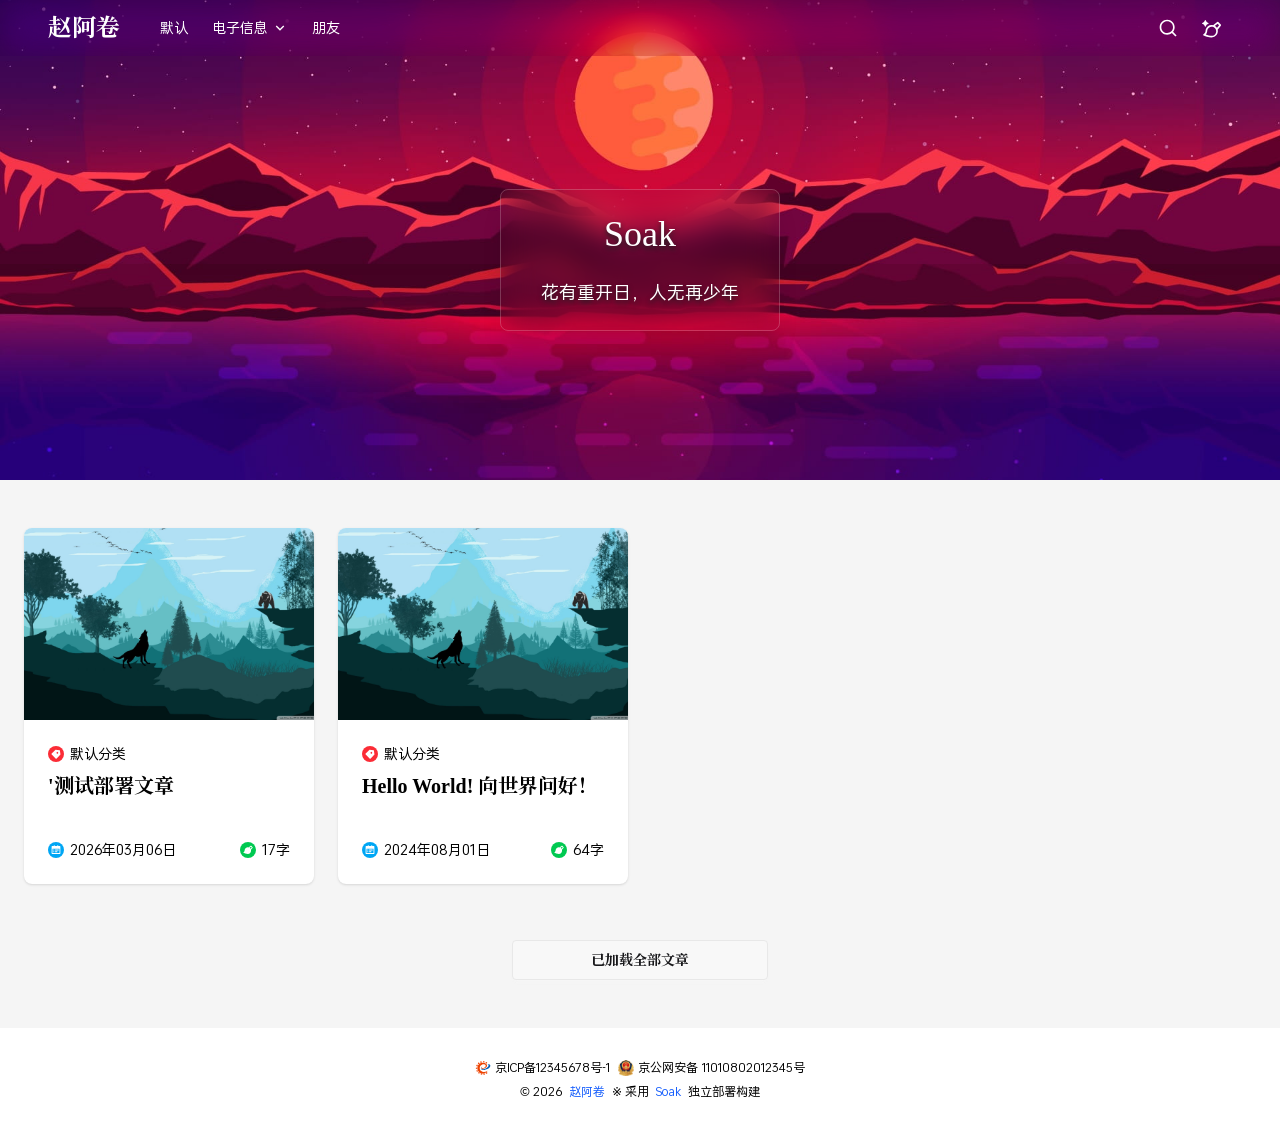
<file: index.html>
<!DOCTYPE html><html lang="zh-CN" class="overflow-y-scroll"> <head><meta charset="UTF-8"><title>赵阿卷 - 多年沉淀带来的惊喜</title><meta name="description" content="花有重开日，人无再少年"><meta name="author" content="赵阿卷"><meta name="viewport" content="width=device-width, initial-scale=1, maximum-scale=1, user-scalable=no, shrink-to-fit=no"><meta name="generator" content="Astro v5.14.1"><script>
            const theme = localStorage.getItem("theme");
            document.documentElement.setAttribute(
                "data-theme",
                theme || "light",
            );
        </script><link rel="icon" type="image/png" href="/favicon.ico"><link rel="apple-touch-icon-precomposed" href="/favicon.ico"><link href="/fonts/SourceHanSerifCN-Bold/font.css" rel="stylesheet"><link href="/fonts/OPlusSans3-Regular/font.css" rel="stylesheet"><link rel="stylesheet" href="/_astro/_page_.CnDXjUBP.css"></head> <body> <div class="bg-base-300/60"> <header data-have-img="true" id="navbar" data-hide-navbar-on-scroll="1" class="navbar justify-between bg-base-100 h-14 min-h-14 px-4 sm:px-6 lg:px-12 z-30 py-0 top-0 left-0 right-0 fixed" data-astro-transition-persist="astro-y6nrcfoz-1"> <div class="navbar-start w-auto"> <div class="drawer lg:hidden me-4 w-auto"> <input id="my-drawer" type="checkbox" class="drawer-toggle"> <div class="drawer-content"> <label for="my-drawer" class="btn btn-ghost btn-square drawer-button"> <svg width="1em" height="1em" class="size-5" data-icon="menu-line">   <symbol id="ai:local:menu-line" viewBox="0 0 24 24"><path fill="currentColor" d="M3 4h18v2H3zm0 7h18v2H3zm0 7h18v2H3z"/></symbol><use href="#ai:local:menu-line"></use>  </svg> </label> </div> <div class="drawer-side"> <label for="my-drawer" aria-label="close sidebar" class="drawer-overlay"></label> <div class="menu bg-base-100 text-base-content min-h-full w-4/5 p-4"> <div class="mb-4 rounded-box overflow-hidden bg-cover bg-center object-cover" style="height:10rem;background-image:url(/images/bg.jpg)"></div> <div class="mb-4 p-4 rounded-box flex items-center"> <img src="/images/avatar.svg" alt="头像" class="size-12"> <div class="ms-4"> <h1 class="text-lg font-bold font-serif">赵阿卷</h1> <p class="mt-1 line-clamp-2">热爱代码与生活</p> </div> </div> <ul> <li> <a href="/category/default">默认分类</a> </li><li>  <details open> <summary>电子信息</summary> <ul> <li> <a href="/category/computer">计算机</a> </li> </ul> </details>  </li><li> <a href="/friends">朋友圈</a> </li> </ul> </div> </div> </div> <a class="block" href="/"> <span class="logo-text font-serif text-2xl font-bold whitespace-nowrap inline-flex"> 赵阿卷 </span> </a> <div class="navbar-center ms-10 hidden lg:flex"> <nav class="hidden md:block h-14"> <div class="flex items-center gap-6 text-sm leading-14"> <a href="/category/default" class="hover:text-blue-500"> 默认 </a><div class="group/one"> <div class="relative"> <button class="flex items-center gap-x-1"> <span>电子信息</span> <svg width="1em" height="1em" class="size-4 flex-none transition-all group-hover/one:rotate-180" data-icon="arrow-down-s-line">   <symbol id="ai:local:arrow-down-s-line" viewBox="0 0 24 24"><path fill="currentColor" d="m12 13.171 4.95-4.95 1.414 1.415L12 16 5.636 9.636 7.05 8.222z"/></symbol><use href="#ai:local:arrow-down-s-line"></use>  </svg> </button> <div class="pt-1 absolute -left-2 opacity-0 invisible scale-90 transition duration-200 origin-top-left group-hover/one:opacity-100 group-hover/one:visible group-hover/one:scale-100"> <div data-nav-item class="bg-base-100 border-base-300 border min-w-40 shadow-lg rounded-box leading-normal"> <a href="/category/computer" class="group/text transition hover:bg-base-content/10 flex items-center gap-2 w-full px-4 py-2.5 text-left first-of-type:rounded-t-box last-of-type:rounded-b-box"> <span class="transition group-hover/text:translate-x-2"> 📊计算机 </span> </a> </div> </div> </div> </div><a href="/friends" class="hover:text-blue-500"> 朋友 </a> </div> </nav> </div> </div> <div class="navbar-end gap-x-1 leading-14 w-auto"> <style>astro-island,astro-slot,astro-static-slot{display:contents}</style><script>(()=>{var l=(n,t)=>{let i=async()=>{await(await n())()},e=typeof t.value=="object"?t.value:void 0,s={timeout:e==null?void 0:e.timeout};"requestIdleCallback"in window?window.requestIdleCallback(i,s):setTimeout(i,s.timeout||200)};(self.Astro||(self.Astro={})).idle=l;window.dispatchEvent(new Event("astro:idle"));})();</script><script>(()=>{var A=Object.defineProperty;var g=(i,o,a)=>o in i?A(i,o,{enumerable:!0,configurable:!0,writable:!0,value:a}):i[o]=a;var d=(i,o,a)=>g(i,typeof o!="symbol"?o+"":o,a);{let i={0:t=>m(t),1:t=>a(t),2:t=>new RegExp(t),3:t=>new Date(t),4:t=>new Map(a(t)),5:t=>new Set(a(t)),6:t=>BigInt(t),7:t=>new URL(t),8:t=>new Uint8Array(t),9:t=>new Uint16Array(t),10:t=>new Uint32Array(t),11:t=>1/0*t},o=t=>{let[l,e]=t;return l in i?i[l](e):void 0},a=t=>t.map(o),m=t=>typeof t!="object"||t===null?t:Object.fromEntries(Object.entries(t).map(([l,e])=>[l,o(e)]));class y extends HTMLElement{constructor(){super(...arguments);d(this,"Component");d(this,"hydrator");d(this,"hydrate",async()=>{var b;if(!this.hydrator||!this.isConnected)return;let e=(b=this.parentElement)==null?void 0:b.closest("astro-island[ssr]");if(e){e.addEventListener("astro:hydrate",this.hydrate,{once:!0});return}let c=this.querySelectorAll("astro-slot"),n={},h=this.querySelectorAll("template[data-astro-template]");for(let r of h){let s=r.closest(this.tagName);s!=null&&s.isSameNode(this)&&(n[r.getAttribute("data-astro-template")||"default"]=r.innerHTML,r.remove())}for(let r of c){let s=r.closest(this.tagName);s!=null&&s.isSameNode(this)&&(n[r.getAttribute("name")||"default"]=r.innerHTML)}let p;try{p=this.hasAttribute("props")?m(JSON.parse(this.getAttribute("props"))):{}}catch(r){let s=this.getAttribute("component-url")||"<unknown>",v=this.getAttribute("component-export");throw v&&(s+=` (export ${v})`),console.error(`[hydrate] Error parsing props for component ${s}`,this.getAttribute("props"),r),r}let u;await this.hydrator(this)(this.Component,p,n,{client:this.getAttribute("client")}),this.removeAttribute("ssr"),this.dispatchEvent(new CustomEvent("astro:hydrate"))});d(this,"unmount",()=>{this.isConnected||this.dispatchEvent(new CustomEvent("astro:unmount"))})}disconnectedCallback(){document.removeEventListener("astro:after-swap",this.unmount),document.addEventListener("astro:after-swap",this.unmount,{once:!0})}connectedCallback(){if(!this.hasAttribute("await-children")||document.readyState==="interactive"||document.readyState==="complete")this.childrenConnectedCallback();else{let e=()=>{document.removeEventListener("DOMContentLoaded",e),c.disconnect(),this.childrenConnectedCallback()},c=new MutationObserver(()=>{var n;((n=this.lastChild)==null?void 0:n.nodeType)===Node.COMMENT_NODE&&this.lastChild.nodeValue==="astro:end"&&(this.lastChild.remove(),e())});c.observe(this,{childList:!0}),document.addEventListener("DOMContentLoaded",e)}}async childrenConnectedCallback(){let e=this.getAttribute("before-hydration-url");e&&await import(e),this.start()}async start(){let e=JSON.parse(this.getAttribute("opts")),c=this.getAttribute("client");if(Astro[c]===void 0){window.addEventListener(`astro:${c}`,()=>this.start(),{once:!0});return}try{await Astro[c](async()=>{let n=this.getAttribute("renderer-url"),[h,{default:p}]=await Promise.all([import(this.getAttribute("component-url")),n?import(n):()=>()=>{}]),u=this.getAttribute("component-export")||"default";if(!u.includes("."))this.Component=h[u];else{this.Component=h;for(let f of u.split("."))this.Component=this.Component[f]}return this.hydrator=p,this.hydrate},e,this)}catch(n){console.error(`[astro-island] Error hydrating ${this.getAttribute("component-url")}`,n)}}attributeChangedCallback(){this.hydrate()}}d(y,"observedAttributes",["props"]),customElements.get("astro-island")||customElements.define("astro-island",y)}})();</script><script>window._$HY||(e=>{let t=e=>e&&e.hasAttribute&&(e.hasAttribute("data-hk")?e:t(e.host&&e.host.nodeType?e.host:e.parentNode));["click", "input"].forEach((o=>document.addEventListener(o,(o=>{if(!e.events)return;let s=t(o.composedPath&&o.composedPath()[0]||o.target);s&&!e.completed.has(s)&&e.events.push([s,o])}))))})(_$HY={events:[],completed:new WeakSet,r:{},fe(){}});</script><!--xs--><astro-island uid="1K8SXx" data-solid-render-id="s2" component-url="/_astro/Search.ycN7S65y.js" component-export="default" renderer-url="/_astro/client.BfP1zeiY.js" props="{}" ssr client="idle" opts="{&quot;name&quot;:&quot;Search&quot;,&quot;value&quot;:true}" await-children><button data-hk=s20000 class="btn btn-square btn-ghost"><svg class="size-5" xmlns="http://www.w3.org/2000/svg" viewBox="0 0 24 24" fill="currentColor"><path d="M18.031 16.6168L22.3137 20.8995L20.8995 22.3137L16.6168 18.031C15.0769 19.263 13.124 20 11 20C6.032 20 2 15.968 2 11C2 6.032 6.032 2 11 2C15.968 2 20 6.032 20 11C20 13.124 19.263 15.0769 18.031 16.6168ZM16.0247 15.8748C17.2475 14.6146 18 12.8956 18 11C18 7.1325 14.8675 4 11 4C7.1325 4 4 7.1325 4 11C4 14.8675 7.1325 18 11 18C12.8956 18 14.6146 17.2475 15.8748 16.0247L16.0247 15.8748Z"></path></svg></button><!--astro:end--></astro-island> <div class="dropdown dropdown-end"> <div tabindex="0" role="button" class="btn btn-ghost btn-square"> <svg width="1em" height="1em" class="size-5" data-icon="brush-ai-line">   <symbol id="ai:local:brush-ai-line" viewBox="0 0 24 24"><path fill="currentColor" d="m4.713 7.128-.246.566a.506.506 0 0 1-.934 0l-.246-.566a4.36 4.36 0 0 0-2.22-2.25l-.759-.339a.53.53 0 0 1 0-.963l.717-.319A4.37 4.37 0 0 0 3.276.931L3.53.32a.506.506 0 0 1 .942 0l.253.61a4.37 4.37 0 0 0 2.25 2.327l.718.32a.53.53 0 0 1 0 .962l-.76.338a4.36 4.36 0 0 0-2.219 2.251m10.601 2.405.143.142a5.5 5.5 0 0 1 1.356 5.245 5.505 5.505 0 0 1-5.311 4.078c-2.036 0-4.714-.625-6.973-1.514 1.205-1.414 1.645-2.809 1.8-4.679.037-.451.06-.63.103-.79.793-2.962 3.585-4.61 6.492-3.831.93.25 1.742.724 2.39 1.349m2.914-7.162-4.94 3.842c-3.946-.974-7.73 1.333-8.788 5.284-.102.38-.134.765-.167 1.169-.115 1.394-.247 3.005-3.333 5.33 2.5 1.5 7 3.002 10.502 3.002a7.505 7.505 0 0 0 7.283-9.291l3.84-4.938a1 1 0 0 0-.082-1.321L19.55 2.454a1 1 0 0 0-1.321-.083m-1.333 5.914a8 8 0 0 0-.194-.194l-1.124-1.124 3.182-2.475 1.746 1.746L18.03 9.42z"/></symbol><use href="#ai:local:brush-ai-line"></use>  </svg> </div> <ul tabindex="0" class="dropdown-content menu bg-base-100 rounded-box z-1 p-2 shadow-sm space-y-2"> <li> <button class="btn flex items-center gap-x-1" data-set-theme="light"> <div data-theme="light" class="bg-base-100 grid shrink-0 grid-cols-2 gap-0.5 rounded-box p-1 shadow-sm"> <div class="bg-base-content size-1.5 rounded-full"></div> <div class="bg-primary size-1.5 rounded-full"></div> <div class="bg-secondary size-1.5 rounded-full"></div> <div class="bg-accent size-1.5 rounded-full"></div> </div> <div class="w-30 truncate">浅色模式</div> </button> </li><li> <button class="btn flex items-center gap-x-1" data-set-theme="dark"> <div data-theme="dark" class="bg-base-100 grid shrink-0 grid-cols-2 gap-0.5 rounded-box p-1 shadow-sm"> <div class="bg-base-content size-1.5 rounded-full"></div> <div class="bg-primary size-1.5 rounded-full"></div> <div class="bg-secondary size-1.5 rounded-full"></div> <div class="bg-accent size-1.5 rounded-full"></div> </div> <div class="w-30 truncate">暗黑模式</div> </button> </li> </ul> </div> </div> </header> <script>
    (function () {
        let lastScrollY = window.scrollY;
        let isTop = true;
        let hidden = true;

        function updateHeaderState() {
            const header = document.getElementById("navbar");
            const heroBox = document.querySelector("[data-hero-box]");
            if (!header) return;

            const currentScrollY = window.scrollY;

            // 处理导航栏显隐
            if (header.dataset.hideNavbarOnScroll === "1") {
                hidden = currentScrollY <= lastScrollY;

                // 显式设置属性值
                if (hidden) {
                    header.setAttribute("data-pinned", "true");
                    header.removeAttribute("data-unpinned");
                } else {
                    header.setAttribute("data-unpinned", "true");
                    header.removeAttribute("data-pinned");
                }
            }

            // 处理顶部状态
            if (heroBox && heroBox.clientHeight) {
                isTop =
                    currentScrollY <=
                    heroBox.clientHeight - header.clientHeight;
            } else {
                isTop = currentScrollY <= header.clientHeight;
            }
            if (isTop) {
                header.setAttribute("data-is-top", "true");
            } else {
                header.setAttribute("data-is-top", "false");
            }

            lastScrollY = currentScrollY;
        }

        // 初始化逻辑保持不变
        document.addEventListener("DOMContentLoaded", () => {
            window.addEventListener("scroll", updateHeaderState);
            updateHeaderState();
        });
    })();
</script> <div data-hero-box style="height:30rem;background-image:url(/images/covers/img-1.jpg)" class="hero bg-gray-300 mb-4 flex bg-center relative text-2xl leading-8 flex-col justify-center items-center object-cover bg-cover"> <div data-hero-box-content class="max-w-screen-md z-10 text-center mt-10 px-10 py-6 backdrop-blur-lg rounded-lg text-white border border-base-100/20 shadow-xl"> <div class="font-serif sm:text-4xl text-2xl">Soak</div> <div class="mt-3 text-sm sm:mt-6 sm:text-lg"> <span>花有重开日，人无再少年</span> </div> </div> </div> <main id="pjax-container" class="pb-12 sm:pt-8 pt-4">  <div class="flex w-full gap-4 justify-center px-2 sm:px-6">  <div class="w-full flex-col flex items-center gap-8"> <div data-article-list class="mb-6 grid gap-6 grid-cols-1 sm:grid-cols-2 lg:grid-cols-3 xl:grid-cols-4"><a href="/posts/test" class="card bg-base-100 w-full shadow-sm group hover:shadow-lg transition duration-300"> <figure class="h-48 overflow-hidden"> <img class="object-cover bg-center bg-cover w-full h-full dark:brightness-90" src="/images/covers/img-6.jpg" alt="'测试部署文章"> </figure> <div class="card-body"> <div class="flex items-center sm:text-sm text-xs"> <div class="size-4 flex items-center justify-center me-1.5 rounded-full bg-red-500 text-white"> <div class="transform scale-75"> <svg width="1em" height="1em" data-icon="tag">   <symbol id="ai:local:tag" viewBox="0 0 24 24"><path fill="currentColor" d="m10.904 2.1 9.9 1.414 1.414 9.9-9.192 9.192a1 1 0 0 1-1.415 0l-9.9-9.9a1 1 0 0 1 0-1.413zm2.829 8.486a2 2 0 1 0 2.828-2.829 2 2 0 0 0-2.828 2.829"/></symbol><use href="#ai:local:tag"></use>  </svg> </div> </div> <span>默认分类</span> </div> <h2 class="max-h-15 h-15 card-title text-xl font-serif line-clamp-2"> &#39;测试部署文章 </h2> <div class="flex justify-between items-center"> <div class="flex items-center sm:text-sm text-xs"> <div class="size-4 flex items-center justify-center me-1.5 rounded-full bg-sky-500 text-white"> <div class="transform scale-75"> <svg width="1em" height="1em" data-icon="time">   <symbol id="ai:local:time" viewBox="0 0 24 24"><path fill="currentColor" d="M17 3h4a1 1 0 0 1 1 1v16a1 1 0 0 1-1 1H3a1 1 0 0 1-1-1V4a1 1 0 0 1 1-1h4V1h2v2h6V1h2zM4 9v10h16V9zm2 2h2v2H6zm0 4h2v2H6zm4-4h8v2h-8zm0 4h5v2h-5z"/></symbol><use href="#ai:local:time"></use>  </svg> </div> </div> <span>2026年03月06日</span> </div> <div class="flex items-center sm:text-sm text-xs"> <div class="size-4 flex items-center justify-center me-1.5 rounded-full bg-green-500 text-white"> <div class="transform scale-75"> <svg width="1em" height="1em" data-icon="textCount">   <symbol id="ai:local:textCount" viewBox="0 0 24 24"><path fill="currentColor" d="m13.289 6.213 4.939-3.842a1 1 0 0 1 1.32.083l2.995 2.994a1 1 0 0 1 .082 1.32l-3.84 4.939a7.505 7.505 0 0 1-7.283 9.292C8 20.999 3.5 19.497 1 17.997c3.98-3 3.047-4.81 3.5-6.5 1.058-3.95 4.842-6.258 8.789-5.284M16.7 8.092q.098.095.194.193L18.03 9.42l2.475-3.182-1.746-1.746-3.182 2.475z"/></symbol><use href="#ai:local:textCount"></use>  </svg> </div> </div> <span>17字</span> </div> </div> </div> </a><a href="/posts/hello-world" class="card bg-base-100 w-full shadow-sm group hover:shadow-lg transition duration-300"> <figure class="h-48 overflow-hidden"> <img class="object-cover bg-center bg-cover w-full h-full dark:brightness-90" src="/images/covers/img-6.jpg" alt="Hello World! 向世界问好！"> </figure> <div class="card-body"> <div class="flex items-center sm:text-sm text-xs"> <div class="size-4 flex items-center justify-center me-1.5 rounded-full bg-red-500 text-white"> <div class="transform scale-75"> <svg width="1em" height="1em" viewBox="0 0 24 24" data-icon="tag">   <use href="#ai:local:tag"></use>  </svg> </div> </div> <span>默认分类</span> </div> <h2 class="max-h-15 h-15 card-title text-xl font-serif line-clamp-2"> Hello World! 向世界问好！ </h2> <div class="flex justify-between items-center"> <div class="flex items-center sm:text-sm text-xs"> <div class="size-4 flex items-center justify-center me-1.5 rounded-full bg-sky-500 text-white"> <div class="transform scale-75"> <svg width="1em" height="1em" viewBox="0 0 24 24" data-icon="time">   <use href="#ai:local:time"></use>  </svg> </div> </div> <span>2024年08月01日</span> </div> <div class="flex items-center sm:text-sm text-xs"> <div class="size-4 flex items-center justify-center me-1.5 rounded-full bg-green-500 text-white"> <div class="transform scale-75"> <svg width="1em" height="1em" viewBox="0 0 24 24" data-icon="textCount">   <use href="#ai:local:textCount"></use>  </svg> </div> </div> <span>64字</span> </div> </div> </div> </a></div> <astro-island uid="ZXfp32" data-solid-render-id="s0" component-url="/_astro/LoadMore.CLVKMSZe.js" component-export="default" renderer-url="/_astro/client.BfP1zeiY.js" props="{&quot;total&quot;:[0,2],&quot;size&quot;:[0,8],&quot;currentPage&quot;:[0,1],&quot;prev&quot;:[0],&quot;next&quot;:[0]}" ssr client="idle" opts="{&quot;name&quot;:&quot;LoadMoreBtn&quot;,&quot;value&quot;:true}" await-children><button data-hk=s000000 class="btn btn-wide font-serif">已加载全部文章</button><!--astro:end--></astro-island> </div>  </div>  </main> <footer id="footer" class="py-8 text-center space-y-2 bg-base-100"> <div class="flex items-center justify-center gap-2 flex-wrap"> <div class="flex items-center justify-center"> <svg width="1em" height="1em" data-icon="ICP">   <symbol id="ai:local:ICP" viewBox="0 0 1024 1024"><path fill="#ED4201" d="M90.293 381.12c7.574 4.48 13.974 10.773 21.12 16.107 10.134 7.573 20.374 14.933 30.294 22.293 15.253-33.6 29.76-65.707 45.013-99.093-23.573-4.16-47.68-8.747-72-12.267-3.2-.427-8.747 3.947-10.56 7.467-7.36 14.186-13.653 28.8-20.267 43.306-4.16 9.174-3.306 16.427 6.4 22.187m124.587-104c28.16-24.32 55.147-47.573 83.093-71.787-20.053-13.866-40.32-28.266-61.226-41.813-2.774-1.813-10.027-.533-13.014 1.92-13.973 11.413-27.52 23.573-40.64 36.053-2.24 2.134-3.413 7.787-2.133 10.454 10.88 21.76 22.4 43.2 33.92 65.173m133.013-95.893c30.827-8.96 61.654-18.027 92.587-26.774 7.893-2.24 6.827-5.866 3.627-11.306-10.667-18.24-20.587-36.907-32-54.614-2.347-3.733-10.134-7.04-14.4-6.08-16.64 3.734-32.96 8.96-49.174 14.294-2.986.96-6.72 5.44-6.826 8.32-.534 24.96-.32 50.026-.32 75.093 5.013.853 5.866 1.28 6.506 1.067M131.04 473.067c-3.093-.64-4.373-1.28-5.44-.96-20.8 5.333-41.6 10.56-62.187 16.746-3.093.96-6.506 7.04-6.613 10.774-.32 18.453 0 36.906 1.28 55.253.32 3.84 5.013 9.6 8.64 10.56 21.013 5.547 42.453 9.92 64.213 14.827v-107.2zm479.893-320.96c-1.066-14.72-1.386-29.547-3.84-43.947-5.333-32 2.667-27.2-30.826-32.853-3.947-.64-7.894-1.387-11.84-2.027-28.16-4.267-28.374-4.267-39.894 21.333-7.786 17.28-14.613 34.88-21.76 51.947 36.587 5.227 71.68 10.133 108.267 15.36-.107-2.987.107-6.507-.107-9.813M777.227 172.8c.853-2.56-2.027-7.787-4.694-9.707-14.293-10.453-28.8-20.586-43.733-29.866-3.2-1.92-10.24-1.92-12.907.32-19.2 16.426-37.653 33.6-56.106 50.24 31.146 21.226 60.693 41.493 91.306 62.4 8.854-24.214 17.92-48.64 26.134-73.387M523.68 886.187c8.64 18.56 17.28 37.866 26.88 56.533 1.6 3.093 8 5.973 11.627 5.44 19.093-3.093 38.186-6.72 56.96-11.52 3.84-.96 8.32-7.467 8.853-11.947 1.707-13.44 1.813-27.093 2.347-40.746.213-6.934 0-13.867 0-20.48-36.48 7.786-70.72 15.04-106.667 22.72m261.653-68.16c-5.973-14.4-11.946-28.8-17.813-42.987-30.507 23.36-59.413 45.547-89.067 68.267C695.947 857.92 712.16 872 729.227 885.12c2.773 2.133 10.24 1.387 13.76-.853 11.733-7.254 22.826-15.574 33.813-23.894 19.307-14.4 19.2-14.506 10.24-36.586-.747-1.707-.96-3.84-1.707-5.76m-222.08-53.014c-60.693-1.92-117.226-19.093-165.226-56.533-76.48-59.733-104.427-141.44-90.774-235.2 11.84-81.813 60.8-141.12 133.974-176.96 58.666-28.8 121.813-34.347 184.213-10.56 48.64 18.56 75.2 56.64 55.893 113.6-12.266 36.053-37.973 61.333-69.013 81.493-36.48 23.787-75.52 40-120.213 36.907-43.52-3.093-63.36-35.307-46.72-75.733 3.2-7.787 7.893-14.934 11.946-22.294-22.506 20.8-40.853 44.8-46.933 76.054-5.013 26.346 9.92 53.333 34.347 62.613 23.36 8.96 47.573 12.267 72.32 9.28 80.213-9.707 149.546-42.667 207.573-98.987 64.107-62.186 62.827-162.346-4.48-218.346-58.667-48.747-126.72-76.374-203.52-78.294-86.827-2.24-166.613 19.734-235.413 74.88C212.96 301.867 169.76 372.587 154.72 458.987c-10.56 60.586-4.907 120.32 16.96 178.453 27.733 73.707 72.533 133.333 139.627 175.253 93.013 58.134 192.746 69.227 296.746 38.72 92.8-27.2 157.12-89.92 203.627-172.906 1.493-2.667 1.92-5.974 2.88-8.96-14.08 9.706-25.493 21.226-38.293 30.72-63.254 46.72-134.827 67.2-213.014 64.746m-100.48 118.08c-15.466-1.813-30.933-4.266-46.08-7.68-16.213-3.626-32.106-8.746-50.453-13.76 0 22.827-.213 43.84.32 64.854.107 2.773 3.733 7.253 6.613 8 19.307 5.12 38.72 9.706 58.24 13.546 3.2.64 9.067-1.706 10.667-4.48 9.6-16.106 18.24-32.64 27.2-49.066 3.84-7.147 2.347-10.347-6.507-11.414m-263.36-53.653c-1.173 2.667.747 8.427 3.094 10.453 15.253 13.014 31.04 25.6 46.933 37.867 2.453 1.92 7.787 3.2 9.707 1.813 18.453-13.226 36.373-26.986 54.4-40.533-29.334-23.787-56.96-46.187-86.614-70.187-9.28 20.16-18.773 40.214-27.52 60.587M93.173 675.52c-2.24 2.027-2.986 8.533-1.6 11.52 8.107 17.173 16.854 34.133 26.134 50.773 1.706 3.094 7.04 6.72 10.026 6.187 22.08-3.947 44.054-8.853 65.174-13.227l-49.174-98.026c-16.96 14.186-34.026 28.16-50.56 42.773"/><path fill="#035DB6" d="M975.947 338.347c-15.467-35.947-46.614-52.054-80.427-62.614-21.227-6.613-43.307-9.493-65.6-10.133a428 428 0 0 0-33.067.32c-9.813.427-19.84 1.493-29.76 3.947 5.334 1.28 42.987 11.733 59.414 20.266 1.173.64 2.24 1.174 3.413 1.814 21.653 12.266 34.987 30.826 35.84 57.28 1.067 33.92-13.973 61.76-33.813 87.466-.64.854-1.387 1.707-2.027 2.454-19.733 24.96-43.2 45.973-68.907 64.746-49.386 35.947-103.68 61.76-162.346 77.227-44.48 11.733-89.814 15.147-135.574 5.333-48.32-10.346-81.6-52.693-61.973-104.533 3.307-8.747 6.613-17.6 9.92-26.347-16.32 20.907-28.587 42.88-31.573 69.867-3.84 35.733 11.093 62.507 38.186 82.453 33.814 24.96 74.347 31.147 114.88 32.534 26.24.853 52.8-3.627 79.04-6.294 45.654-4.693 89.067-18.133 131.2-35.306 30.08-12.267 59.414-26.134 87.147-42.667 17.707-10.56 34.667-22.187 50.88-35.307 36.267-29.546 70.72-61.013 89.707-105.173 10.773-24.96 17.066-50.347 5.44-77.333"/></symbol><use href="#ai:local:ICP"></use>  </svg> <span class="text-xs ms-1"> <a class="no-underline hover:text-blue-600" href="https://beian.miit.gov.cn/" target="_blank"> 京ICP备12345678号-1 </a> </span> </div> <div class="flex items-center justify-center"> <img src="/images/Police.png" class="size-[1em]"> <span class="text-xs  ms-1"> <a class="no-underline hover:text-blue-600" href="https://beian.mps.gov.cn/#/query/webSearch" target="_blank"> 京公网安备 11010802012345号 </a> </span> </div></div> <p class="text-xs"> <span>©&nbsp;2026&nbsp;</span> <a class="no-underline text-blue-600" href="https://abc.com">赵阿卷</a> <span>&nbsp;※&nbsp;采用&nbsp;</span> <a class="no-underline text-blue-600" href="https://zwy.life/soak-theme" target="_blank">Soak</a> <span> &nbsp;独立部署构建</span> </p> </footer> </div> <div id="back-to-top" class="fixed right-6 bottom-6 w-10 h-10 btn btn-square opacity-100 invisible transition-all"> <div role="button" class="flex justify-center items-center w-full h-full"> <button onclick="window.scrollTo({ top: 0, behavior: 'smooth' });" class="cursor-pointer"> <svg width="1em" height="1em" class="size-6" data-icon="circle-arrow-up-s-line">   <symbol id="ai:local:circle-arrow-up-s-line" viewBox="0 0 1024 1024"><path fill="currentColor" d="M515.887 938.659a422.796 422.796 0 1 1 422.795-422.772 423.24 423.24 0 0 1-422.795 422.772m0-775.75a352.977 352.977 0 1 0 352.977 352.978 353.373 353.373 0 0 0-352.977-352.978"/><path fill="currentColor" d="M671.046 550.796a34.9 34.9 0 0 1-24.693-10.24L515.887 410.089l-130.49 130.467a34.91 34.91 0 0 1-49.362-49.362l155.16-155.16a34.91 34.91 0 0 1 49.36 0l155.16 155.16a34.91 34.91 0 0 1-24.67 59.602"/><path fill="currentColor" d="M515.887 705.932a34.91 34.91 0 0 1-34.91-34.91V360.728a34.91 34.91 0 0 1 69.819 0v310.296a34.91 34.91 0 0 1-34.91 34.909"/></symbol><use href="#ai:local:circle-arrow-up-s-line"></use>  </svg> </button> </div> </div> <script>(function(){const scriptUrl = "/pagefind/pagefind.js";

    (async function findInit() {
        const pageFind = await import(scriptUrl);
        await pageFind.options({
            excerptLength: 20,
        });
        pageFind.init();
        window.pagefind = pageFind;
        pageFind.search(""); // speed up the first search
    })();
})();</script> <script>(()=>{var a=(s,i,o)=>{let r=async()=>{await(await s())()},t=typeof i.value=="object"?i.value:void 0,c={rootMargin:t==null?void 0:t.rootMargin},n=new IntersectionObserver(e=>{for(let l of e)if(l.isIntersecting){n.disconnect(),r();break}},c);for(let e of o.children)n.observe(e)};(self.Astro||(self.Astro={})).visible=a;window.dispatchEvent(new Event("astro:visible"));})();</script><astro-island uid="ZPV3p3" data-solid-render-id="s1" component-url="/_astro/_astro-entry_solid-toast.DBLPXVwE.js" component-export="Toaster" renderer-url="/_astro/client.BfP1zeiY.js" props="{&quot;position&quot;:[0,&quot;top-center&quot;]}" ssr client="visible" opts="{&quot;name&quot;:&quot;Toaster&quot;,&quot;value&quot;:true}" await-children><div data-hk=s10000 style="position:fixed;z-index:9999;top:16px;bottom:16px;left:16px;right:16px;pointer-events:none"><style>.sldt-active{z-index:9999;}.sldt-active>*{pointer-events:auto;}</style><!--$--><!--/--></div><!--astro:end--></astro-island> <script type="module" src="/_astro/InitApp.astro_astro_type_script_index_0_lang.BXDJFepT.js"></script>  </body></html>
</file>
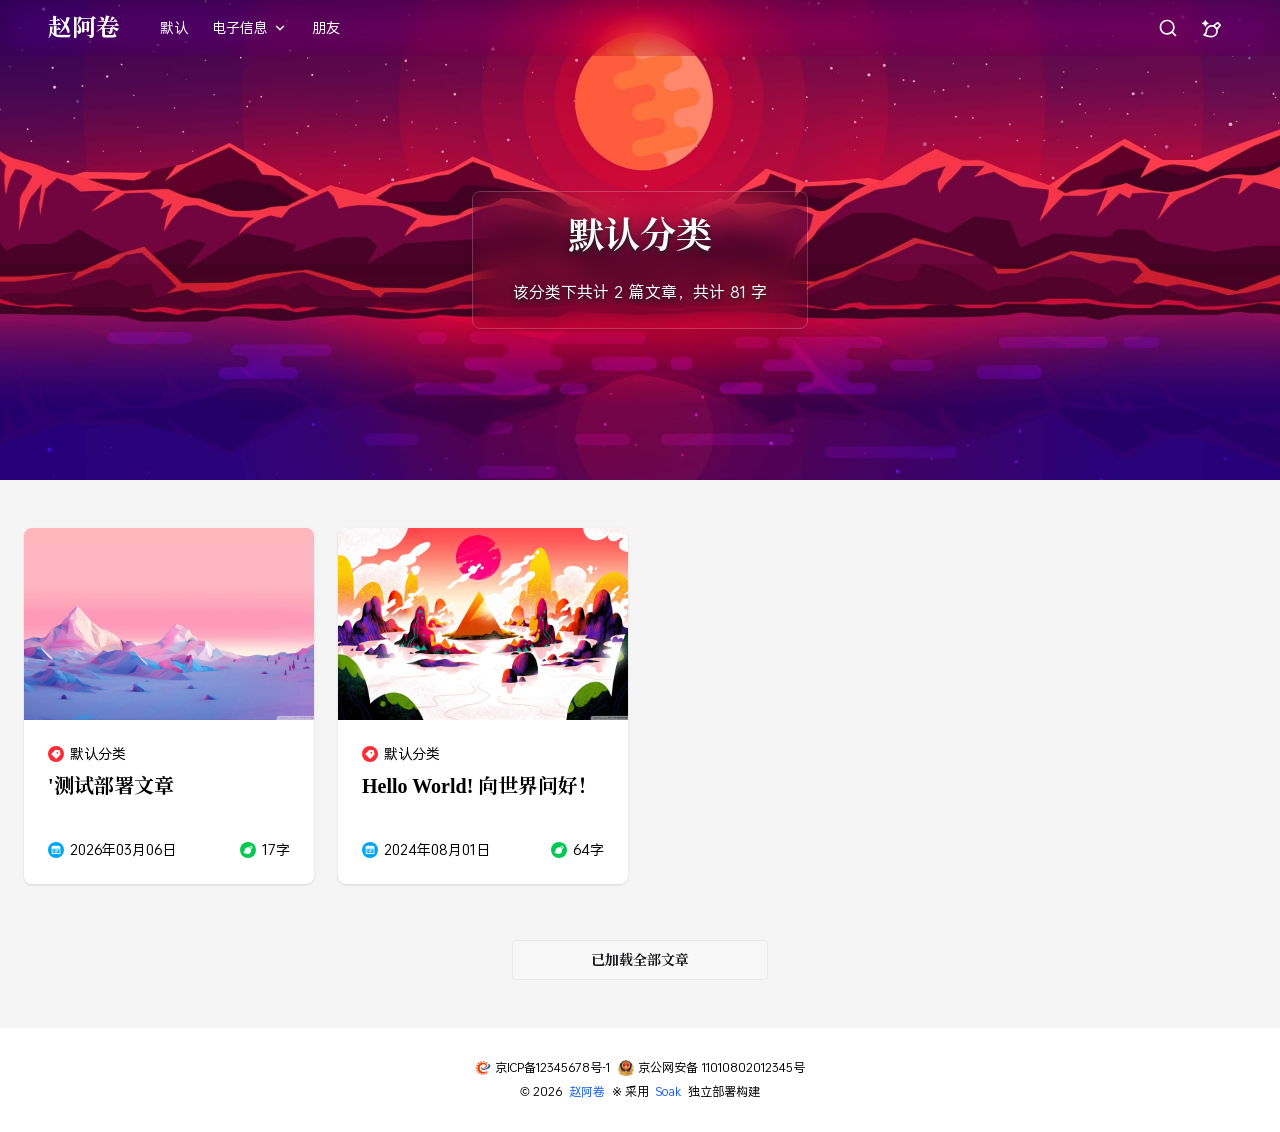
<file: category/default/index.html>
<!DOCTYPE html><html lang="zh-CN" class="overflow-y-scroll"> <head><meta charset="UTF-8"><title>默认分类 - 赵阿卷</title><meta name="description" content="分类 &#34;默认分类&#34; 下的文章"><meta name="author" content="赵阿卷"><meta name="viewport" content="width=device-width, initial-scale=1, maximum-scale=1, user-scalable=no, shrink-to-fit=no"><meta name="generator" content="Astro v5.14.1"><script>
            const theme = localStorage.getItem("theme");
            document.documentElement.setAttribute(
                "data-theme",
                theme || "light",
            );
        </script><link rel="icon" type="image/png" href="/favicon.ico"><link rel="apple-touch-icon-precomposed" href="/favicon.ico"><link href="/fonts/SourceHanSerifCN-Bold/font.css" rel="stylesheet"><link href="/fonts/OPlusSans3-Regular/font.css" rel="stylesheet"><link rel="stylesheet" href="/_astro/_page_.CnDXjUBP.css"></head> <body> <div class="bg-base-300/60"> <header data-have-img="true" id="navbar" data-hide-navbar-on-scroll="1" class="navbar justify-between bg-base-100 h-14 min-h-14 px-4 sm:px-6 lg:px-12 z-30 py-0 top-0 left-0 right-0 fixed" data-astro-transition-persist="astro-y6nrcfoz-1"> <div class="navbar-start w-auto"> <div class="drawer lg:hidden me-4 w-auto"> <input id="my-drawer" type="checkbox" class="drawer-toggle"> <div class="drawer-content"> <label for="my-drawer" class="btn btn-ghost btn-square drawer-button"> <svg width="1em" height="1em" class="size-5" data-icon="menu-line">   <symbol id="ai:local:menu-line" viewBox="0 0 24 24"><path fill="currentColor" d="M3 4h18v2H3zm0 7h18v2H3zm0 7h18v2H3z"/></symbol><use href="#ai:local:menu-line"></use>  </svg> </label> </div> <div class="drawer-side"> <label for="my-drawer" aria-label="close sidebar" class="drawer-overlay"></label> <div class="menu bg-base-100 text-base-content min-h-full w-4/5 p-4"> <div class="mb-4 rounded-box overflow-hidden bg-cover bg-center object-cover" style="height:10rem;background-image:url(/images/bg.jpg)"></div> <div class="mb-4 p-4 rounded-box flex items-center"> <img src="/images/avatar.svg" alt="头像" class="size-12"> <div class="ms-4"> <h1 class="text-lg font-bold font-serif">赵阿卷</h1> <p class="mt-1 line-clamp-2">热爱代码与生活</p> </div> </div> <ul> <li> <a href="/category/default">默认分类</a> </li><li>  <details open> <summary>电子信息</summary> <ul> <li> <a href="/category/computer">计算机</a> </li> </ul> </details>  </li><li> <a href="/friends">朋友圈</a> </li> </ul> </div> </div> </div> <a class="block" href="/"> <span class="logo-text font-serif text-2xl font-bold whitespace-nowrap inline-flex"> 赵阿卷 </span> </a> <div class="navbar-center ms-10 hidden lg:flex"> <nav class="hidden md:block h-14"> <div class="flex items-center gap-6 text-sm leading-14"> <a href="/category/default" class="hover:text-blue-500"> 默认 </a><div class="group/one"> <div class="relative"> <button class="flex items-center gap-x-1"> <span>电子信息</span> <svg width="1em" height="1em" class="size-4 flex-none transition-all group-hover/one:rotate-180" data-icon="arrow-down-s-line">   <symbol id="ai:local:arrow-down-s-line" viewBox="0 0 24 24"><path fill="currentColor" d="m12 13.171 4.95-4.95 1.414 1.415L12 16 5.636 9.636 7.05 8.222z"/></symbol><use href="#ai:local:arrow-down-s-line"></use>  </svg> </button> <div class="pt-1 absolute -left-2 opacity-0 invisible scale-90 transition duration-200 origin-top-left group-hover/one:opacity-100 group-hover/one:visible group-hover/one:scale-100"> <div data-nav-item class="bg-base-100 border-base-300 border min-w-40 shadow-lg rounded-box leading-normal"> <a href="/category/computer" class="group/text transition hover:bg-base-content/10 flex items-center gap-2 w-full px-4 py-2.5 text-left first-of-type:rounded-t-box last-of-type:rounded-b-box"> <span class="transition group-hover/text:translate-x-2"> 📊计算机 </span> </a> </div> </div> </div> </div><a href="/friends" class="hover:text-blue-500"> 朋友 </a> </div> </nav> </div> </div> <div class="navbar-end gap-x-1 leading-14 w-auto"> <style>astro-island,astro-slot,astro-static-slot{display:contents}</style><script>(()=>{var l=(n,t)=>{let i=async()=>{await(await n())()},e=typeof t.value=="object"?t.value:void 0,s={timeout:e==null?void 0:e.timeout};"requestIdleCallback"in window?window.requestIdleCallback(i,s):setTimeout(i,s.timeout||200)};(self.Astro||(self.Astro={})).idle=l;window.dispatchEvent(new Event("astro:idle"));})();</script><script>(()=>{var A=Object.defineProperty;var g=(i,o,a)=>o in i?A(i,o,{enumerable:!0,configurable:!0,writable:!0,value:a}):i[o]=a;var d=(i,o,a)=>g(i,typeof o!="symbol"?o+"":o,a);{let i={0:t=>m(t),1:t=>a(t),2:t=>new RegExp(t),3:t=>new Date(t),4:t=>new Map(a(t)),5:t=>new Set(a(t)),6:t=>BigInt(t),7:t=>new URL(t),8:t=>new Uint8Array(t),9:t=>new Uint16Array(t),10:t=>new Uint32Array(t),11:t=>1/0*t},o=t=>{let[l,e]=t;return l in i?i[l](e):void 0},a=t=>t.map(o),m=t=>typeof t!="object"||t===null?t:Object.fromEntries(Object.entries(t).map(([l,e])=>[l,o(e)]));class y extends HTMLElement{constructor(){super(...arguments);d(this,"Component");d(this,"hydrator");d(this,"hydrate",async()=>{var b;if(!this.hydrator||!this.isConnected)return;let e=(b=this.parentElement)==null?void 0:b.closest("astro-island[ssr]");if(e){e.addEventListener("astro:hydrate",this.hydrate,{once:!0});return}let c=this.querySelectorAll("astro-slot"),n={},h=this.querySelectorAll("template[data-astro-template]");for(let r of h){let s=r.closest(this.tagName);s!=null&&s.isSameNode(this)&&(n[r.getAttribute("data-astro-template")||"default"]=r.innerHTML,r.remove())}for(let r of c){let s=r.closest(this.tagName);s!=null&&s.isSameNode(this)&&(n[r.getAttribute("name")||"default"]=r.innerHTML)}let p;try{p=this.hasAttribute("props")?m(JSON.parse(this.getAttribute("props"))):{}}catch(r){let s=this.getAttribute("component-url")||"<unknown>",v=this.getAttribute("component-export");throw v&&(s+=` (export ${v})`),console.error(`[hydrate] Error parsing props for component ${s}`,this.getAttribute("props"),r),r}let u;await this.hydrator(this)(this.Component,p,n,{client:this.getAttribute("client")}),this.removeAttribute("ssr"),this.dispatchEvent(new CustomEvent("astro:hydrate"))});d(this,"unmount",()=>{this.isConnected||this.dispatchEvent(new CustomEvent("astro:unmount"))})}disconnectedCallback(){document.removeEventListener("astro:after-swap",this.unmount),document.addEventListener("astro:after-swap",this.unmount,{once:!0})}connectedCallback(){if(!this.hasAttribute("await-children")||document.readyState==="interactive"||document.readyState==="complete")this.childrenConnectedCallback();else{let e=()=>{document.removeEventListener("DOMContentLoaded",e),c.disconnect(),this.childrenConnectedCallback()},c=new MutationObserver(()=>{var n;((n=this.lastChild)==null?void 0:n.nodeType)===Node.COMMENT_NODE&&this.lastChild.nodeValue==="astro:end"&&(this.lastChild.remove(),e())});c.observe(this,{childList:!0}),document.addEventListener("DOMContentLoaded",e)}}async childrenConnectedCallback(){let e=this.getAttribute("before-hydration-url");e&&await import(e),this.start()}async start(){let e=JSON.parse(this.getAttribute("opts")),c=this.getAttribute("client");if(Astro[c]===void 0){window.addEventListener(`astro:${c}`,()=>this.start(),{once:!0});return}try{await Astro[c](async()=>{let n=this.getAttribute("renderer-url"),[h,{default:p}]=await Promise.all([import(this.getAttribute("component-url")),n?import(n):()=>()=>{}]),u=this.getAttribute("component-export")||"default";if(!u.includes("."))this.Component=h[u];else{this.Component=h;for(let f of u.split("."))this.Component=this.Component[f]}return this.hydrator=p,this.hydrate},e,this)}catch(n){console.error(`[astro-island] Error hydrating ${this.getAttribute("component-url")}`,n)}}attributeChangedCallback(){this.hydrate()}}d(y,"observedAttributes",["props"]),customElements.get("astro-island")||customElements.define("astro-island",y)}})();</script><script>window._$HY||(e=>{let t=e=>e&&e.hasAttribute&&(e.hasAttribute("data-hk")?e:t(e.host&&e.host.nodeType?e.host:e.parentNode));["click", "input"].forEach((o=>document.addEventListener(o,(o=>{if(!e.events)return;let s=t(o.composedPath&&o.composedPath()[0]||o.target);s&&!e.completed.has(s)&&e.events.push([s,o])}))))})(_$HY={events:[],completed:new WeakSet,r:{},fe(){}});</script><!--xs--><astro-island uid="1K8SXx" data-solid-render-id="s2" component-url="/_astro/Search.ycN7S65y.js" component-export="default" renderer-url="/_astro/client.BfP1zeiY.js" props="{}" ssr client="idle" opts="{&quot;name&quot;:&quot;Search&quot;,&quot;value&quot;:true}" await-children><button data-hk=s20000 class="btn btn-square btn-ghost"><svg class="size-5" xmlns="http://www.w3.org/2000/svg" viewBox="0 0 24 24" fill="currentColor"><path d="M18.031 16.6168L22.3137 20.8995L20.8995 22.3137L16.6168 18.031C15.0769 19.263 13.124 20 11 20C6.032 20 2 15.968 2 11C2 6.032 6.032 2 11 2C15.968 2 20 6.032 20 11C20 13.124 19.263 15.0769 18.031 16.6168ZM16.0247 15.8748C17.2475 14.6146 18 12.8956 18 11C18 7.1325 14.8675 4 11 4C7.1325 4 4 7.1325 4 11C4 14.8675 7.1325 18 11 18C12.8956 18 14.6146 17.2475 15.8748 16.0247L16.0247 15.8748Z"></path></svg></button><!--astro:end--></astro-island> <div class="dropdown dropdown-end"> <div tabindex="0" role="button" class="btn btn-ghost btn-square"> <svg width="1em" height="1em" class="size-5" data-icon="brush-ai-line">   <symbol id="ai:local:brush-ai-line" viewBox="0 0 24 24"><path fill="currentColor" d="m4.713 7.128-.246.566a.506.506 0 0 1-.934 0l-.246-.566a4.36 4.36 0 0 0-2.22-2.25l-.759-.339a.53.53 0 0 1 0-.963l.717-.319A4.37 4.37 0 0 0 3.276.931L3.53.32a.506.506 0 0 1 .942 0l.253.61a4.37 4.37 0 0 0 2.25 2.327l.718.32a.53.53 0 0 1 0 .962l-.76.338a4.36 4.36 0 0 0-2.219 2.251m10.601 2.405.143.142a5.5 5.5 0 0 1 1.356 5.245 5.505 5.505 0 0 1-5.311 4.078c-2.036 0-4.714-.625-6.973-1.514 1.205-1.414 1.645-2.809 1.8-4.679.037-.451.06-.63.103-.79.793-2.962 3.585-4.61 6.492-3.831.93.25 1.742.724 2.39 1.349m2.914-7.162-4.94 3.842c-3.946-.974-7.73 1.333-8.788 5.284-.102.38-.134.765-.167 1.169-.115 1.394-.247 3.005-3.333 5.33 2.5 1.5 7 3.002 10.502 3.002a7.505 7.505 0 0 0 7.283-9.291l3.84-4.938a1 1 0 0 0-.082-1.321L19.55 2.454a1 1 0 0 0-1.321-.083m-1.333 5.914a8 8 0 0 0-.194-.194l-1.124-1.124 3.182-2.475 1.746 1.746L18.03 9.42z"/></symbol><use href="#ai:local:brush-ai-line"></use>  </svg> </div> <ul tabindex="0" class="dropdown-content menu bg-base-100 rounded-box z-1 p-2 shadow-sm space-y-2"> <li> <button class="btn flex items-center gap-x-1" data-set-theme="light"> <div data-theme="light" class="bg-base-100 grid shrink-0 grid-cols-2 gap-0.5 rounded-box p-1 shadow-sm"> <div class="bg-base-content size-1.5 rounded-full"></div> <div class="bg-primary size-1.5 rounded-full"></div> <div class="bg-secondary size-1.5 rounded-full"></div> <div class="bg-accent size-1.5 rounded-full"></div> </div> <div class="w-30 truncate">浅色模式</div> </button> </li><li> <button class="btn flex items-center gap-x-1" data-set-theme="dark"> <div data-theme="dark" class="bg-base-100 grid shrink-0 grid-cols-2 gap-0.5 rounded-box p-1 shadow-sm"> <div class="bg-base-content size-1.5 rounded-full"></div> <div class="bg-primary size-1.5 rounded-full"></div> <div class="bg-secondary size-1.5 rounded-full"></div> <div class="bg-accent size-1.5 rounded-full"></div> </div> <div class="w-30 truncate">暗黑模式</div> </button> </li> </ul> </div> </div> </header> <script>
    (function () {
        let lastScrollY = window.scrollY;
        let isTop = true;
        let hidden = true;

        function updateHeaderState() {
            const header = document.getElementById("navbar");
            const heroBox = document.querySelector("[data-hero-box]");
            if (!header) return;

            const currentScrollY = window.scrollY;

            // 处理导航栏显隐
            if (header.dataset.hideNavbarOnScroll === "1") {
                hidden = currentScrollY <= lastScrollY;

                // 显式设置属性值
                if (hidden) {
                    header.setAttribute("data-pinned", "true");
                    header.removeAttribute("data-unpinned");
                } else {
                    header.setAttribute("data-unpinned", "true");
                    header.removeAttribute("data-pinned");
                }
            }

            // 处理顶部状态
            if (heroBox && heroBox.clientHeight) {
                isTop =
                    currentScrollY <=
                    heroBox.clientHeight - header.clientHeight;
            } else {
                isTop = currentScrollY <= header.clientHeight;
            }
            if (isTop) {
                header.setAttribute("data-is-top", "true");
            } else {
                header.setAttribute("data-is-top", "false");
            }

            lastScrollY = currentScrollY;
        }

        // 初始化逻辑保持不变
        document.addEventListener("DOMContentLoaded", () => {
            window.addEventListener("scroll", updateHeaderState);
            updateHeaderState();
        });
    })();
</script> <div data-hero-box style="height:30rem;background-image:url(/images/covers/img-1.jpg)" class="hero bg-gray-300 mb-4 flex bg-center relative text-2xl leading-8 flex-col justify-center items-center object-cover bg-cover"> <div data-hero-box-content class="max-w-screen-md z-10 text-center mt-10 px-10 py-6 backdrop-blur-lg rounded-lg text-white border border-base-100/20 shadow-xl"> <div class="font-serif sm:text-4xl text-2xl"> 默认分类 </div> <div class="mt-3 text-sm sm:mt-6 sm:text-base"> <span>  
该分类下共计 2 篇文章，共计  81 字
</span> </div> </div> </div> <main id="pjax-container" class="pb-12 sm:pt-8 pt-4">  <div class="flex w-full gap-4 justify-center px-2 sm:px-6">  <div class="flex-col w-full flex items-center gap-4 sm:gap-8">  <div data-article-list class="mb-6 grid gap-6 grid-cols-1 sm:grid-cols-2 lg:grid-cols-3 xl:grid-cols-4"><a href="/posts/test" class="card bg-base-100 w-full shadow-sm group hover:shadow-lg transition duration-300"> <figure class="h-48 overflow-hidden"> <img class="object-cover bg-center bg-cover w-full h-full dark:brightness-90" src="/images/covers/img-4.jpg" alt="'测试部署文章"> </figure> <div class="card-body"> <div class="flex items-center sm:text-sm text-xs"> <div class="size-4 flex items-center justify-center me-1.5 rounded-full bg-red-500 text-white"> <div class="transform scale-75"> <svg width="1em" height="1em" data-icon="tag">   <symbol id="ai:local:tag" viewBox="0 0 24 24"><path fill="currentColor" d="m10.904 2.1 9.9 1.414 1.414 9.9-9.192 9.192a1 1 0 0 1-1.415 0l-9.9-9.9a1 1 0 0 1 0-1.413zm2.829 8.486a2 2 0 1 0 2.828-2.829 2 2 0 0 0-2.828 2.829"/></symbol><use href="#ai:local:tag"></use>  </svg> </div> </div> <span>默认分类</span> </div> <h2 class="max-h-15 h-15 card-title text-xl font-serif line-clamp-2"> &#39;测试部署文章 </h2> <div class="flex justify-between items-center"> <div class="flex items-center sm:text-sm text-xs"> <div class="size-4 flex items-center justify-center me-1.5 rounded-full bg-sky-500 text-white"> <div class="transform scale-75"> <svg width="1em" height="1em" data-icon="time">   <symbol id="ai:local:time" viewBox="0 0 24 24"><path fill="currentColor" d="M17 3h4a1 1 0 0 1 1 1v16a1 1 0 0 1-1 1H3a1 1 0 0 1-1-1V4a1 1 0 0 1 1-1h4V1h2v2h6V1h2zM4 9v10h16V9zm2 2h2v2H6zm0 4h2v2H6zm4-4h8v2h-8zm0 4h5v2h-5z"/></symbol><use href="#ai:local:time"></use>  </svg> </div> </div> <span>2026年03月06日</span> </div> <div class="flex items-center sm:text-sm text-xs"> <div class="size-4 flex items-center justify-center me-1.5 rounded-full bg-green-500 text-white"> <div class="transform scale-75"> <svg width="1em" height="1em" data-icon="textCount">   <symbol id="ai:local:textCount" viewBox="0 0 24 24"><path fill="currentColor" d="m13.289 6.213 4.939-3.842a1 1 0 0 1 1.32.083l2.995 2.994a1 1 0 0 1 .082 1.32l-3.84 4.939a7.505 7.505 0 0 1-7.283 9.292C8 20.999 3.5 19.497 1 17.997c3.98-3 3.047-4.81 3.5-6.5 1.058-3.95 4.842-6.258 8.789-5.284M16.7 8.092q.098.095.194.193L18.03 9.42l2.475-3.182-1.746-1.746-3.182 2.475z"/></symbol><use href="#ai:local:textCount"></use>  </svg> </div> </div> <span>17字</span> </div> </div> </div> </a><a href="/posts/hello-world" class="card bg-base-100 w-full shadow-sm group hover:shadow-lg transition duration-300"> <figure class="h-48 overflow-hidden"> <img class="object-cover bg-center bg-cover w-full h-full dark:brightness-90" src="/images/covers/img-5.jpg" alt="Hello World! 向世界问好！"> </figure> <div class="card-body"> <div class="flex items-center sm:text-sm text-xs"> <div class="size-4 flex items-center justify-center me-1.5 rounded-full bg-red-500 text-white"> <div class="transform scale-75"> <svg width="1em" height="1em" viewBox="0 0 24 24" data-icon="tag">   <use href="#ai:local:tag"></use>  </svg> </div> </div> <span>默认分类</span> </div> <h2 class="max-h-15 h-15 card-title text-xl font-serif line-clamp-2"> Hello World! 向世界问好！ </h2> <div class="flex justify-between items-center"> <div class="flex items-center sm:text-sm text-xs"> <div class="size-4 flex items-center justify-center me-1.5 rounded-full bg-sky-500 text-white"> <div class="transform scale-75"> <svg width="1em" height="1em" viewBox="0 0 24 24" data-icon="time">   <use href="#ai:local:time"></use>  </svg> </div> </div> <span>2024年08月01日</span> </div> <div class="flex items-center sm:text-sm text-xs"> <div class="size-4 flex items-center justify-center me-1.5 rounded-full bg-green-500 text-white"> <div class="transform scale-75"> <svg width="1em" height="1em" viewBox="0 0 24 24" data-icon="textCount">   <use href="#ai:local:textCount"></use>  </svg> </div> </div> <span>64字</span> </div> </div> </div> </a></div> <astro-island uid="ZXfp32" data-solid-render-id="s0" component-url="/_astro/LoadMore.CLVKMSZe.js" component-export="default" renderer-url="/_astro/client.BfP1zeiY.js" props="{&quot;total&quot;:[0,2],&quot;size&quot;:[0,8],&quot;currentPage&quot;:[0,1],&quot;prev&quot;:[0],&quot;next&quot;:[0]}" ssr client="idle" opts="{&quot;name&quot;:&quot;LoadMoreBtn&quot;,&quot;value&quot;:true}" await-children><button data-hk=s000000 class="btn btn-wide font-serif">已加载全部文章</button><!--astro:end--></astro-island> </div>  </div>  </main> <footer id="footer" class="py-8 text-center space-y-2 bg-base-100"> <div class="flex items-center justify-center gap-2 flex-wrap"> <div class="flex items-center justify-center"> <svg width="1em" height="1em" data-icon="ICP">   <symbol id="ai:local:ICP" viewBox="0 0 1024 1024"><path fill="#ED4201" d="M90.293 381.12c7.574 4.48 13.974 10.773 21.12 16.107 10.134 7.573 20.374 14.933 30.294 22.293 15.253-33.6 29.76-65.707 45.013-99.093-23.573-4.16-47.68-8.747-72-12.267-3.2-.427-8.747 3.947-10.56 7.467-7.36 14.186-13.653 28.8-20.267 43.306-4.16 9.174-3.306 16.427 6.4 22.187m124.587-104c28.16-24.32 55.147-47.573 83.093-71.787-20.053-13.866-40.32-28.266-61.226-41.813-2.774-1.813-10.027-.533-13.014 1.92-13.973 11.413-27.52 23.573-40.64 36.053-2.24 2.134-3.413 7.787-2.133 10.454 10.88 21.76 22.4 43.2 33.92 65.173m133.013-95.893c30.827-8.96 61.654-18.027 92.587-26.774 7.893-2.24 6.827-5.866 3.627-11.306-10.667-18.24-20.587-36.907-32-54.614-2.347-3.733-10.134-7.04-14.4-6.08-16.64 3.734-32.96 8.96-49.174 14.294-2.986.96-6.72 5.44-6.826 8.32-.534 24.96-.32 50.026-.32 75.093 5.013.853 5.866 1.28 6.506 1.067M131.04 473.067c-3.093-.64-4.373-1.28-5.44-.96-20.8 5.333-41.6 10.56-62.187 16.746-3.093.96-6.506 7.04-6.613 10.774-.32 18.453 0 36.906 1.28 55.253.32 3.84 5.013 9.6 8.64 10.56 21.013 5.547 42.453 9.92 64.213 14.827v-107.2zm479.893-320.96c-1.066-14.72-1.386-29.547-3.84-43.947-5.333-32 2.667-27.2-30.826-32.853-3.947-.64-7.894-1.387-11.84-2.027-28.16-4.267-28.374-4.267-39.894 21.333-7.786 17.28-14.613 34.88-21.76 51.947 36.587 5.227 71.68 10.133 108.267 15.36-.107-2.987.107-6.507-.107-9.813M777.227 172.8c.853-2.56-2.027-7.787-4.694-9.707-14.293-10.453-28.8-20.586-43.733-29.866-3.2-1.92-10.24-1.92-12.907.32-19.2 16.426-37.653 33.6-56.106 50.24 31.146 21.226 60.693 41.493 91.306 62.4 8.854-24.214 17.92-48.64 26.134-73.387M523.68 886.187c8.64 18.56 17.28 37.866 26.88 56.533 1.6 3.093 8 5.973 11.627 5.44 19.093-3.093 38.186-6.72 56.96-11.52 3.84-.96 8.32-7.467 8.853-11.947 1.707-13.44 1.813-27.093 2.347-40.746.213-6.934 0-13.867 0-20.48-36.48 7.786-70.72 15.04-106.667 22.72m261.653-68.16c-5.973-14.4-11.946-28.8-17.813-42.987-30.507 23.36-59.413 45.547-89.067 68.267C695.947 857.92 712.16 872 729.227 885.12c2.773 2.133 10.24 1.387 13.76-.853 11.733-7.254 22.826-15.574 33.813-23.894 19.307-14.4 19.2-14.506 10.24-36.586-.747-1.707-.96-3.84-1.707-5.76m-222.08-53.014c-60.693-1.92-117.226-19.093-165.226-56.533-76.48-59.733-104.427-141.44-90.774-235.2 11.84-81.813 60.8-141.12 133.974-176.96 58.666-28.8 121.813-34.347 184.213-10.56 48.64 18.56 75.2 56.64 55.893 113.6-12.266 36.053-37.973 61.333-69.013 81.493-36.48 23.787-75.52 40-120.213 36.907-43.52-3.093-63.36-35.307-46.72-75.733 3.2-7.787 7.893-14.934 11.946-22.294-22.506 20.8-40.853 44.8-46.933 76.054-5.013 26.346 9.92 53.333 34.347 62.613 23.36 8.96 47.573 12.267 72.32 9.28 80.213-9.707 149.546-42.667 207.573-98.987 64.107-62.186 62.827-162.346-4.48-218.346-58.667-48.747-126.72-76.374-203.52-78.294-86.827-2.24-166.613 19.734-235.413 74.88C212.96 301.867 169.76 372.587 154.72 458.987c-10.56 60.586-4.907 120.32 16.96 178.453 27.733 73.707 72.533 133.333 139.627 175.253 93.013 58.134 192.746 69.227 296.746 38.72 92.8-27.2 157.12-89.92 203.627-172.906 1.493-2.667 1.92-5.974 2.88-8.96-14.08 9.706-25.493 21.226-38.293 30.72-63.254 46.72-134.827 67.2-213.014 64.746m-100.48 118.08c-15.466-1.813-30.933-4.266-46.08-7.68-16.213-3.626-32.106-8.746-50.453-13.76 0 22.827-.213 43.84.32 64.854.107 2.773 3.733 7.253 6.613 8 19.307 5.12 38.72 9.706 58.24 13.546 3.2.64 9.067-1.706 10.667-4.48 9.6-16.106 18.24-32.64 27.2-49.066 3.84-7.147 2.347-10.347-6.507-11.414m-263.36-53.653c-1.173 2.667.747 8.427 3.094 10.453 15.253 13.014 31.04 25.6 46.933 37.867 2.453 1.92 7.787 3.2 9.707 1.813 18.453-13.226 36.373-26.986 54.4-40.533-29.334-23.787-56.96-46.187-86.614-70.187-9.28 20.16-18.773 40.214-27.52 60.587M93.173 675.52c-2.24 2.027-2.986 8.533-1.6 11.52 8.107 17.173 16.854 34.133 26.134 50.773 1.706 3.094 7.04 6.72 10.026 6.187 22.08-3.947 44.054-8.853 65.174-13.227l-49.174-98.026c-16.96 14.186-34.026 28.16-50.56 42.773"/><path fill="#035DB6" d="M975.947 338.347c-15.467-35.947-46.614-52.054-80.427-62.614-21.227-6.613-43.307-9.493-65.6-10.133a428 428 0 0 0-33.067.32c-9.813.427-19.84 1.493-29.76 3.947 5.334 1.28 42.987 11.733 59.414 20.266 1.173.64 2.24 1.174 3.413 1.814 21.653 12.266 34.987 30.826 35.84 57.28 1.067 33.92-13.973 61.76-33.813 87.466-.64.854-1.387 1.707-2.027 2.454-19.733 24.96-43.2 45.973-68.907 64.746-49.386 35.947-103.68 61.76-162.346 77.227-44.48 11.733-89.814 15.147-135.574 5.333-48.32-10.346-81.6-52.693-61.973-104.533 3.307-8.747 6.613-17.6 9.92-26.347-16.32 20.907-28.587 42.88-31.573 69.867-3.84 35.733 11.093 62.507 38.186 82.453 33.814 24.96 74.347 31.147 114.88 32.534 26.24.853 52.8-3.627 79.04-6.294 45.654-4.693 89.067-18.133 131.2-35.306 30.08-12.267 59.414-26.134 87.147-42.667 17.707-10.56 34.667-22.187 50.88-35.307 36.267-29.546 70.72-61.013 89.707-105.173 10.773-24.96 17.066-50.347 5.44-77.333"/></symbol><use href="#ai:local:ICP"></use>  </svg> <span class="text-xs ms-1"> <a class="no-underline hover:text-blue-600" href="https://beian.miit.gov.cn/" target="_blank"> 京ICP备12345678号-1 </a> </span> </div> <div class="flex items-center justify-center"> <img src="/images/Police.png" class="size-[1em]"> <span class="text-xs  ms-1"> <a class="no-underline hover:text-blue-600" href="https://beian.mps.gov.cn/#/query/webSearch" target="_blank"> 京公网安备 11010802012345号 </a> </span> </div></div> <p class="text-xs"> <span>©&nbsp;2026&nbsp;</span> <a class="no-underline text-blue-600" href="https://abc.com">赵阿卷</a> <span>&nbsp;※&nbsp;采用&nbsp;</span> <a class="no-underline text-blue-600" href="https://zwy.life/soak-theme" target="_blank">Soak</a> <span> &nbsp;独立部署构建</span> </p> </footer> </div> <div id="back-to-top" class="fixed right-6 bottom-6 w-10 h-10 btn btn-square opacity-100 invisible transition-all"> <div role="button" class="flex justify-center items-center w-full h-full"> <button onclick="window.scrollTo({ top: 0, behavior: 'smooth' });" class="cursor-pointer"> <svg width="1em" height="1em" class="size-6" data-icon="circle-arrow-up-s-line">   <symbol id="ai:local:circle-arrow-up-s-line" viewBox="0 0 1024 1024"><path fill="currentColor" d="M515.887 938.659a422.796 422.796 0 1 1 422.795-422.772 423.24 423.24 0 0 1-422.795 422.772m0-775.75a352.977 352.977 0 1 0 352.977 352.978 353.373 353.373 0 0 0-352.977-352.978"/><path fill="currentColor" d="M671.046 550.796a34.9 34.9 0 0 1-24.693-10.24L515.887 410.089l-130.49 130.467a34.91 34.91 0 0 1-49.362-49.362l155.16-155.16a34.91 34.91 0 0 1 49.36 0l155.16 155.16a34.91 34.91 0 0 1-24.67 59.602"/><path fill="currentColor" d="M515.887 705.932a34.91 34.91 0 0 1-34.91-34.91V360.728a34.91 34.91 0 0 1 69.819 0v310.296a34.91 34.91 0 0 1-34.91 34.909"/></symbol><use href="#ai:local:circle-arrow-up-s-line"></use>  </svg> </button> </div> </div> <script>(function(){const scriptUrl = "/pagefind/pagefind.js";

    (async function findInit() {
        const pageFind = await import(scriptUrl);
        await pageFind.options({
            excerptLength: 20,
        });
        pageFind.init();
        window.pagefind = pageFind;
        pageFind.search(""); // speed up the first search
    })();
})();</script> <script>(()=>{var a=(s,i,o)=>{let r=async()=>{await(await s())()},t=typeof i.value=="object"?i.value:void 0,c={rootMargin:t==null?void 0:t.rootMargin},n=new IntersectionObserver(e=>{for(let l of e)if(l.isIntersecting){n.disconnect(),r();break}},c);for(let e of o.children)n.observe(e)};(self.Astro||(self.Astro={})).visible=a;window.dispatchEvent(new Event("astro:visible"));})();</script><astro-island uid="ZPV3p3" data-solid-render-id="s1" component-url="/_astro/_astro-entry_solid-toast.DBLPXVwE.js" component-export="Toaster" renderer-url="/_astro/client.BfP1zeiY.js" props="{&quot;position&quot;:[0,&quot;top-center&quot;]}" ssr client="visible" opts="{&quot;name&quot;:&quot;Toaster&quot;,&quot;value&quot;:true}" await-children><div data-hk=s10000 style="position:fixed;z-index:9999;top:16px;bottom:16px;left:16px;right:16px;pointer-events:none"><style>.sldt-active{z-index:9999;}.sldt-active>*{pointer-events:auto;}</style><!--$--><!--/--></div><!--astro:end--></astro-island> <script type="module" src="/_astro/InitApp.astro_astro_type_script_index_0_lang.BXDJFepT.js"></script>  </body></html>
</file>
<file: fonts/SourceHanSerifCN-Bold/font.css>
@font-face {
  font-family: SourceHanSerifCN-Bold;
  src: url("./SourceHanSerifCN-Bold.1.woff2") format("woff2");
  font-weight: normal;
  font-style: normal;
  font-display: swap;
  unicode-range: U+1f21a,U+1f232,U+1f234-1f237,U+1f250,U+1f251;
}
@font-face {
  font-family: SourceHanSerifCN-Bold;
  src: url("./SourceHanSerifCN-Bold.2.woff2") format("woff2");
  font-weight: normal;
  font-style: normal;
  font-display: swap;
  unicode-range: U+ff03,U+ff04,U+ff07,U+ff0a,U+ff17-ff19,U+ff1c,U+ff1d,U+ff20-ff3a,U+ff3c,U+ff3e-ff5b,U+ff5d,U+ff61-ff65,U+ff67-ff6a,U+ff6c,U+ff6f-ff78,U+ff7a-ff7d,U+ff80-ff84,U+ff86,U+ff89-ff8e,U+ff92,U+ff97-ff9b,U+ff9d-ff9f,U+ffe0-ffe4,U+ffe6,U+ffe9,U+ffeb,U+ffed,U+1f170,U+1f171,U+1f192-1f195,U+1f198-1f19a;
}
@font-face {
  font-family: SourceHanSerifCN-Bold;
  src: url("./SourceHanSerifCN-Bold.3.woff2") format("woff2");
  font-weight: normal;
  font-style: normal;
  font-display: swap;
  unicode-range: U+f901,U+f90a,U+f92c,U+f92d,U+f934,U+f937,U+f965,U+f967,U+f974,U+f979,U+f97e,U+f98a,U+f98e,U+f99c,U+f9b5,U+f9ba,U+f9be,U+f9d0,U+f9dd,U+f9e0,U+f9e1,U+f9e4,U+fa08,U+fa0a,U+fa11,U+fb01,U+fb02,U+fe30,U+fe31,U+fe33-fe44,U+fe49-fe52,U+fe54-fe57,U+fe59-fe66,U+fe68-fe6b;
}
@font-face {
  font-family: SourceHanSerifCN-Bold;
  src: url("./SourceHanSerifCN-Bold.4.woff2") format("woff2");
  font-weight: normal;
  font-style: normal;
  font-display: swap;
  unicode-range: U+9f3d,U+9f3e,U+9f41,U+9f4a,U+9f4b,U+9f51,U+9f52,U+9f61-9f63,U+9f66,U+9f67,U+9f80,U+9f81,U+9f83,U+9f85-9f8d,U+9f90,U+9f91,U+9f94-9f96,U+9f98,U+9f9b,U+9f9c,U+9f9e,U+9fa0,U+9fa2;
}
@font-face {
  font-family: SourceHanSerifCN-Bold;
  src: url("./SourceHanSerifCN-Bold.5.woff2") format("woff2");
  font-weight: normal;
  font-style: normal;
  font-display: swap;
  unicode-range: U+9dfa,U+9e0a,U+9e11,U+9e1a,U+9e1e,U+9e20,U+9e22,U+9e28-9e2c,U+9e2e-9e33,U+9e35-9e3b,U+9e3e,U+9e40-9e44,U+9e46-9e4e,U+9e51,U+9e53,U+9e55-9e58,U+9e5a-9e5c,U+9e5e-9e63,U+9e66-9e6e,U+9e71,U+9e73,U+9e75,U+9e78,U+9e79,U+9e7c-9e7e,U+9e82,U+9e86-9e88,U+9e8b,U+9e8c,U+9e90,U+9e91,U+9e93,U+9e95,U+9e97,U+9e9d,U+9ea4,U+9ea5,U+9ea9,U+9eaa,U+9eb4,U+9eb5,U+9eb8-9eba,U+9ebc-9ebf,U+9ec3,U+9ec9,U+9ecd,U+9ed0,U+9ed2,U+9ed3,U+9ed5,U+9ed6,U+9ed9,U+9edc,U+9edd,U+9edf,U+9ee0,U+9ee2,U+9ee5,U+9ee7-9eea,U+9eef,U+9ef1,U+9ef3,U+9ef4,U+9ef6,U+9ef9,U+9efb,U+9efc,U+9efe,U+9f0b,U+9f0d,U+9f10,U+9f14,U+9f17,U+9f19,U+9f22,U+9f29,U+9f2c,U+9f2f,U+9f31,U+9f37,U+9f39;
}
@font-face {
  font-family: SourceHanSerifCN-Bold;
  src: url("./SourceHanSerifCN-Bold.6.woff2") format("woff2");
  font-weight: normal;
  font-style: normal;
  font-display: swap;
  unicode-range: U+9c3b,U+9c40,U+9c47-9c49,U+9c53,U+9c57,U+9c64,U+9c72,U+9c77,U+9c78,U+9c7b,U+9c7f,U+9c80,U+9c82,U+9c83,U+9c85-9c8c,U+9c8e-9c92,U+9c94-9c9b,U+9c9e-9ca3,U+9ca5-9ca7,U+9ca9,U+9cab,U+9cad,U+9cae,U+9cb1-9cb7,U+9cb9-9cbd,U+9cbf,U+9cc0,U+9cc3,U+9cc5-9cc7,U+9cc9-9cd1,U+9cd3-9cda,U+9cdc,U+9cdd,U+9cdf,U+9ce1-9ce3,U+9ce5,U+9ce9,U+9cee,U+9cef,U+9cf3,U+9cf4,U+9cf6,U+9cfc,U+9cfd,U+9d02,U+9d08,U+9d09,U+9d12,U+9d1b,U+9d1e,U+9d26,U+9d28,U+9d37,U+9d3b,U+9d3f,U+9d51,U+9d59,U+9d5c,U+9d5d,U+9d5f-9d61,U+9d6c,U+9d70,U+9d72,U+9d7a,U+9d7e,U+9d84,U+9d89,U+9d8f,U+9d92,U+9daf,U+9db4,U+9db8,U+9dbc,U+9dc4,U+9dc7,U+9dc9,U+9dd7,U+9ddf,U+9df2,U+9df9;
}
@font-face {
  font-family: SourceHanSerifCN-Bold;
  src: url("./SourceHanSerifCN-Bold.7.woff2") format("woff2");
  font-weight: normal;
  font-style: normal;
  font-display: swap;
  unicode-range: U+9a5f,U+9a62,U+9a65,U+9a69,U+9a6b,U+9a6e,U+9a75,U+9a77-9a7a,U+9a7d,U+9a80,U+9a83,U+9a85,U+9a87-9a8a,U+9a8d,U+9a8e,U+9a90,U+9a92,U+9a93,U+9a95,U+9a96,U+9a98,U+9a99,U+9a9b-9aa2,U+9aa5,U+9aa7,U+9aaf-9ab1,U+9ab5,U+9ab6,U+9ab9,U+9aba,U+9abc,U+9ac0-9ac4,U+9ac8,U+9acb,U+9acc,U+9ace,U+9acf,U+9ad1,U+9ad2,U+9ad9,U+9adf,U+9ae1,U+9ae3,U+9aea,U+9aeb,U+9aed-9aef,U+9af4,U+9af9,U+9afb,U+9b03,U+9b04,U+9b06,U+9b08,U+9b0d,U+9b0f,U+9b10,U+9b13,U+9b18,U+9b1a,U+9b1f,U+9b22,U+9b23,U+9b25,U+9b27,U+9b28,U+9b2a,U+9b2f,U+9b31,U+9b32,U+9b3b,U+9b43,U+9b46-9b49,U+9b4d,U+9b4e,U+9b51,U+9b56,U+9b58,U+9b5a,U+9b5c,U+9b5f,U+9b61,U+9b62,U+9b6f,U+9b77,U+9b80,U+9b88,U+9b8b,U+9b8e,U+9b91,U+9b9f,U+9ba0,U+9ba8,U+9baa,U+9bab,U+9bad,U+9bae,U+9bb0,U+9bb1,U+9bb8,U+9bc9,U+9bca,U+9bd3,U+9bd6,U+9bdb,U+9be8,U+9bf0,U+9bf1,U+9c02,U+9c10,U+9c15,U+9c24,U+9c2d,U+9c32,U+9c39;
}
@font-face {
  font-family: SourceHanSerifCN-Bold;
  src: url("./SourceHanSerifCN-Bold.8.woff2") format("woff2");
  font-weight: normal;
  font-style: normal;
  font-display: swap;
  unicode-range: U+98c8,U+98cf-98d6,U+98da,U+98db,U+98dd,U+98e1,U+98e2,U+98e7-98ea,U+98ec,U+98ee,U+98ef,U+98f2,U+98f4,U+98fc-98fe,U+9903,U+9905,U+9908,U+990a,U+990c,U+990d,U+9913,U+9914,U+9918,U+991a,U+991b,U+991e,U+9921,U+9928,U+992c,U+992e,U+9935,U+9938,U+9939,U+993d,U+993e,U+9945,U+994b,U+994c,U+9951,U+9952,U+9954,U+9955,U+9957,U+995e,U+9963,U+9966-9969,U+996b,U+996c,U+996f,U+9974,U+9975,U+9977-9979,U+997d,U+997e,U+9980,U+9981,U+9983,U+9984,U+9987,U+998a,U+998b,U+998d-9991,U+9993-9995,U+9997,U+9998,U+99a5,U+99ab-99ae,U+99b1,U+99b3,U+99b4,U+99bc,U+99bf,U+99c1,U+99c3-99c6,U+99cc,U+99d0,U+99d2,U+99d5,U+99db,U+99dd,U+99e1,U+99ed,U+99f1,U+99ff,U+9a01,U+9a03,U+9a04,U+9a0e,U+9a0f,U+9a11-9a13,U+9a19,U+9a1b,U+9a28,U+9a2b,U+9a30,U+9a32,U+9a37,U+9a40,U+9a45,U+9a4a,U+9a4d,U+9a4e,U+9a52,U+9a55,U+9a57,U+9a5a,U+9a5b;
}
@font-face {
  font-family: SourceHanSerifCN-Bold;
  src: url("./SourceHanSerifCN-Bold.9.woff2") format("woff2");
  font-weight: normal;
  font-style: normal;
  font-display: swap;
  unicode-range: U+972a,U+972d,U+9730,U+973d,U+9742,U+9744,U+9748,U+9749,U+9750,U+9751,U+975a-975c,U+9763,U+9765,U+9766,U+976c,U+976d,U+9773,U+9776,U+977a,U+977c,U+9784,U+9785,U+978e,U+978f,U+9791,U+9792,U+9794,U+9795,U+9798,U+979a,U+979e,U+97a3,U+97a5,U+97a6,U+97a8,U+97ab,U+97ac,U+97ae,U+97af,U+97b2,U+97b4,U+97c6,U+97cb,U+97cc,U+97d3,U+97d8,U+97dc,U+97e1,U+97ea,U+97eb,U+97ee,U+97fb,U+97fe,U+97ff,U+9801-9803,U+9805,U+9806,U+9808,U+980c,U+9810-9814,U+9817,U+9818,U+981e,U+9820,U+9821,U+9824,U+9828,U+982b-982d,U+9830,U+9834,U+9838,U+9839,U+983c,U+9846,U+984d-984f,U+9851,U+9852,U+9854,U+9855,U+9857,U+9858,U+985a,U+985b,U+9862,U+9863,U+9865,U+9867,U+986b,U+986f-9871,U+9877,U+9878,U+987c,U+9880,U+9883,U+9885,U+9889,U+988b-988f,U+9893-9895,U+9899-989b,U+989e,U+989f,U+98a1,U+98a2,U+98a5-98a7,U+98a9,U+98af,U+98b1,U+98b6,U+98ba,U+98be,U+98c3,U+98c4,U+98c6,U+98c7;
}
@font-face {
  font-family: SourceHanSerifCN-Bold;
  src: url("./SourceHanSerifCN-Bold.10.woff2") format("woff2");
  font-weight: normal;
  font-style: normal;
  font-display: swap;
  unicode-range: U+95b9-95ca,U+95cc,U+95cd,U+95d4-95d6,U+95d8,U+95e1,U+95e2,U+95e9,U+95f0,U+95f1,U+95f3,U+95f6,U+95fc,U+95fe,U+95ff,U+9602-9604,U+9606-960d,U+960f,U+9611-9613,U+9615-9617,U+9619-961b,U+961d,U+9621,U+9628,U+962f,U+963c-963e,U+9641,U+9642,U+9649,U+9654,U+965b-965f,U+9661,U+9663,U+9665,U+9667,U+9668,U+966c,U+9670,U+9672-9674,U+9678,U+967a,U+967d,U+9682,U+9685,U+9688,U+968a,U+968d,U+968e,U+9695,U+9697,U+9698,U+969e,U+96a0,U+96a3,U+96a4,U+96a8,U+96aa,U+96b0,U+96b1,U+96b3,U+96b4,U+96b7-96b9,U+96bb-96bd,U+96c9,U+96cb,U+96ce,U+96d1,U+96d2,U+96d6,U+96d9,U+96db,U+96dc,U+96de,U+96e0,U+96e3,U+96e9,U+96eb,U+96f0-96f2,U+96f9,U+96ff,U+9701,U+9702,U+9705,U+9708,U+970a,U+970e,U+970f,U+9711,U+9719,U+9727;
}
@font-face {
  font-family: SourceHanSerifCN-Bold;
  src: url("./SourceHanSerifCN-Bold.11.woff2") format("woff2");
  font-weight: normal;
  font-style: normal;
  font-display: swap;
  unicode-range: U+94e7-94ec,U+94ee-94f1,U+94f3,U+94f5,U+94f7,U+94f9,U+94fb-94fd,U+94ff,U+9503,U+9504,U+9506,U+9507,U+9509,U+950a,U+950d-950f,U+9511-9518,U+951a-9520,U+9522,U+9528-952d,U+9530-953a,U+953c-953f,U+9543-9546,U+9548-9550,U+9552-9555,U+9557-955b,U+955d-9568,U+956a-956d,U+9570-9574,U+9583,U+9586,U+9589,U+958e,U+958f,U+9591,U+9592,U+9594,U+9598,U+9599,U+959e-95a0,U+95a2-95a6,U+95a8-95b2,U+95b4,U+95b8;
}
@font-face {
  font-family: SourceHanSerifCN-Bold;
  src: url("./SourceHanSerifCN-Bold.12.woff2") format("woff2");
  font-weight: normal;
  font-style: normal;
  font-display: swap;
  unicode-range: U+9410-941a,U+941c-942b,U+942d,U+942e,U+9432,U+9433,U+9435,U+9438,U+943a,U+943e,U+9444,U+944a,U+9451,U+9452,U+945a,U+9462,U+9463,U+9465,U+9470-9487,U+948a-9492,U+9494-9498,U+949a,U+949c,U+949d,U+94a1,U+94a3,U+94a4,U+94a8,U+94aa-94ad,U+94af,U+94b2,U+94b4-94ba,U+94bc-94c0,U+94c4,U+94c6-94db,U+94de-94e6;
}
@font-face {
  font-family: SourceHanSerifCN-Bold;
  src: url("./SourceHanSerifCN-Bold.13.woff2") format("woff2");
  font-weight: normal;
  font-style: normal;
  font-display: swap;
  unicode-range: U+92b7,U+92b9,U+92c1,U+92c5,U+92c6,U+92c8,U+92cc,U+92d0,U+92d2,U+92e4,U+92ea,U+92ec,U+92ed,U+92f0,U+92f3,U+92f8,U+92fc,U+9304,U+9306,U+9310,U+9312,U+9315,U+9318,U+931a,U+931e,U+9320-9322,U+9324,U+9326-9329,U+932b,U+932c,U+932f,U+9331,U+9332,U+9335,U+9336,U+933e,U+9340,U+9341,U+934a-9360,U+9362,U+9363,U+9365-936b,U+936e,U+9375,U+937e,U+9382,U+938a,U+938c,U+938f,U+9393,U+9394,U+9396,U+9397,U+939a,U+93a2,U+93a7,U+93ac-93cd,U+93d0,U+93d1,U+93d6-93d8,U+93de,U+93df,U+93e1,U+93e2,U+93e4,U+93f8,U+93fb,U+93fd,U+940e,U+940f;
}
@font-face {
  font-family: SourceHanSerifCN-Bold;
  src: url("./SourceHanSerifCN-Bold.14.woff2") format("woff2");
  font-weight: normal;
  font-style: normal;
  font-display: swap;
  unicode-range: U+914c,U+914e-9150,U+9154,U+9157,U+915a,U+915d,U+915e,U+9161-9164,U+9169,U+9170,U+9172,U+9174,U+9179,U+917a,U+917d,U+917e,U+9182,U+9183,U+9185,U+918c,U+918d,U+9190,U+9191,U+919a,U+919c,U+91a1-91a4,U+91a8,U+91aa-91af,U+91b4,U+91b5,U+91b8,U+91ba,U+91be,U+91c0,U+91c1,U+91c6,U+91c8,U+91cb,U+91d0,U+91d2,U+91d7,U+91d8,U+91dd,U+91e3,U+91e6,U+91e7,U+91ed,U+91f0,U+91f5,U+91f9,U+9200,U+9205,U+9207-920a,U+920d,U+920e,U+9210,U+9214,U+9215,U+921c,U+921e,U+9221,U+9223-9227,U+9229,U+922a,U+922d,U+9234,U+9235,U+9237,U+9239,U+923a,U+923c-9240,U+9244-9246,U+9249,U+924e,U+924f,U+9251,U+9253,U+9257,U+925b,U+925e,U+9262,U+9264-9266,U+9268,U+926c,U+926f,U+9271,U+927b,U+927e,U+9280,U+9283,U+9285-928a,U+928e,U+9291,U+9293,U+9296,U+9298,U+929c,U+929d,U+92a8,U+92ab-92ae,U+92b3,U+92b6;
}
@font-face {
  font-family: SourceHanSerifCN-Bold;
  src: url("./SourceHanSerifCN-Bold.15.woff2") format("woff2");
  font-weight: normal;
  font-style: normal;
  font-display: swap;
  unicode-range: U+8fe2-8fe5,U+8fe8,U+8fe9,U+8fee,U+8ff3,U+8ff4,U+8ff8,U+8ffa,U+9004,U+900b,U+9011,U+9015,U+9016,U+901e,U+9021,U+9026,U+902d,U+902f,U+9031,U+9035,U+9036,U+9039,U+903a,U+9041,U+9044-9046,U+904a,U+904f-9052,U+9054,U+9055,U+9058,U+9059,U+905b-905e,U+9060-9062,U+9068,U+9069,U+906f,U+9072,U+9074,U+9076-907a,U+907c,U+907d,U+9081,U+9083,U+9085,U+9087-908b,U+908f,U+9095,U+9097,U+9099-909b,U+909d,U+90a0,U+90a1,U+90a8,U+90a9,U+90ac,U+90b0,U+90b2-90b4,U+90b6,U+90b8,U+90ba,U+90bd,U+90be,U+90c3-90c5,U+90c7,U+90c8,U+90cf,U+90d0,U+90d3,U+90d5,U+90d7,U+90da-90dc,U+90de,U+90e2,U+90e4,U+90e6,U+90e7,U+90ea,U+90eb,U+90ef,U+90f4,U+90f5,U+90f7,U+90fe-9100,U+9104,U+9109,U+910c,U+9112,U+9114,U+9115,U+9118,U+911c,U+911e,U+9120,U+9122,U+9123,U+9127,U+912d,U+912f-9132,U+9139,U+913a,U+9143,U+9146,U+9149,U+914a;
}
@font-face {
  font-family: SourceHanSerifCN-Bold;
  src: url("./SourceHanSerifCN-Bold.16.woff2") format("woff2");
  font-weight: normal;
  font-style: normal;
  font-display: swap;
  unicode-range: U+8e2d-8e31,U+8e34,U+8e35,U+8e39,U+8e3a,U+8e3d,U+8e40-8e42,U+8e47,U+8e49-8e4b,U+8e50-8e53,U+8e59,U+8e5a,U+8e5f,U+8e60,U+8e64,U+8e69,U+8e6c,U+8e70,U+8e74,U+8e76,U+8e7a-8e7c,U+8e7f,U+8e84,U+8e85,U+8e87,U+8e89,U+8e8b,U+8e8d,U+8e8f,U+8e90,U+8e94,U+8e99,U+8e9c,U+8e9e,U+8eaa,U+8eac,U+8eb0,U+8eb6,U+8ec0,U+8ec6,U+8eca-8ece,U+8ed2,U+8eda,U+8edf,U+8ee2,U+8eeb,U+8ef8,U+8efb-8efe,U+8f03,U+8f09,U+8f0b,U+8f12-8f15,U+8f1b,U+8f1d,U+8f1f,U+8f29,U+8f2a,U+8f2f,U+8f36,U+8f38,U+8f3b,U+8f3e,U+8f3f,U+8f44,U+8f45,U+8f49,U+8f4d,U+8f4e,U+8f5f,U+8f6b,U+8f6d,U+8f71-8f73,U+8f75,U+8f76,U+8f78-8f7a,U+8f7c,U+8f7e,U+8f81,U+8f82,U+8f84,U+8f87,U+8f8a,U+8f8b,U+8f8d-8f8f,U+8f94,U+8f95,U+8f97-8f9a,U+8fa6,U+8fad-8faf,U+8fb2,U+8fb5-8fb7,U+8fba-8fbc,U+8fbf,U+8fc2,U+8fcb,U+8fcd,U+8fd3,U+8fd5,U+8fd7,U+8fda;
}
@font-face {
  font-family: SourceHanSerifCN-Bold;
  src: url("./SourceHanSerifCN-Bold.17.woff2") format("woff2");
  font-weight: normal;
  font-style: normal;
  font-display: swap;
  unicode-range: U+8caf,U+8cb0,U+8cb3,U+8cb4,U+8cb6-8cb9,U+8cbb-8cbd,U+8cbf-8cc4,U+8cc7,U+8cc8,U+8cca,U+8ccd,U+8cd1,U+8cd3,U+8cdb,U+8cdc,U+8cde,U+8ce0,U+8ce2-8ce4,U+8ce6-8ce8,U+8cea,U+8ced,U+8cf4,U+8cf8,U+8cfa,U+8cfc,U+8cfd,U+8d04,U+8d05,U+8d07,U+8d08,U+8d0a,U+8d0d,U+8d0f,U+8d13,U+8d14,U+8d16,U+8d1b,U+8d20,U+8d2e,U+8d30,U+8d32,U+8d33,U+8d36,U+8d3b,U+8d3d,U+8d40,U+8d42,U+8d43,U+8d45,U+8d46,U+8d48-8d4a,U+8d4d,U+8d51,U+8d53,U+8d55,U+8d59,U+8d5c,U+8d5d,U+8d5f,U+8d61,U+8d66,U+8d67,U+8d6a,U+8d6d,U+8d71,U+8d73,U+8d84,U+8d90,U+8d91,U+8d94,U+8d95,U+8d99,U+8da8,U+8daf,U+8db1,U+8db5,U+8db8,U+8dba,U+8dbc,U+8dbf,U+8dc2,U+8dc4,U+8dc6,U+8dcb,U+8dce,U+8dcf,U+8dd6,U+8dd7,U+8dda,U+8ddb,U+8dde,U+8de1,U+8de3,U+8de4,U+8de9,U+8deb,U+8dec,U+8df0,U+8df1,U+8df6-8dfd,U+8e05,U+8e07,U+8e09,U+8e0a,U+8e0c,U+8e0e,U+8e10,U+8e14,U+8e1d-8e1f,U+8e23,U+8e26,U+8e2b,U+8e2c;
}
@font-face {
  font-family: SourceHanSerifCN-Bold;
  src: url("./SourceHanSerifCN-Bold.18.woff2") format("woff2");
  font-weight: normal;
  font-style: normal;
  font-display: swap;
  unicode-range: U+8b5e,U+8b60,U+8b6c,U+8b6f,U+8b70,U+8b72,U+8b74,U+8b77,U+8b7d,U+8b80,U+8b83,U+8b8a,U+8b8c,U+8b90,U+8b93,U+8b99,U+8b9a,U+8ba0,U+8ba3,U+8ba5-8ba7,U+8baa-8bac,U+8bb3-8bb5,U+8bb7,U+8bb9,U+8bc2,U+8bc3,U+8bc5,U+8bcb,U+8bcc,U+8bce-8bd0,U+8bd2-8bd4,U+8bd6,U+8bd8,U+8bd9,U+8bdc,U+8bdf,U+8be3,U+8be4,U+8be7-8be9,U+8beb,U+8bec,U+8bee,U+8bf0,U+8bf2,U+8bf3,U+8bf6,U+8bf9,U+8bfc,U+8bfd,U+8bff,U+8c00,U+8c02,U+8c04,U+8c06,U+8c07,U+8c0c,U+8c0f,U+8c11,U+8c12,U+8c14-8c1b,U+8c1d-8c21,U+8c24,U+8c25,U+8c27,U+8c2a-8c2c,U+8c2e-8c30,U+8c32-8c36,U+8c3f,U+8c47-8c4c,U+8c4e-8c50,U+8c54-8c56,U+8c62,U+8c68,U+8c6c,U+8c73,U+8c78,U+8c7a,U+8c82,U+8c85,U+8c89,U+8c8a,U+8c8d,U+8c8e,U+8c90,U+8c93,U+8c94,U+8c98,U+8c9d,U+8c9e,U+8ca0-8ca2,U+8ca7-8cac;
}
@font-face {
  font-family: SourceHanSerifCN-Bold;
  src: url("./SourceHanSerifCN-Bold.19.woff2") format("woff2");
  font-weight: normal;
  font-style: normal;
  font-display: swap;
  unicode-range: U+8a02,U+8a03,U+8a07-8a0a,U+8a0e,U+8a0f,U+8a13,U+8a15-8a18,U+8a1a,U+8a1b,U+8a1d,U+8a1f,U+8a22,U+8a23,U+8a25,U+8a2b,U+8a2d,U+8a31,U+8a33,U+8a34,U+8a36-8a38,U+8a3a,U+8a3c,U+8a3e,U+8a40,U+8a41,U+8a46,U+8a48,U+8a50,U+8a52,U+8a54,U+8a55,U+8a58,U+8a5b,U+8a5d-8a63,U+8a66,U+8a69-8a6b,U+8a6d,U+8a6e,U+8a70,U+8a72,U+8a73,U+8a7a,U+8a85,U+8a87,U+8a8a,U+8a8c,U+8a8d,U+8a90-8a92,U+8a95,U+8a98,U+8aa0,U+8aa1,U+8aa3-8aa6,U+8aa8,U+8aa9,U+8aac-8aae,U+8ab0,U+8ab2,U+8ab8,U+8ab9,U+8abc,U+8abe,U+8abf,U+8ac7,U+8acf,U+8ad2,U+8ad6,U+8ad7,U+8adb,U+8adc,U+8adf,U+8ae1,U+8ae6-8ae8,U+8aeb,U+8aed,U+8aee,U+8af1,U+8af3,U+8af4,U+8af7,U+8af8,U+8afa,U+8afe,U+8b00-8b02,U+8b07,U+8b0a,U+8b0c,U+8b0e,U+8b10,U+8b17,U+8b19,U+8b1b,U+8b1d,U+8b20,U+8b21,U+8b26,U+8b28,U+8b2c,U+8b33,U+8b39,U+8b3e,U+8b3f,U+8b41,U+8b45,U+8b49,U+8b4c,U+8b4f,U+8b57,U+8b58,U+8b5a,U+8b5c;
}
@font-face {
  font-family: SourceHanSerifCN-Bold;
  src: url("./SourceHanSerifCN-Bold.20.woff2") format("woff2");
  font-weight: normal;
  font-style: normal;
  font-display: swap;
  unicode-range: U+8869,U+886a,U+886e,U+886f,U+8872,U+8879,U+887d-887f,U+8882,U+8884-8886,U+8888,U+888f,U+8892,U+8893,U+889b,U+88a2,U+88a4,U+88a6,U+88a8,U+88aa,U+88ae,U+88b1,U+88b4,U+88b7,U+88bc,U+88c0,U+88c6-88c9,U+88ce,U+88cf,U+88d1-88d3,U+88d8,U+88db-88dd,U+88df,U+88e1-88e3,U+88e5,U+88e8,U+88ec,U+88f0,U+88f1,U+88f3,U+88f4,U+88fc-88fe,U+8900,U+8902,U+8906,U+8907,U+8909-890c,U+8912-8915,U+8918-891b,U+8921,U+8925,U+892b,U+8930,U+8932,U+8934,U+8936,U+893b,U+893d,U+8941,U+894c,U+8955,U+8956,U+8959,U+895c,U+895e-8960,U+8966,U+896a,U+896c,U+896f,U+8970,U+8972,U+897b,U+897e,U+8980,U+8983,U+8985,U+8987,U+8988,U+898c,U+898f,U+8993,U+8997,U+899a,U+89a1,U+89a7,U+89a9,U+89aa,U+89b2,U+89b3,U+89b7,U+89c0,U+89c7,U+89ca-89cc,U+89ce-89d1,U+89d6,U+89da,U+89dc,U+89de,U+89e5,U+89e7,U+89eb,U+89ef,U+89f1,U+89f3,U+89f4,U+89f8,U+89ff,U+8a01;
}
@font-face {
  font-family: SourceHanSerifCN-Bold;
  src: url("./SourceHanSerifCN-Bold.21.woff2") format("woff2");
  font-weight: normal;
  font-style: normal;
  font-display: swap;
  unicode-range: U+86e4,U+86e6,U+86e9,U+86ed,U+86ef-86f4,U+86f8,U+86f9,U+86fb,U+86fe,U+8703,U+8706-870a,U+870d,U+8711-8713,U+871a,U+871e,U+8722,U+8723,U+8725,U+8729,U+872e,U+8731,U+8734,U+8737,U+873a,U+873b,U+873e-8740,U+8742,U+8747,U+8748,U+8753,U+8755,U+8757,U+8758,U+875d,U+875f,U+8762-8766,U+8768,U+876e,U+8770,U+8772,U+8775,U+8778,U+877b-877e,U+8782,U+8785,U+8788,U+878b,U+8793,U+8797,U+879a,U+879e-87a0,U+87a2,U+87a3,U+87a8,U+87ab-87ad,U+87af,U+87b3,U+87b5,U+87bd,U+87c0,U+87c4,U+87c6,U+87ca,U+87cb,U+87d1,U+87d2,U+87db,U+87dc,U+87de,U+87e0,U+87e5,U+87ea,U+87ec,U+87ee,U+87f2,U+87f3,U+87fb,U+87fd,U+87fe,U+8802,U+8803,U+8805,U+880a,U+880b,U+880d,U+8813-8816,U+8819,U+881b,U+881f,U+8821,U+8823,U+8831,U+8832,U+8835,U+8836,U+8839,U+883b,U+883c,U+8844,U+8846,U+884a,U+884e,U+8852,U+8853,U+8855,U+8859,U+885b,U+885d,U+885e,U+8862,U+8864;
}
@font-face {
  font-family: SourceHanSerifCN-Bold;
  src: url("./SourceHanSerifCN-Bold.22.woff2") format("woff2");
  font-weight: normal;
  font-style: normal;
  font-display: swap;
  unicode-range: U+8532,U+8534,U+8535,U+8538-853a,U+853c,U+8543,U+8545,U+8548,U+854e,U+8553,U+8556,U+8557,U+8559,U+855e,U+8561,U+8564,U+8565,U+8568-856a,U+856d,U+856f,U+8570,U+8572,U+8576,U+8579-857b,U+8580,U+8585,U+8586,U+8588,U+858a,U+858f,U+8591,U+8594,U+8599,U+859c,U+85a2,U+85a4,U+85a6,U+85a8,U+85a9,U+85ab,U+85ac,U+85ae,U+85b7-85b9,U+85be,U+85c1,U+85c7,U+85cd,U+85d0,U+85d3,U+85d5,U+85dc,U+85dd,U+85df,U+85e0,U+85e5,U+85e6,U+85e8-85ea,U+85f4,U+85f9,U+85fe,U+85ff,U+8602,U+8605-8607,U+860a,U+860b,U+8616,U+8618,U+861a,U+8627,U+8629,U+862d,U+8638,U+863c,U+863f,U+864d,U+864f,U+8652-8655,U+865b,U+865c,U+865f,U+8662,U+8667,U+866c,U+866e,U+8671,U+8675,U+867a-867c,U+867f,U+868b,U+868d,U+8693,U+869c,U+869d,U+86a1,U+86a3,U+86a4,U+86a7-86a9,U+86ac,U+86af-86b1,U+86b4-86b6,U+86ba,U+86c0,U+86c4,U+86c6,U+86c9,U+86ca,U+86cd-86d1,U+86d4,U+86d8,U+86de,U+86df;
}
@font-face {
  font-family: SourceHanSerifCN-Bold;
  src: url("./SourceHanSerifCN-Bold.23.woff2") format("woff2");
  font-weight: normal;
  font-style: normal;
  font-display: swap;
  unicode-range: U+83b4,U+83b6,U+83b8,U+83ba,U+83bc,U+83bd,U+83bf,U+83c0,U+83c2,U+83c5,U+83c8,U+83c9,U+83cb,U+83d1,U+83d3-83d6,U+83d8,U+83db,U+83dd,U+83df,U+83e1,U+83e5,U+83ea,U+83eb,U+83f0,U+83f4,U+83f8,U+83f9,U+83fb,U+83fd,U+83ff,U+8401,U+8406,U+840a,U+840b,U+840f,U+8411,U+8418,U+841c,U+8420,U+8422-8424,U+8426,U+8429,U+842c,U+8438,U+8439,U+843b,U+843c,U+843f,U+8446,U+8447,U+8449,U+844e,U+8451,U+8452,U+8456,U+8459,U+845a,U+845c,U+8462,U+8466,U+846d,U+846f,U+8470,U+8473,U+8476-8478,U+847a,U+847d,U+8484,U+8485,U+8487,U+8489,U+848c,U+848e,U+8490,U+8493,U+8494,U+8497,U+849b,U+849e,U+849f,U+84a1,U+84a5,U+84a8,U+84af,U+84b4,U+84b9-84bf,U+84c1,U+84c2,U+84c5-84c7,U+84ca,U+84cb,U+84cd,U+84d0,U+84d1,U+84d3,U+84d6,U+84df,U+84e0,U+84e2,U+84e3,U+84e5-84e7,U+84ee,U+84f3,U+84f6,U+84fa,U+84fc,U+84ff,U+8500,U+850c,U+8511,U+8514,U+8515,U+8517,U+8518,U+851f,U+8523,U+8525,U+8526,U+8529,U+852b,U+852d;
}
@font-face {
  font-family: SourceHanSerifCN-Bold;
  src: url("./SourceHanSerifCN-Bold.24.woff2") format("woff2");
  font-weight: normal;
  font-style: normal;
  font-display: swap;
  unicode-range: U+82a9-82ab,U+82ae,U+82b0,U+82b2,U+82b4-82b6,U+82bc,U+82be,U+82c0-82c2,U+82c4-82c8,U+82ca-82cc,U+82ce,U+82d0,U+82d2,U+82d3,U+82d5,U+82d6,U+82d8,U+82d9,U+82dc-82de,U+82e0-82e4,U+82e7,U+82e9-82eb,U+82ed,U+82ee,U+82f3,U+82f4,U+82f7,U+82f8,U+82fa-8301,U+8306-8308,U+830c,U+830d,U+830f,U+8311,U+8313-8315,U+8318,U+831a,U+831b,U+831d,U+8324,U+8327,U+832a,U+832c,U+832d,U+832f,U+8331-8334,U+833a-833c,U+8340,U+8343-8345,U+8347,U+8348,U+834a,U+834c,U+834f,U+8351,U+8356,U+8358-835c,U+835e,U+8360,U+8364-8366,U+8368-836a,U+836c-836e,U+8373,U+8378,U+837b-837d,U+837f,U+8380,U+8382,U+8388,U+838a,U+838b,U+8392,U+8394,U+8396,U+8398,U+8399,U+839b,U+839c,U+83a0,U+83a2,U+83a3,U+83a8-83aa,U+83ae-83b0,U+83b3;
}
@font-face {
  font-family: SourceHanSerifCN-Bold;
  src: url("./SourceHanSerifCN-Bold.25.woff2") format("woff2");
  font-weight: normal;
  font-style: normal;
  font-display: swap;
  unicode-range: U+814d,U+814e,U+8151,U+8153,U+8158-815a,U+815e,U+8160,U+8166-8169,U+816b,U+816d,U+8171,U+8173,U+8174,U+8178,U+817c,U+817d,U+8182,U+8188,U+8191,U+8198-819b,U+81a0,U+81a3,U+81a5,U+81a6,U+81a9,U+81b6,U+81ba,U+81bb,U+81bd,U+81bf,U+81c1,U+81c3,U+81c6,U+81c9,U+81ca,U+81cc,U+81cd,U+81d1,U+81d3,U+81d4,U+81d8,U+81db,U+81dc,U+81de,U+81df,U+81e5,U+81e7-81e9,U+81eb,U+81ec,U+81ee,U+81ef,U+81f5,U+81f8,U+81fa,U+81fc,U+81fe,U+8200-8202,U+8204,U+8208-820a,U+820e-8210,U+8216-8218,U+821b,U+821c,U+8221-8224,U+8226-8228,U+822b,U+822d,U+822f,U+8232-8234,U+8237,U+8238,U+823a,U+823b,U+823e,U+8244,U+8249,U+824b,U+824f,U+8259,U+825a,U+825f,U+8266,U+8268,U+826e,U+8271,U+8276-8279,U+827d,U+827f,U+8283,U+8284,U+8288-828a,U+828d-8291,U+8293,U+8294,U+8296-8298,U+829f-82a1,U+82a3,U+82a4,U+82a7,U+82a8;
}
@font-face {
  font-family: SourceHanSerifCN-Bold;
  src: url("./SourceHanSerifCN-Bold.26.woff2") format("woff2");
  font-weight: normal;
  font-style: normal;
  font-display: swap;
  unicode-range: U+7ffa,U+7ffe,U+8004,U+8006,U+800b,U+800e,U+8011,U+8012,U+8014,U+8016,U+8018,U+8019,U+801c,U+801e,U+8026-802a,U+8031,U+8034,U+8035,U+8037,U+8043,U+804b,U+804d,U+8052,U+8056,U+8059,U+805e,U+8061,U+8068,U+8069,U+806e-8074,U+8076-8078,U+807c-8080,U+8082,U+8084,U+8085,U+8088,U+808f,U+8093,U+809c,U+809f,U+80ab,U+80ad,U+80ae,U+80b1,U+80b6-80b8,U+80bc,U+80bd,U+80c2,U+80c4,U+80ca,U+80cd,U+80d1,U+80d4,U+80d7,U+80d9-80db,U+80dd,U+80e0,U+80e4,U+80e5,U+80e7-80ed,U+80ef-80f1,U+80f3,U+80f4,U+80fc,U+8101,U+8104,U+8105,U+8107,U+8108,U+810c-810e,U+8112-8115,U+8117-8119,U+811b-811f,U+8121-8130,U+8132-8134,U+8137,U+8139,U+813f,U+8140,U+8142,U+8146,U+8148;
}
@font-face {
  font-family: SourceHanSerifCN-Bold;
  src: url("./SourceHanSerifCN-Bold.27.woff2") format("woff2");
  font-weight: normal;
  font-style: normal;
  font-display: swap;
  unicode-range: U+7ed7,U+7edb,U+7ee0-7ee2,U+7ee5,U+7ee6,U+7ee8,U+7eeb,U+7ef0-7ef2,U+7ef6,U+7efa,U+7efb,U+7efe,U+7f01-7f04,U+7f08,U+7f0a-7f12,U+7f17,U+7f19,U+7f1b,U+7f1c,U+7f1f,U+7f21-7f23,U+7f25-7f28,U+7f2a-7f33,U+7f35-7f37,U+7f3d,U+7f42,U+7f44,U+7f45,U+7f4c,U+7f4d,U+7f52,U+7f54,U+7f58,U+7f59,U+7f5d,U+7f5f-7f61,U+7f63,U+7f65,U+7f68,U+7f70,U+7f71,U+7f73-7f75,U+7f77,U+7f79,U+7f7d,U+7f7e,U+7f85,U+7f86,U+7f88,U+7f89,U+7f8b,U+7f8c,U+7f90,U+7f91,U+7f94-7f96,U+7f98-7f9b,U+7f9d,U+7f9f,U+7fa3,U+7fa7-7fa9,U+7fac-7fb2,U+7fb4,U+7fb6,U+7fb8,U+7fbc,U+7fbf,U+7fc0,U+7fc3,U+7fca,U+7fcc,U+7fce,U+7fd2,U+7fd5,U+7fd9-7fdb,U+7fdf,U+7fe3,U+7fe5-7fe7,U+7fe9,U+7feb,U+7fec,U+7fee,U+7fef,U+7ff1,U+7ff3,U+7ff4,U+7ff9;
}
@font-face {
  font-family: SourceHanSerifCN-Bold;
  src: url("./SourceHanSerifCN-Bold.28.woff2") format("woff2");
  font-weight: normal;
  font-style: normal;
  font-display: swap;
  unicode-range: U+7dc4,U+7dc7,U+7dc8,U+7dca-7dcd,U+7dcf,U+7dd1,U+7dd2,U+7dd4,U+7dd6-7dd8,U+7dda-7de0,U+7de2-7de6,U+7de8-7ded,U+7def,U+7df1-7df5,U+7df7,U+7df9,U+7dfb,U+7dfc,U+7dfe-7e02,U+7e04,U+7e08-7e0b,U+7e12,U+7e1b,U+7e1e,U+7e20,U+7e22,U+7e23,U+7e26,U+7e29,U+7e2b,U+7e2e,U+7e2f,U+7e31,U+7e37,U+7e39-7e3e,U+7e40,U+7e43,U+7e44,U+7e46,U+7e47,U+7e4a,U+7e4b,U+7e4d,U+7e4e,U+7e51,U+7e54-7e56,U+7e58-7e5b,U+7e5d,U+7e5e,U+7e61,U+7e66,U+7e67,U+7e69-7e6b,U+7e6d,U+7e70,U+7e73,U+7e77,U+7e79,U+7e7b-7e7d,U+7e81,U+7e82,U+7e8c,U+7e8d,U+7e8f,U+7e92-7e94,U+7e96,U+7e98,U+7e9a-7e9c,U+7e9e,U+7e9f,U+7ea1,U+7ea3,U+7ea5,U+7ea8,U+7ea9,U+7eab,U+7ead,U+7eae,U+7eb0,U+7ebb,U+7ebe,U+7ec0-7ec2,U+7ec9,U+7ecb,U+7ecc,U+7ed0,U+7ed4;
}
@font-face {
  font-family: SourceHanSerifCN-Bold;
  src: url("./SourceHanSerifCN-Bold.29.woff2") format("woff2");
  font-weight: normal;
  font-style: normal;
  font-display: swap;
  unicode-range: U+7ccc,U+7ccd,U+7cd7,U+7cdc,U+7cde,U+7ce0,U+7ce4,U+7ce5,U+7ce7,U+7ce8,U+7cec,U+7cf0,U+7cf5-7cf9,U+7cfc,U+7cfe,U+7d00,U+7d04-7d0b,U+7d0d,U+7d10-7d14,U+7d17-7d19,U+7d1b-7d1f,U+7d21,U+7d24-7d26,U+7d28-7d2a,U+7d2c-7d2e,U+7d30,U+7d31,U+7d33,U+7d35,U+7d36,U+7d38-7d3a,U+7d40,U+7d42-7d44,U+7d46,U+7d4b,U+7d4c,U+7d4f,U+7d51,U+7d54-7d56,U+7d58,U+7d5b,U+7d5c,U+7d5e,U+7d61-7d63,U+7d66,U+7d68,U+7d6a-7d6c,U+7d6f,U+7d71-7d73,U+7d75-7d77,U+7d79,U+7d7a,U+7d7e,U+7d81,U+7d84-7d8b,U+7d8d,U+7d8f,U+7d91,U+7d94,U+7d96,U+7d98-7d9a,U+7d9c-7da0,U+7da2,U+7da6,U+7daa-7db1,U+7db4-7db8,U+7dba-7dbf,U+7dc1;
}
@font-face {
  font-family: SourceHanSerifCN-Bold;
  src: url("./SourceHanSerifCN-Bold.30.woff2") format("woff2");
  font-weight: normal;
  font-style: normal;
  font-display: swap;
  unicode-range: U+7bc3,U+7bc4,U+7bc6,U+7bc8-7bcc,U+7bd1,U+7bd3,U+7bd4,U+7bd9,U+7bda,U+7bdd,U+7be0,U+7be1,U+7be4-7be6,U+7be9,U+7bea,U+7bef,U+7bf4,U+7bf6,U+7bfc,U+7bfe,U+7c01,U+7c03,U+7c07,U+7c08,U+7c0a-7c0d,U+7c0f,U+7c11,U+7c15,U+7c16,U+7c19,U+7c1e-7c21,U+7c23,U+7c24,U+7c26,U+7c28-7c33,U+7c35,U+7c37-7c3b,U+7c3d,U+7c3e,U+7c40,U+7c41,U+7c43,U+7c47,U+7c48,U+7c4c,U+7c50,U+7c53,U+7c54,U+7c59,U+7c5f,U+7c60,U+7c63-7c65,U+7c6c,U+7c6e,U+7c72,U+7c74,U+7c79,U+7c7a,U+7c7c,U+7c81,U+7c82,U+7c84,U+7c85,U+7c88,U+7c8a-7c91,U+7c93-7c96,U+7c99,U+7c9b-7c9e,U+7ca0-7ca2,U+7ca6-7ca9,U+7cac,U+7caf-7cb3,U+7cb5-7cb7,U+7cba-7cbd,U+7cbf-7cc2,U+7cc5,U+7cc7-7cc9;
}
@font-face {
  font-family: SourceHanSerifCN-Bold;
  src: url("./SourceHanSerifCN-Bold.31.woff2") format("woff2");
  font-weight: normal;
  font-style: normal;
  font-display: swap;
  unicode-range: U+7aca,U+7ad1,U+7ad2,U+7ada-7add,U+7ae1,U+7ae4,U+7ae6,U+7af4-7af7,U+7afa,U+7afb,U+7afd-7b0a,U+7b0c,U+7b0e,U+7b0f,U+7b13,U+7b15,U+7b16,U+7b18,U+7b19,U+7b1e-7b20,U+7b22-7b25,U+7b29-7b2b,U+7b2d,U+7b2e,U+7b30-7b3b,U+7b3e,U+7b3f,U+7b41,U+7b42,U+7b44-7b47,U+7b4a,U+7b4c-7b50,U+7b58,U+7b5a,U+7b5c,U+7b60,U+7b66,U+7b67,U+7b69,U+7b6c-7b6f,U+7b72-7b76,U+7b7b-7b7d,U+7b7f,U+7b82,U+7b85,U+7b87,U+7b8b-7b96,U+7b98,U+7b99,U+7b9b-7b9f,U+7ba2-7ba4,U+7ba6-7bac,U+7bae-7bb0,U+7bb4,U+7bb7-7bb9,U+7bbb,U+7bc0,U+7bc1;
}
@font-face {
  font-family: SourceHanSerifCN-Bold;
  src: url("./SourceHanSerifCN-Bold.32.woff2") format("woff2");
  font-weight: normal;
  font-style: normal;
  font-display: swap;
  unicode-range: U+797c,U+797e-7980,U+7982,U+7986,U+7987,U+7989-798e,U+7992,U+7994,U+7995,U+7997,U+7998,U+799a-799c,U+799f,U+79a3-79a6,U+79a8-79ac,U+79ae-79b1,U+79b3-79b5,U+79b8,U+79ba,U+79bf,U+79c2,U+79c6,U+79c8,U+79cf,U+79d5,U+79d6,U+79dd,U+79de,U+79e3,U+79e7,U+79e8,U+79eb,U+79ed,U+79f4,U+79f7,U+79f8,U+79fa,U+79fe,U+7a02,U+7a03,U+7a05,U+7a0a,U+7a14,U+7a17,U+7a19,U+7a1c,U+7a1e,U+7a1f,U+7a23,U+7a25,U+7a26,U+7a2c,U+7a2e,U+7a30-7a32,U+7a36,U+7a37,U+7a39,U+7a3c,U+7a40,U+7a42,U+7a47,U+7a49,U+7a4c-7a4f,U+7a51,U+7a55,U+7a5b,U+7a5d,U+7a5e,U+7a62,U+7a63,U+7a66,U+7a68,U+7a69,U+7a6b,U+7a70,U+7a78,U+7a80,U+7a85-7a88,U+7a8a,U+7a90,U+7a93-7a96,U+7a98,U+7a9b,U+7a9c,U+7a9e,U+7aa0,U+7aa1,U+7aa3,U+7aa8-7aaa,U+7aac-7ab0,U+7ab3,U+7ab8,U+7aba,U+7abd-7abf,U+7ac4,U+7ac5,U+7ac7,U+7ac8;
}
@font-face {
  font-family: SourceHanSerifCN-Bold;
  src: url("./SourceHanSerifCN-Bold.33.woff2") format("woff2");
  font-weight: normal;
  font-style: normal;
  font-display: swap;
  unicode-range: U+783e,U+7841-7844,U+7847-7849,U+784b,U+784c,U+784e-7854,U+7856,U+7857,U+7859,U+785a,U+7865,U+7869,U+786a,U+786d,U+786f,U+7876,U+7877,U+787c,U+787e,U+787f,U+7881,U+7887-7889,U+7893,U+7894,U+7898-789e,U+78a1,U+78a3,U+78a5,U+78a9,U+78ad,U+78b2,U+78b4,U+78b6,U+78b9,U+78ba,U+78bc,U+78bf,U+78c3,U+78c9,U+78cb,U+78d0-78d2,U+78d4,U+78d9,U+78da,U+78dc,U+78de,U+78e1,U+78e5,U+78e6,U+78ea,U+78ec,U+78ef,U+78f1,U+78f2,U+78f4,U+78fa,U+78fb,U+78fe,U+7901,U+7902,U+7905,U+7907,U+7909,U+790b,U+790c,U+790e,U+7910,U+7913,U+7919-791b,U+791e,U+791f,U+7921,U+7924,U+7926,U+792a,U+792b,U+7934,U+7936,U+7939,U+793b,U+793d,U+7940,U+7942,U+7943,U+7945-7947,U+7949,U+794a,U+794c,U+794e-7951,U+7953-7955,U+7957-795a,U+795c,U+795f,U+7960,U+7962,U+7964,U+7966,U+7967,U+7969,U+796b,U+796f,U+7972,U+7974,U+7979,U+797b;
}
@font-face {
  font-family: SourceHanSerifCN-Bold;
  src: url("./SourceHanSerifCN-Bold.34.woff2") format("woff2");
  font-weight: normal;
  font-style: normal;
  font-display: swap;
  unicode-range: U+770f,U+7712,U+7714,U+7716,U+7719-771b,U+771e,U+7721,U+7722,U+7726,U+7728,U+772b-7730,U+7732-7736,U+7739,U+773a,U+773d-773f,U+7743,U+7746,U+7747,U+774c-774f,U+7751,U+7752,U+7758-775a,U+775c-775e,U+7762,U+7765,U+7766,U+7768-776a,U+776c,U+776d,U+7771,U+7772,U+777a,U+777c-777e,U+7780,U+7785,U+7787,U+778b-778d,U+778f-7791,U+7793,U+779e-77a0,U+77a2,U+77a5,U+77ad,U+77af,U+77b4-77b7,U+77bd-77c0,U+77c2,U+77c5,U+77c7,U+77cd,U+77d6,U+77d7,U+77d9,U+77da,U+77dd,U+77de,U+77e7,U+77ea,U+77ec,U+77ef,U+77f8,U+77fb,U+77fd,U+77fe,U+7800,U+7803,U+7806,U+7809,U+780f-7812,U+7815,U+7817,U+7818,U+781a-781f,U+7821-7823,U+7825-7827,U+7829,U+782b-7830,U+7832,U+7833,U+7835,U+7837,U+7839-783c;
}
@font-face {
  font-family: SourceHanSerifCN-Bold;
  src: url("./SourceHanSerifCN-Bold.35.woff2") format("woff2");
  font-weight: normal;
  font-style: normal;
  font-display: swap;
  unicode-range: U+760a-760e,U+7610-7619,U+761b-761d,U+761f-7622,U+7625,U+7627-762a,U+762e-7630,U+7632-7635,U+7638-763a,U+763c,U+763d,U+763f,U+7640,U+7642,U+7643,U+7647,U+7648,U+764d,U+764e,U+7652,U+7654,U+7658,U+765a,U+765c,U+765e,U+765f,U+7661-7663,U+7665,U+7669,U+766c,U+766e,U+766f,U+7671-7673,U+7675,U+7676,U+7678-767a,U+767f,U+7681,U+7683,U+7688,U+768a-768c,U+768e,U+7690-7692,U+7695,U+7698,U+769a,U+769b,U+769d-76a0,U+76a2,U+76a4-76a7,U+76ab,U+76ac,U+76af,U+76b0,U+76b2,U+76b4,U+76b5,U+76ba,U+76bb,U+76bf,U+76c2,U+76c3,U+76c5,U+76c9,U+76cc-76ce,U+76dc-76de,U+76e1-76ea,U+76f1,U+76f9-76fb,U+76fd,U+76ff,U+7700,U+7703,U+7704,U+7707,U+7708,U+770c-770e;
}
@font-face {
  font-family: SourceHanSerifCN-Bold;
  src: url("./SourceHanSerifCN-Bold.36.woff2") format("woff2");
  font-weight: normal;
  font-style: normal;
  font-display: swap;
  unicode-range: U+74ef,U+74f4,U+74ff,U+7501,U+7503,U+7505,U+7508,U+750d,U+750f,U+7511,U+7513,U+7515,U+7517,U+7519,U+7521-7527,U+752a,U+752c,U+752d,U+752f,U+7534,U+7536,U+753a,U+753e,U+7540,U+7544,U+7547-754b,U+754d,U+754e,U+7550-7553,U+7556,U+7557,U+755a,U+755b,U+755d,U+755e,U+7560,U+7562,U+7564,U+7566-7568,U+756b,U+756c,U+756f-7573,U+7575,U+7579-757c,U+757e,U+757f,U+7581-7584,U+7587,U+7589-758e,U+7590,U+7592,U+7594,U+7596,U+7599,U+759a,U+759d,U+759f,U+75a0,U+75a3,U+75a5,U+75a8,U+75ac,U+75ad,U+75b0,U+75b1,U+75b3-75b5,U+75b8,U+75bd,U+75c1-75c4,U+75c8-75ca,U+75cc,U+75cd,U+75d4,U+75d6,U+75d9,U+75de,U+75e0,U+75e2-75e4,U+75e6-75ea,U+75f1-75f3,U+75f7,U+75f9,U+75fa,U+75fc,U+75fe-7601,U+7603,U+7605,U+7606,U+7608,U+7609;
}
@font-face {
  font-family: SourceHanSerifCN-Bold;
  src: url("./SourceHanSerifCN-Bold.37.woff2") format("woff2");
  font-weight: normal;
  font-style: normal;
  font-display: swap;
  unicode-range: U+73e7-73ea,U+73ee-73f0,U+73f2,U+73f4,U+73f5,U+73f7,U+73f9,U+73fa,U+73fc,U+73fd,U+73ff-7402,U+7404,U+7407,U+7408,U+740a-740f,U+7418,U+741a-741c,U+741e,U+7424,U+7425,U+7428,U+7429,U+742c-7430,U+7432,U+7435,U+7436,U+7438-743b,U+743e-7441,U+7443-7446,U+7448,U+744a,U+744b,U+7452,U+7457,U+745b,U+745d,U+7460,U+7462-7465,U+7467-746a,U+746d,U+746f,U+7471,U+7473,U+7474,U+7477,U+747a,U+747e,U+7481,U+7482,U+7484,U+7486,U+7488-748b,U+748e,U+748f,U+7493,U+7498,U+749a,U+749c-74a0,U+74a3,U+74a6,U+74a9,U+74aa,U+74ae,U+74b0-74b2,U+74b6,U+74b8-74ba,U+74bd,U+74bf,U+74c1,U+74c3,U+74c5,U+74c8,U+74ca,U+74cc,U+74cf,U+74d1,U+74d2,U+74d4,U+74d5,U+74d8-74db,U+74de-74e0,U+74e2,U+74e4,U+74e5,U+74e7-74e9,U+74ee;
}
@font-face {
  font-family: SourceHanSerifCN-Bold;
  src: url("./SourceHanSerifCN-Bold.38.woff2") format("woff2");
  font-weight: normal;
  font-style: normal;
  font-display: swap;
  unicode-range: U+72dd-72df,U+72e1,U+72e5,U+72e6,U+72e8,U+72ef,U+72f0,U+72f2-72f4,U+72f6,U+72f7,U+72f9-72fb,U+72fd,U+7300-7304,U+7307,U+730a-730c,U+7313-7317,U+731d-7322,U+7327,U+7329,U+732c,U+732d,U+7330,U+7331,U+7333,U+7335-7337,U+7339,U+733d,U+733e,U+7340,U+7342,U+7344,U+7345,U+734a,U+734d-7350,U+7352,U+7355,U+7357,U+7359,U+735f,U+7360,U+7362,U+7363,U+7365,U+7368,U+736c,U+736d,U+736f,U+7370,U+7372,U+7374-7376,U+7378,U+737a,U+737b,U+737d,U+737e,U+7382,U+7383,U+7386,U+7388,U+738a,U+738c-7393,U+7395,U+7397-739a,U+739c,U+739e,U+73a0-73a3,U+73a5-73a8,U+73aa,U+73ad,U+73b1,U+73b3,U+73b6,U+73b7,U+73b9,U+73c2,U+73c5-73c9,U+73cc,U+73ce-73d0,U+73d2,U+73d6,U+73d9,U+73db-73de,U+73e3,U+73e5,U+73e6;
}
@font-face {
  font-family: SourceHanSerifCN-Bold;
  src: url("./SourceHanSerifCN-Bold.39.woff2") format("woff2");
  font-weight: normal;
  font-style: normal;
  font-display: swap;
  unicode-range: U+719c,U+71a0,U+71a4,U+71a5,U+71a8,U+71af,U+71b1-71bc,U+71be,U+71c1,U+71c2,U+71c4,U+71c8-71cb,U+71ce-71d0,U+71d2,U+71d4,U+71d9,U+71da,U+71dc,U+71df,U+71e0,U+71e6-71e8,U+71ea,U+71ed,U+71ee,U+71f4,U+71f6,U+71f9,U+71fb,U+71fc,U+71ff,U+7200,U+7207,U+720c,U+720d,U+7210,U+7216,U+721a-721e,U+7223,U+7228,U+722b,U+722d,U+722e,U+7230,U+7232,U+723a-723c,U+723e-7242,U+7246,U+724b,U+724d,U+724e,U+7252,U+7256,U+7258,U+725a,U+725c,U+725d,U+7260,U+7264-7266,U+726a,U+726c,U+726e,U+726f,U+7271,U+7273,U+7274,U+7278,U+727b,U+727d,U+727e,U+7281,U+7282,U+7284,U+7287,U+728a,U+728d,U+728f,U+7292,U+729b,U+729f,U+72a0,U+72a7,U+72ad,U+72ae,U+72b0-72b5,U+72b7,U+72b8,U+72ba-72be,U+72c0,U+72c1,U+72c3,U+72c5,U+72c6,U+72c8,U+72cc-72ce,U+72d2,U+72d6,U+72db;
}
@font-face {
  font-family: SourceHanSerifCN-Bold;
  src: url("./SourceHanSerifCN-Bold.40.woff2") format("woff2");
  font-weight: normal;
  font-style: normal;
  font-display: swap;
  unicode-range: U+7005,U+7006,U+7009,U+700b,U+700d,U+7015,U+7018,U+701b,U+701d-701f,U+7023,U+7026-7028,U+702c,U+702e-7030,U+7035,U+7037,U+7039,U+703a,U+703c-703e,U+7044,U+7049-704b,U+704f,U+7051,U+7058,U+705a,U+705c-705e,U+7061,U+7064,U+7066,U+706c,U+707d,U+7080,U+7081,U+7085,U+7086,U+708a,U+708f,U+7091,U+7094,U+7095,U+7098,U+7099,U+709c,U+709d,U+709f,U+70a4,U+70a9,U+70aa,U+70af-70b2,U+70b4-70b7,U+70bb,U+70c0,U+70c3,U+70c7,U+70cb,U+70ce,U+70cf,U+70d4,U+70d9,U+70da,U+70dc,U+70dd,U+70e0,U+70e9,U+70ec,U+70f7,U+70fa,U+70fd,U+70ff,U+7104,U+7108,U+7109,U+710c,U+7110,U+7113,U+7114,U+7116-7118,U+711c,U+711e,U+7120,U+712e,U+712f,U+7131,U+713c,U+7142,U+7144-7147,U+7149-714b,U+7150,U+7152,U+7155,U+7156,U+7159,U+715a,U+715c,U+7161,U+7165,U+7166,U+7168,U+7169,U+716d,U+7173,U+7174,U+7176,U+7178,U+717a,U+717d,U+717f,U+7180,U+7184,U+7186-7188,U+7192,U+7198;
}
@font-face {
  font-family: SourceHanSerifCN-Bold;
  src: url("./SourceHanSerifCN-Bold.41.woff2") format("woff2");
  font-weight: normal;
  font-style: normal;
  font-display: swap;
  unicode-range: U+6ed8,U+6ed9,U+6edb,U+6edd,U+6edf,U+6ee0,U+6ee2,U+6ee6,U+6eea,U+6eec,U+6eee,U+6eef,U+6ef2,U+6ef3,U+6ef7-6efa,U+6efe,U+6f01,U+6f03,U+6f08,U+6f09,U+6f15,U+6f16,U+6f19,U+6f22-6f25,U+6f28-6f2a,U+6f2c,U+6f2d,U+6f2f,U+6f31,U+6f32,U+6f36-6f38,U+6f3f,U+6f43-6f46,U+6f48,U+6f4b,U+6f4e,U+6f4f,U+6f51,U+6f54-6f57,U+6f59-6f5b,U+6f5e,U+6f5f,U+6f61,U+6f64-6f67,U+6f69-6f6c,U+6f6f-6f72,U+6f74-6f76,U+6f78-6f7e,U+6f80-6f83,U+6f86,U+6f89,U+6f8b-6f8d,U+6f90,U+6f92,U+6f94,U+6f97,U+6f98,U+6f9b,U+6fa3-6fa5,U+6fa7,U+6faa,U+6faf,U+6fb1,U+6fb4,U+6fb6,U+6fb9,U+6fc1-6fcb,U+6fd1-6fd3,U+6fd5,U+6fdb,U+6fde-6fe1,U+6fe4,U+6fe9,U+6feb,U+6fec,U+6fee-6ff1,U+6ffa,U+6ffe;
}
@font-face {
  font-family: SourceHanSerifCN-Bold;
  src: url("./SourceHanSerifCN-Bold.42.woff2") format("woff2");
  font-weight: normal;
  font-style: normal;
  font-display: swap;
  unicode-range: U+6dc3,U+6dc5,U+6dc6,U+6dc9,U+6dcc,U+6dcf,U+6dd2,U+6dd3,U+6dd6,U+6dd9-6dde,U+6de0,U+6de4,U+6de6,U+6de8-6dea,U+6dec,U+6def,U+6df0,U+6df5,U+6df6,U+6df8,U+6dfa,U+6dfc,U+6e03,U+6e04,U+6e07-6e09,U+6e0b,U+6e0c,U+6e0e,U+6e11,U+6e13,U+6e15,U+6e16,U+6e19-6e1b,U+6e1e,U+6e1f,U+6e22,U+6e25-6e27,U+6e2b,U+6e2c,U+6e36,U+6e37,U+6e39,U+6e3a,U+6e3c-6e41,U+6e44,U+6e45,U+6e47,U+6e49-6e4b,U+6e4d,U+6e4e,U+6e51,U+6e53-6e55,U+6e5c-6e5f,U+6e61-6e63,U+6e65-6e67,U+6e6a,U+6e6b,U+6e6d-6e70,U+6e72-6e74,U+6e76-6e78,U+6e7c,U+6e80-6e82,U+6e86,U+6e87,U+6e89,U+6e8d,U+6e8f,U+6e96,U+6e98,U+6e9d-6e9f,U+6ea1,U+6ea5-6ea7,U+6eab,U+6eb1,U+6eb2,U+6eb4,U+6eb7,U+6ebb-6ebd,U+6ebf-6ec6,U+6ec8,U+6ec9,U+6ecc,U+6ecf,U+6ed0,U+6ed3,U+6ed4,U+6ed7;
}
@font-face {
  font-family: SourceHanSerifCN-Bold;
  src: url("./SourceHanSerifCN-Bold.43.woff2") format("woff2");
  font-weight: normal;
  font-style: normal;
  font-display: swap;
  unicode-range: U+6cb2,U+6cb4,U+6cb5,U+6cb7,U+6cba,U+6cbc,U+6cbd,U+6cc1-6cc3,U+6cc5-6cc7,U+6cd0-6cd4,U+6cd6,U+6cd7,U+6cd9,U+6cda,U+6cde-6ce0,U+6ce4,U+6ce6,U+6ce9,U+6ceb-6cef,U+6cf1,U+6cf2,U+6cf6,U+6cf7,U+6cfa,U+6cfe,U+6d03-6d05,U+6d07,U+6d08,U+6d0a,U+6d0c,U+6d0e-6d11,U+6d13,U+6d14,U+6d16,U+6d18-6d1a,U+6d1c,U+6d1f,U+6d22,U+6d23,U+6d26-6d29,U+6d2b,U+6d2e-6d30,U+6d33,U+6d35,U+6d36,U+6d38-6d3a,U+6d3c,U+6d3f,U+6d42-6d44,U+6d48,U+6d49,U+6d4d,U+6d50,U+6d52,U+6d54,U+6d56-6d58,U+6d5a-6d5c,U+6d5e,U+6d60,U+6d61,U+6d63-6d65,U+6d67,U+6d6c,U+6d6d,U+6d6f,U+6d75,U+6d7b-6d7d,U+6d87,U+6d8a,U+6d8e,U+6d90-6d9a,U+6d9c-6da0,U+6da2,U+6da3,U+6da7,U+6daa-6dac,U+6dae,U+6db3,U+6db4,U+6db6,U+6db8,U+6dbc,U+6dbf,U+6dc2;
}
@font-face {
  font-family: SourceHanSerifCN-Bold;
  src: url("./SourceHanSerifCN-Bold.44.woff2") format("woff2");
  font-weight: normal;
  font-style: normal;
  font-display: swap;
  unicode-range: U+6b85,U+6b86,U+6b89,U+6b8d,U+6b91-6b93,U+6b95,U+6b97,U+6b98,U+6b9a,U+6b9b,U+6b9e,U+6ba1-6ba4,U+6ba9,U+6baa,U+6bad,U+6baf,U+6bb0,U+6bb2,U+6bb3,U+6bba-6bbd,U+6bc0,U+6bc2,U+6bc6,U+6bca-6bcc,U+6bce,U+6bd0,U+6bd1,U+6bd3,U+6bd6-6bd8,U+6bda,U+6be1,U+6be6,U+6bec,U+6bf1,U+6bf3-6bf5,U+6bf9,U+6bfd,U+6c05-6c08,U+6c0d,U+6c10,U+6c15-6c1a,U+6c21,U+6c23-6c26,U+6c29-6c2d,U+6c30-6c33,U+6c35-6c37,U+6c39,U+6c3a,U+6c3c-6c3f,U+6c46,U+6c4a-6c4c,U+6c4e-6c50,U+6c54,U+6c56,U+6c59-6c5c,U+6c5e,U+6c63,U+6c67-6c69,U+6c6b,U+6c6d,U+6c6f,U+6c72-6c74,U+6c78-6c7a,U+6c7c,U+6c84-6c87,U+6c8b,U+6c8c,U+6c8f,U+6c91,U+6c93-6c96,U+6c98,U+6c9a,U+6c9d,U+6ca2-6ca4,U+6ca8,U+6ca9,U+6cac-6cae,U+6cb1;
}
@font-face {
  font-family: SourceHanSerifCN-Bold;
  src: url("./SourceHanSerifCN-Bold.45.woff2") format("woff2");
  font-weight: normal;
  font-style: normal;
  font-display: swap;
  unicode-range: U+6a01,U+6a06,U+6a09,U+6a0b,U+6a11,U+6a13,U+6a17-6a19,U+6a1b,U+6a1e,U+6a23,U+6a28,U+6a29,U+6a2b,U+6a2f,U+6a30,U+6a35,U+6a38-6a40,U+6a46-6a48,U+6a4a,U+6a4b,U+6a4e,U+6a50,U+6a52,U+6a5b,U+6a5e,U+6a62,U+6a65-6a67,U+6a6b,U+6a79,U+6a7c,U+6a7e,U+6a7f,U+6a84,U+6a86,U+6a8e,U+6a90,U+6a91,U+6a94,U+6a97,U+6a9c,U+6a9e,U+6aa0,U+6aa2,U+6aa4,U+6aa9,U+6aab,U+6aae-6ab0,U+6ab2,U+6ab3,U+6ab5,U+6ab7,U+6ab8,U+6aba,U+6abb,U+6abd,U+6abf,U+6ac2-6ac4,U+6ac6,U+6ac8,U+6acc,U+6ace,U+6ad2,U+6ad3,U+6ad8-6adc,U+6adf,U+6ae0,U+6ae4,U+6ae5,U+6ae7,U+6ae8,U+6afb,U+6b04,U+6b05,U+6b0d-6b13,U+6b16,U+6b17,U+6b19,U+6b24,U+6b25,U+6b2c,U+6b37-6b39,U+6b3b,U+6b3d,U+6b43,U+6b46,U+6b4e,U+6b50,U+6b53,U+6b54,U+6b58,U+6b59,U+6b5b,U+6b60,U+6b69,U+6b6d,U+6b6f,U+6b70,U+6b73,U+6b74,U+6b77-6b7a,U+6b80-6b84;
}
@font-face {
  font-family: SourceHanSerifCN-Bold;
  src: url("./SourceHanSerifCN-Bold.46.woff2") format("woff2");
  font-weight: normal;
  font-style: normal;
  font-display: swap;
  unicode-range: U+68e1,U+68e3,U+68e4,U+68e6-68ed,U+68ef,U+68f0,U+68f2,U+68f4,U+68f6,U+68f7,U+68f9,U+68fb-68fd,U+68ff-6902,U+6906-6908,U+690b,U+6910,U+691a-691c,U+691f,U+6920,U+6924,U+6925,U+692a,U+692d,U+6934,U+6939,U+693c-6945,U+694a,U+694b,U+6952-6954,U+6957,U+6959,U+695b,U+695d,U+695f,U+6962-6964,U+6966,U+6968-696c,U+696e,U+696f,U+6971,U+6973,U+6974,U+6978,U+6979,U+697d,U+697f,U+6980,U+6985,U+6987-698a,U+698d,U+698e,U+6994-6999,U+699b,U+69a3,U+69a4,U+69a6,U+69a7,U+69ab,U+69ad,U+69ae,U+69b1,U+69b7,U+69bb,U+69bc,U+69c1,U+69c3-69c5,U+69c7,U+69ca-69ce,U+69d0,U+69d1,U+69d3,U+69d4,U+69d7-69da,U+69e0,U+69e4,U+69e6,U+69ec,U+69ed,U+69f1-69f3,U+69f8,U+69fa-69fc,U+69fe-6a00;
}
@font-face {
  font-family: SourceHanSerifCN-Bold;
  src: url("./SourceHanSerifCN-Bold.47.woff2") format("woff2");
  font-weight: normal;
  font-style: normal;
  font-display: swap;
  unicode-range: U+6792,U+6793,U+6796,U+6798,U+679e-67a1,U+67a5,U+67a7-67a9,U+67ac,U+67ad,U+67b0,U+67b1,U+67b3,U+67b5,U+67b7,U+67b9,U+67bb,U+67bc,U+67c0,U+67c1,U+67c3,U+67c5-67ca,U+67d1,U+67d2,U+67d7-67d9,U+67dd-67df,U+67e2-67e4,U+67e6-67e9,U+67f0,U+67f5,U+67f7,U+67f8,U+67fa,U+67fb,U+67fd,U+67fe,U+6800,U+6801,U+6803,U+6804,U+6806,U+6809,U+680a,U+680c,U+680e,U+6812,U+681d-681f,U+6822,U+6824-6829,U+682b-682d,U+6831-6835,U+683b,U+683e,U+6840,U+6841,U+6844,U+6845,U+6849,U+684e,U+6853,U+6855,U+6856,U+685c,U+685d,U+685f-6862,U+6864,U+6866-6868,U+686b,U+686f,U+6872,U+6874,U+6877,U+687f,U+6883,U+6886,U+688f,U+689b,U+689f,U+68a0,U+68a2,U+68a3,U+68b1,U+68b6,U+68b9,U+68ba,U+68bc-68bf,U+68c1-68c4,U+68c6,U+68c8,U+68ca,U+68cc,U+68d0,U+68d1,U+68d3,U+68d7,U+68dd,U+68df;
}
@font-face {
  font-family: SourceHanSerifCN-Bold;
  src: url("./SourceHanSerifCN-Bold.48.woff2") format("woff2");
  font-weight: normal;
  font-style: normal;
  font-display: swap;
  unicode-range: U+663a,U+663b,U+663d,U+6641,U+6644,U+6645,U+6649,U+664c,U+664f,U+6654,U+6659,U+665b,U+665d,U+665e,U+6660-6667,U+6669,U+666b,U+666c,U+6671,U+6673,U+6677-6679,U+667c,U+6680,U+6681,U+6684,U+6685,U+6688,U+6689,U+668b-668e,U+6690,U+6692,U+6695,U+6698,U+669a,U+669d,U+669f,U+66a0,U+66a2,U+66a3,U+66a6,U+66aa,U+66ab,U+66b1,U+66b2,U+66b5,U+66b8,U+66b9,U+66bb,U+66be,U+66c1,U+66c6-66c9,U+66cc,U+66d5-66d8,U+66da-66dc,U+66de-66e2,U+66e8-66ea,U+66ec,U+66f1,U+66f3,U+66f7,U+66fa,U+66fd,U+6702,U+6705,U+670a,U+670f,U+6710,U+6713,U+6715,U+6719,U+6722,U+6723,U+6725-6727,U+6729,U+672d,U+672e,U+6732,U+6733,U+6736,U+6739,U+673b,U+673f,U+6744,U+6748,U+674c,U+674d,U+6753,U+6755,U+6762,U+6767,U+6769-676c,U+676e,U+6772,U+6773,U+6775,U+6777,U+677a-677d,U+6782,U+6783,U+6787,U+678a-678d,U+678f;
}
@font-face {
  font-family: SourceHanSerifCN-Bold;
  src: url("./SourceHanSerifCN-Bold.49.woff2") format("woff2");
  font-weight: normal;
  font-style: normal;
  font-display: swap;
  unicode-range: U+64f8,U+64fa,U+64fc,U+64fe,U+64ff,U+6503,U+6509,U+650f,U+6514,U+6518,U+651c-651e,U+6522-6525,U+652a-652c,U+652e,U+6530-6532,U+6534,U+6535,U+6537,U+6538,U+653a,U+653c,U+653d,U+6542,U+6549-654b,U+654d,U+654e,U+6553-6555,U+6557,U+6558,U+655d,U+6564,U+6569,U+656b,U+656d-656f,U+6571,U+6573,U+6575,U+6576,U+6578-657e,U+6581-6583,U+6585,U+6586,U+6589,U+658e,U+658f,U+6592,U+6593,U+6595,U+6596,U+659b,U+659d,U+659f-65a1,U+65a3,U+65ab,U+65ac,U+65b2,U+65b6,U+65b7,U+65ba,U+65bb,U+65be-65c0,U+65c2-65c4,U+65c6-65c8,U+65cc,U+65ce,U+65d0,U+65d2,U+65d3,U+65d6,U+65db,U+65dd,U+65e1,U+65e3,U+65ee-65f0,U+65f3-65f5,U+65f8,U+65fb,U+65fc,U+65fe-6600,U+6603,U+6607,U+6609,U+660b,U+6610,U+6611,U+6619,U+661a,U+661c-661e,U+6621,U+6624,U+6626,U+662a-662c,U+662e,U+6630,U+6631,U+6633,U+6634,U+6636;
}
@font-face {
  font-family: SourceHanSerifCN-Bold;
  src: url("./SourceHanSerifCN-Bold.50.woff2") format("woff2");
  font-weight: normal;
  font-style: normal;
  font-display: swap;
  unicode-range: U+63bc,U+63be,U+63c0,U+63c3,U+63c4,U+63c6,U+63c8,U+63cd,U+63ce,U+63d1,U+63d6,U+63da,U+63db,U+63de,U+63e0,U+63e3,U+63e9,U+63ea,U+63ee,U+63f2,U+63f5-63fa,U+63fc,U+63fe-6400,U+6406,U+640b-640d,U+6410,U+6414,U+6416,U+6417,U+641b,U+6420-6423,U+6425-6428,U+642a,U+6431,U+6432,U+6434-6437,U+643d-6442,U+6445,U+6448,U+6450-6452,U+645b-645f,U+6462,U+6465,U+6468,U+646d,U+646f-6471,U+6473,U+6477,U+6479-647d,U+6482-6485,U+6487,U+6488,U+648c,U+6490,U+6493,U+6496-649a,U+649d,U+64a0,U+64a5,U+64ab,U+64ac,U+64b1-64b7,U+64b9-64bb,U+64be-64c1,U+64c4,U+64c7,U+64c9-64cb,U+64d0,U+64d4,U+64d7,U+64d8,U+64da,U+64de,U+64e0-64e2,U+64e4,U+64e9,U+64ec,U+64f0-64f2,U+64f4,U+64f7;
}
@font-face {
  font-family: SourceHanSerifCN-Bold;
  src: url("./SourceHanSerifCN-Bold.51.woff2") format("woff2");
  font-weight: normal;
  font-style: normal;
  font-display: swap;
  unicode-range: U+623b,U+623d,U+623e,U+6243,U+6246,U+6248,U+6249,U+624c,U+6255,U+6259,U+625e,U+6260,U+6261,U+6265,U+6266,U+626a,U+6271,U+627a,U+627c,U+627d,U+6283,U+6286,U+6289,U+628e,U+6294,U+629c,U+629e,U+629f,U+62a1,U+62a8,U+62ba,U+62bb,U+62bf,U+62c2,U+62c4,U+62c8,U+62ca,U+62cb,U+62ce,U+62cf,U+62d1,U+62d7,U+62d9,U+62da,U+62dd,U+62e0,U+62e1,U+62e3,U+62e4,U+62e7,U+62eb,U+62ee,U+62f0,U+62f4-62f6,U+6308,U+630a-630e,U+6310,U+6312,U+6313,U+6317,U+6319,U+631b,U+631d-631f,U+6322,U+6326,U+6329,U+6331,U+6332,U+6334-6337,U+6339,U+633b,U+633c,U+633e-6340,U+6343,U+6347,U+634b-634e,U+6354,U+635c,U+635d,U+6368,U+6369,U+636d,U+636f-6372,U+6376,U+637a,U+637b,U+637d,U+6382,U+6383,U+6387,U+638a,U+638b,U+638d,U+638e,U+6391,U+6393-6397,U+6399,U+639b,U+639e,U+639f,U+63a1,U+63a3,U+63a4,U+63ac-63ae,U+63b1-63b5,U+63b7-63bb;
}
@font-face {
  font-family: SourceHanSerifCN-Bold;
  src: url("./SourceHanSerifCN-Bold.52.woff2") format("woff2");
  font-weight: normal;
  font-style: normal;
  font-display: swap;
  unicode-range: U+60fa,U+6100,U+6106,U+610d,U+610e,U+6112,U+6114,U+6115,U+6119,U+611c,U+6120,U+6122,U+6123,U+6126,U+6128-6130,U+6136,U+6137,U+613a,U+613d,U+613e,U+6144,U+6146,U+6147,U+614a,U+614b,U+6151,U+6153,U+6158,U+615a,U+615c,U+615d,U+615f,U+6161,U+6163-6165,U+616b,U+616c,U+616e,U+6171,U+6173-6177,U+617e,U+6182,U+6187,U+618a,U+618d,U+618e,U+6190,U+6191,U+6194,U+6199,U+619a,U+619c,U+619f,U+61a1,U+61a3,U+61a4,U+61a7-61a9,U+61ab-61ad,U+61b2,U+61b3,U+61b5-61b7,U+61ba,U+61bb,U+61bf,U+61c3,U+61c4,U+61c6,U+61c7,U+61c9-61cb,U+61d0,U+61d1,U+61d3,U+61d4,U+61d7,U+61da,U+61df-61e1,U+61e6,U+61ee,U+61f0,U+61f2,U+61f6-61f8,U+61fa,U+61fc-61fe,U+6200,U+6206,U+6207,U+6209,U+620b,U+620d,U+620e,U+6213-6215,U+6217,U+6219,U+621b-6223,U+6225,U+6226,U+622c,U+622e-6230,U+6232,U+6238;
}
@font-face {
  font-family: SourceHanSerifCN-Bold;
  src: url("./SourceHanSerifCN-Bold.53.woff2") format("woff2");
  font-weight: normal;
  font-style: normal;
  font-display: swap;
  unicode-range: U+5fd1-5fd6,U+5fda-5fde,U+5fe1,U+5fe2,U+5fe4,U+5fe5,U+5fea,U+5fed,U+5fee,U+5ff1-5ff3,U+5ff6,U+5ff8,U+5ffb,U+5ffe,U+5fff,U+6002-6006,U+600a,U+600d,U+600f,U+6014,U+6019,U+601b,U+6020,U+6023,U+6026,U+6029,U+602b,U+602e,U+602f,U+6031,U+6033,U+6035,U+6039,U+603f,U+6041-6043,U+6046,U+604f,U+6053,U+6054,U+6058-605b,U+605d,U+605e,U+6060,U+6063,U+6065,U+6067,U+606a-606c,U+6075,U+6078,U+6079,U+607b,U+607d,U+607f,U+6083,U+6085-6087,U+608a,U+608c,U+608e,U+608f,U+6092,U+6093,U+6095-6097,U+609b-609d,U+60a2,U+60a7,U+60a9-60ab,U+60ad,U+60af-60b1,U+60b3-60b6,U+60b8,U+60bb,U+60bd,U+60be,U+60c0-60c3,U+60c6-60c9,U+60cb,U+60ce,U+60d3,U+60d4,U+60d7-60db,U+60dd,U+60e1-60e4,U+60e6,U+60ea,U+60ec-60ee,U+60f0,U+60f1,U+60f4,U+60f6;
}
@font-face {
  font-family: SourceHanSerifCN-Bold;
  src: url("./SourceHanSerifCN-Bold.54.woff2") format("woff2");
  font-weight: normal;
  font-style: normal;
  font-display: swap;
  unicode-range: U+5ea3-5ea5,U+5ea8,U+5eab,U+5eaf,U+5eb3,U+5eb5,U+5eb6,U+5eb9,U+5ebe,U+5ec1-5ec3,U+5ec6,U+5ec8,U+5ecb,U+5ecc,U+5ed1,U+5ed2,U+5ed4,U+5ed9-5edb,U+5edd,U+5edf,U+5ee0,U+5ee2,U+5ee3,U+5ee8,U+5eea,U+5eec,U+5eef,U+5ef0,U+5ef3,U+5ef4,U+5ef8,U+5efb,U+5efc,U+5efe,U+5eff,U+5f01,U+5f07,U+5f0b-5f0e,U+5f10-5f12,U+5f14,U+5f1a,U+5f22,U+5f28,U+5f29,U+5f2c,U+5f2d,U+5f35,U+5f36,U+5f38,U+5f3b-5f43,U+5f45-5f4a,U+5f4c-5f4e,U+5f50,U+5f54,U+5f56-5f59,U+5f5b-5f5f,U+5f61,U+5f63,U+5f65,U+5f67,U+5f68,U+5f6b,U+5f6e,U+5f6f,U+5f72-5f78,U+5f7a,U+5f7e,U+5f7f,U+5f82,U+5f83,U+5f87,U+5f89,U+5f8a,U+5f8d,U+5f91,U+5f93,U+5f95,U+5f98,U+5f99,U+5f9c,U+5f9e,U+5fa0,U+5fa6-5fa9,U+5fac,U+5fad,U+5faf,U+5fb3-5fb5,U+5fb9,U+5fbc,U+5fc4,U+5fc9,U+5fcb,U+5fce-5fd0;
}
@font-face {
  font-family: SourceHanSerifCN-Bold;
  src: url("./SourceHanSerifCN-Bold.55.woff2") format("woff2");
  font-weight: normal;
  font-style: normal;
  font-display: swap;
  unicode-range: U+5d32-5d34,U+5d3c-5d3e,U+5d41-5d44,U+5d46-5d48,U+5d4a,U+5d4b,U+5d4e,U+5d50,U+5d52,U+5d55-5d58,U+5d5a-5d5d,U+5d68,U+5d69,U+5d6b,U+5d6c,U+5d6f,U+5d74,U+5d7f,U+5d82-5d89,U+5d8b,U+5d8c,U+5d8f,U+5d92,U+5d93,U+5d99,U+5d9d,U+5db2,U+5db6,U+5db7,U+5dba,U+5dbc,U+5dbd,U+5dc2,U+5dc3,U+5dc6,U+5dc7,U+5dc9,U+5dcc,U+5dd2,U+5dd4,U+5dd6-5dd8,U+5ddb,U+5ddc,U+5de3,U+5ded,U+5def,U+5df3,U+5df6,U+5dfa-5dfd,U+5dff,U+5e00,U+5e07,U+5e0f,U+5e11,U+5e13,U+5e14,U+5e19-5e1b,U+5e22,U+5e25,U+5e28,U+5e2a,U+5e2f-5e31,U+5e33,U+5e34,U+5e36,U+5e39-5e3c,U+5e3e,U+5e40,U+5e44,U+5e46-5e48,U+5e4c,U+5e4f,U+5e53,U+5e54,U+5e57,U+5e59,U+5e5b,U+5e5e,U+5e5f,U+5e61,U+5e63,U+5e6a,U+5e6b,U+5e75,U+5e77,U+5e79,U+5e7a,U+5e7e,U+5e80,U+5e81,U+5e83,U+5e85,U+5e87,U+5e8b,U+5e91,U+5e92,U+5e96,U+5e98,U+5e9b,U+5e9d,U+5ea0-5ea2;
}
@font-face {
  font-family: SourceHanSerifCN-Bold;
  src: url("./SourceHanSerifCN-Bold.56.woff2") format("woff2");
  font-weight: normal;
  font-style: normal;
  font-display: swap;
  unicode-range: U+5bf5,U+5bf6,U+5bfe,U+5c02,U+5c03,U+5c05,U+5c07-5c09,U+5c0b,U+5c0c,U+5c0e,U+5c10,U+5c12,U+5c13,U+5c15,U+5c17,U+5c19,U+5c1b,U+5c1c,U+5c1e,U+5c1f,U+5c22,U+5c25,U+5c28,U+5c2a,U+5c2b,U+5c2f,U+5c30,U+5c37,U+5c3b,U+5c43,U+5c44,U+5c46,U+5c47,U+5c4d,U+5c50,U+5c59,U+5c5b,U+5c5c,U+5c62-5c64,U+5c66,U+5c6c,U+5c6e,U+5c74,U+5c78-5c7e,U+5c80,U+5c83,U+5c84,U+5c88,U+5c8b-5c8d,U+5c91,U+5c94-5c96,U+5c98,U+5c99,U+5c9c,U+5c9e,U+5ca1-5ca3,U+5cab,U+5cac,U+5cb1,U+5cb5,U+5cb7,U+5cba,U+5cbd-5cbf,U+5cc1,U+5cc3,U+5cc4,U+5cc7,U+5ccb,U+5cd2,U+5cd8,U+5cd9,U+5cdf,U+5ce0,U+5ce3-5ce6,U+5ce8-5cea,U+5ced,U+5cef,U+5cf3,U+5cf4,U+5cf6,U+5cf8,U+5cfd,U+5d00-5d04,U+5d06,U+5d08,U+5d0b-5d0d,U+5d0f-5d13,U+5d15,U+5d17-5d1a,U+5d1d-5d22,U+5d24-5d27,U+5d2e-5d31;
}
@font-face {
  font-family: SourceHanSerifCN-Bold;
  src: url("./SourceHanSerifCN-Bold.57.woff2") format("woff2");
  font-weight: normal;
  font-style: normal;
  font-display: swap;
  unicode-range: U+5ab2,U+5ab4,U+5ab5,U+5ab7-5aba,U+5abd-5abf,U+5ac3,U+5ac4,U+5ac6-5ac8,U+5aca,U+5acb,U+5acd,U+5acf-5ad2,U+5ad4,U+5ad8-5ada,U+5adc,U+5adf-5ae2,U+5ae4,U+5ae6,U+5ae8,U+5aea-5aed,U+5af0-5af3,U+5af5,U+5af9-5afb,U+5afd,U+5b01,U+5b05,U+5b08,U+5b0b,U+5b0c,U+5b11,U+5b16,U+5b17,U+5b1b,U+5b21,U+5b22,U+5b24,U+5b27-5b2e,U+5b30,U+5b32,U+5b34,U+5b36-5b38,U+5b3e-5b40,U+5b43,U+5b45,U+5b4a,U+5b4b,U+5b51-5b53,U+5b56,U+5b5a,U+5b5b,U+5b62,U+5b65,U+5b67,U+5b6a-5b6e,U+5b70,U+5b71,U+5b73,U+5b7a,U+5b7b,U+5b7f,U+5b80,U+5b84,U+5b8d,U+5b91,U+5b93-5b95,U+5b9f,U+5ba5,U+5ba6,U+5bac,U+5bae,U+5bb8,U+5bc0,U+5bc3,U+5bcb,U+5bd0,U+5bd1,U+5bd4-5bd8,U+5bda-5bdc,U+5be2,U+5be4-5be7,U+5be9,U+5beb,U+5bec,U+5bee-5bf0,U+5bf2,U+5bf3;
}
@font-face {
  font-family: SourceHanSerifCN-Bold;
  src: url("./SourceHanSerifCN-Bold.58.woff2") format("woff2");
  font-weight: normal;
  font-style: normal;
  font-display: swap;
  unicode-range: U+5981,U+598f,U+5997,U+5998,U+599a,U+599c,U+599d,U+59a0,U+59a1,U+59a3,U+59a4,U+59a7,U+59aa-59ad,U+59af,U+59b2,U+59b3,U+59b5,U+59b6,U+59b8,U+59ba,U+59bd,U+59be,U+59c0,U+59c1,U+59c3,U+59c4,U+59c7-59ca,U+59cc,U+59cd,U+59cf,U+59d2,U+59d5,U+59d6,U+59d8,U+59d9,U+59db,U+59dd-59e0,U+59e2-59e7,U+59e9-59eb,U+59ee,U+59f1,U+59f3,U+59f5,U+59f7-59f9,U+59fd,U+5a06,U+5a08-5a0a,U+5a0c,U+5a0d,U+5a11-5a13,U+5a15,U+5a16,U+5a1a,U+5a1b,U+5a21-5a23,U+5a2d-5a2f,U+5a32,U+5a38,U+5a3c,U+5a3e-5a45,U+5a47,U+5a4a,U+5a4c,U+5a4d,U+5a4f-5a51,U+5a53,U+5a55-5a57,U+5a5e,U+5a60,U+5a62,U+5a65-5a67,U+5a6a,U+5a6c,U+5a6d,U+5a72,U+5a73,U+5a75,U+5a76,U+5a79-5a7c,U+5a81-5a84,U+5a8c,U+5a8e,U+5a93,U+5a96,U+5a97,U+5a9c,U+5a9e,U+5aa0,U+5aa3,U+5aa4,U+5aaa,U+5aae,U+5aaf,U+5ab1;
}
@font-face {
  font-family: SourceHanSerifCN-Bold;
  src: url("./SourceHanSerifCN-Bold.59.woff2") format("woff2");
  font-weight: normal;
  font-style: normal;
  font-display: swap;
  unicode-range: U+5831,U+583a,U+583d,U+583f-5842,U+5844-5846,U+5848,U+584a,U+584d,U+5852,U+5857,U+5859,U+585a,U+585c,U+585d,U+5862,U+5868,U+5869,U+586c,U+586d,U+586f-5873,U+5875,U+5879,U+587d,U+587e,U+5880,U+5881,U+5888-588a,U+588d,U+5892,U+5896-5898,U+589a,U+589c,U+589d,U+58a0,U+58a1,U+58a3,U+58a6,U+58a9,U+58ab-58ae,U+58b0,U+58b3,U+58bb-58bf,U+58c2,U+58c3,U+58c5-58c8,U+58ca,U+58cc,U+58ce,U+58d1-58d3,U+58d5,U+58d8,U+58d9,U+58de,U+58df,U+58e2,U+58e9,U+58ec,U+58ef,U+58f1,U+58f2,U+58f5,U+58f7,U+58f8,U+58fa,U+58fd,U+5900,U+5902,U+5906,U+5908-590c,U+590e,U+5910,U+5914,U+5919,U+591b,U+591d,U+591e,U+5920,U+5922-5925,U+5928,U+592c,U+592d,U+592f,U+5932,U+5936,U+593c,U+593e,U+5940-5942,U+5944,U+594c,U+594d,U+5950,U+5953,U+5958,U+595a,U+5961,U+5966-5968,U+596a,U+596c-596e,U+5977,U+597b,U+597c;
}
@font-face {
  font-family: SourceHanSerifCN-Bold;
  src: url("./SourceHanSerifCN-Bold.60.woff2") format("woff2");
  font-weight: normal;
  font-style: normal;
  font-display: swap;
  unicode-range: U+570a,U+570c,U+570d,U+570f,U+5712,U+5713,U+5718,U+5719,U+571c,U+571e,U+5725,U+5727,U+5729,U+572a,U+572c,U+572e,U+572f,U+5734,U+5735,U+5739,U+573b,U+5741,U+5743,U+5745,U+5749,U+574c,U+574d,U+575c,U+5763,U+5768,U+5769,U+576b,U+576d,U+576e,U+5770,U+5773,U+5775,U+5777,U+577b,U+577c,U+5785,U+5786,U+5788,U+578c,U+578e,U+578f,U+5793-5795,U+5799-57a1,U+57a3,U+57a4,U+57a6-57aa,U+57ac,U+57ad,U+57af-57b2,U+57b4-57b6,U+57b8,U+57b9,U+57bd-57bf,U+57c2,U+57c4-57c8,U+57cc,U+57cd,U+57cf,U+57d2,U+57d5-57de,U+57e1,U+57e2,U+57e4,U+57e5,U+57e7,U+57eb,U+57ed,U+57ef,U+57f4-57f8,U+57fc,U+57fd,U+5800,U+5801,U+5803,U+5805,U+5807,U+5809,U+580b-580e,U+5811,U+5814,U+5819,U+581b-5820,U+5822,U+5823,U+5825,U+5826,U+582c,U+582f;
}
@font-face {
  font-family: SourceHanSerifCN-Bold;
  src: url("./SourceHanSerifCN-Bold.61.woff2") format("woff2");
  font-weight: normal;
  font-style: normal;
  font-display: swap;
  unicode-range: U+5605,U+5606,U+5608,U+560c,U+560d,U+560f,U+5614,U+5616,U+5617,U+561a,U+561c,U+561e,U+5621-5625,U+5627,U+5629,U+562b-5630,U+5636,U+5638-563a,U+563c,U+5640-5642,U+5649,U+564c-5650,U+5653-5655,U+5657-565b,U+5660,U+5663,U+5664,U+5666,U+566b,U+566f-5671,U+5673-567c,U+567e,U+5684-5687,U+568c,U+568e-5693,U+5695,U+5697,U+569b,U+569c,U+569e,U+569f,U+56a1,U+56a2,U+56a4-56a9,U+56ac-56af,U+56b1,U+56b4,U+56b6-56b8,U+56bf,U+56c1-56c3,U+56c9,U+56cd,U+56d1,U+56d4,U+56d6-56d9,U+56dd,U+56df,U+56e1,U+56e3-56e6,U+56e8-56ec,U+56ee,U+56ef,U+56f1-56f3,U+56f5,U+56f7-56f9,U+56fc,U+56ff,U+5700,U+5703,U+5704,U+5709;
}
@font-face {
  font-family: SourceHanSerifCN-Bold;
  src: url("./SourceHanSerifCN-Bold.62.woff2") format("woff2");
  font-weight: normal;
  font-style: normal;
  font-display: swap;
  unicode-range: U+5519,U+551b,U+551d,U+551e,U+5520,U+5522,U+5523,U+5526,U+5527,U+552a-552c,U+5530,U+5532-5535,U+5537,U+5538,U+553b-5541,U+5543,U+5544,U+5547-5549,U+554b,U+554d,U+5550,U+5553,U+5555-5558,U+555b-555f,U+5567-5569,U+556b-5572,U+5574-5577,U+557b,U+557c,U+557e,U+557f,U+5581,U+5583,U+5585,U+5586,U+5588,U+558b,U+558c,U+558e-5591,U+5593,U+5599,U+559a,U+559f,U+55a5,U+55a6,U+55a8-55ac,U+55ae,U+55b0-55b3,U+55b6,U+55b9,U+55ba,U+55bc-55be,U+55c4,U+55c6,U+55c7,U+55c9,U+55cc-55d2,U+55d4-55db,U+55dd-55df,U+55e1,U+55e3-55e6,U+55ea-55ee,U+55f0-55f3,U+55f5-55f7,U+55fb,U+55fe,U+5600,U+5601;
}
@font-face {
  font-family: SourceHanSerifCN-Bold;
  src: url("./SourceHanSerifCN-Bold.63.woff2") format("woff2");
  font-weight: normal;
  font-style: normal;
  font-display: swap;
  unicode-range: U+53fb-5400,U+5402,U+5405-5407,U+540b,U+540f,U+5412,U+5414,U+5416,U+5418-541a,U+541d,U+5420-5423,U+5425,U+5429,U+542a,U+542d,U+542e,U+5431-5433,U+5436,U+543d,U+543f,U+5442,U+5443,U+5449,U+544b,U+544c,U+544e,U+5451-5454,U+5456,U+5459,U+545b,U+545c,U+5461,U+5463,U+5464,U+546a-5472,U+5474,U+5476-5478,U+547a,U+547e-5484,U+5486,U+548a,U+548d,U+548e,U+5490,U+5491,U+5494,U+5497-5499,U+549b,U+549d,U+54a1-54a7,U+54a9,U+54ab,U+54ad,U+54b4,U+54b5,U+54b9,U+54bb,U+54be,U+54bf,U+54c2,U+54c3,U+54c9-54cc,U+54cf,U+54d0,U+54d3,U+54d5,U+54d6,U+54d9,U+54da,U+54dc-54de,U+54e2,U+54e7,U+54f3,U+54f4,U+54f8,U+54f9,U+54fd-54ff,U+5501,U+5504-5506,U+550c-550f,U+5511-5514,U+5516,U+5517;
}
@font-face {
  font-family: SourceHanSerifCN-Bold;
  src: url("./SourceHanSerifCN-Bold.64.woff2") format("woff2");
  font-weight: normal;
  font-style: normal;
  font-display: swap;
  unicode-range: U+52a2,U+52a6,U+52a7,U+52ac,U+52ad,U+52af,U+52b4,U+52b5,U+52b9,U+52bb,U+52bc,U+52be,U+52c1,U+52c5,U+52ca,U+52cd,U+52d0,U+52d6,U+52d7,U+52d9,U+52db,U+52dd,U+52de,U+52e0,U+52e2,U+52e3,U+52e5,U+52e7-52f0,U+52f2,U+52f3,U+52f5-52f9,U+52fb,U+52fc,U+5302,U+5304,U+530b,U+530d,U+530f,U+5310,U+5315,U+531a,U+531c,U+531d,U+5321,U+5323,U+5326,U+532e-5331,U+5338,U+533c-533e,U+5340,U+5344,U+5345,U+534b-534d,U+5350,U+5354,U+5358,U+535d-535f,U+5363,U+5368,U+5369,U+536c,U+536e,U+536f,U+5372,U+5379-537b,U+537d,U+538d,U+538e,U+5390,U+5393,U+5394,U+5396,U+539b-539d,U+53a0,U+53a1,U+53a3-53a5,U+53a9,U+53ad,U+53ae,U+53b0,U+53b2,U+53b3,U+53b5-53b8,U+53bc,U+53be,U+53c1,U+53c3-53c7,U+53ce,U+53cf,U+53d2,U+53d3,U+53d5,U+53da,U+53de,U+53df,U+53e1,U+53e2,U+53e7-53e9,U+53f1,U+53f4,U+53f5,U+53fa;
}
@font-face {
  font-family: SourceHanSerifCN-Bold;
  src: url("./SourceHanSerifCN-Bold.65.woff2") format("woff2");
  font-weight: normal;
  font-style: normal;
  font-display: swap;
  unicode-range: U+5110,U+5113,U+5115,U+5117,U+5118,U+511a-511c,U+511e,U+511f,U+5121,U+5128,U+512b-512d,U+5131-5135,U+5137-5139,U+513c,U+5140,U+5142,U+5147,U+514c,U+514e-5150,U+5155-5158,U+5162,U+5169,U+5172,U+517f,U+5181-5184,U+5186,U+5187,U+518b,U+518f,U+5191,U+5195-5197,U+519a,U+51a2,U+51a3,U+51a6-51ab,U+51ad,U+51ae,U+51b1,U+51b4,U+51bc,U+51bd,U+51bf,U+51c3,U+51c7,U+51c8,U+51ca,U+51cb,U+51cd,U+51ce,U+51d4,U+51d6,U+51db,U+51dc,U+51e6,U+51e8-51eb,U+51f1,U+51f5,U+51fc,U+51ff,U+5202,U+5205,U+5208,U+520b,U+520d,U+520e,U+5215,U+5216,U+5228,U+522a,U+522c,U+522d,U+5233,U+523c,U+523d,U+523f,U+5240,U+5245,U+5247,U+5249,U+524b,U+524c,U+524e,U+5250,U+525b-525f,U+5261,U+5263,U+5264,U+5270,U+5273,U+5275,U+5277,U+527d,U+527f,U+5281-5285,U+5287,U+5289,U+528b,U+528d,U+528f,U+5291-5293,U+529a;
}
@font-face {
  font-family: SourceHanSerifCN-Bold;
  src: url("./SourceHanSerifCN-Bold.66.woff2") format("woff2");
  font-weight: normal;
  font-style: normal;
  font-display: swap;
  unicode-range: U+4fe3,U+4fe4,U+4fe6,U+4fe8,U+4feb-4fed,U+4ff3,U+4ff5,U+4ff6,U+4ff8,U+4ffe,U+5001,U+5005,U+5006,U+5009,U+500c,U+500f,U+5013-5018,U+501b-501e,U+5022-5025,U+5027,U+5028,U+502b-502e,U+5030,U+5033,U+5034,U+5036-5039,U+503b,U+5041-5043,U+5045,U+5046,U+5048-504a,U+504c-504e,U+5051,U+5053,U+5055-5057,U+505b,U+505e,U+5060,U+5062,U+5063,U+5067,U+506a,U+506c,U+5070-5072,U+5074,U+5075,U+5078,U+507b,U+507d,U+507e,U+5080,U+5088,U+5089,U+5091,U+5092,U+5095,U+5097-509e,U+50a2,U+50a3,U+50a5-50a7,U+50a9,U+50ad,U+50b3,U+50b5,U+50b7,U+50ba,U+50be,U+50c4,U+50c5,U+50c7,U+50ca,U+50cd,U+50d1,U+50d5,U+50d6,U+50da,U+50de,U+50e5,U+50e6,U+50ec-50ee,U+50f0,U+50f1,U+50f3,U+50f9-50fb,U+50fe-5102,U+5104,U+5106,U+5107,U+5109-510b,U+510d,U+510f;
}
@font-face {
  font-family: SourceHanSerifCN-Bold;
  src: url("./SourceHanSerifCN-Bold.67.woff2") format("woff2");
  font-weight: normal;
  font-style: normal;
  font-display: swap;
  unicode-range: U+4eb8,U+4eb9,U+4ebb-4ebe,U+4ec2-4ec4,U+4ec8,U+4ec9,U+4ecc,U+4ecf,U+4ed0,U+4ed2,U+4eda,U+4edb,U+4edd-4ee1,U+4ee6-4ee9,U+4eeb,U+4eee,U+4eef,U+4ef3-4ef5,U+4ef8-4efa,U+4efc,U+4f00,U+4f03-4f05,U+4f08,U+4f09,U+4f0b,U+4f0e,U+4f12,U+4f13,U+4f15,U+4f1b,U+4f1d,U+4f21,U+4f22,U+4f25,U+4f27-4f29,U+4f2b-4f2e,U+4f31-4f33,U+4f36,U+4f37,U+4f39,U+4f3e,U+4f40,U+4f41,U+4f43,U+4f47-4f49,U+4f54,U+4f57,U+4f58,U+4f5d,U+4f5e,U+4f61,U+4f62,U+4f64,U+4f65,U+4f67,U+4f6a,U+4f6e,U+4f6f,U+4f72,U+4f74-4f7e,U+4f80-4f82,U+4f84,U+4f89,U+4f8a,U+4f8e-4f98,U+4f9e,U+4fa1,U+4fa5,U+4fa9,U+4faa,U+4fac,U+4fb3,U+4fb6-4fb8,U+4fbd,U+4fc2,U+4fc5,U+4fc6,U+4fcd,U+4fce,U+4fd0,U+4fd1,U+4fd3,U+4fda-4fdc,U+4fdf,U+4fe0,U+4fe2;
}
@font-face {
  font-family: SourceHanSerifCN-Bold;
  src: url("./SourceHanSerifCN-Bold.68.woff2") format("woff2");
  font-weight: normal;
  font-style: normal;
  font-display: swap;
  unicode-range: U+3127-3129,U+3131,U+3134,U+3137,U+3139,U+3141,U+3142,U+3145,U+3147,U+3148,U+314b,U+314d,U+314e,U+315c,U+3160,U+3161,U+3163,U+3186,U+318d,U+3192,U+3196-3198,U+319e,U+319f,U+3220-3229,U+3231,U+3268,U+3297,U+3299,U+32a3,U+338e,U+338f,U+3395,U+339c-339e,U+33c4,U+33d1,U+33d2,U+33d5,U+3434,U+34dc,U+34ee,U+353e,U+355d,U+3566,U+3575,U+3592,U+35a0,U+35a1,U+35ad,U+35ce,U+36a2,U+36ab,U+38a8,U+3dab,U+3de7,U+3deb,U+3e1a,U+3f1b,U+3f6d,U+4495,U+4723,U+48fa,U+4ca3,U+4e02,U+4e04-4e06,U+4e0c,U+4e0f,U+4e15,U+4e17,U+4e1f-4e21,U+4e26,U+4e29,U+4e2c,U+4e2f,U+4e31,U+4e35,U+4e37,U+4e3c,U+4e3f-4e42,U+4e44,U+4e46,U+4e47,U+4e57,U+4e5a-4e5c,U+4e64,U+4e65,U+4e67,U+4e69,U+4e6d,U+4e78,U+4e7f-4e82,U+4e85,U+4e87,U+4e8a,U+4e8d,U+4e93,U+4e96,U+4e98,U+4e99,U+4e9c,U+4e9e-4ea0,U+4ea2,U+4ea3,U+4ea5,U+4eb0,U+4eb1,U+4eb3-4eb6;
}
@font-face {
  font-family: SourceHanSerifCN-Bold;
  src: url("./SourceHanSerifCN-Bold.69.woff2") format("woff2");
  font-weight: normal;
  font-style: normal;
  font-display: swap;
  unicode-range: U+27a1,U+2934,U+2935,U+2b05-2b07,U+2ebb,U+2f00,U+2f08,U+2f24,U+2f2d,U+2f2f,U+2f30,U+2f3c,U+2f45,U+2f63,U+2f64,U+2f74,U+2f83,U+2f8f,U+2fbc,U+3003,U+3005-3007,U+3012,U+3013,U+301c-301e,U+3021,U+3023,U+3024,U+3030,U+3034,U+3035,U+3041,U+3043,U+3045,U+3047,U+3049,U+3056,U+3058,U+305c,U+305e,U+3062,U+306c,U+3074,U+3077,U+307a,U+307c,U+307d,U+3080,U+308e,U+3090,U+3091,U+3099-309b,U+309d,U+309e,U+30a5,U+30bc,U+30be,U+30c2,U+30c5,U+30cc,U+30d8,U+30e2,U+30e8,U+30ee,U+30f0-30f2,U+30f4-30f6,U+30fd,U+30fe,U+3105-3126;
}
@font-face {
  font-family: SourceHanSerifCN-Bold;
  src: url("./SourceHanSerifCN-Bold.70.woff2") format("woff2");
  font-weight: normal;
  font-style: normal;
  font-display: swap;
  unicode-range: U+2660-266d,U+266f,U+267b,U+26a0,U+26bd,U+26be,U+2702,U+2713,U+271a,U+273d,U+273f,U+2740,U+2756,U+2776-277e,U+2780-2782,U+278a-278c,U+278e;
}
@font-face {
  font-family: SourceHanSerifCN-Bold;
  src: url("./SourceHanSerifCN-Bold.71.woff2") format("woff2");
  font-weight: normal;
  font-style: normal;
  font-display: swap;
  unicode-range: U+254b,U+2550,U+2551,U+2554,U+2557,U+255a,U+255b,U+255d,U+255f,U+2560,U+2562,U+2563,U+2565-2567,U+2569,U+256a,U+256c-2572,U+2579,U+2580-2595,U+25a1,U+25a3,U+25a9-25ab,U+25b3,U+25b6,U+25b7,U+25bd,U+25c0,U+25c1,U+25c8-25cb,U+25d0,U+25d1,U+25e2-25e6,U+25ef,U+2600-2603,U+2609,U+260e,U+260f,U+261c-261f,U+262f,U+2640,U+2642;
}
@font-face {
  font-family: SourceHanSerifCN-Bold;
  src: url("./SourceHanSerifCN-Bold.72.woff2") format("woff2");
  font-weight: normal;
  font-style: normal;
  font-display: swap;
  unicode-range: U+2465-2471,U+2474-249b,U+24b8,U+24c2,U+24c7,U+24c9,U+24d0,U+24d2,U+24d4,U+24d8,U+24dd,U+24de,U+24e3,U+24e6,U+24e8,U+2500-2509,U+250b-2526,U+2528-2534,U+2536,U+2537,U+253b-2548,U+254a;
}
@font-face {
  font-family: SourceHanSerifCN-Bold;
  src: url("./SourceHanSerifCN-Bold.73.woff2") format("woff2");
  font-weight: normal;
  font-style: normal;
  font-display: swap;
  unicode-range: U+20a9,U+20ab,U+20ac,U+20dd,U+2105,U+2109,U+2113,U+2116,U+2121,U+2126,U+212b,U+2194,U+2196-2199,U+21c4,U+21cc,U+21d0,U+21d2,U+21d4,U+21e6-21e9,U+2200,U+2202,U+2205-2208,U+220f,U+2211,U+2212,U+2215,U+221d-2220,U+2223,U+2225,U+2227-222b,U+222e,U+2234-2237,U+223d,U+2248,U+224c,U+2252,U+2260,U+2261,U+2266,U+2267,U+226a,U+226b,U+226e,U+226f,U+2282,U+2283,U+2295,U+2297,U+2299,U+22a5,U+22bf,U+22ef,U+2307,U+2312,U+2318;
}
@font-face {
  font-family: SourceHanSerifCN-Bold;
  src: url("./SourceHanSerifCN-Bold.74.woff2") format("woff2");
  font-weight: normal;
  font-style: normal;
  font-display: swap;
  unicode-range: U+1ea0-1ea9,U+1eab-1ead,U+1eaf,U+1eb1,U+1eb3,U+1eb5,U+1eb7,U+1eb9,U+1ebb,U+1ebd,U+1ebe,U+1ec0-1ec3,U+1ec5,U+1ec6,U+1ec9-1ecd,U+1ecf-1ed3,U+1ed5,U+1ed7-1edf,U+1ee1,U+1ee3,U+1ee5-1eeb,U+1eed,U+1eef-1ef1,U+1ef3,U+1ef7,U+1ef9,U+2002,U+2010-2012,U+2015,U+2016,U+201a,U+201e,U+2020,U+2021,U+2025,U+2027,U+2030,U+2032,U+2033,U+2035,U+203c,U+2049,U+2074;
}
@font-face {
  font-family: SourceHanSerifCN-Bold;
  src: url("./SourceHanSerifCN-Bold.75.woff2") format("woff2");
  font-weight: normal;
  font-style: normal;
  font-display: swap;
  unicode-range: U+2bb,U+2c7,U+2c9-2cb,U+2d9,U+2eb,U+304,U+307,U+30c;
}
@font-face {
  font-family: SourceHanSerifCN-Bold;
  src: url("./SourceHanSerifCN-Bold.76.woff2") format("woff2");
  font-weight: normal;
  font-style: normal;
  font-display: swap;
  unicode-range: U+192,U+1a0,U+1a1,U+1af,U+1b0,U+1d2,U+1d4,U+1d6,U+1d8,U+1da,U+1dc,U+1f8,U+1f9,U+251,U+261;
}
@font-face {
  font-family: SourceHanSerifCN-Bold;
  src: url("./SourceHanSerifCN-Bold.77.woff2") format("woff2");
  font-weight: normal;
  font-style: normal;
  font-display: swap;
  unicode-range: U+a1-a4,U+a6-a8,U+aa,U+ac,U+af,U+b1,U+b3-b6,U+b8-ba,U+bc-d6,U+d8-de,U+e6,U+eb,U+ee-f0,U+f5,U+f7,U+f8,U+fb,U+fd-100,U+102,U+110-112,U+11b,U+129,U+12a,U+144,U+14c,U+14f,U+152,U+153,U+168-16a,U+16d;
}
@font-face {
  font-family: SourceHanSerifCN-Bold;
  src: url("./SourceHanSerifCN-Bold.78.woff2") format("woff2");
  font-weight: normal;
  font-style: normal;
  font-display: swap;
  unicode-range: U+221a,U+2264,U+2464,U+25a0,U+3008,U+4e10,U+512a,U+5152,U+5201,U+5241,U+5352,U+549a,U+54b2,U+54c6,U+54d7,U+54e1,U+5509,U+55c5,U+560e,U+5618,U+565c,U+56bc,U+5716,U+576f,U+5784,U+57a2,U+589f,U+5a20,U+5a25,U+5a29,U+5a34,U+5a7f,U+5ac9,U+5ad6,U+5b09,U+5b5c,U+5bc7,U+5c27,U+5d2d,U+5dcd,U+5f1b,U+5f37,U+604d,U+6055,U+6073,U+60eb,U+61ff,U+620c,U+62c7,U+62ed,U+6320,U+6345,U+6390,U+63b0,U+64ae,U+64c2,U+64d2,U+6556,U+663c,U+667e,U+66d9,U+66f8,U+6756,U+6789,U+689d,U+68f1,U+695e,U+6975,U+6a1f,U+6b0a,U+6b61,U+6b87,U+6c5d,U+6c7e,U+6c92,U+6d31,U+6df9,U+6e0d,U+6e2d,U+6f3e,U+70b3,U+70bd,U+70ca,U+70e8,U+725f,U+72e9,U+733f,U+7396,U+739f,U+7459,U+745a,U+74a7,U+75a1,U+75f0,U+76cf,U+76d4,U+7729,U+77aa,U+77b0,U+77e3,U+780c,U+78d5,U+7941,U+7977,U+797a,U+79c3,U+7a20,U+7a92,U+7b71,U+7bf1,U+7c9f,U+7eb6,U+7eca,U+7ef7,U+7f07,U+7f09,U+7f15,U+7f81,U+7fb9,U+8038,U+8098,U+80b4,U+8110,U+814b,U+814c,U+816e,U+818a,U+8205,U+8235,U+828b,U+82a5,U+82b7,U+82d4,U+82db,U+82df,U+8317,U+8338,U+8385,U+8386,U+83c1,U+83cf,U+8537,U+853b,U+854a,U+8715,U+8783,U+892a,U+8a71,U+8aaa,U+8d58,U+8dbe,U+8f67,U+8fab,U+8fc4,U+8fe6,U+9023,U+9084,U+9091,U+916a,U+91c9,U+91dc,U+94b3,U+9502,U+9523,U+9551,U+956f,U+960e,U+962a,U+962e,U+9647,U+96f3,U+9739,U+97a0,U+97ed,U+983b,U+985e,U+988a,U+9a6f,U+9a8b,U+9ab7,U+9ac5,U+9e25,U+ff06,U+ff14-ff16;
}
@font-face {
  font-family: SourceHanSerifCN-Bold;
  src: url("./SourceHanSerifCN-Bold.79.woff2") format("woff2");
  font-weight: normal;
  font-style: normal;
  font-display: swap;
  unicode-range: U+2463,U+25c7,U+25ce,U+3009,U+3016,U+3017,U+4e4d,U+4e53,U+4f5a,U+4f70,U+4fae,U+4fd8,U+4ffa,U+5011,U+501a,U+516e,U+51c4,U+5225,U+5364,U+547b,U+5495,U+54e8,U+54ee,U+5594,U+55d3,U+55dc,U+55fd,U+5662,U+5669,U+566c,U+5742,U+5824,U+5834,U+598a,U+5992,U+59a9,U+5a04,U+5b75,U+5b7d,U+5bc5,U+5c49,U+5c90,U+5e1c,U+5e27,U+5e2b,U+5e37,U+5e90,U+618b,U+61f5,U+620a,U+6273,U+62f7,U+6342,U+6401,U+6402,U+6413,U+6512,U+655b,U+65a7,U+65f1,U+65f7,U+665f,U+6687,U+66a7,U+673d,U+67b8,U+6854,U+68d8,U+68fa,U+696d,U+6a02,U+6a0a,U+6a80,U+6b7c,U+6bd9,U+6c2e,U+6c76,U+6cf8,U+6d4a,U+6d85,U+6e24,U+6e32,U+6ec7,U+6ed5,U+6f88,U+700f,U+701a,U+7078,U+707c,U+70ac,U+70c1,U+7409,U+7422,U+7480,U+74a8,U+752b,U+7574,U+7656,U+7699,U+7737,U+785d,U+78be,U+79b9,U+7a3d,U+7a91,U+7a9f,U+7ae3,U+7b77,U+7c3f,U+7d1a,U+7d50,U+7d93,U+803f,U+8042,U+808b,U+8236,U+82b8,U+82b9,U+82ef,U+8309,U+836b,U+83ef,U+8431,U+85c9,U+865e,U+868c,U+8759,U+8760,U+8845,U+89ba,U+8a2a,U+8c41,U+8cec,U+8d2c,U+8d4e,U+8e66,U+8e6d,U+8eaf,U+902e,U+914b,U+916e,U+919b,U+949b,U+94a0,U+94b0,U+9541,U+9542,U+9556,U+95eb,U+95f5,U+964b,U+968b,U+96cc,U+96cd,U+96cf,U+9704,U+9713,U+9890,U+98a8,U+9985,U+9992,U+9a6d,U+9a81,U+9a86,U+9ab8,U+9ca4,U+9f9a,U+ff02,U+ff1e,U+ff3d;
}
@font-face {
  font-family: SourceHanSerifCN-Bold;
  src: url("./SourceHanSerifCN-Bold.80.woff2") format("woff2");
  font-weight: normal;
  font-style: normal;
  font-display: swap;
  unicode-range: U+203b,U+2265,U+2573,U+25b2,U+3448,U+3449,U+4e1e,U+4e5e,U+4f3a,U+4f5f,U+4fea,U+5026,U+508d,U+5189,U+5254,U+5288,U+52d8,U+52fa,U+5306,U+5308,U+5384,U+53ed,U+543c,U+5450,U+5455,U+5466,U+54c4,U+5578,U+55a7,U+561f,U+5631,U+572d,U+575f,U+57ae,U+57e0,U+5830,U+594e,U+5984,U+5993,U+5bdd,U+5c0d,U+5c7f,U+5c82,U+5e62,U+5ed3,U+5f08,U+607a,U+60bc,U+60df,U+625b,U+6292,U+62e2,U+6363,U+6467,U+6714,U+675e,U+6771,U+67a2,U+67ff,U+6805,U+6813,U+6869,U+68a7,U+68e0,U+6930,U+6986,U+69a8,U+69df,U+6a44,U+6a5f,U+6c13,U+6c1f,U+6c22,U+6c2f,U+6c40,U+6c81,U+6c9b,U+6ca5,U+6da4,U+6df3,U+6e85,U+6eba,U+6f13,U+6f33,U+6f62,U+715e,U+72c4,U+73d1,U+73fe,U+7405,U+7455,U+7487,U+7578,U+75a4,U+75eb,U+7693,U+7738,U+7741,U+776b,U+7792,U+77a7,U+77a9,U+77b3,U+788c,U+7984,U+79a7,U+79e4,U+7a1a,U+7a57,U+7aa6,U+7b0b,U+7b5d,U+7c27,U+7c7d,U+7caa,U+7cd9,U+7cef,U+7eda,U+7ede,U+7f24,U+8046,U+80fa,U+81b3,U+81fb,U+8207,U+8258,U+8335,U+8339,U+8354,U+840e,U+85b0,U+85fb,U+8695,U+86aa,U+8717,U+8749,U+874c,U+8996,U+89bd,U+89c5,U+8bdb,U+8bf5,U+8c5a,U+8d3f,U+8d9f,U+8e44,U+8fed,U+9005,U+9019,U+904e,U+9082,U+90af,U+90dd,U+90e1,U+90f8,U+9119,U+916f,U+9176,U+949e,U+94a7,U+94c2,U+9525,U+9580,U+95dc,U+96e2,U+96fb,U+9a7c,U+9a7f,U+9b41,U+9ca8,U+9cc4,U+9cde,U+9e92,U+9ede,U+ff10,U+ff13,U+ff3b;
}
@font-face {
  font-family: SourceHanSerifCN-Bold;
  src: url("./SourceHanSerifCN-Bold.81.woff2") format("woff2");
  font-weight: normal;
  font-style: normal;
  font-display: swap;
  unicode-range: U+60,U+2606,U+3014,U+3015,U+309c,U+33a1,U+4e52,U+4ec6,U+4f86,U+4f8d,U+4fde,U+4fef,U+500b,U+502a,U+515c,U+518a,U+51a5,U+51f3,U+5243,U+52c9,U+52d5,U+53a2,U+53ee,U+54ce,U+54fa,U+54fc,U+5580,U+5587,U+563f,U+56da,U+5792,U+5815,U+5960,U+59d7,U+5a1f,U+5b78,U+5b9b,U+5be1,U+5c4e,U+5c51,U+5c6f,U+5c9a,U+5cfb,U+5d16,U+5ed6,U+5f27,U+5f6a,U+5f6c,U+603c,U+609a,U+6168,U+61c8,U+6236,U+62d0,U+62f1,U+62fd,U+631a,U+6328,U+632b,U+6346,U+638f,U+63a0,U+63c9,U+655e,U+6590,U+6615,U+6627,U+66ae,U+66e6,U+66f0,U+6703,U+67da,U+67ec,U+6816,U+6893,U+68ad,U+68f5,U+6977,U+6984,U+69db,U+6b72,U+6bb7,U+6ce3,U+6cfb,U+6d47,U+6da1,U+6dc4,U+6e43,U+6eaf,U+6eff,U+6f8e,U+7011,U+7063,U+7076,U+7096,U+70ba,U+70db,U+70ef,U+7119,U+711a,U+7172,U+718f,U+7194,U+727a,U+72d9,U+72ed,U+7325,U+73ae,U+73ba,U+73c0,U+7410,U+7426,U+7554,U+7576,U+75ae,U+75b9,U+762b,U+766b,U+7682,U+7750,U+7779,U+7784,U+77eb,U+77ee,U+78f7,U+79e9,U+7a79,U+7b1b,U+7b28,U+7bf7,U+7db2,U+7ec5,U+7eee,U+7f14,U+7f1a,U+7fe1,U+8087,U+809b,U+8231,U+830e,U+835f,U+83e9,U+849c,U+851a,U+868a,U+8718,U+874e,U+8822,U+8910,U+8944,U+8a3b,U+8bb6,U+8bbc,U+8d50,U+8e72,U+8f9c,U+900d,U+904b,U+9063,U+90a2,U+90b9,U+94f2,U+952f,U+9576,U+9577,U+9593,U+95f8,U+961c,U+9631,U+969b,U+96a7,U+96c1,U+9716,U+9761,U+97ad,U+97e7,U+98a4,U+997a,U+9a73,U+9b44,U+9e3d,U+9ecf,U+9ed4,U+ff11,U+ff12;
}
@font-face {
  font-family: SourceHanSerifCN-Bold;
  src: url("./SourceHanSerifCN-Bold.82.woff2") format("woff2");
  font-weight: normal;
  font-style: normal;
  font-display: swap;
  unicode-range: U+2003,U+2193,U+2462,U+4e19,U+4e2b,U+4e36,U+4ea8,U+4ed1,U+4ed7,U+4f51,U+4f63,U+4f83,U+50e7,U+5112,U+5167,U+51a4,U+51b6,U+5239,U+5265,U+532a,U+5351,U+537f,U+5401,U+548f,U+5492,U+54af,U+54b3,U+54bd,U+54d1,U+54df,U+554f,U+5564,U+5598,U+5632,U+56a3,U+56e7,U+574e,U+575d,U+575e,U+57d4,U+584c,U+58e4,U+5937,U+5955,U+5a05,U+5a49,U+5ac2,U+5bb0,U+5c39,U+5c61,U+5d0e,U+5de9,U+5e9a,U+5eb8,U+5f0a,U+5f13,U+5f8c,U+608d,U+611b,U+6127,U+62a0,U+634f,U+635e,U+63fd,U+6577,U+658b,U+65bc,U+660a,U+6643,U+6656,U+6760,U+67af,U+67c4,U+67e0,U+6817,U+68cd,U+690e,U+6960,U+69b4,U+6a71,U+6aac,U+6b67,U+6bb4,U+6c55,U+6c70,U+6c82,U+6ca6,U+6cb8,U+6cbe,U+6e9c,U+6ede,U+6ee5,U+6f4d,U+6f84,U+6f9c,U+7115,U+7121,U+722a,U+7261,U+7272,U+7280,U+72f8,U+7504,U+754f,U+75d8,U+767c,U+76ef,U+778e,U+77bb,U+77f6,U+786b,U+78b1,U+7948,U+7985,U+79be,U+7a83,U+7a8d,U+7eac,U+7eef,U+7ef8,U+7efd,U+7f00,U+803d,U+8086,U+810a,U+8165,U+819d,U+81a8,U+8214,U+829c,U+831c,U+8328,U+832b,U+8367,U+83e0,U+83f1,U+8403,U+846b,U+8475,U+84b2,U+8513,U+8574,U+85af,U+86d9,U+86db,U+8acb,U+8bbd,U+8be0,U+8be1,U+8c0e,U+8d29,U+8d63,U+8e81,U+8f7f,U+9032,U+9042,U+90b1,U+90b5,U+9165,U+9175,U+94a6,U+94c5,U+950c,U+9540,U+9610,U+9699,U+96c7,U+973e,U+978d,U+97ec,U+97f6,U+984c,U+987d,U+9882,U+9965,U+996a,U+9972,U+9a8f,U+9ad3,U+9ae6,U+9cb8,U+9edb,U+ff05,U+ff0b;
}
@font-face {
  font-family: SourceHanSerifCN-Bold;
  src: url("./SourceHanSerifCN-Bold.83.woff2") format("woff2");
  font-weight: normal;
  font-style: normal;
  font-display: swap;
  unicode-range: U+5e,U+2190,U+250a,U+25bc,U+25cf,U+300f,U+4e56,U+4ea9,U+4f3d,U+4f6c,U+4f88,U+4fa8,U+4fcf,U+5029,U+5188,U+51f9,U+5203,U+524a,U+5256,U+529d,U+5375,U+53db,U+541f,U+5435,U+5457,U+548b,U+54b1,U+54c7,U+54d4,U+54e9,U+556a,U+5589,U+55bb,U+55e8,U+55ef,U+563b,U+566a,U+576a,U+58f9,U+598d,U+599e,U+59a8,U+5a9b,U+5ae3,U+5bde,U+5c4c,U+5c60,U+5d1b,U+5deb,U+5df7,U+5e18,U+5f26,U+5f64,U+601c,U+6084,U+60e9,U+614c,U+61be,U+6208,U+621a,U+6233,U+6254,U+62d8,U+62e6,U+62ef,U+6323,U+632a,U+633d,U+6361,U+6380,U+6405,U+640f,U+6614,U+6642,U+6657,U+67a3,U+6808,U+683d,U+6850,U+6897,U+68b3,U+68b5,U+68d5,U+6a58,U+6b47,U+6b6a,U+6c28,U+6c90,U+6ca7,U+6cf5,U+6d51,U+6da9,U+6dc7,U+6dd1,U+6e0a,U+6e5b,U+6f47,U+6f6d,U+70ad,U+70f9,U+710a,U+7130,U+71ac,U+745f,U+7476,U+7490,U+7529,U+7538,U+75d2,U+7696,U+76b1,U+76fc,U+777f,U+77dc,U+789f,U+795b,U+79bd,U+79c9,U+7a3b,U+7a46,U+7aa5,U+7ad6,U+7ca5,U+7cb9,U+7cdf,U+7d6e,U+7f06,U+7f38,U+7fa1,U+7fc1,U+8015,U+803b,U+80a2,U+80aa,U+8116,U+813e,U+82ad,U+82bd,U+8305,U+8346,U+846c,U+8549,U+859b,U+8611,U+8680,U+87f9,U+884d,U+8877,U+888d,U+88d4,U+898b,U+8a79,U+8a93,U+8c05,U+8c0d,U+8c26,U+8d1e,U+8d31,U+8d81,U+8e22,U+8f90,U+8f96,U+90ca,U+916c,U+917f,U+9187,U+918b,U+9499,U+94a9,U+9524,U+958b,U+9600,U+9640,U+96b6,U+96ef,U+98d9,U+9976,U+997f,U+9a74,U+9a84,U+9c8d,U+9e26,U+9e9f,U+ff0f;
}
@font-face {
  font-family: SourceHanSerifCN-Bold;
  src: url("./SourceHanSerifCN-Bold.84.woff2") format("woff2");
  font-weight: normal;
  font-style: normal;
  font-display: swap;
  unicode-range: U+b0,U+2191,U+2460,U+2461,U+25c6,U+300e,U+4e1b,U+4e7e,U+4ed5,U+4ef2,U+4f10,U+4f1e,U+4f50,U+4fa6,U+4faf,U+5021,U+50f5,U+5179,U+5180,U+51d1,U+522e,U+52a3,U+52c3,U+52cb,U+5300,U+5319,U+5320,U+5349,U+5395,U+53d9,U+541e,U+5428,U+543e,U+54c0,U+54d2,U+570b,U+5858,U+58f6,U+5974,U+59a5,U+59e8,U+59ec,U+5a36,U+5a9a,U+5ab3,U+5b99,U+5baa,U+5ce1,U+5d14,U+5d4c,U+5dc5,U+5de2,U+5e99,U+5e9e,U+5f18,U+5f66,U+5f70,U+6070,U+60d5,U+60e7,U+6101,U+611a,U+6241,U+6252,U+626f,U+6296,U+62bc,U+62cc,U+63a9,U+644a,U+6454,U+64a9,U+64b8,U+6500,U+6572,U+65a5,U+65a9,U+65ec,U+660f,U+6749,U+6795,U+67ab,U+68da,U+6912,U+6bbf,U+6bef,U+6cab,U+6cca,U+6ccc,U+6cfc,U+6d3d,U+6d78,U+6dee,U+6e17,U+6e34,U+6e83,U+6ea2,U+6eb6,U+6f20,U+6fa1,U+707f,U+70d8,U+70eb,U+714c,U+714e,U+7235,U+7239,U+73ca,U+743c,U+745c,U+7624,U+763e,U+76f2,U+77db,U+77e9,U+780d,U+7838,U+7845,U+78ca,U+796d,U+7a84,U+7aed,U+7b3c,U+7eb2,U+7f05,U+7f20,U+7f34,U+7f62,U+7fc5,U+7fd8,U+7ff0,U+800d,U+8036,U+80ba,U+80be,U+80c0,U+80c1,U+8155,U+817a,U+8180,U+81e3,U+8206,U+8247,U+8270,U+8299,U+8304,U+8393,U+83b9,U+83ca,U+840d,U+8427,U+8469,U+8471,U+84c4,U+84ec,U+853d,U+8681,U+8682,U+8721,U+8854,U+88d5,U+88f9,U+8bc0,U+8c0a,U+8c29,U+8c2d,U+8d41,U+8dea,U+8eb2,U+8f9f,U+903b,U+903e,U+9102,U+9493,U+94a5,U+94f8,U+95ef,U+95f7,U+9706,U+9709,U+9774,U+9887,U+98a0,U+9e64,U+9f9f;
}
@font-face {
  font-family: SourceHanSerifCN-Bold;
  src: url("./SourceHanSerifCN-Bold.85.woff2") format("woff2");
  font-weight: normal;
  font-style: normal;
  font-display: swap;
  unicode-range: U+2103,U+4e18,U+4e27,U+4e28,U+4e38,U+4e59,U+4e8f,U+4ead,U+4ec7,U+4fe9,U+503a,U+5085,U+5146,U+51af,U+51f8,U+52ab,U+5339,U+535c,U+5378,U+538c,U+5398,U+53f9,U+5415,U+5475,U+54aa,U+54ac,U+54b8,U+5582,U+5760,U+5764,U+57cb,U+5835,U+5885,U+5951,U+5983,U+59da,U+5a77,U+5b5d,U+5b5f,U+5bb5,U+5bc2,U+5be8,U+5bfa,U+5c2c,U+5c34,U+5c41,U+5c48,U+5c65,U+5cad,U+5e06,U+5e42,U+5ef7,U+5f17,U+5f25,U+5f6d,U+5f79,U+6028,U+6064,U+6068,U+606d,U+607c,U+6094,U+6109,U+6124,U+6247,U+626d,U+6291,U+629a,U+62ac,U+62b9,U+62fe,U+6324,U+6349,U+6367,U+6398,U+6495,U+64a4,U+64b0,U+64bc,U+64ce,U+658c,U+65ed,U+6602,U+6674,U+6691,U+66a8,U+674f,U+679a,U+67ef,U+67f4,U+680b,U+6876,U+68a8,U+6a59,U+6a61,U+6b20,U+6bc5,U+6d12,U+6d46,U+6d8c,U+6dc0,U+6e14,U+6e23,U+6f06,U+7164,U+716e,U+7199,U+71e5,U+72ac,U+742a,U+755c,U+75ab,U+75b2,U+75f4,U+7897,U+78b3,U+78c5,U+7978,U+79fd,U+7a74,U+7b4b,U+7b5b,U+7ece,U+7ed2,U+7ee3,U+7ef3,U+7f50,U+7f55,U+7f9e,U+7fe0,U+809d,U+8106,U+814a,U+8154,U+817b,U+818f,U+81c2,U+81ed,U+821f,U+82a6,U+82d1,U+8302,U+83c7,U+845b,U+848b,U+84c9,U+85e4,U+86ee,U+8700,U+8774,U+886c,U+8881,U+8c1c,U+8c79,U+8d2a,U+8d3c,U+8eba,U+8f70,U+8fa9,U+8fb1,U+900a,U+9017,U+901d,U+9022,U+906e,U+946b,U+94dd,U+94ed,U+953b,U+95fa,U+95fd,U+964c,U+96c0,U+971c,U+971e,U+9753,U+9756,U+97e6,U+9881,U+9b4f,U+9e2d,U+9f0e,U+ff5c;
}
@font-face {
  font-family: SourceHanSerifCN-Bold;
  src: url("./SourceHanSerifCN-Bold.86.woff2") format("woff2");
  font-weight: normal;
  font-style: normal;
  font-display: swap;
  unicode-range: U+24,U+4e08,U+4e43,U+4e4f,U+4ef0,U+4f2a,U+507f,U+50ac,U+50bb,U+5151,U+51bb,U+51f6,U+51fd,U+5272,U+52fe,U+5362,U+53c9,U+53d4,U+53e0,U+543b,U+54f2,U+5507,U+5524,U+558a,U+55b5,U+561b,U+56ca,U+5782,U+57c3,U+5893,U+5915,U+5949,U+5962,U+59ae,U+59dc,U+59fb,U+5bd3,U+5c38,U+5cb3,U+5d07,U+5d29,U+5de1,U+5dfe,U+5e15,U+5eca,U+5f2f,U+5f7c,U+5fcc,U+6021,U+609f,U+60f9,U+6108,U+6148,U+6155,U+6170,U+61d2,U+6251,U+629b,U+62ab,U+62e8,U+62f3,U+6321,U+6350,U+6566,U+659c,U+65e8,U+6635,U+6655,U+6670,U+66f9,U+6734,U+679d,U+6851,U+6905,U+6b49,U+6b96,U+6c1b,U+6c41,U+6c6a,U+6c83,U+6cf3,U+6d9b,U+6dcb,U+6e1d,U+6e20,U+6e21,U+6eaa,U+6ee4,U+6ee9,U+6f58,U+70e4,U+722c,U+7262,U+7267,U+72b9,U+72e0,U+72ee,U+72f1,U+7334,U+73ab,U+7433,U+7470,U+758f,U+75d5,U+764c,U+7686,U+76c6,U+76fe,U+7720,U+77e2,U+7802,U+7816,U+788d,U+7891,U+7a00,U+7a9d,U+7b52,U+7bad,U+7c98,U+7cca,U+7eba,U+7eea,U+7ef5,U+7f1d,U+7f69,U+806a,U+809a,U+80bf,U+80c3,U+81c0,U+820c,U+82ac,U+82af,U+82cd,U+82d7,U+838e,U+839e,U+8404,U+84b8,U+852c,U+8587,U+85aa,U+8650,U+8679,U+86c7,U+8702,U+87ba,U+886b,U+8870,U+8c10,U+8c23,U+8c6b,U+8d3e,U+8d4b,U+8d4c,U+8d64,U+8d6b,U+8d74,U+8e29,U+8f69,U+8f74,U+8fb0,U+8fdf,U+901b,U+9038,U+9093,U+90aa,U+9171,U+9489,U+94ae,U+94c3,U+9508,U+9510,U+9601,U+9614,U+9675,U+97f5,U+9888,U+98d8,U+9971,U+9aa4,U+9e3f,U+9e45,U+9e4f,U+9e70,U+9f7f;
}
@font-face {
  font-family: SourceHanSerifCN-Bold;
  src: url("./SourceHanSerifCN-Bold.87.woff2") format("woff2");
  font-weight: normal;
  font-style: normal;
  font-display: swap;
  unicode-range: U+a5,U+2022,U+2192,U+2605,U+4e11,U+4e22,U+4e32,U+4f0d,U+4f0f,U+4f69,U+4ff1,U+50b2,U+5154,U+51dd,U+51f0,U+5211,U+5269,U+533f,U+5366,U+5367,U+5389,U+5413,U+5440,U+5446,U+5561,U+574a,U+5751,U+57ab,U+5806,U+5821,U+582a,U+58f3,U+5938,U+5948,U+5978,U+59d1,U+5a03,U+5a07,U+5ac1,U+5acc,U+5ae9,U+5bb4,U+5bc4,U+5c3f,U+5e3d,U+5e7d,U+5f92,U+5faa,U+5fe0,U+5ffd,U+6016,U+60a0,U+60dc,U+60e8,U+614e,U+6212,U+6284,U+62c6,U+62d3,U+62d4,U+63f4,U+642c,U+6478,U+6491,U+6492,U+64e6,U+6591,U+65a4,U+664b,U+6735,U+6746,U+67f1,U+67f3,U+6842,U+68af,U+68c9,U+68cb,U+6a31,U+6b3a,U+6bc1,U+6c0f,U+6c27,U+6c57,U+6cc4,U+6ce5,U+6d2a,U+6d66,U+6d69,U+6daf,U+6e58,U+6ecb,U+6ef4,U+707e,U+7092,U+70ab,U+71d5,U+7275,U+7384,U+73b2,U+7434,U+74e6,U+74f7,U+75bc,U+76c8,U+76d0,U+7709,U+77ac,U+7855,U+78a7,U+78c1,U+7a77,U+7b79,U+7c92,U+7cae,U+7cd5,U+7ea4,U+7eb5,U+7ebd,U+7f5a,U+7fd4,U+7ffc,U+8083,U+8096,U+80a0,U+80d6,U+80de,U+8102,U+8109,U+810f,U+8179,U+8292,U+82b3,U+8352,U+8361,U+83cc,U+841d,U+8461,U+8482,U+8521,U+857e,U+866b,U+8776,U+8896,U+889c,U+88f8,U+8a9e,U+8bc8,U+8bf8,U+8c0b,U+8c28,U+8d2b,U+8d2f,U+8d37,U+8d3a,U+8d54,U+8dc3,U+8dcc,U+8df5,U+8e0f,U+8e48,U+8f86,U+8f88,U+8f9e,U+8fc1,U+8fc8,U+8feb,U+9065,U+90a6,U+90bb,U+90c1,U+94dc,U+9521,U+9676,U+96d5,U+970d,U+9897,U+997c,U+9a70,U+9a76,U+9a9a,U+9ad4,U+9e23,U+9e7f,U+9f3b,U+ffe5;
}
@font-face {
  font-family: SourceHanSerifCN-Bold;
  src: url("./SourceHanSerifCN-Bold.88.woff2") format("woff2");
  font-weight: normal;
  font-style: normal;
  font-display: swap;
  unicode-range: U+300c,U+300d,U+4e54,U+4e58,U+4e95,U+4ec1,U+4f2f,U+4f38,U+4fa3,U+4fca,U+503e,U+5141,U+5144,U+517c,U+51cc,U+51ed,U+5242,U+52b2,U+52d2,U+52e4,U+540a,U+5439,U+5448,U+5496,U+54ed,U+5565,U+5761,U+5766,U+58ee,U+593a,U+594b,U+594f,U+5954,U+5996,U+59c6,U+59ff,U+5b64,U+5bff,U+5c18,U+5c1d,U+5c97,U+5ca9,U+5cb8,U+5e9f,U+5ec9,U+5f04,U+5f7b,U+5fa1,U+5fcd,U+6012,U+60a6,U+60ac,U+60b2,U+60ef,U+626e,U+6270,U+6276,U+62d6,U+62dc,U+6316,U+632f,U+633a,U+6355,U+63aa,U+6447,U+649e,U+64c5,U+654c,U+65c1,U+65cb,U+65e6,U+6606,U+6731,U+675c,U+67cf,U+67dc,U+6846,U+6b8b,U+6beb,U+6c61,U+6c88,U+6cbf,U+6cdb,U+6cea,U+6d45,U+6d53,U+6d74,U+6d82,U+6da8,U+6db5,U+6deb,U+6eda,U+6ee8,U+6f0f,U+706d,U+708e,U+70ae,U+70bc,U+70c2,U+70e6,U+7237,U+7238,U+72fc,U+730e,U+731b,U+739b,U+73bb,U+7483,U+74dc,U+74f6,U+7586,U+7626,U+775b,U+77ff,U+788e,U+78b0,U+7956,U+7965,U+79e6,U+7af9,U+7bee,U+7c97,U+7eb1,U+7eb7,U+7ed1,U+7ed5,U+7f6a,U+7f72,U+7fbd,U+8017,U+808c,U+80a9,U+80c6,U+80ce,U+8150,U+8170,U+819c,U+820d,U+8230,U+8239,U+827e,U+8377,U+8389,U+83b2,U+8428,U+8463,U+867e,U+88c2,U+88d9,U+8986,U+8bca,U+8bde,U+8c13,U+8c8c,U+8d21,U+8d24,U+8d56,U+8d60,U+8d8b,U+8db4,U+8e2a,U+8f68,U+8f89,U+8f9b,U+8fa8,U+8fbd,U+9003,U+90ce,U+90ed,U+9189,U+94bb,U+9505,U+95f9,U+963b,U+9655,U+966a,U+9677,U+96fe,U+9896,U+99a8,U+9a71,U+9a82,U+9a91,U+9b45,U+9ece,U+9f20,U+ff0d;
}
@font-face {
  font-family: SourceHanSerifCN-Bold;
  src: url("./SourceHanSerifCN-Bold.89.woff2") format("woff2");
  font-weight: normal;
  font-style: normal;
  font-display: swap;
  unicode-range: U+4e4c,U+4e88,U+4ea1,U+4ea6,U+4ed3,U+4ed4,U+4eff,U+4f30,U+4fa7,U+4fc4,U+4fd7,U+500d,U+504f,U+5076,U+5077,U+517d,U+5192,U+51c9,U+51ef,U+5238,U+5251,U+526a,U+52c7,U+52df,U+52ff,U+53a6,U+53a8,U+53ec,U+5410,U+559d,U+55b7,U+5634,U+573e,U+5783,U+585e,U+586b,U+58a8,U+5999,U+59d3,U+5a1c,U+5a46,U+5b54,U+5b55,U+5b85,U+5b8b,U+5b8f,U+5bbf,U+5bd2,U+5c16,U+5c24,U+5e05,U+5e45,U+5e7c,U+5e84,U+5f03,U+5f1f,U+5f31,U+5f84,U+5f90,U+5fbd,U+5fc6,U+5fd9,U+5fe7,U+6052,U+6062,U+6089,U+60a3,U+60d1,U+6167,U+622a,U+6234,U+624e,U+6269,U+626c,U+62b5,U+62d2,U+6325,U+63e1,U+643a,U+6446,U+6562,U+656c,U+65e2,U+65fa,U+660c,U+6628,U+6652,U+6668,U+6676,U+66fc,U+66ff,U+6717,U+676d,U+67aa,U+67d4,U+6843,U+6881,U+68d2,U+695a,U+69fd,U+6a2a,U+6b8a,U+6c60,U+6c64,U+6c9f,U+6caa,U+6cc9,U+6ce1,U+6cfd,U+6d1b,U+6d1e,U+6d6e,U+6de1,U+6e10,U+6e7f,U+6f5c,U+704c,U+7070,U+7089,U+70b8,U+718a,U+71c3,U+723d,U+732a,U+73cd,U+7518,U+756a,U+75af,U+75be,U+75c7,U+76d2,U+76d7,U+7763,U+78e8,U+795d,U+79df,U+7c4d,U+7d2f,U+7ee9,U+7f13,U+7f8a,U+8000,U+8010,U+80af,U+80f6,U+80f8,U+8212,U+8273,U+82f9,U+83ab,U+83b1,U+83f2,U+8584,U+871c,U+8861,U+888b,U+88c1,U+88e4,U+8bd1,U+8bf1,U+8c31,U+8d5a,U+8d75,U+8d76,U+8de8,U+8f85,U+8fa3,U+8fc5,U+9006,U+903c,U+904d,U+9075,U+9178,U+9274,U+950b,U+9526,U+95ea,U+9636,U+9686,U+978b,U+987f,U+9a7e,U+9b42,U+9e1f,U+9ea6,U+9f13,U+9f84,U+ff5e;
}
@font-face {
  font-family: SourceHanSerifCN-Bold;
  src: url("./SourceHanSerifCN-Bold.90.woff2") format("woff2");
  font-weight: normal;
  font-style: normal;
  font-display: swap;
  unicode-range: U+23,U+3d,U+4e01,U+4e39,U+4e73,U+4ecd,U+4ed9,U+4eea,U+4f0a,U+4f1f,U+4f5b,U+4fa0,U+4fc3,U+501f,U+50a8,U+515a,U+5175,U+51a0,U+51c0,U+51e1,U+51e4,U+5200,U+520a,U+5224,U+523a,U+52aa,U+52b1,U+52b3,U+5348,U+5353,U+5360,U+5371,U+5377,U+539a,U+541b,U+5434,U+547c,U+54e6,U+5510,U+5531,U+5609,U+56f0,U+56fa,U+5733,U+574f,U+5851,U+5854,U+5899,U+58c1,U+592e,U+5939,U+5976,U+5986,U+59bb,U+5a18,U+5a74,U+5b59,U+5b87,U+5b97,U+5ba0,U+5bab,U+5bbd,U+5bbe,U+5bf8,U+5c0a,U+5c3a,U+5c4a,U+5e16,U+5e1d,U+5e2d,U+5e8a,U+6015,U+602a,U+6050,U+6069,U+6162,U+61c2,U+6293,U+6297,U+62b1,U+62bd,U+62df,U+62fc,U+6302,U+635f,U+638c,U+63ed,U+6458,U+6469,U+6563,U+6620,U+6653,U+6696,U+6697,U+66dd,U+675f,U+676f,U+6770,U+67d0,U+67d3,U+684c,U+6865,U+6885,U+68b0,U+68ee,U+690d,U+6b23,U+6b32,U+6bd5,U+6c89,U+6d01,U+6d25,U+6d89,U+6da6,U+6db2,U+6df7,U+6ed1,U+6f02,U+70c8,U+70df,U+70e7,U+7126,U+7236,U+7259,U+731c,U+745e,U+74e3,U+751a,U+751c,U+7532,U+7545,U+75db,U+7761,U+7a0d,U+7b51,U+7ca4,U+7cd6,U+7d2b,U+7ea0,U+7eb9,U+7ed8,U+7f18,U+7f29,U+8033,U+804a,U+80a4,U+80a5,U+80e1,U+817f,U+829d,U+82e6,U+8336,U+840c,U+8499,U+864e,U+8651,U+865a,U+88ad,U+89e6,U+8bd7,U+8bfa,U+8c37,U+8d25,U+8d38,U+8ddd,U+8fea,U+9010,U+9012,U+906d,U+907f,U+9080,U+90d1,U+9177,U+91ca,U+94fa,U+9501,U+9634,U+9635,U+9694,U+9707,U+9738,U+9769,U+9a7b,U+9a97,U+9aa8,U+9b3c,U+9c81,U+9ed8;
}
@font-face {
  font-family: SourceHanSerifCN-Bold;
  src: url("./SourceHanSerifCN-Bold.91.woff2") format("woff2");
  font-weight: normal;
  font-style: normal;
  font-display: swap;
  unicode-range: U+26,U+3c,U+d7,U+4e4e,U+4e61,U+4e71,U+4ebf,U+4ee4,U+4f26,U+5012,U+51ac,U+51b0,U+51b2,U+51b7,U+5218,U+521a,U+5220,U+5237,U+523b,U+526f,U+5385,U+53bf,U+53e5,U+53eb,U+53f3,U+53f6,U+5409,U+5438,U+54c8,U+54e5,U+552f,U+5584,U+5706,U+5723,U+5750,U+575a,U+5987,U+5988,U+59b9,U+59d0,U+59d4,U+5b88,U+5b9c,U+5bdf,U+5bfb,U+5c01,U+5c04,U+5c3e,U+5c4b,U+5c4f,U+5c9b,U+5cf0,U+5ddd,U+5de6,U+5de8,U+5e01,U+5e78,U+5e7b,U+5e9c,U+5ead,U+5ef6,U+5f39,U+5fd8,U+6000,U+6025,U+604b,U+6076,U+613f,U+6258,U+6263,U+6267,U+6298,U+62a2,U+62e5,U+62ec,U+6311,U+6377,U+6388,U+6389,U+63a2,U+63d2,U+641e,U+642d,U+654f,U+6551,U+6597,U+65cf,U+65d7,U+65e7,U+6682,U+66f2,U+671d,U+672b,U+6751,U+6768,U+6811,U+6863,U+6982,U+6bd2,U+6cf0,U+6d0b,U+6d17,U+6d59,U+6dd8,U+6dfb,U+6e7e,U+6f6e,U+6fb3,U+706f,U+719f,U+72af,U+72d0,U+72d7,U+732b,U+732e,U+7389,U+73e0,U+7530,U+7687,U+76d6,U+76db,U+7840,U+786c,U+79cb,U+79d2,U+7a0e,U+7a33,U+7a3f,U+7a97,U+7ade,U+7adf,U+7b26,U+7e41,U+7ec3,U+7f3a,U+8089,U+80dc,U+811a,U+8131,U+8138,U+821e,U+8349,U+83dc,U+8457,U+867d,U+86cb,U+8a89,U+8ba8,U+8bad,U+8bef,U+8bfe,U+8c6a,U+8d1d,U+8d4f,U+8d62,U+8dd1,U+8df3,U+8f6e,U+8ff9,U+900f,U+9014,U+9057,U+9192,U+91ce,U+9488,U+94a2,U+9547,U+955c,U+95f2,U+9644,U+964d,U+96c4,U+96c5,U+96e8,U+96f6,U+96f7,U+9732,U+9759,U+9760,U+987a,U+989c,U+9910,U+996d,U+996e,U+9b54,U+9e21,U+9ebb,U+9f50;
}
@font-face {
  font-family: SourceHanSerifCN-Bold;
  src: url("./SourceHanSerifCN-Bold.92.woff2") format("woff2");
  font-weight: normal;
  font-style: normal;
  font-display: swap;
  unicode-range: U+7e,U+2026,U+4e03,U+4e25,U+4e30,U+4e34,U+4e45,U+4e5d,U+4e89,U+4eae,U+4ed8,U+4f11,U+4f19,U+4f24,U+4f34,U+4f59,U+4f73,U+4f9d,U+4fb5,U+5047,U+505c,U+5170,U+519c,U+51cf,U+5267,U+5356,U+5374,U+5382,U+538b,U+53e6,U+5426,U+542b,U+542f,U+5462,U+5473,U+554a,U+5566,U+5708,U+571f,U+5757,U+57df,U+57f9,U+5802,U+590f,U+591c,U+591f,U+592b,U+5965,U+5979,U+5a01,U+5a5a,U+5b69,U+5b81,U+5ba1,U+5ba3,U+5c3c,U+5c42,U+5c81,U+5de7,U+5dee,U+5e0c,U+5e10,U+5e55,U+5e86,U+5e8f,U+5ea7,U+5f02,U+5f52,U+5f81,U+5ff5,U+60ca,U+60e0,U+6279,U+62c5,U+62ff,U+63cf,U+6444,U+64cd,U+653b,U+65bd,U+65e9,U+665a,U+66b4,U+66fe,U+6728,U+6740,U+6742,U+677e,U+67b6,U+680f,U+68a6,U+68c0,U+699c,U+6b4c,U+6b66,U+6b7b,U+6bcd,U+6bdb,U+6c38,U+6c47,U+6c49,U+6cb3,U+6cb9,U+6ce2,U+6d32,U+6d3e,U+6d4f,U+6e56,U+6fc0,U+7075,U+7206,U+725b,U+72c2,U+73ed,U+7565,U+7591,U+7597,U+75c5,U+76ae,U+76d1,U+76df,U+7834,U+7968,U+7981,U+79c0,U+7a7f,U+7a81,U+7ae5,U+7b14,U+7c89,U+7d27,U+7eaf,U+7eb3,U+7eb8,U+7ec7,U+7ee7,U+7eff,U+7f57,U+7ffb,U+805a,U+80a1,U+822c,U+82cf,U+82e5,U+8363,U+836f,U+84dd,U+878d,U+8840,U+8857,U+8863,U+8865,U+8b66,U+8bb2,U+8bda,U+8c01,U+8c08,U+8c46,U+8d1f,U+8d35,U+8d5b,U+8d5e,U+8da3,U+8ddf,U+8f93,U+8fdd,U+8ff0,U+8ff7,U+8ffd,U+9000,U+9047,U+9152,U+949f,U+94c1,U+94f6,U+9646,U+9648,U+9669,U+969c,U+96ea,U+97e9,U+987b,U+987e,U+989d,U+9970,U+9986,U+9c7c,U+9c9c;
}
@font-face {
  font-family: SourceHanSerifCN-Bold;
  src: url("./SourceHanSerifCN-Bold.93.woff2") format("woff2");
  font-weight: normal;
  font-style: normal;
  font-display: swap;
  unicode-range: U+25,U+4e14,U+4e1d,U+4e3d,U+4e49,U+4e60,U+4e9a,U+4eb2,U+4ec5,U+4efd,U+4f3c,U+4f4f,U+4f8b,U+4fbf,U+5019,U+5145,U+514b,U+516b,U+516d,U+5174,U+5178,U+517b,U+5199,U+519b,U+51b3,U+51b5,U+5207,U+5212,U+5219,U+521d,U+52bf,U+533b,U+5343,U+5347,U+534a,U+536b,U+5370,U+53e4,U+53f2,U+5403,U+542c,U+547d,U+54a8,U+54cd,U+54ea,U+552e,U+56f4,U+5747,U+575b,U+5883,U+589e,U+5931,U+5947,U+5956,U+5957,U+5a92,U+5b63,U+5b83,U+5ba4,U+5bb3,U+5bcc,U+5c14,U+5c1a,U+5c3d,U+5c40,U+5c45,U+5c5e,U+5df4,U+5e72,U+5e95,U+5f80,U+5f85,U+5fb7,U+5fd7,U+601d,U+626b,U+627f,U+62c9,U+62cd,U+6309,U+63a7,U+6545,U+65ad,U+65af,U+65c5,U+666e,U+667a,U+670b,U+671b,U+674e,U+677f,U+6781,U+6790,U+6797,U+6821,U+6838,U+6839,U+697c,U+6b27,U+6b62,U+6bb5,U+6c7d,U+6c99,U+6d4e,U+6d6a,U+6e29,U+6e2f,U+6ee1,U+6f14,U+6f2b,U+72b6,U+72ec,U+7387,U+7533,U+753b,U+76ca,U+76d8,U+7701,U+773c,U+77ed,U+77f3,U+7814,U+793c,U+79bb,U+79c1,U+79d8,U+79ef,U+79fb,U+7a76,U+7b11,U+7b54,U+7b56,U+7b97,U+7bc7,U+7c73,U+7d20,U+7eaa,U+7ec8,U+7edd,U+7eed,U+7efc,U+7fa4,U+804c,U+8058,U+80cc,U+8111,U+817e,U+826f,U+8303,U+843d,U+89c9,U+89d2,U+8ba2,U+8bbf,U+8bc9,U+8bcd,U+8be6,U+8c22,U+8c61,U+8d22,U+8d26,U+8d27,U+8d8a,U+8f6f,U+8f7b,U+8f83,U+8f91,U+8fb9,U+8fd4,U+8fdc,U+9002,U+94b1,U+9519,U+95ed,U+961f,U+9632,U+9633,U+963f,U+968f,U+9690,U+96be,U+9876,U+9884,U+98de,U+9988,U+9999,U+9ec4,U+ff1b;
}
@font-face {
  font-family: SourceHanSerifCN-Bold;
  src: url("./SourceHanSerifCN-Bold.94.woff2") format("woff2");
  font-weight: normal;
  font-style: normal;
  font-display: swap;
  unicode-range: U+2b,U+40,U+3000,U+300a,U+300b,U+4e16,U+4e66,U+4e70,U+4e91,U+4e92,U+4e94,U+4e9b,U+4ec0,U+4eca,U+4f01,U+4f17,U+4f18,U+4f46,U+4f4e,U+4f9b,U+4fee,U+503c,U+5065,U+50cf,U+513f,U+5148,U+518d,U+51c6,U+51e0,U+5217,U+529e,U+529f,U+5341,U+534f,U+5361,U+5386,U+53c2,U+53c8,U+53cc,U+53d7,U+53d8,U+5404,U+5411,U+5417,U+5427,U+5468,U+559c,U+5668,U+56e0,U+56e2,U+56ed,U+5740,U+57fa,U+58eb,U+5904,U+592a,U+59cb,U+5a31,U+5b58,U+5b9d,U+5bc6,U+5c71,U+5dde,U+5df1,U+5e08,U+5e26,U+5e2e,U+5e93,U+5e97,U+5eb7,U+5f15,U+5f20,U+5f3a,U+5f62,U+5f69,U+5f88,U+5f8b,U+5fc5,U+600e,U+620f,U+6218,U+623f,U+627e,U+628a,U+62a4,U+62db,U+62e9,U+6307,U+6362,U+636e,U+64ad,U+6539,U+653f,U+6548,U+6574,U+6613,U+6625,U+663e,U+666f,U+672a,U+6750,U+6784,U+6a21,U+6b3e,U+6b65,U+6bcf,U+6c11,U+6c5f,U+6d4b,U+6df1,U+706b,U+7167,U+724c,U+738b,U+73a9,U+73af,U+7403,U+7537,U+754c,U+7559,U+767d,U+7740,U+786e,U+795e,U+798f,U+79f0,U+7aef,U+7b7e,U+7bb1,U+7ea2,U+7ea6,U+7ec4,U+7ec6,U+7ecd,U+7edc,U+7ef4,U+8003,U+80b2,U+81f3,U+81f4,U+822a,U+827a,U+82f1,U+83b7,U+8425,U+89c2,U+89c8,U+8ba9,U+8bb8,U+8bc6,U+8bd5,U+8be2,U+8be5,U+8bed,U+8c03,U+8d23,U+8d2d,U+8d34,U+8d70,U+8db3,U+8fbe,U+8fce,U+8fd1,U+8fde,U+9001,U+901f,U+9020,U+90a3,U+914d,U+91c7,U+94fe,U+9500,U+952e,U+9605,U+9645,U+9662,U+9664,U+9700,U+9752,U+975e,U+97f3,U+9879,U+9886,U+98df,U+9a6c,U+9a8c,U+9ed1,U+9f99;
}
@font-face {
  font-family: SourceHanSerifCN-Bold;
  src: url("./SourceHanSerifCN-Bold.95.woff2") format("woff2");
  font-weight: normal;
  font-style: normal;
  font-display: swap;
  unicode-range: U+4e,U+201c,U+201d,U+3010,U+3011,U+4e07,U+4e1c,U+4e24,U+4e3e,U+4e48,U+4e50,U+4e5f,U+4e8b,U+4e8c,U+4ea4,U+4eab,U+4eac,U+4ecb,U+4ece,U+4ed6,U+4ee3,U+4ef6,U+4ef7,U+4efb,U+4f20,U+4f55,U+4f7f,U+4fdd,U+505a,U+5143,U+5149,U+514d,U+5171,U+5177,U+518c,U+51fb,U+521b,U+5229,U+522b,U+52a9,U+5305,U+5317,U+534e,U+5355,U+5357,U+535a,U+5373,U+539f,U+53bb,U+53ca,U+53cd,U+53d6,U+53e3,U+53ea,U+53f0,U+5458,U+5546,U+56db,U+573a,U+578b,U+57ce,U+58f0,U+590d,U+5934,U+5973,U+5b57,U+5b8c,U+5b98,U+5bb9,U+5bfc,U+5c06,U+5c11,U+5c31,U+5c55,U+5df2,U+5e03,U+5e76,U+5e94,U+5efa,U+5f71,U+5f97,U+5feb,U+6001,U+603b,U+60f3,U+611f,U+6216,U+624d,U+6253,U+6295,U+6301,U+6392,U+641c,U+652f,U+653e,U+6559,U+6599,U+661f,U+671f,U+672f,U+6761,U+67e5,U+6807,U+6837,U+683c,U+6848,U+6b22,U+6b64,U+6bd4,U+6c14,U+6c34,U+6c42,U+6ca1,U+6d41,U+6d77,U+6d88,U+6e05,U+6e38,U+6e90,U+7136,U+7231,U+7531,U+767e,U+76ee,U+76f4,U+771f,U+7801,U+793a,U+79cd,U+7a0b,U+7a7a,U+7acb,U+7ae0,U+7b2c,U+7b80,U+7ba1,U+7cbe,U+7d22,U+7ea7,U+7ed3,U+7ed9,U+7edf,U+7f16,U+7f6e,U+8001,U+800c,U+8272,U+8282,U+82b1,U+8350,U+88ab,U+88c5,U+897f,U+89c1,U+89c4,U+89e3,U+8a00,U+8ba1,U+8ba4,U+8bae-8bb0,U+8bbe,U+8bc1,U+8bc4,U+8bfb,U+8d28,U+8d39,U+8d77,U+8d85,U+8def,U+8eab,U+8f66,U+8f6c,U+8f7d,U+8fd0,U+9009,U+90ae,U+90fd,U+91cc,U+91cd,U+91cf,U+95fb,U+9650,U+96c6,U+9891,U+98ce,U+ff1f;
}
@font-face {
  font-family: SourceHanSerifCN-Bold;
  src: url("./SourceHanSerifCN-Bold.96.woff2") format("woff2");
  font-weight: normal;
  font-style: normal;
  font-display: swap;
  unicode-range: U+3e,U+5f,U+7c,U+a0,U+a9,U+4e09-4e0b,U+4e0d,U+4e0e,U+4e13,U+4e1a,U+4e2a,U+4e3a,U+4e3b,U+4e4b,U+4e86,U+4e8e,U+4ea7,U+4eba,U+4ee5,U+4eec,U+4f1a,U+4f4d,U+4f53,U+4f5c,U+4f60,U+4fe1,U+5165,U+5168,U+516c,U+5173,U+5176,U+5185,U+51fa,U+5206,U+5230,U+5236,U+524d,U+529b,U+52a0,U+52a1,U+52a8,U+5316,U+533a,U+53cb,U+53d1,U+53ef,U+53f7,U+53f8,U+5408,U+540c-540e,U+544a,U+548c,U+54c1,U+56de,U+56fd,U+56fe,U+5728,U+5730,U+5907,U+5916,U+591a,U+5927,U+5929,U+597d,U+5982,U+5b50,U+5b66,U+5b89,U+5b9a,U+5b9e,U+5ba2,U+5bb6,U+5bf9,U+5c0f,U+5de5,U+5e02,U+5e38,U+5e73,U+5e74,U+5e7f,U+5ea6,U+5f00,U+5f0f,U+5f53,U+5f55,U+5fae,U+5fc3,U+6027,U+606f,U+60a8,U+60c5,U+610f,U+6210,U+6211,U+6237,U+6240,U+624b,U+6280,U+62a5,U+63a5,U+63a8,U+63d0,U+6536,U+6570,U+6587,U+65b9,U+65e0,U+65f6,U+660e,U+662d,U+662f,U+66f4,U+6700,U+670d,U+672c,U+673a,U+6743,U+6765,U+679c,U+682a,U+6b21,U+6b63,U+6cbb,U+6cd5,U+6ce8,U+6d3b,U+70ed,U+7247,U+7248,U+7269,U+7279,U+73b0,U+7406,U+751f,U+7528,U+7535,U+767b,U+76f8,U+770b,U+77e5,U+793e,U+79d1,U+7ad9,U+7b49,U+7c7b,U+7cfb,U+7ebf,U+7ecf,U+7f8e,U+8005,U+8054,U+80fd,U+81ea,U+85cf,U+884c,U+8868,U+8981,U+89c6,U+8bba,U+8bdd,U+8bf4,U+8bf7,U+8d44,U+8fc7,U+8fd8,U+8fd9,U+8fdb,U+901a,U+9053,U+90e8,U+91d1,U+957f,U+95e8,U+95ee,U+95f4,U+9762,U+9875,U+9898,U+9996,U+9ad8,U+ff01,U+ff08,U+ff09;
}
@font-face {
  font-family: SourceHanSerifCN-Bold;
  src: url("./SourceHanSerifCN-Bold.97.woff2") format("woff2");
  font-weight: normal;
  font-style: normal;
  font-display: swap;
  unicode-range: U+20-22,U+27-2a,U+2c-3b,U+3f,U+41-4d,U+4f-5d,U+61-7b,U+7d,U+ab,U+ae,U+b2,U+b7,U+bb,U+df-e5,U+e7-ea,U+ec,U+ed,U+f1-f4,U+f6,U+f9,U+fa,U+fc,U+101,U+103,U+113,U+12b,U+148,U+14d,U+16b,U+1ce,U+1d0,U+300,U+301,U+1ebf,U+1ec7,U+2013,U+2014,U+2039,U+203a,U+2122,U+3001,U+3002,U+3042,U+3044,U+3046,U+3048,U+304a-3055,U+3057,U+3059-305b,U+305d,U+305f-3061,U+3063-306b,U+306d-3073,U+3075,U+3076,U+3078,U+3079,U+307b,U+307e,U+307f,U+3081-308d,U+308f,U+3092,U+3093,U+30a1-30a4,U+30a6-30bb,U+30bd,U+30bf-30c1,U+30c3,U+30c4,U+30c6-30cb,U+30cd-30d7,U+30d9-30e1,U+30e3-30e7,U+30e9-30ed,U+30ef,U+30f3,U+30fb,U+30fc,U+4e00,U+4e2d,U+65b0,U+65e5,U+6708,U+6709,U+70b9,U+7684,U+7f51,U+ff0c,U+ff0e,U+ff1a;
}
</file>
<file: fonts/OPlusSans3-Regular/font.css>
@font-face {
  font-family: OPlusSans3-Regular;
  src: url("./OPlusSans3-Regular.1.woff2") format("woff2");
  font-weight: normal;
  font-style: normal;
  font-display: swap;
  unicode-range: U+ff03,U+ff04,U+ff07,U+ff0a,U+ff17-ff19,U+ff1c,U+ff1d,U+ff20-ff3a,U+ff3c,U+ff3e-ff5b,U+ff5d,U+ffe0-ffe4;
}
@font-face {
  font-family: OPlusSans3-Regular;
  src: url("./OPlusSans3-Regular.2.woff2") format("woff2");
  font-weight: normal;
  font-style: normal;
  font-display: swap;
  unicode-range: U+f92c,U+f979,U+fa11,U+fb01,U+fb02,U+fe30,U+fe31,U+fe33-fe44,U+fe49-fe52,U+fe54-fe57,U+fe59-fe66,U+fe68-fe6b;
}
@font-face {
  font-family: OPlusSans3-Regular;
  src: url("./OPlusSans3-Regular.3.woff2") format("woff2");
  font-weight: normal;
  font-style: normal;
  font-display: swap;
  unicode-range: U+9f3d,U+9f3e,U+9f41,U+9f4a,U+9f4b,U+9f51,U+9f52,U+9f61-9f63,U+9f66,U+9f67,U+9f80,U+9f81,U+9f83,U+9f85-9f8d,U+9f90,U+9f91,U+9f94-9f96,U+9f98,U+9f9b,U+9f9c,U+9f9e,U+9fa0,U+9fa2;
}
@font-face {
  font-family: OPlusSans3-Regular;
  src: url("./OPlusSans3-Regular.4.woff2") format("woff2");
  font-weight: normal;
  font-style: normal;
  font-display: swap;
  unicode-range: U+9dfa,U+9e0a,U+9e11,U+9e1a,U+9e1e,U+9e20,U+9e22,U+9e28-9e2c,U+9e2e-9e33,U+9e35-9e3b,U+9e3e,U+9e40-9e44,U+9e46-9e4e,U+9e51,U+9e53,U+9e55-9e58,U+9e5a-9e5c,U+9e5e-9e63,U+9e66-9e6e,U+9e71,U+9e73,U+9e75,U+9e78,U+9e79,U+9e7c-9e7e,U+9e82,U+9e86-9e88,U+9e8b,U+9e8c,U+9e90,U+9e91,U+9e93,U+9e95,U+9e97,U+9e9d,U+9ea4,U+9ea5,U+9ea9,U+9eaa,U+9eb4,U+9eb5,U+9eb8-9eba,U+9ebc-9ebf,U+9ec3,U+9ec9,U+9ecd,U+9ed0,U+9ed2,U+9ed3,U+9ed5,U+9ed6,U+9ed9,U+9edc,U+9edd,U+9edf,U+9ee0,U+9ee2,U+9ee5,U+9ee7-9eea,U+9eef,U+9ef1,U+9ef3,U+9ef4,U+9ef6,U+9ef9,U+9efb,U+9efc,U+9efe,U+9f0b,U+9f0d,U+9f10,U+9f14,U+9f17,U+9f19,U+9f22,U+9f29,U+9f2c,U+9f2f,U+9f31,U+9f37,U+9f39;
}
@font-face {
  font-family: OPlusSans3-Regular;
  src: url("./OPlusSans3-Regular.5.woff2") format("woff2");
  font-weight: normal;
  font-style: normal;
  font-display: swap;
  unicode-range: U+9c3b,U+9c40,U+9c47-9c49,U+9c53,U+9c57,U+9c64,U+9c72,U+9c77,U+9c78,U+9c7b,U+9c7f,U+9c80,U+9c82,U+9c83,U+9c85-9c8c,U+9c8e-9c92,U+9c94-9c9b,U+9c9e-9ca3,U+9ca5-9ca7,U+9ca9,U+9cab,U+9cad,U+9cae,U+9cb1-9cb7,U+9cb9-9cbd,U+9cbf,U+9cc0,U+9cc3,U+9cc5-9cc7,U+9cc9-9cd1,U+9cd3-9cda,U+9cdc,U+9cdd,U+9cdf,U+9ce1-9ce3,U+9ce5,U+9ce9,U+9cee,U+9cef,U+9cf3,U+9cf4,U+9cf6,U+9cfc,U+9cfd,U+9d02,U+9d08,U+9d09,U+9d12,U+9d1b,U+9d1e,U+9d26,U+9d28,U+9d37,U+9d3b,U+9d3f,U+9d51,U+9d59,U+9d5c,U+9d5d,U+9d5f-9d61,U+9d6c,U+9d70,U+9d72,U+9d7a,U+9d7e,U+9d84,U+9d89,U+9d8f,U+9d92,U+9daf,U+9db4,U+9db8,U+9dbc,U+9dc4,U+9dc7,U+9dc9,U+9dd7,U+9ddf,U+9df2,U+9df9;
}
@font-face {
  font-family: OPlusSans3-Regular;
  src: url("./OPlusSans3-Regular.6.woff2") format("woff2");
  font-weight: normal;
  font-style: normal;
  font-display: swap;
  unicode-range: U+9a5f,U+9a62,U+9a65,U+9a69,U+9a6b,U+9a6e,U+9a75,U+9a77-9a7a,U+9a7d,U+9a80,U+9a83,U+9a85,U+9a87-9a8a,U+9a8d,U+9a8e,U+9a90,U+9a92,U+9a93,U+9a95,U+9a96,U+9a98,U+9a99,U+9a9b-9aa2,U+9aa5,U+9aa7,U+9aaf-9ab1,U+9ab5,U+9ab6,U+9ab9,U+9aba,U+9abc,U+9ac0-9ac4,U+9ac8,U+9acb,U+9acc,U+9ace,U+9acf,U+9ad1,U+9ad2,U+9ad9,U+9adf,U+9ae1,U+9ae3,U+9aea,U+9aeb,U+9aed-9aef,U+9af4,U+9af9,U+9afb,U+9b03,U+9b04,U+9b06,U+9b08,U+9b0d,U+9b0f,U+9b10,U+9b13,U+9b18,U+9b1a,U+9b1f,U+9b22,U+9b23,U+9b25,U+9b27,U+9b28,U+9b2a,U+9b2f,U+9b31,U+9b32,U+9b3b,U+9b43,U+9b46-9b49,U+9b4d,U+9b4e,U+9b51,U+9b56,U+9b58,U+9b5a,U+9b5c,U+9b5f,U+9b61,U+9b62,U+9b6f,U+9b77,U+9b80,U+9b88,U+9b8b,U+9b8e,U+9b91,U+9b9f,U+9ba0,U+9ba8,U+9baa,U+9bab,U+9bad,U+9bae,U+9bb0,U+9bb1,U+9bb8,U+9bc9,U+9bca,U+9bd3,U+9bd6,U+9bdb,U+9be8,U+9bf0,U+9bf1,U+9c02,U+9c10,U+9c15,U+9c24,U+9c2d,U+9c32,U+9c39;
}
@font-face {
  font-family: OPlusSans3-Regular;
  src: url("./OPlusSans3-Regular.7.woff2") format("woff2");
  font-weight: normal;
  font-style: normal;
  font-display: swap;
  unicode-range: U+98c8,U+98cf-98d6,U+98da,U+98db,U+98dd,U+98e1,U+98e2,U+98e7-98ea,U+98ec,U+98ee,U+98ef,U+98f2,U+98f4,U+98fc-98fe,U+9903,U+9905,U+9908,U+990a,U+990c,U+990d,U+9913,U+9914,U+9918,U+991a,U+991b,U+991e,U+9921,U+9928,U+992c,U+992e,U+9935,U+9938,U+9939,U+993d,U+993e,U+9945,U+994b,U+994c,U+9951,U+9952,U+9954,U+9955,U+9957,U+995e,U+9963,U+9966-9969,U+996b,U+996c,U+996f,U+9974,U+9975,U+9977-9979,U+997d,U+997e,U+9980,U+9981,U+9983,U+9984,U+9987,U+998a,U+998b,U+998d-9991,U+9993-9995,U+9997,U+9998,U+99a5,U+99ab-99ae,U+99b1,U+99b3,U+99b4,U+99bc,U+99bf,U+99c1,U+99c3-99c6,U+99cc,U+99d0,U+99d2,U+99d5,U+99db,U+99dd,U+99e1,U+99ed,U+99f1,U+99ff,U+9a01,U+9a03,U+9a04,U+9a0e,U+9a0f,U+9a11-9a13,U+9a19,U+9a1b,U+9a28,U+9a2b,U+9a30,U+9a32,U+9a37,U+9a40,U+9a45,U+9a4a,U+9a4d,U+9a4e,U+9a52,U+9a55,U+9a57,U+9a5a,U+9a5b;
}
@font-face {
  font-family: OPlusSans3-Regular;
  src: url("./OPlusSans3-Regular.8.woff2") format("woff2");
  font-weight: normal;
  font-style: normal;
  font-display: swap;
  unicode-range: U+972a,U+972d,U+9730,U+973d,U+9742,U+9744,U+9748,U+9749,U+9750,U+9751,U+975a-975c,U+9763,U+9765,U+9766,U+976c,U+976d,U+9773,U+9776,U+977a,U+977c,U+9784,U+9785,U+978e,U+978f,U+9791,U+9792,U+9794,U+9795,U+9798,U+979a,U+979e,U+97a3,U+97a5,U+97a6,U+97a8,U+97ab,U+97ac,U+97ae,U+97af,U+97b2,U+97b4,U+97c6,U+97cb,U+97cc,U+97d3,U+97d8,U+97dc,U+97e1,U+97ea,U+97eb,U+97ee,U+97fb,U+97fe,U+97ff,U+9801-9803,U+9805,U+9806,U+9808,U+980c,U+9810-9814,U+9817,U+9818,U+981e,U+9820,U+9821,U+9824,U+9828,U+982b-982d,U+9830,U+9834,U+9838,U+9839,U+983c,U+9846,U+984d-984f,U+9851,U+9852,U+9854,U+9855,U+9857,U+9858,U+985a,U+985b,U+9862,U+9863,U+9865,U+9867,U+986b,U+986f-9871,U+9877,U+9878,U+987c,U+9880,U+9883,U+9885,U+9889,U+988b-988f,U+9893-9895,U+9899-989b,U+989e,U+989f,U+98a1,U+98a2,U+98a5-98a7,U+98a9,U+98af,U+98b1,U+98b6,U+98ba,U+98be,U+98c3,U+98c4,U+98c6,U+98c7;
}
@font-face {
  font-family: OPlusSans3-Regular;
  src: url("./OPlusSans3-Regular.9.woff2") format("woff2");
  font-weight: normal;
  font-style: normal;
  font-display: swap;
  unicode-range: U+95b9-95ca,U+95cc,U+95cd,U+95d4-95d6,U+95d8,U+95e1,U+95e2,U+95e9,U+95f0,U+95f1,U+95f3,U+95f6,U+95fc,U+95fe,U+95ff,U+9602-9604,U+9606-960d,U+960f,U+9611-9613,U+9615-9617,U+9619-961b,U+961d,U+9621,U+9628,U+962f,U+963c-963e,U+9641,U+9642,U+9649,U+9654,U+965b-965f,U+9661,U+9663,U+9665,U+9667,U+9668,U+966c,U+9670,U+9672-9674,U+9678,U+967a,U+967d,U+9682,U+9685,U+9688,U+968a,U+968d,U+968e,U+9695,U+9697,U+9698,U+969e,U+96a0,U+96a3,U+96a4,U+96a8,U+96aa,U+96b0,U+96b1,U+96b3,U+96b4,U+96b7-96b9,U+96bb-96bd,U+96c9,U+96cb,U+96ce,U+96d1,U+96d2,U+96d6,U+96d9,U+96db,U+96dc,U+96de,U+96e0,U+96e3,U+96e9,U+96eb,U+96f0-96f2,U+96f9,U+96ff,U+9701,U+9702,U+9705,U+9708,U+970a,U+970e,U+970f,U+9711,U+9719,U+9727;
}
@font-face {
  font-family: OPlusSans3-Regular;
  src: url("./OPlusSans3-Regular.10.woff2") format("woff2");
  font-weight: normal;
  font-style: normal;
  font-display: swap;
  unicode-range: U+94e7-94ec,U+94ee-94f1,U+94f3,U+94f5,U+94f7,U+94f9,U+94fb-94fd,U+94ff,U+9503,U+9504,U+9506,U+9507,U+9509,U+950a,U+950d-950f,U+9511-9518,U+951a-9520,U+9522,U+9528-952d,U+9530-953a,U+953c-953f,U+9543-9546,U+9548-9550,U+9552-9555,U+9557-955b,U+955d-9568,U+956a-956d,U+9570-9574,U+9583,U+9586,U+9589,U+958e,U+958f,U+9591,U+9592,U+9594,U+9598,U+9599,U+959e-95a0,U+95a2-95a6,U+95a8-95b2,U+95b4,U+95b8;
}
@font-face {
  font-family: OPlusSans3-Regular;
  src: url("./OPlusSans3-Regular.11.woff2") format("woff2");
  font-weight: normal;
  font-style: normal;
  font-display: swap;
  unicode-range: U+9410-941a,U+941c-942b,U+942d,U+942e,U+9432,U+9433,U+9435,U+9438,U+943a,U+943e,U+9444,U+944a,U+9451,U+9452,U+945a,U+9462,U+9463,U+9465,U+9470-9487,U+948a-9492,U+9494-9498,U+949a,U+949c,U+949d,U+94a1,U+94a3,U+94a4,U+94a8,U+94aa-94ad,U+94af,U+94b2,U+94b4-94ba,U+94bc-94c0,U+94c4,U+94c6-94db,U+94de-94e6;
}
@font-face {
  font-family: OPlusSans3-Regular;
  src: url("./OPlusSans3-Regular.12.woff2") format("woff2");
  font-weight: normal;
  font-style: normal;
  font-display: swap;
  unicode-range: U+92b7,U+92b9,U+92c1,U+92c5,U+92c6,U+92c8,U+92cc,U+92d0,U+92d2,U+92e4,U+92ea,U+92ec,U+92ed,U+92f0,U+92f3,U+92f8,U+92fc,U+9304,U+9306,U+9310,U+9312,U+9315,U+9318,U+931a,U+931e,U+9320-9322,U+9324,U+9326-9329,U+932b,U+932c,U+932f,U+9331,U+9332,U+9335,U+9336,U+933e,U+9340,U+9341,U+934a-9360,U+9362,U+9363,U+9365-936b,U+936e,U+9375,U+937e,U+9382,U+938a,U+938c,U+938f,U+9393,U+9394,U+9396,U+9397,U+939a,U+93a2,U+93a7,U+93ac-93cd,U+93d0,U+93d1,U+93d6-93d8,U+93de,U+93df,U+93e1,U+93e2,U+93e4,U+93f8,U+93fb,U+93fd,U+940e,U+940f;
}
@font-face {
  font-family: OPlusSans3-Regular;
  src: url("./OPlusSans3-Regular.13.woff2") format("woff2");
  font-weight: normal;
  font-style: normal;
  font-display: swap;
  unicode-range: U+914c,U+914e-9150,U+9154,U+9157,U+915a,U+915d,U+915e,U+9161-9164,U+9169,U+9170,U+9172,U+9174,U+9179,U+917a,U+917d,U+917e,U+9182,U+9183,U+9185,U+918c,U+918d,U+9190,U+9191,U+919a,U+919c,U+91a1-91a4,U+91a8,U+91aa-91af,U+91b4,U+91b5,U+91b8,U+91ba,U+91be,U+91c0,U+91c1,U+91c6,U+91c8,U+91cb,U+91d0,U+91d2,U+91d7,U+91d8,U+91dd,U+91e3,U+91e6,U+91e7,U+91ed,U+91f0,U+91f5,U+91f9,U+9200,U+9205,U+9207-920a,U+920d,U+920e,U+9210,U+9214,U+9215,U+921c,U+921e,U+9221,U+9223-9227,U+9229,U+922a,U+922d,U+9234,U+9235,U+9237,U+9239,U+923a,U+923c-9240,U+9244-9246,U+9249,U+924e,U+924f,U+9251,U+9253,U+9257,U+925b,U+925e,U+9262,U+9264-9266,U+9268,U+926c,U+926f,U+9271,U+927b,U+927e,U+9280,U+9283,U+9285-928a,U+928e,U+9291,U+9293,U+9296,U+9298,U+929c,U+929d,U+92a8,U+92ab-92ae,U+92b3,U+92b6;
}
@font-face {
  font-family: OPlusSans3-Regular;
  src: url("./OPlusSans3-Regular.14.woff2") format("woff2");
  font-weight: normal;
  font-style: normal;
  font-display: swap;
  unicode-range: U+8fe2-8fe5,U+8fe8,U+8fe9,U+8fee,U+8ff3,U+8ff4,U+8ff8,U+8ffa,U+9004,U+900b,U+9011,U+9015,U+9016,U+901e,U+9021,U+9026,U+902d,U+902f,U+9031,U+9035,U+9036,U+9039,U+903a,U+9041,U+9044-9046,U+904a,U+904f-9052,U+9054,U+9055,U+9058,U+9059,U+905b-905e,U+9060-9062,U+9068,U+9069,U+906f,U+9072,U+9074,U+9076-907a,U+907c,U+907d,U+9081,U+9083,U+9085,U+9087-908b,U+908f,U+9095,U+9097,U+9099-909b,U+909d,U+90a0,U+90a1,U+90a8,U+90a9,U+90ac,U+90b0,U+90b2-90b4,U+90b6,U+90b8,U+90ba,U+90bd,U+90be,U+90c3-90c5,U+90c7,U+90c8,U+90cf,U+90d0,U+90d3,U+90d5,U+90d7,U+90da-90dc,U+90de,U+90e2,U+90e4,U+90e6,U+90e7,U+90ea,U+90eb,U+90ef,U+90f4,U+90f5,U+90f7,U+90fe-9100,U+9104,U+9109,U+910c,U+9112,U+9114,U+9115,U+9118,U+911c,U+911e,U+9120,U+9122,U+9123,U+9127,U+912d,U+912f-9132,U+9139,U+913a,U+9143,U+9146,U+9149,U+914a;
}
@font-face {
  font-family: OPlusSans3-Regular;
  src: url("./OPlusSans3-Regular.15.woff2") format("woff2");
  font-weight: normal;
  font-style: normal;
  font-display: swap;
  unicode-range: U+8e2d-8e31,U+8e34,U+8e35,U+8e39,U+8e3a,U+8e3d,U+8e40-8e42,U+8e47,U+8e49-8e4b,U+8e50-8e53,U+8e59,U+8e5a,U+8e5f,U+8e60,U+8e64,U+8e69,U+8e6c,U+8e70,U+8e74,U+8e76,U+8e7a-8e7c,U+8e7f,U+8e84,U+8e85,U+8e87,U+8e89,U+8e8b,U+8e8d,U+8e8f,U+8e90,U+8e94,U+8e99,U+8e9c,U+8e9e,U+8eaa,U+8eac,U+8eb0,U+8eb6,U+8ec0,U+8ec6,U+8eca-8ece,U+8ed2,U+8eda,U+8edf,U+8ee2,U+8eeb,U+8ef8,U+8efb-8efe,U+8f03,U+8f09,U+8f0b,U+8f12-8f15,U+8f1b,U+8f1d,U+8f1f,U+8f29,U+8f2a,U+8f2f,U+8f36,U+8f38,U+8f3b,U+8f3e,U+8f3f,U+8f44,U+8f45,U+8f49,U+8f4d,U+8f4e,U+8f5f,U+8f6b,U+8f6d,U+8f71-8f73,U+8f75,U+8f76,U+8f78-8f7a,U+8f7c,U+8f7e,U+8f81,U+8f82,U+8f84,U+8f87,U+8f8a,U+8f8b,U+8f8d-8f8f,U+8f94,U+8f95,U+8f97-8f9a,U+8fa6,U+8fad-8faf,U+8fb2,U+8fb5-8fb7,U+8fba-8fbc,U+8fbf,U+8fc2,U+8fcb,U+8fcd,U+8fd3,U+8fd5,U+8fd7,U+8fda;
}
@font-face {
  font-family: OPlusSans3-Regular;
  src: url("./OPlusSans3-Regular.16.woff2") format("woff2");
  font-weight: normal;
  font-style: normal;
  font-display: swap;
  unicode-range: U+8caf,U+8cb0,U+8cb3,U+8cb4,U+8cb6-8cb9,U+8cbb-8cbd,U+8cbf-8cc4,U+8cc7,U+8cc8,U+8cca,U+8ccd,U+8cd1,U+8cd3,U+8cdb,U+8cdc,U+8cde,U+8ce0,U+8ce2-8ce4,U+8ce6-8ce8,U+8cea,U+8ced,U+8cf4,U+8cf8,U+8cfa,U+8cfc,U+8cfd,U+8d04,U+8d05,U+8d07,U+8d08,U+8d0a,U+8d0d,U+8d0f,U+8d13,U+8d14,U+8d16,U+8d1b,U+8d20,U+8d2e,U+8d30,U+8d32,U+8d33,U+8d36,U+8d3b,U+8d3d,U+8d40,U+8d42,U+8d43,U+8d45,U+8d46,U+8d48-8d4a,U+8d4d,U+8d51,U+8d53,U+8d55,U+8d59,U+8d5c,U+8d5d,U+8d5f,U+8d61,U+8d66,U+8d67,U+8d6a,U+8d6d,U+8d71,U+8d73,U+8d84,U+8d90,U+8d91,U+8d94,U+8d95,U+8d99,U+8da8,U+8daf,U+8db1,U+8db5,U+8db8,U+8dba,U+8dbc,U+8dbf,U+8dc2,U+8dc4,U+8dc6,U+8dcb,U+8dce,U+8dcf,U+8dd6,U+8dd7,U+8dda,U+8ddb,U+8dde,U+8de1,U+8de3,U+8de4,U+8de9,U+8deb,U+8dec,U+8df0,U+8df1,U+8df6-8dfd,U+8e05,U+8e07,U+8e09,U+8e0a,U+8e0c,U+8e0e,U+8e10,U+8e14,U+8e1d-8e1f,U+8e23,U+8e26,U+8e2b,U+8e2c;
}
@font-face {
  font-family: OPlusSans3-Regular;
  src: url("./OPlusSans3-Regular.17.woff2") format("woff2");
  font-weight: normal;
  font-style: normal;
  font-display: swap;
  unicode-range: U+8b5e,U+8b60,U+8b6c,U+8b6f,U+8b70,U+8b72,U+8b74,U+8b77,U+8b7d,U+8b80,U+8b83,U+8b8a,U+8b8c,U+8b90,U+8b93,U+8b99,U+8b9a,U+8ba0,U+8ba3,U+8ba5-8ba7,U+8baa-8bac,U+8bb3-8bb5,U+8bb7,U+8bb9,U+8bc2,U+8bc3,U+8bc5,U+8bcb,U+8bcc,U+8bce-8bd0,U+8bd2-8bd4,U+8bd6,U+8bd8,U+8bd9,U+8bdc,U+8bdf,U+8be3,U+8be4,U+8be7-8be9,U+8beb,U+8bec,U+8bee,U+8bf0,U+8bf2,U+8bf3,U+8bf6,U+8bf9,U+8bfc,U+8bfd,U+8bff,U+8c00,U+8c02,U+8c04,U+8c06,U+8c07,U+8c0c,U+8c0f,U+8c11,U+8c12,U+8c14-8c1b,U+8c1d-8c21,U+8c24,U+8c25,U+8c27,U+8c2a-8c2c,U+8c2e-8c30,U+8c32-8c36,U+8c3f,U+8c47-8c4c,U+8c4e-8c50,U+8c54-8c56,U+8c62,U+8c68,U+8c6c,U+8c73,U+8c78,U+8c7a,U+8c82,U+8c85,U+8c89,U+8c8a,U+8c8d,U+8c8e,U+8c90,U+8c93,U+8c94,U+8c98,U+8c9d,U+8c9e,U+8ca0-8ca2,U+8ca7-8cac;
}
@font-face {
  font-family: OPlusSans3-Regular;
  src: url("./OPlusSans3-Regular.18.woff2") format("woff2");
  font-weight: normal;
  font-style: normal;
  font-display: swap;
  unicode-range: U+8a02,U+8a03,U+8a07-8a0a,U+8a0e,U+8a0f,U+8a13,U+8a15-8a18,U+8a1a,U+8a1b,U+8a1d,U+8a1f,U+8a22,U+8a23,U+8a25,U+8a2b,U+8a2d,U+8a31,U+8a33,U+8a34,U+8a36-8a38,U+8a3a,U+8a3c,U+8a3e,U+8a40,U+8a41,U+8a46,U+8a48,U+8a50,U+8a52,U+8a54,U+8a55,U+8a58,U+8a5b,U+8a5d-8a63,U+8a66,U+8a69-8a6b,U+8a6d,U+8a6e,U+8a70,U+8a72,U+8a73,U+8a7a,U+8a85,U+8a87,U+8a8a,U+8a8c,U+8a8d,U+8a90-8a92,U+8a95,U+8a98,U+8aa0,U+8aa1,U+8aa3-8aa6,U+8aa8,U+8aa9,U+8aac-8aae,U+8ab0,U+8ab2,U+8ab8,U+8ab9,U+8abc,U+8abe,U+8abf,U+8ac7,U+8acf,U+8ad2,U+8ad6,U+8ad7,U+8adb,U+8adc,U+8adf,U+8ae1,U+8ae6-8ae8,U+8aeb,U+8aed,U+8aee,U+8af1,U+8af3,U+8af4,U+8af7,U+8af8,U+8afa,U+8afe,U+8b00-8b02,U+8b07,U+8b0a,U+8b0c,U+8b0e,U+8b10,U+8b17,U+8b19,U+8b1b,U+8b1d,U+8b20,U+8b21,U+8b26,U+8b28,U+8b2c,U+8b33,U+8b39,U+8b3e,U+8b3f,U+8b41,U+8b45,U+8b49,U+8b4c,U+8b4f,U+8b57,U+8b58,U+8b5a,U+8b5c;
}
@font-face {
  font-family: OPlusSans3-Regular;
  src: url("./OPlusSans3-Regular.19.woff2") format("woff2");
  font-weight: normal;
  font-style: normal;
  font-display: swap;
  unicode-range: U+8869,U+886a,U+886e,U+886f,U+8872,U+8879,U+887d-887f,U+8882,U+8884-8886,U+8888,U+888f,U+8892,U+8893,U+889b,U+88a2,U+88a4,U+88a6,U+88a8,U+88aa,U+88ae,U+88b1,U+88b4,U+88b7,U+88bc,U+88c0,U+88c6-88c9,U+88ce,U+88cf,U+88d1-88d3,U+88d8,U+88db-88dd,U+88df,U+88e1-88e3,U+88e5,U+88e8,U+88ec,U+88f0,U+88f1,U+88f3,U+88f4,U+88fc-88fe,U+8900,U+8902,U+8906,U+8907,U+8909-890c,U+8912-8915,U+8918-891b,U+8921,U+8925,U+892b,U+8930,U+8932,U+8934,U+8936,U+893b,U+893d,U+8941,U+894c,U+8955,U+8956,U+8959,U+895c,U+895e-8960,U+8966,U+896a,U+896c,U+896f,U+8970,U+8972,U+897b,U+897e,U+8980,U+8983,U+8985,U+8987,U+8988,U+898c,U+898f,U+8993,U+8997,U+899a,U+89a1,U+89a7,U+89a9,U+89aa,U+89b2,U+89b3,U+89b7,U+89c0,U+89c7,U+89ca-89cc,U+89ce-89d1,U+89d6,U+89da,U+89dc,U+89de,U+89e5,U+89e7,U+89eb,U+89ef,U+89f1,U+89f3,U+89f4,U+89f8,U+89ff,U+8a01;
}
@font-face {
  font-family: OPlusSans3-Regular;
  src: url("./OPlusSans3-Regular.20.woff2") format("woff2");
  font-weight: normal;
  font-style: normal;
  font-display: swap;
  unicode-range: U+86e4,U+86e6,U+86e9,U+86ed,U+86ef-86f4,U+86f8,U+86f9,U+86fb,U+86fe,U+8703,U+8706-870a,U+870d,U+8711-8713,U+871a,U+871e,U+8722,U+8723,U+8725,U+8729,U+872e,U+8731,U+8734,U+8737,U+873a,U+873b,U+873e-8740,U+8742,U+8747,U+8748,U+8753,U+8755,U+8757,U+8758,U+875d,U+875f,U+8762-8766,U+8768,U+876e,U+8770,U+8772,U+8775,U+8778,U+877b-877e,U+8782,U+8785,U+8788,U+878b,U+8793,U+8797,U+879a,U+879e-87a0,U+87a2,U+87a3,U+87a8,U+87ab-87ad,U+87af,U+87b3,U+87b5,U+87bd,U+87c0,U+87c4,U+87c6,U+87ca,U+87cb,U+87d1,U+87d2,U+87db,U+87dc,U+87de,U+87e0,U+87e5,U+87ea,U+87ec,U+87ee,U+87f2,U+87f3,U+87fb,U+87fd,U+87fe,U+8802,U+8803,U+8805,U+880a,U+880b,U+880d,U+8813-8816,U+8819,U+881b,U+881f,U+8821,U+8823,U+8831,U+8832,U+8835,U+8836,U+8839,U+883b,U+883c,U+8844,U+8846,U+884a,U+884e,U+8852,U+8853,U+8855,U+8859,U+885b,U+885d,U+885e,U+8862,U+8864;
}
@font-face {
  font-family: OPlusSans3-Regular;
  src: url("./OPlusSans3-Regular.21.woff2") format("woff2");
  font-weight: normal;
  font-style: normal;
  font-display: swap;
  unicode-range: U+8532,U+8534,U+8535,U+8538-853a,U+853c,U+8543,U+8545,U+8548,U+854e,U+8553,U+8556,U+8557,U+8559,U+855e,U+8561,U+8564,U+8565,U+8568-856a,U+856d,U+856f,U+8570,U+8572,U+8576,U+8579-857b,U+8580,U+8585,U+8586,U+8588,U+858a,U+858f,U+8591,U+8594,U+8599,U+859c,U+85a2,U+85a4,U+85a6,U+85a8,U+85a9,U+85ab,U+85ac,U+85ae,U+85b7-85b9,U+85be,U+85c1,U+85c7,U+85cd,U+85d0,U+85d3,U+85d5,U+85dc,U+85dd,U+85df,U+85e0,U+85e5,U+85e6,U+85e8-85ea,U+85f4,U+85f9,U+85fe,U+85ff,U+8602,U+8605-8607,U+860a,U+860b,U+8616,U+8618,U+861a,U+8627,U+8629,U+862d,U+8638,U+863c,U+863f,U+864d,U+864f,U+8652-8655,U+865b,U+865c,U+865f,U+8662,U+8667,U+866c,U+866e,U+8671,U+8675,U+867a-867c,U+867f,U+868b,U+868d,U+8693,U+869c,U+869d,U+86a1,U+86a3,U+86a4,U+86a7-86a9,U+86ac,U+86af-86b1,U+86b4-86b6,U+86ba,U+86c0,U+86c4,U+86c6,U+86c9,U+86ca,U+86cd-86d1,U+86d4,U+86d8,U+86de,U+86df;
}
@font-face {
  font-family: OPlusSans3-Regular;
  src: url("./OPlusSans3-Regular.22.woff2") format("woff2");
  font-weight: normal;
  font-style: normal;
  font-display: swap;
  unicode-range: U+83b4,U+83b6,U+83b8,U+83ba,U+83bc,U+83bd,U+83bf,U+83c0,U+83c2,U+83c5,U+83c8,U+83c9,U+83cb,U+83d1,U+83d3-83d6,U+83d8,U+83db,U+83dd,U+83df,U+83e1,U+83e5,U+83ea,U+83eb,U+83f0,U+83f4,U+83f8,U+83f9,U+83fb,U+83fd,U+83ff,U+8401,U+8406,U+840a,U+840b,U+840f,U+8411,U+8418,U+841c,U+8420,U+8422-8424,U+8426,U+8429,U+842c,U+8438,U+8439,U+843b,U+843c,U+843f,U+8446,U+8447,U+8449,U+844e,U+8451,U+8452,U+8456,U+8459,U+845a,U+845c,U+8462,U+8466,U+846d,U+846f,U+8470,U+8473,U+8476-8478,U+847a,U+847d,U+8484,U+8485,U+8487,U+8489,U+848c,U+848e,U+8490,U+8493,U+8494,U+8497,U+849b,U+849e,U+849f,U+84a1,U+84a5,U+84a8,U+84af,U+84b4,U+84b9-84bf,U+84c1,U+84c2,U+84c5-84c7,U+84ca,U+84cb,U+84cd,U+84d0,U+84d1,U+84d3,U+84d6,U+84df,U+84e0,U+84e2,U+84e3,U+84e5-84e7,U+84ee,U+84f3,U+84f6,U+84fa,U+84fc,U+84ff,U+8500,U+850c,U+8511,U+8514,U+8515,U+8517,U+8518,U+851f,U+8523,U+8525,U+8526,U+8529,U+852b,U+852d;
}
@font-face {
  font-family: OPlusSans3-Regular;
  src: url("./OPlusSans3-Regular.23.woff2") format("woff2");
  font-weight: normal;
  font-style: normal;
  font-display: swap;
  unicode-range: U+82a9-82ab,U+82ae,U+82b0,U+82b2,U+82b4-82b6,U+82bc,U+82be,U+82c0-82c2,U+82c4-82c8,U+82ca-82cc,U+82ce,U+82d0,U+82d2,U+82d3,U+82d5,U+82d6,U+82d8,U+82d9,U+82dc-82de,U+82e0-82e4,U+82e7,U+82e9-82eb,U+82ed,U+82ee,U+82f3,U+82f4,U+82f7,U+82f8,U+82fa-8301,U+8306-8308,U+830c,U+830d,U+830f,U+8311,U+8313-8315,U+8318,U+831a,U+831b,U+831d,U+8324,U+8327,U+832a,U+832c,U+832d,U+832f,U+8331-8334,U+833a-833c,U+8340,U+8343-8345,U+8347,U+8348,U+834a,U+834c,U+834f,U+8351,U+8356,U+8358-835c,U+835e,U+8360,U+8364-8366,U+8368-836a,U+836c-836e,U+8373,U+8378,U+837b-837d,U+837f,U+8380,U+8382,U+8388,U+838a,U+838b,U+8392,U+8394,U+8396,U+8398,U+8399,U+839b,U+839c,U+83a0,U+83a2,U+83a3,U+83a8-83aa,U+83ae-83b0,U+83b3;
}
@font-face {
  font-family: OPlusSans3-Regular;
  src: url("./OPlusSans3-Regular.24.woff2") format("woff2");
  font-weight: normal;
  font-style: normal;
  font-display: swap;
  unicode-range: U+814d,U+814e,U+8151,U+8153,U+8158-815a,U+815e,U+8160,U+8166-8169,U+816b,U+816d,U+8171,U+8173,U+8174,U+8178,U+817c,U+817d,U+8182,U+8188,U+8191,U+8198-819b,U+81a0,U+81a3,U+81a5,U+81a6,U+81a9,U+81b6,U+81ba,U+81bb,U+81bd,U+81bf,U+81c1,U+81c3,U+81c6,U+81c9,U+81ca,U+81cc,U+81cd,U+81d1,U+81d3,U+81d4,U+81d8,U+81db,U+81dc,U+81de,U+81df,U+81e5,U+81e7-81e9,U+81eb,U+81ec,U+81ee,U+81ef,U+81f5,U+81f8,U+81fa,U+81fc,U+81fe,U+8200-8202,U+8204,U+8208-820a,U+820e-8210,U+8216-8218,U+821b,U+821c,U+8221-8224,U+8226-8228,U+822b,U+822d,U+822f,U+8232-8234,U+8237,U+8238,U+823a,U+823b,U+823e,U+8244,U+8249,U+824b,U+824f,U+8259,U+825a,U+825f,U+8266,U+8268,U+826e,U+8271,U+8276-8279,U+827d,U+827f,U+8283,U+8284,U+8288-828a,U+828d-8291,U+8293,U+8294,U+8296-8298,U+829f-82a1,U+82a3,U+82a4,U+82a7,U+82a8;
}
@font-face {
  font-family: OPlusSans3-Regular;
  src: url("./OPlusSans3-Regular.25.woff2") format("woff2");
  font-weight: normal;
  font-style: normal;
  font-display: swap;
  unicode-range: U+7ffa,U+7ffe,U+8004,U+8006,U+800b,U+800e,U+8011,U+8012,U+8014,U+8016,U+8018,U+8019,U+801c,U+801e,U+8026-802a,U+8031,U+8034,U+8035,U+8037,U+8043,U+804b,U+804d,U+8052,U+8056,U+8059,U+805e,U+8061,U+8068,U+8069,U+806e-8074,U+8076-8078,U+807c-8080,U+8082,U+8084,U+8085,U+8088,U+808f,U+8093,U+809c,U+809f,U+80ab,U+80ad,U+80ae,U+80b1,U+80b6-80b8,U+80bc,U+80bd,U+80c2,U+80c4,U+80ca,U+80cd,U+80d1,U+80d4,U+80d7,U+80d9-80db,U+80dd,U+80e0,U+80e4,U+80e5,U+80e7-80ed,U+80ef-80f1,U+80f3,U+80f4,U+80fc,U+8101,U+8104,U+8105,U+8107,U+8108,U+810c-810e,U+8112-8115,U+8117-8119,U+811b-811f,U+8121-8130,U+8132-8134,U+8137,U+8139,U+813f,U+8140,U+8142,U+8146,U+8148;
}
@font-face {
  font-family: OPlusSans3-Regular;
  src: url("./OPlusSans3-Regular.26.woff2") format("woff2");
  font-weight: normal;
  font-style: normal;
  font-display: swap;
  unicode-range: U+7ed7,U+7edb,U+7ee0-7ee2,U+7ee5,U+7ee6,U+7ee8,U+7eeb,U+7ef0-7ef2,U+7ef6,U+7efa,U+7efb,U+7efe,U+7f01-7f04,U+7f08,U+7f0a-7f12,U+7f17,U+7f19,U+7f1b,U+7f1c,U+7f1f,U+7f21-7f23,U+7f25-7f28,U+7f2a-7f33,U+7f35-7f37,U+7f3d,U+7f42,U+7f44,U+7f45,U+7f4c,U+7f4d,U+7f52,U+7f54,U+7f58,U+7f59,U+7f5d,U+7f5f-7f61,U+7f63,U+7f65,U+7f68,U+7f70,U+7f71,U+7f73-7f75,U+7f77,U+7f79,U+7f7d,U+7f7e,U+7f85,U+7f86,U+7f88,U+7f89,U+7f8b,U+7f8c,U+7f90,U+7f91,U+7f94-7f96,U+7f98-7f9b,U+7f9d,U+7f9f,U+7fa3,U+7fa7-7fa9,U+7fac-7fb2,U+7fb4,U+7fb6,U+7fb8,U+7fbc,U+7fbf,U+7fc0,U+7fc3,U+7fca,U+7fcc,U+7fce,U+7fd2,U+7fd5,U+7fd9-7fdb,U+7fdf,U+7fe3,U+7fe5-7fe7,U+7fe9,U+7feb,U+7fec,U+7fee,U+7fef,U+7ff1,U+7ff3,U+7ff4,U+7ff9;
}
@font-face {
  font-family: OPlusSans3-Regular;
  src: url("./OPlusSans3-Regular.27.woff2") format("woff2");
  font-weight: normal;
  font-style: normal;
  font-display: swap;
  unicode-range: U+7dc4,U+7dc7,U+7dc8,U+7dca-7dcd,U+7dcf,U+7dd1,U+7dd2,U+7dd4,U+7dd6-7dd8,U+7dda-7de0,U+7de2-7de6,U+7de8-7ded,U+7def,U+7df1-7df5,U+7df7,U+7df9,U+7dfb,U+7dfc,U+7dfe-7e02,U+7e04,U+7e08-7e0b,U+7e12,U+7e1b,U+7e1e,U+7e20,U+7e22,U+7e23,U+7e26,U+7e29,U+7e2b,U+7e2e,U+7e2f,U+7e31,U+7e37,U+7e39-7e3e,U+7e40,U+7e43,U+7e44,U+7e46,U+7e47,U+7e4a,U+7e4b,U+7e4d,U+7e4e,U+7e51,U+7e54-7e56,U+7e58-7e5b,U+7e5d,U+7e5e,U+7e61,U+7e66,U+7e67,U+7e69-7e6b,U+7e6d,U+7e70,U+7e73,U+7e77,U+7e79,U+7e7b-7e7d,U+7e81,U+7e82,U+7e8c,U+7e8d,U+7e8f,U+7e92-7e94,U+7e96,U+7e98,U+7e9a-7e9c,U+7e9e,U+7e9f,U+7ea1,U+7ea3,U+7ea5,U+7ea8,U+7ea9,U+7eab,U+7ead,U+7eae,U+7eb0,U+7ebb,U+7ebe,U+7ec0-7ec2,U+7ec9,U+7ecb,U+7ecc,U+7ed0,U+7ed4;
}
@font-face {
  font-family: OPlusSans3-Regular;
  src: url("./OPlusSans3-Regular.28.woff2") format("woff2");
  font-weight: normal;
  font-style: normal;
  font-display: swap;
  unicode-range: U+7ccc,U+7ccd,U+7cd7,U+7cdc,U+7cde,U+7ce0,U+7ce4,U+7ce5,U+7ce7,U+7ce8,U+7cec,U+7cf0,U+7cf5-7cf9,U+7cfc,U+7cfe,U+7d00,U+7d04-7d0b,U+7d0d,U+7d10-7d14,U+7d17-7d19,U+7d1b-7d1f,U+7d21,U+7d24-7d26,U+7d28-7d2a,U+7d2c-7d2e,U+7d30,U+7d31,U+7d33,U+7d35,U+7d36,U+7d38-7d3a,U+7d40,U+7d42-7d44,U+7d46,U+7d4b,U+7d4c,U+7d4f,U+7d51,U+7d54-7d56,U+7d58,U+7d5b,U+7d5c,U+7d5e,U+7d61-7d63,U+7d66,U+7d68,U+7d6a-7d6c,U+7d6f,U+7d71-7d73,U+7d75-7d77,U+7d79,U+7d7a,U+7d7e,U+7d81,U+7d84-7d8b,U+7d8d,U+7d8f,U+7d91,U+7d94,U+7d96,U+7d98-7d9a,U+7d9c-7da0,U+7da2,U+7da6,U+7daa-7db1,U+7db4-7db8,U+7dba-7dbf,U+7dc1;
}
@font-face {
  font-family: OPlusSans3-Regular;
  src: url("./OPlusSans3-Regular.29.woff2") format("woff2");
  font-weight: normal;
  font-style: normal;
  font-display: swap;
  unicode-range: U+7bc3,U+7bc4,U+7bc6,U+7bc8-7bcc,U+7bd1,U+7bd3,U+7bd4,U+7bd9,U+7bda,U+7bdd,U+7be0,U+7be1,U+7be4-7be6,U+7be9,U+7bea,U+7bef,U+7bf4,U+7bf6,U+7bfc,U+7bfe,U+7c01,U+7c03,U+7c07,U+7c08,U+7c0a-7c0d,U+7c0f,U+7c11,U+7c15,U+7c16,U+7c19,U+7c1e-7c21,U+7c23,U+7c24,U+7c26,U+7c28-7c33,U+7c35,U+7c37-7c3b,U+7c3d,U+7c3e,U+7c40,U+7c41,U+7c43,U+7c47,U+7c48,U+7c4c,U+7c50,U+7c53,U+7c54,U+7c59,U+7c5f,U+7c60,U+7c63-7c65,U+7c6c,U+7c6e,U+7c72,U+7c74,U+7c79,U+7c7a,U+7c7c,U+7c81,U+7c82,U+7c84,U+7c85,U+7c88,U+7c8a-7c91,U+7c93-7c96,U+7c99,U+7c9b-7c9e,U+7ca0-7ca2,U+7ca6-7ca9,U+7cac,U+7caf-7cb3,U+7cb5-7cb7,U+7cba-7cbd,U+7cbf-7cc2,U+7cc5,U+7cc7-7cc9;
}
@font-face {
  font-family: OPlusSans3-Regular;
  src: url("./OPlusSans3-Regular.30.woff2") format("woff2");
  font-weight: normal;
  font-style: normal;
  font-display: swap;
  unicode-range: U+7aca,U+7ad1,U+7ad2,U+7ada-7add,U+7ae1,U+7ae4,U+7ae6,U+7af4-7af7,U+7afa,U+7afb,U+7afd-7b0a,U+7b0c,U+7b0e,U+7b0f,U+7b13,U+7b15,U+7b16,U+7b18,U+7b19,U+7b1e-7b20,U+7b22-7b25,U+7b29-7b2b,U+7b2d,U+7b2e,U+7b30-7b3b,U+7b3e,U+7b3f,U+7b41,U+7b42,U+7b44-7b47,U+7b4a,U+7b4c-7b50,U+7b58,U+7b5a,U+7b5c,U+7b60,U+7b66,U+7b67,U+7b69,U+7b6c-7b6f,U+7b72-7b76,U+7b7b-7b7d,U+7b7f,U+7b82,U+7b85,U+7b87,U+7b8b-7b96,U+7b98,U+7b99,U+7b9b-7b9f,U+7ba2-7ba4,U+7ba6-7bac,U+7bae-7bb0,U+7bb4,U+7bb7-7bb9,U+7bbb,U+7bc0,U+7bc1;
}
@font-face {
  font-family: OPlusSans3-Regular;
  src: url("./OPlusSans3-Regular.31.woff2") format("woff2");
  font-weight: normal;
  font-style: normal;
  font-display: swap;
  unicode-range: U+797c,U+797e-7980,U+7982,U+7986,U+7987,U+7989-798e,U+7992,U+7994,U+7995,U+7997,U+7998,U+799a-799c,U+799f,U+79a3-79a6,U+79a8-79ac,U+79ae-79b1,U+79b3-79b5,U+79b8,U+79ba,U+79bf,U+79c2,U+79c6,U+79c8,U+79cf,U+79d5,U+79d6,U+79dd,U+79de,U+79e3,U+79e7,U+79e8,U+79eb,U+79ed,U+79f4,U+79f7,U+79f8,U+79fa,U+79fe,U+7a02,U+7a03,U+7a05,U+7a0a,U+7a14,U+7a17,U+7a19,U+7a1c,U+7a1e,U+7a1f,U+7a23,U+7a25,U+7a26,U+7a2c,U+7a2e,U+7a30-7a32,U+7a36,U+7a37,U+7a39,U+7a3c,U+7a40,U+7a42,U+7a47,U+7a49,U+7a4c-7a4f,U+7a51,U+7a55,U+7a5b,U+7a5d,U+7a5e,U+7a62,U+7a63,U+7a66,U+7a68,U+7a69,U+7a6b,U+7a70,U+7a78,U+7a80,U+7a85-7a88,U+7a8a,U+7a90,U+7a93-7a96,U+7a98,U+7a9b,U+7a9c,U+7a9e,U+7aa0,U+7aa1,U+7aa3,U+7aa8-7aaa,U+7aac-7ab0,U+7ab3,U+7ab8,U+7aba,U+7abd-7abf,U+7ac4,U+7ac5,U+7ac7,U+7ac8;
}
@font-face {
  font-family: OPlusSans3-Regular;
  src: url("./OPlusSans3-Regular.32.woff2") format("woff2");
  font-weight: normal;
  font-style: normal;
  font-display: swap;
  unicode-range: U+783e,U+7841-7844,U+7847-7849,U+784b,U+784c,U+784e-7854,U+7856,U+7857,U+7859,U+785a,U+7865,U+7869,U+786a,U+786d,U+786f,U+7876,U+7877,U+787c,U+787e,U+787f,U+7881,U+7887-7889,U+7893,U+7894,U+7898-789e,U+78a1,U+78a3,U+78a5,U+78a9,U+78ad,U+78b2,U+78b4,U+78b6,U+78b9,U+78ba,U+78bc,U+78bf,U+78c3,U+78c9,U+78cb,U+78d0-78d2,U+78d4,U+78d9,U+78da,U+78dc,U+78de,U+78e1,U+78e5,U+78e6,U+78ea,U+78ec,U+78ef,U+78f1,U+78f2,U+78f4,U+78fa,U+78fb,U+78fe,U+7901,U+7902,U+7905,U+7907,U+7909,U+790b,U+790c,U+790e,U+7910,U+7913,U+7919-791b,U+791e,U+791f,U+7921,U+7924,U+7926,U+792a,U+792b,U+7934,U+7936,U+7939,U+793b,U+793d,U+7940,U+7942,U+7943,U+7945-7947,U+7949,U+794a,U+794c,U+794e-7951,U+7953-7955,U+7957-795a,U+795c,U+795f,U+7960,U+7962,U+7964,U+7966,U+7967,U+7969,U+796b,U+796f,U+7972,U+7974,U+7979,U+797b;
}
@font-face {
  font-family: OPlusSans3-Regular;
  src: url("./OPlusSans3-Regular.33.woff2") format("woff2");
  font-weight: normal;
  font-style: normal;
  font-display: swap;
  unicode-range: U+770f,U+7712,U+7714,U+7716,U+7719-771b,U+771e,U+7721,U+7722,U+7726,U+7728,U+772b-7730,U+7732-7736,U+7739,U+773a,U+773d-773f,U+7743,U+7746,U+7747,U+774c-774f,U+7751,U+7752,U+7758-775a,U+775c-775e,U+7762,U+7765,U+7766,U+7768-776a,U+776c,U+776d,U+7771,U+7772,U+777a,U+777c-777e,U+7780,U+7785,U+7787,U+778b-778d,U+778f-7791,U+7793,U+779e-77a0,U+77a2,U+77a5,U+77ad,U+77af,U+77b4-77b7,U+77bd-77c0,U+77c2,U+77c5,U+77c7,U+77cd,U+77d6,U+77d7,U+77d9,U+77da,U+77dd,U+77de,U+77e7,U+77ea,U+77ec,U+77ef,U+77f8,U+77fb,U+77fd,U+77fe,U+7800,U+7803,U+7806,U+7809,U+780f-7812,U+7815,U+7817,U+7818,U+781a-781f,U+7821-7823,U+7825-7827,U+7829,U+782b-7830,U+7832,U+7833,U+7835,U+7837,U+7839-783c;
}
@font-face {
  font-family: OPlusSans3-Regular;
  src: url("./OPlusSans3-Regular.34.woff2") format("woff2");
  font-weight: normal;
  font-style: normal;
  font-display: swap;
  unicode-range: U+760a-760e,U+7610-7619,U+761b-761d,U+761f-7622,U+7625,U+7627-762a,U+762e-7630,U+7632-7635,U+7638-763a,U+763c,U+763d,U+763f,U+7640,U+7642,U+7643,U+7647,U+7648,U+764d,U+764e,U+7652,U+7654,U+7658,U+765a,U+765c,U+765e,U+765f,U+7661-7663,U+7665,U+7669,U+766c,U+766e,U+766f,U+7671-7673,U+7675,U+7676,U+7678-767a,U+767f,U+7681,U+7683,U+7688,U+768a-768c,U+768e,U+7690-7692,U+7695,U+7698,U+769a,U+769b,U+769d-76a0,U+76a2,U+76a4-76a7,U+76ab,U+76ac,U+76af,U+76b0,U+76b2,U+76b4,U+76b5,U+76ba,U+76bb,U+76bf,U+76c2,U+76c3,U+76c5,U+76c9,U+76cc-76ce,U+76dc-76de,U+76e1-76ea,U+76f1,U+76f9-76fb,U+76fd,U+76ff,U+7700,U+7703,U+7704,U+7707,U+7708,U+770c-770e;
}
@font-face {
  font-family: OPlusSans3-Regular;
  src: url("./OPlusSans3-Regular.35.woff2") format("woff2");
  font-weight: normal;
  font-style: normal;
  font-display: swap;
  unicode-range: U+74ef,U+74f4,U+74ff,U+7501,U+7503,U+7505,U+7508,U+750d,U+750f,U+7511,U+7513,U+7515,U+7517,U+7519,U+7521-7527,U+752a,U+752c,U+752d,U+752f,U+7534,U+7536,U+753a,U+753e,U+7540,U+7544,U+7547-754b,U+754d,U+754e,U+7550-7553,U+7556,U+7557,U+755a,U+755b,U+755d,U+755e,U+7560,U+7562,U+7564,U+7566-7568,U+756b,U+756c,U+756f-7573,U+7575,U+7579-757c,U+757e,U+757f,U+7581-7584,U+7587,U+7589-758e,U+7590,U+7592,U+7594,U+7596,U+7599,U+759a,U+759d,U+759f,U+75a0,U+75a3,U+75a5,U+75a8,U+75ac,U+75ad,U+75b0,U+75b1,U+75b3-75b5,U+75b8,U+75bd,U+75c1-75c4,U+75c8-75ca,U+75cc,U+75cd,U+75d4,U+75d6,U+75d9,U+75de,U+75e0,U+75e2-75e4,U+75e6-75ea,U+75f1-75f3,U+75f7,U+75f9,U+75fa,U+75fc,U+75fe-7601,U+7603,U+7605,U+7606,U+7608,U+7609;
}
@font-face {
  font-family: OPlusSans3-Regular;
  src: url("./OPlusSans3-Regular.36.woff2") format("woff2");
  font-weight: normal;
  font-style: normal;
  font-display: swap;
  unicode-range: U+73e7-73ea,U+73ee-73f0,U+73f2,U+73f4,U+73f5,U+73f7,U+73f9,U+73fa,U+73fc,U+73fd,U+73ff-7402,U+7404,U+7407,U+7408,U+740a-740f,U+7418,U+741a-741c,U+741e,U+7424,U+7425,U+7428,U+7429,U+742c-7430,U+7432,U+7435,U+7436,U+7438-743b,U+743e-7441,U+7443-7446,U+7448,U+744a,U+744b,U+7452,U+7457,U+745b,U+745d,U+7460,U+7462-7465,U+7467-746a,U+746d,U+746f,U+7471,U+7473,U+7474,U+7477,U+747a,U+747e,U+7481,U+7482,U+7484,U+7486,U+7488-748b,U+748e,U+748f,U+7493,U+7498,U+749a,U+749c-74a0,U+74a3,U+74a6,U+74a9,U+74aa,U+74ae,U+74b0-74b2,U+74b6,U+74b8-74ba,U+74bd,U+74bf,U+74c1,U+74c3,U+74c5,U+74c8,U+74ca,U+74cc,U+74cf,U+74d1,U+74d2,U+74d4,U+74d5,U+74d8-74db,U+74de-74e0,U+74e2,U+74e4,U+74e5,U+74e7-74e9,U+74ee;
}
@font-face {
  font-family: OPlusSans3-Regular;
  src: url("./OPlusSans3-Regular.37.woff2") format("woff2");
  font-weight: normal;
  font-style: normal;
  font-display: swap;
  unicode-range: U+72dd-72df,U+72e1,U+72e5,U+72e6,U+72e8,U+72ef,U+72f0,U+72f2-72f4,U+72f6,U+72f7,U+72f9-72fb,U+72fd,U+7300-7304,U+7307,U+730a-730c,U+7313-7317,U+731d-7322,U+7327,U+7329,U+732c,U+732d,U+7330,U+7331,U+7333,U+7335-7337,U+7339,U+733d,U+733e,U+7340,U+7342,U+7344,U+7345,U+734a,U+734d-7350,U+7352,U+7355,U+7357,U+7359,U+735f,U+7360,U+7362,U+7363,U+7365,U+7368,U+736c,U+736d,U+736f,U+7370,U+7372,U+7374-7376,U+7378,U+737a,U+737b,U+737d,U+737e,U+7382,U+7383,U+7386,U+7388,U+738a,U+738c-7393,U+7395,U+7397-739a,U+739c,U+739e,U+73a0-73a3,U+73a5-73a8,U+73aa,U+73ad,U+73b1,U+73b3,U+73b6,U+73b7,U+73b9,U+73c2,U+73c5-73c9,U+73cc,U+73ce-73d0,U+73d2,U+73d6,U+73d9,U+73db-73de,U+73e3,U+73e5,U+73e6;
}
@font-face {
  font-family: OPlusSans3-Regular;
  src: url("./OPlusSans3-Regular.38.woff2") format("woff2");
  font-weight: normal;
  font-style: normal;
  font-display: swap;
  unicode-range: U+719c,U+71a0,U+71a4,U+71a5,U+71a8,U+71af,U+71b1-71bc,U+71be,U+71c1,U+71c2,U+71c4,U+71c8-71cb,U+71ce-71d0,U+71d2,U+71d4,U+71d9,U+71da,U+71dc,U+71df,U+71e0,U+71e6-71e8,U+71ea,U+71ed,U+71ee,U+71f4,U+71f6,U+71f9,U+71fb,U+71fc,U+71ff,U+7200,U+7207,U+720c,U+720d,U+7210,U+7216,U+721a-721e,U+7223,U+7228,U+722b,U+722d,U+722e,U+7230,U+7232,U+723a-723c,U+723e-7242,U+7246,U+724b,U+724d,U+724e,U+7252,U+7256,U+7258,U+725a,U+725c,U+725d,U+7260,U+7264-7266,U+726a,U+726c,U+726e,U+726f,U+7271,U+7273,U+7274,U+7278,U+727b,U+727d,U+727e,U+7281,U+7282,U+7284,U+7287,U+728a,U+728d,U+728f,U+7292,U+729b,U+729f,U+72a0,U+72a7,U+72ad,U+72ae,U+72b0-72b5,U+72b7,U+72b8,U+72ba-72be,U+72c0,U+72c1,U+72c3,U+72c5,U+72c6,U+72c8,U+72cc-72ce,U+72d2,U+72d6,U+72db;
}
@font-face {
  font-family: OPlusSans3-Regular;
  src: url("./OPlusSans3-Regular.39.woff2") format("woff2");
  font-weight: normal;
  font-style: normal;
  font-display: swap;
  unicode-range: U+7005,U+7006,U+7009,U+700b,U+700d,U+7015,U+7018,U+701b,U+701d-701f,U+7023,U+7026-7028,U+702c,U+702e-7030,U+7035,U+7037,U+7039,U+703a,U+703c-703e,U+7044,U+7049-704b,U+704f,U+7051,U+7058,U+705a,U+705c-705e,U+7061,U+7064,U+7066,U+706c,U+707d,U+7080,U+7081,U+7085,U+7086,U+708a,U+708f,U+7091,U+7094,U+7095,U+7098,U+7099,U+709c,U+709d,U+709f,U+70a4,U+70a9,U+70aa,U+70af-70b2,U+70b4-70b7,U+70bb,U+70c0,U+70c3,U+70c7,U+70cb,U+70ce,U+70cf,U+70d4,U+70d9,U+70da,U+70dc,U+70dd,U+70e0,U+70e9,U+70ec,U+70f7,U+70fa,U+70fd,U+70ff,U+7104,U+7108,U+7109,U+710c,U+7110,U+7113,U+7114,U+7116-7118,U+711c,U+711e,U+7120,U+712e,U+712f,U+7131,U+713c,U+7142,U+7144-7147,U+7149-714b,U+7150,U+7152,U+7155,U+7156,U+7159,U+715a,U+715c,U+7161,U+7165,U+7166,U+7168,U+7169,U+716d,U+7173,U+7174,U+7176,U+7178,U+717a,U+717d,U+717f,U+7180,U+7184,U+7186-7188,U+7192,U+7198;
}
@font-face {
  font-family: OPlusSans3-Regular;
  src: url("./OPlusSans3-Regular.40.woff2") format("woff2");
  font-weight: normal;
  font-style: normal;
  font-display: swap;
  unicode-range: U+6ed8,U+6ed9,U+6edb,U+6edd,U+6edf,U+6ee0,U+6ee2,U+6ee6,U+6eea,U+6eec,U+6eee,U+6eef,U+6ef2,U+6ef3,U+6ef7-6efa,U+6efe,U+6f01,U+6f03,U+6f08,U+6f09,U+6f15,U+6f16,U+6f19,U+6f22-6f25,U+6f28-6f2a,U+6f2c,U+6f2d,U+6f2f,U+6f31,U+6f32,U+6f36-6f38,U+6f3f,U+6f43-6f46,U+6f48,U+6f4b,U+6f4e,U+6f4f,U+6f51,U+6f54-6f57,U+6f59-6f5b,U+6f5e,U+6f5f,U+6f61,U+6f64-6f67,U+6f69-6f6c,U+6f6f-6f72,U+6f74-6f76,U+6f78-6f7e,U+6f80-6f83,U+6f86,U+6f89,U+6f8b-6f8d,U+6f90,U+6f92,U+6f94,U+6f97,U+6f98,U+6f9b,U+6fa3-6fa5,U+6fa7,U+6faa,U+6faf,U+6fb1,U+6fb4,U+6fb6,U+6fb9,U+6fc1-6fcb,U+6fd1-6fd3,U+6fd5,U+6fdb,U+6fde-6fe1,U+6fe4,U+6fe9,U+6feb,U+6fec,U+6fee-6ff1,U+6ffa,U+6ffe;
}
@font-face {
  font-family: OPlusSans3-Regular;
  src: url("./OPlusSans3-Regular.41.woff2") format("woff2");
  font-weight: normal;
  font-style: normal;
  font-display: swap;
  unicode-range: U+6dc3,U+6dc5,U+6dc6,U+6dc9,U+6dcc,U+6dcf,U+6dd2,U+6dd3,U+6dd6,U+6dd9-6dde,U+6de0,U+6de4,U+6de6,U+6de8-6dea,U+6dec,U+6def,U+6df0,U+6df5,U+6df6,U+6df8,U+6dfa,U+6dfc,U+6e03,U+6e04,U+6e07-6e09,U+6e0b,U+6e0c,U+6e0e,U+6e11,U+6e13,U+6e15,U+6e16,U+6e19-6e1b,U+6e1e,U+6e1f,U+6e22,U+6e25-6e27,U+6e2b,U+6e2c,U+6e36,U+6e37,U+6e39,U+6e3a,U+6e3c-6e41,U+6e44,U+6e45,U+6e47,U+6e49-6e4b,U+6e4d,U+6e4e,U+6e51,U+6e53-6e55,U+6e5c-6e5f,U+6e61-6e63,U+6e65-6e67,U+6e6a,U+6e6b,U+6e6d-6e70,U+6e72-6e74,U+6e76-6e78,U+6e7c,U+6e80-6e82,U+6e86,U+6e87,U+6e89,U+6e8d,U+6e8f,U+6e96,U+6e98,U+6e9d-6e9f,U+6ea1,U+6ea5-6ea7,U+6eab,U+6eb1,U+6eb2,U+6eb4,U+6eb7,U+6ebb-6ebd,U+6ebf-6ec6,U+6ec8,U+6ec9,U+6ecc,U+6ecf,U+6ed0,U+6ed3,U+6ed4,U+6ed7;
}
@font-face {
  font-family: OPlusSans3-Regular;
  src: url("./OPlusSans3-Regular.42.woff2") format("woff2");
  font-weight: normal;
  font-style: normal;
  font-display: swap;
  unicode-range: U+6cb2,U+6cb4,U+6cb5,U+6cb7,U+6cba,U+6cbc,U+6cbd,U+6cc1-6cc3,U+6cc5-6cc7,U+6cd0-6cd4,U+6cd6,U+6cd7,U+6cd9,U+6cda,U+6cde-6ce0,U+6ce4,U+6ce6,U+6ce9,U+6ceb-6cef,U+6cf1,U+6cf2,U+6cf6,U+6cf7,U+6cfa,U+6cfe,U+6d03-6d05,U+6d07,U+6d08,U+6d0a,U+6d0c,U+6d0e-6d11,U+6d13,U+6d14,U+6d16,U+6d18-6d1a,U+6d1c,U+6d1f,U+6d22,U+6d23,U+6d26-6d29,U+6d2b,U+6d2e-6d30,U+6d33,U+6d35,U+6d36,U+6d38-6d3a,U+6d3c,U+6d3f,U+6d42-6d44,U+6d48,U+6d49,U+6d4d,U+6d50,U+6d52,U+6d54,U+6d56-6d58,U+6d5a-6d5c,U+6d5e,U+6d60,U+6d61,U+6d63-6d65,U+6d67,U+6d6c,U+6d6d,U+6d6f,U+6d75,U+6d7b-6d7d,U+6d87,U+6d8a,U+6d8e,U+6d90-6d9a,U+6d9c-6da0,U+6da2,U+6da3,U+6da7,U+6daa-6dac,U+6dae,U+6db3,U+6db4,U+6db6,U+6db8,U+6dbc,U+6dbf,U+6dc2;
}
@font-face {
  font-family: OPlusSans3-Regular;
  src: url("./OPlusSans3-Regular.43.woff2") format("woff2");
  font-weight: normal;
  font-style: normal;
  font-display: swap;
  unicode-range: U+6b85,U+6b86,U+6b89,U+6b8d,U+6b91-6b93,U+6b95,U+6b97,U+6b98,U+6b9a,U+6b9b,U+6b9e,U+6ba1-6ba4,U+6ba9,U+6baa,U+6bad,U+6baf,U+6bb0,U+6bb2,U+6bb3,U+6bba-6bbd,U+6bc0,U+6bc2,U+6bc6,U+6bca-6bcc,U+6bce,U+6bd0,U+6bd1,U+6bd3,U+6bd6-6bd8,U+6bda,U+6be1,U+6be6,U+6bec,U+6bf1,U+6bf3-6bf5,U+6bf9,U+6bfd,U+6c05-6c08,U+6c0d,U+6c10,U+6c15-6c1a,U+6c21,U+6c23-6c26,U+6c29-6c2d,U+6c30-6c33,U+6c35-6c37,U+6c39,U+6c3a,U+6c3c-6c3f,U+6c46,U+6c4a-6c4c,U+6c4e-6c50,U+6c54,U+6c56,U+6c59-6c5c,U+6c5e,U+6c63,U+6c67-6c69,U+6c6b,U+6c6d,U+6c6f,U+6c72-6c74,U+6c78-6c7a,U+6c7c,U+6c84-6c87,U+6c8b,U+6c8c,U+6c8f,U+6c91,U+6c93-6c96,U+6c98,U+6c9a,U+6c9d,U+6ca2-6ca4,U+6ca8,U+6ca9,U+6cac-6cae,U+6cb1;
}
@font-face {
  font-family: OPlusSans3-Regular;
  src: url("./OPlusSans3-Regular.44.woff2") format("woff2");
  font-weight: normal;
  font-style: normal;
  font-display: swap;
  unicode-range: U+6a01,U+6a06,U+6a09,U+6a0b,U+6a11,U+6a13,U+6a17-6a19,U+6a1b,U+6a1e,U+6a23,U+6a28,U+6a29,U+6a2b,U+6a2f,U+6a30,U+6a35,U+6a38-6a40,U+6a46-6a48,U+6a4a,U+6a4b,U+6a4e,U+6a50,U+6a52,U+6a5b,U+6a5e,U+6a62,U+6a65-6a67,U+6a6b,U+6a79,U+6a7c,U+6a7e,U+6a7f,U+6a84,U+6a86,U+6a8e,U+6a90,U+6a91,U+6a94,U+6a97,U+6a9c,U+6a9e,U+6aa0,U+6aa2,U+6aa4,U+6aa9,U+6aab,U+6aae-6ab0,U+6ab2,U+6ab3,U+6ab5,U+6ab7,U+6ab8,U+6aba,U+6abb,U+6abd,U+6abf,U+6ac2-6ac4,U+6ac6,U+6ac8,U+6acc,U+6ace,U+6ad2,U+6ad3,U+6ad8-6adc,U+6adf,U+6ae0,U+6ae4,U+6ae5,U+6ae7,U+6ae8,U+6afb,U+6b04,U+6b05,U+6b0d-6b13,U+6b16,U+6b17,U+6b19,U+6b24,U+6b25,U+6b2c,U+6b37-6b39,U+6b3b,U+6b3d,U+6b43,U+6b46,U+6b4e,U+6b50,U+6b53,U+6b54,U+6b58,U+6b59,U+6b5b,U+6b60,U+6b69,U+6b6d,U+6b6f,U+6b70,U+6b73,U+6b74,U+6b77-6b7a,U+6b80-6b84;
}
@font-face {
  font-family: OPlusSans3-Regular;
  src: url("./OPlusSans3-Regular.45.woff2") format("woff2");
  font-weight: normal;
  font-style: normal;
  font-display: swap;
  unicode-range: U+68e1,U+68e3,U+68e4,U+68e6-68ed,U+68ef,U+68f0,U+68f2,U+68f4,U+68f6,U+68f7,U+68f9,U+68fb-68fd,U+68ff-6902,U+6906-6908,U+690b,U+6910,U+691a-691c,U+691f,U+6920,U+6924,U+6925,U+692a,U+692d,U+6934,U+6939,U+693c-6945,U+694a,U+694b,U+6952-6954,U+6957,U+6959,U+695b,U+695d,U+695f,U+6962-6964,U+6966,U+6968-696c,U+696e,U+696f,U+6971,U+6973,U+6974,U+6978,U+6979,U+697d,U+697f,U+6980,U+6985,U+6987-698a,U+698d,U+698e,U+6994-6999,U+699b,U+69a3,U+69a4,U+69a6,U+69a7,U+69ab,U+69ad,U+69ae,U+69b1,U+69b7,U+69bb,U+69bc,U+69c1,U+69c3-69c5,U+69c7,U+69ca-69ce,U+69d0,U+69d1,U+69d3,U+69d4,U+69d7-69da,U+69e0,U+69e4,U+69e6,U+69ec,U+69ed,U+69f1-69f3,U+69f8,U+69fa-69fc,U+69fe-6a00;
}
@font-face {
  font-family: OPlusSans3-Regular;
  src: url("./OPlusSans3-Regular.46.woff2") format("woff2");
  font-weight: normal;
  font-style: normal;
  font-display: swap;
  unicode-range: U+6792,U+6793,U+6796,U+6798,U+679e-67a1,U+67a5,U+67a7-67a9,U+67ac,U+67ad,U+67b0,U+67b1,U+67b3,U+67b5,U+67b7,U+67b9,U+67bb,U+67bc,U+67c0,U+67c1,U+67c3,U+67c5-67ca,U+67d1,U+67d2,U+67d7-67d9,U+67dd-67df,U+67e2-67e4,U+67e6-67e9,U+67f0,U+67f5,U+67f7,U+67f8,U+67fa,U+67fb,U+67fd,U+67fe,U+6800,U+6801,U+6803,U+6804,U+6806,U+6809,U+680a,U+680c,U+680e,U+6812,U+681d-681f,U+6822,U+6824-6829,U+682b-682d,U+6831-6835,U+683b,U+683e,U+6840,U+6841,U+6844,U+6845,U+6849,U+684e,U+6853,U+6855,U+6856,U+685c,U+685d,U+685f-6862,U+6864,U+6866-6868,U+686b,U+686f,U+6872,U+6874,U+6877,U+687f,U+6883,U+6886,U+688f,U+689b,U+689f,U+68a0,U+68a2,U+68a3,U+68b1,U+68b6,U+68b9,U+68ba,U+68bc-68bf,U+68c1-68c4,U+68c6,U+68c8,U+68ca,U+68cc,U+68d0,U+68d1,U+68d3,U+68d7,U+68dd,U+68df;
}
@font-face {
  font-family: OPlusSans3-Regular;
  src: url("./OPlusSans3-Regular.47.woff2") format("woff2");
  font-weight: normal;
  font-style: normal;
  font-display: swap;
  unicode-range: U+663a,U+663b,U+663d,U+6641,U+6644,U+6645,U+6649,U+664c,U+664f,U+6654,U+6659,U+665b,U+665d,U+665e,U+6660-6667,U+6669,U+666b,U+666c,U+6671,U+6673,U+6677-6679,U+667c,U+6680,U+6681,U+6684,U+6685,U+6688,U+6689,U+668b-668e,U+6690,U+6692,U+6695,U+6698,U+669a,U+669d,U+669f,U+66a0,U+66a2,U+66a3,U+66a6,U+66aa,U+66ab,U+66b1,U+66b2,U+66b5,U+66b8,U+66b9,U+66bb,U+66be,U+66c1,U+66c6-66c9,U+66cc,U+66d5-66d8,U+66da-66dc,U+66de-66e2,U+66e8-66ea,U+66ec,U+66f1,U+66f3,U+66f7,U+66fa,U+66fd,U+6702,U+6705,U+670a,U+670f,U+6710,U+6713,U+6715,U+6719,U+6722,U+6723,U+6725-6727,U+6729,U+672d,U+672e,U+6732,U+6733,U+6736,U+6739,U+673b,U+673f,U+6744,U+6748,U+674c,U+674d,U+6753,U+6755,U+6762,U+6767,U+6769-676c,U+676e,U+6772,U+6773,U+6775,U+6777,U+677a-677d,U+6782,U+6783,U+6787,U+678a-678d,U+678f;
}
@font-face {
  font-family: OPlusSans3-Regular;
  src: url("./OPlusSans3-Regular.48.woff2") format("woff2");
  font-weight: normal;
  font-style: normal;
  font-display: swap;
  unicode-range: U+64f8,U+64fa,U+64fc,U+64fe,U+64ff,U+6503,U+6509,U+650f,U+6514,U+6518,U+651c-651e,U+6522-6525,U+652a-652c,U+652e,U+6530-6532,U+6534,U+6535,U+6537,U+6538,U+653a,U+653c,U+653d,U+6542,U+6549-654b,U+654d,U+654e,U+6553-6555,U+6557,U+6558,U+655d,U+6564,U+6569,U+656b,U+656d-656f,U+6571,U+6573,U+6575,U+6576,U+6578-657e,U+6581-6583,U+6585,U+6586,U+6589,U+658e,U+658f,U+6592,U+6593,U+6595,U+6596,U+659b,U+659d,U+659f-65a1,U+65a3,U+65ab,U+65ac,U+65b2,U+65b6,U+65b7,U+65ba,U+65bb,U+65be-65c0,U+65c2-65c4,U+65c6-65c8,U+65cc,U+65ce,U+65d0,U+65d2,U+65d3,U+65d6,U+65db,U+65dd,U+65e1,U+65e3,U+65ee-65f0,U+65f3-65f5,U+65f8,U+65fb,U+65fc,U+65fe-6600,U+6603,U+6607,U+6609,U+660b,U+6610,U+6611,U+6619,U+661a,U+661c-661e,U+6621,U+6624,U+6626,U+662a-662c,U+662e,U+6630,U+6631,U+6633,U+6634,U+6636;
}
@font-face {
  font-family: OPlusSans3-Regular;
  src: url("./OPlusSans3-Regular.49.woff2") format("woff2");
  font-weight: normal;
  font-style: normal;
  font-display: swap;
  unicode-range: U+63bc,U+63be,U+63c0,U+63c3,U+63c4,U+63c6,U+63c8,U+63cd,U+63ce,U+63d1,U+63d6,U+63da,U+63db,U+63de,U+63e0,U+63e3,U+63e9,U+63ea,U+63ee,U+63f2,U+63f5-63fa,U+63fc,U+63fe-6400,U+6406,U+640b-640d,U+6410,U+6414,U+6416,U+6417,U+641b,U+6420-6423,U+6425-6428,U+642a,U+6431,U+6432,U+6434-6437,U+643d-6442,U+6445,U+6448,U+6450-6452,U+645b-645f,U+6462,U+6465,U+6468,U+646d,U+646f-6471,U+6473,U+6477,U+6479-647d,U+6482-6485,U+6487,U+6488,U+648c,U+6490,U+6493,U+6496-649a,U+649d,U+64a0,U+64a5,U+64ab,U+64ac,U+64b1-64b7,U+64b9-64bb,U+64be-64c1,U+64c4,U+64c7,U+64c9-64cb,U+64d0,U+64d4,U+64d7,U+64d8,U+64da,U+64de,U+64e0-64e2,U+64e4,U+64e9,U+64ec,U+64f0-64f2,U+64f4,U+64f7;
}
@font-face {
  font-family: OPlusSans3-Regular;
  src: url("./OPlusSans3-Regular.50.woff2") format("woff2");
  font-weight: normal;
  font-style: normal;
  font-display: swap;
  unicode-range: U+623b,U+623d,U+623e,U+6243,U+6246,U+6248,U+6249,U+624c,U+6255,U+6259,U+625e,U+6260,U+6261,U+6265,U+6266,U+626a,U+6271,U+627a,U+627c,U+627d,U+6283,U+6286,U+6289,U+628e,U+6294,U+629c,U+629e,U+629f,U+62a1,U+62a8,U+62ba,U+62bb,U+62bf,U+62c2,U+62c4,U+62c8,U+62ca,U+62cb,U+62ce,U+62cf,U+62d1,U+62d7,U+62d9,U+62da,U+62dd,U+62e0,U+62e1,U+62e3,U+62e4,U+62e7,U+62eb,U+62ee,U+62f0,U+62f4-62f6,U+6308,U+630a-630e,U+6310,U+6312,U+6313,U+6317,U+6319,U+631b,U+631d-631f,U+6322,U+6326,U+6329,U+6331,U+6332,U+6334-6337,U+6339,U+633b,U+633c,U+633e-6340,U+6343,U+6347,U+634b-634e,U+6354,U+635c,U+635d,U+6368,U+6369,U+636d,U+636f-6372,U+6376,U+637a,U+637b,U+637d,U+6382,U+6383,U+6387,U+638a,U+638b,U+638d,U+638e,U+6391,U+6393-6397,U+6399,U+639b,U+639e,U+639f,U+63a1,U+63a3,U+63a4,U+63ac-63ae,U+63b1-63b5,U+63b7-63bb;
}
@font-face {
  font-family: OPlusSans3-Regular;
  src: url("./OPlusSans3-Regular.51.woff2") format("woff2");
  font-weight: normal;
  font-style: normal;
  font-display: swap;
  unicode-range: U+60fa,U+6100,U+6106,U+610d,U+610e,U+6112,U+6114,U+6115,U+6119,U+611c,U+6120,U+6122,U+6123,U+6126,U+6128-6130,U+6136,U+6137,U+613a,U+613d,U+613e,U+6144,U+6146,U+6147,U+614a,U+614b,U+6151,U+6153,U+6158,U+615a,U+615c,U+615d,U+615f,U+6161,U+6163-6165,U+616b,U+616c,U+616e,U+6171,U+6173-6177,U+617e,U+6182,U+6187,U+618a,U+618d,U+618e,U+6190,U+6191,U+6194,U+6199,U+619a,U+619c,U+619f,U+61a1,U+61a3,U+61a4,U+61a7-61a9,U+61ab-61ad,U+61b2,U+61b3,U+61b5-61b7,U+61ba,U+61bb,U+61bf,U+61c3,U+61c4,U+61c6,U+61c7,U+61c9-61cb,U+61d0,U+61d1,U+61d3,U+61d4,U+61d7,U+61da,U+61df-61e1,U+61e6,U+61ee,U+61f0,U+61f2,U+61f6-61f8,U+61fa,U+61fc-61fe,U+6200,U+6206,U+6207,U+6209,U+620b,U+620d,U+620e,U+6213-6215,U+6217,U+6219,U+621b-6223,U+6225,U+6226,U+622c,U+622e-6230,U+6232,U+6238;
}
@font-face {
  font-family: OPlusSans3-Regular;
  src: url("./OPlusSans3-Regular.52.woff2") format("woff2");
  font-weight: normal;
  font-style: normal;
  font-display: swap;
  unicode-range: U+5fd1-5fd6,U+5fda-5fde,U+5fe1,U+5fe2,U+5fe4,U+5fe5,U+5fea,U+5fed,U+5fee,U+5ff1-5ff3,U+5ff6,U+5ff8,U+5ffb,U+5ffe,U+5fff,U+6002-6006,U+600a,U+600d,U+600f,U+6014,U+6019,U+601b,U+6020,U+6023,U+6026,U+6029,U+602b,U+602e,U+602f,U+6031,U+6033,U+6035,U+6039,U+603f,U+6041-6043,U+6046,U+604f,U+6053,U+6054,U+6058-605b,U+605d,U+605e,U+6060,U+6063,U+6065,U+6067,U+606a-606c,U+6075,U+6078,U+6079,U+607b,U+607d,U+607f,U+6083,U+6085-6087,U+608a,U+608c,U+608e,U+608f,U+6092,U+6093,U+6095-6097,U+609b-609d,U+60a2,U+60a7,U+60a9-60ab,U+60ad,U+60af-60b1,U+60b3-60b6,U+60b8,U+60bb,U+60bd,U+60be,U+60c0-60c3,U+60c6-60c9,U+60cb,U+60ce,U+60d3,U+60d4,U+60d7-60db,U+60dd,U+60e1-60e4,U+60e6,U+60ea,U+60ec-60ee,U+60f0,U+60f1,U+60f4,U+60f6;
}
@font-face {
  font-family: OPlusSans3-Regular;
  src: url("./OPlusSans3-Regular.53.woff2") format("woff2");
  font-weight: normal;
  font-style: normal;
  font-display: swap;
  unicode-range: U+5ea3-5ea5,U+5ea8,U+5eab,U+5eaf,U+5eb3,U+5eb5,U+5eb6,U+5eb9,U+5ebe,U+5ec1-5ec3,U+5ec6,U+5ec8,U+5ecb,U+5ecc,U+5ed1,U+5ed2,U+5ed4,U+5ed9-5edb,U+5edd,U+5edf,U+5ee0,U+5ee2,U+5ee3,U+5ee8,U+5eea,U+5eec,U+5eef,U+5ef0,U+5ef3,U+5ef4,U+5ef8,U+5efb,U+5efc,U+5efe,U+5eff,U+5f01,U+5f07,U+5f0b-5f0e,U+5f10-5f12,U+5f14,U+5f1a,U+5f22,U+5f28,U+5f29,U+5f2c,U+5f2d,U+5f35,U+5f36,U+5f38,U+5f3b-5f43,U+5f45-5f4a,U+5f4c-5f4e,U+5f50,U+5f54,U+5f56-5f59,U+5f5b-5f5f,U+5f61,U+5f63,U+5f65,U+5f67,U+5f68,U+5f6b,U+5f6e,U+5f6f,U+5f72-5f78,U+5f7a,U+5f7e,U+5f7f,U+5f82,U+5f83,U+5f87,U+5f89,U+5f8a,U+5f8d,U+5f91,U+5f93,U+5f95,U+5f98,U+5f99,U+5f9c,U+5f9e,U+5fa0,U+5fa6-5fa9,U+5fac,U+5fad,U+5faf,U+5fb3-5fb5,U+5fb9,U+5fbc,U+5fc4,U+5fc9,U+5fcb,U+5fce-5fd0;
}
@font-face {
  font-family: OPlusSans3-Regular;
  src: url("./OPlusSans3-Regular.54.woff2") format("woff2");
  font-weight: normal;
  font-style: normal;
  font-display: swap;
  unicode-range: U+5d32-5d34,U+5d3c-5d3e,U+5d41-5d44,U+5d46-5d48,U+5d4a,U+5d4b,U+5d4e,U+5d50,U+5d52,U+5d55-5d58,U+5d5a-5d5d,U+5d68,U+5d69,U+5d6b,U+5d6c,U+5d6f,U+5d74,U+5d7f,U+5d82-5d89,U+5d8b,U+5d8c,U+5d8f,U+5d92,U+5d93,U+5d99,U+5d9d,U+5db2,U+5db6,U+5db7,U+5dba,U+5dbc,U+5dbd,U+5dc2,U+5dc3,U+5dc6,U+5dc7,U+5dc9,U+5dcc,U+5dd2,U+5dd4,U+5dd6-5dd8,U+5ddb,U+5ddc,U+5de3,U+5ded,U+5def,U+5df3,U+5df6,U+5dfa-5dfd,U+5dff,U+5e00,U+5e07,U+5e0f,U+5e11,U+5e13,U+5e14,U+5e19-5e1b,U+5e22,U+5e25,U+5e28,U+5e2a,U+5e2f-5e31,U+5e33,U+5e34,U+5e36,U+5e39-5e3c,U+5e3e,U+5e40,U+5e44,U+5e46-5e48,U+5e4c,U+5e4f,U+5e53,U+5e54,U+5e57,U+5e59,U+5e5b,U+5e5e,U+5e5f,U+5e61,U+5e63,U+5e6a,U+5e6b,U+5e75,U+5e77,U+5e79,U+5e7a,U+5e7e,U+5e80,U+5e81,U+5e83,U+5e85,U+5e87,U+5e8b,U+5e91,U+5e92,U+5e96,U+5e98,U+5e9b,U+5e9d,U+5ea0-5ea2;
}
@font-face {
  font-family: OPlusSans3-Regular;
  src: url("./OPlusSans3-Regular.55.woff2") format("woff2");
  font-weight: normal;
  font-style: normal;
  font-display: swap;
  unicode-range: U+5bf5,U+5bf6,U+5bfe,U+5c02,U+5c03,U+5c05,U+5c07-5c09,U+5c0b,U+5c0c,U+5c0e,U+5c10,U+5c12,U+5c13,U+5c15,U+5c17,U+5c19,U+5c1b,U+5c1c,U+5c1e,U+5c1f,U+5c22,U+5c25,U+5c28,U+5c2a,U+5c2b,U+5c2f,U+5c30,U+5c37,U+5c3b,U+5c43,U+5c44,U+5c46,U+5c47,U+5c4d,U+5c50,U+5c59,U+5c5b,U+5c5c,U+5c62-5c64,U+5c66,U+5c6c,U+5c6e,U+5c74,U+5c78-5c7e,U+5c80,U+5c83,U+5c84,U+5c88,U+5c8b-5c8d,U+5c91,U+5c94-5c96,U+5c98,U+5c99,U+5c9c,U+5c9e,U+5ca1-5ca3,U+5cab,U+5cac,U+5cb1,U+5cb5,U+5cb7,U+5cba,U+5cbd-5cbf,U+5cc1,U+5cc3,U+5cc4,U+5cc7,U+5ccb,U+5cd2,U+5cd8,U+5cd9,U+5cdf,U+5ce0,U+5ce3-5ce6,U+5ce8-5cea,U+5ced,U+5cef,U+5cf3,U+5cf4,U+5cf6,U+5cf8,U+5cfd,U+5d00-5d04,U+5d06,U+5d08,U+5d0b-5d0d,U+5d0f-5d13,U+5d15,U+5d17-5d1a,U+5d1d-5d22,U+5d24-5d27,U+5d2e-5d31;
}
@font-face {
  font-family: OPlusSans3-Regular;
  src: url("./OPlusSans3-Regular.56.woff2") format("woff2");
  font-weight: normal;
  font-style: normal;
  font-display: swap;
  unicode-range: U+5ab2,U+5ab4,U+5ab5,U+5ab7-5aba,U+5abd-5abf,U+5ac3,U+5ac4,U+5ac6-5ac8,U+5aca,U+5acb,U+5acd,U+5acf-5ad2,U+5ad4,U+5ad8-5ada,U+5adc,U+5adf-5ae2,U+5ae4,U+5ae6,U+5ae8,U+5aea-5aed,U+5af0-5af3,U+5af5,U+5af9-5afb,U+5afd,U+5b01,U+5b05,U+5b08,U+5b0b,U+5b0c,U+5b11,U+5b16,U+5b17,U+5b1b,U+5b21,U+5b22,U+5b24,U+5b27-5b2e,U+5b30,U+5b32,U+5b34,U+5b36-5b38,U+5b3e-5b40,U+5b43,U+5b45,U+5b4a,U+5b4b,U+5b51-5b53,U+5b56,U+5b5a,U+5b5b,U+5b62,U+5b65,U+5b67,U+5b6a-5b6e,U+5b70,U+5b71,U+5b73,U+5b7a,U+5b7b,U+5b7f,U+5b80,U+5b84,U+5b8d,U+5b91,U+5b93-5b95,U+5b9f,U+5ba5,U+5ba6,U+5bac,U+5bae,U+5bb8,U+5bc0,U+5bc3,U+5bcb,U+5bd0,U+5bd1,U+5bd4-5bd8,U+5bda-5bdc,U+5be2,U+5be4-5be7,U+5be9,U+5beb,U+5bec,U+5bee-5bf0,U+5bf2,U+5bf3;
}
@font-face {
  font-family: OPlusSans3-Regular;
  src: url("./OPlusSans3-Regular.57.woff2") format("woff2");
  font-weight: normal;
  font-style: normal;
  font-display: swap;
  unicode-range: U+5981,U+598f,U+5997,U+5998,U+599a,U+599c,U+599d,U+59a0,U+59a1,U+59a3,U+59a4,U+59a7,U+59aa-59ad,U+59af,U+59b2,U+59b3,U+59b5,U+59b6,U+59b8,U+59ba,U+59bd,U+59be,U+59c0,U+59c1,U+59c3,U+59c4,U+59c7-59ca,U+59cc,U+59cd,U+59cf,U+59d2,U+59d5,U+59d6,U+59d8,U+59d9,U+59db,U+59dd-59e0,U+59e2-59e7,U+59e9-59eb,U+59ee,U+59f1,U+59f3,U+59f5,U+59f7-59f9,U+59fd,U+5a06,U+5a08-5a0a,U+5a0c,U+5a0d,U+5a11-5a13,U+5a15,U+5a16,U+5a1a,U+5a1b,U+5a21-5a23,U+5a2d-5a2f,U+5a32,U+5a38,U+5a3c,U+5a3e-5a45,U+5a47,U+5a4a,U+5a4c,U+5a4d,U+5a4f-5a51,U+5a53,U+5a55-5a57,U+5a5e,U+5a60,U+5a62,U+5a65-5a67,U+5a6a,U+5a6c,U+5a6d,U+5a72,U+5a73,U+5a75,U+5a76,U+5a79-5a7c,U+5a81-5a84,U+5a8c,U+5a8e,U+5a93,U+5a96,U+5a97,U+5a9c,U+5a9e,U+5aa0,U+5aa3,U+5aa4,U+5aaa,U+5aae,U+5aaf,U+5ab1;
}
@font-face {
  font-family: OPlusSans3-Regular;
  src: url("./OPlusSans3-Regular.58.woff2") format("woff2");
  font-weight: normal;
  font-style: normal;
  font-display: swap;
  unicode-range: U+5831,U+583a,U+583d,U+583f-5842,U+5844-5846,U+5848,U+584a,U+584d,U+5852,U+5857,U+5859,U+585a,U+585c,U+585d,U+5862,U+5868,U+5869,U+586c,U+586d,U+586f-5873,U+5875,U+5879,U+587d,U+587e,U+5880,U+5881,U+5888-588a,U+588d,U+5892,U+5896-5898,U+589a,U+589c,U+589d,U+58a0,U+58a1,U+58a3,U+58a6,U+58a9,U+58ab-58ae,U+58b0,U+58b3,U+58bb-58bf,U+58c2,U+58c3,U+58c5-58c8,U+58ca,U+58cc,U+58ce,U+58d1-58d3,U+58d5,U+58d8,U+58d9,U+58de,U+58df,U+58e2,U+58e9,U+58ec,U+58ef,U+58f1,U+58f2,U+58f5,U+58f7,U+58f8,U+58fa,U+58fd,U+5900,U+5902,U+5906,U+5908-590c,U+590e,U+5910,U+5914,U+5919,U+591b,U+591d,U+591e,U+5920,U+5922-5925,U+5928,U+592c,U+592d,U+592f,U+5932,U+5936,U+593c,U+593e,U+5940-5942,U+5944,U+594c,U+594d,U+5950,U+5953,U+5958,U+595a,U+5961,U+5966-5968,U+596a,U+596c-596e,U+5977,U+597b,U+597c;
}
@font-face {
  font-family: OPlusSans3-Regular;
  src: url("./OPlusSans3-Regular.59.woff2") format("woff2");
  font-weight: normal;
  font-style: normal;
  font-display: swap;
  unicode-range: U+570a,U+570c,U+570d,U+570f,U+5712,U+5713,U+5718,U+5719,U+571c,U+571e,U+5725,U+5727,U+5729,U+572a,U+572c,U+572e,U+572f,U+5734,U+5735,U+5739,U+573b,U+5741,U+5743,U+5745,U+5749,U+574c,U+574d,U+575c,U+5763,U+5768,U+5769,U+576b,U+576d,U+576e,U+5770,U+5773,U+5775,U+5777,U+577b,U+577c,U+5785,U+5786,U+5788,U+578c,U+578e,U+578f,U+5793-5795,U+5799-57a1,U+57a3,U+57a4,U+57a6-57aa,U+57ac,U+57ad,U+57af-57b2,U+57b4-57b6,U+57b8,U+57b9,U+57bd-57bf,U+57c2,U+57c4-57c8,U+57cc,U+57cd,U+57cf,U+57d2,U+57d5-57de,U+57e1,U+57e2,U+57e4,U+57e5,U+57e7,U+57eb,U+57ed,U+57ef,U+57f4-57f8,U+57fc,U+57fd,U+5800,U+5801,U+5803,U+5805,U+5807,U+5809,U+580b-580e,U+5811,U+5814,U+5819,U+581b-5820,U+5822,U+5823,U+5825,U+5826,U+582c,U+582f;
}
@font-face {
  font-family: OPlusSans3-Regular;
  src: url("./OPlusSans3-Regular.60.woff2") format("woff2");
  font-weight: normal;
  font-style: normal;
  font-display: swap;
  unicode-range: U+5605,U+5606,U+5608,U+560c,U+560d,U+560f,U+5614,U+5616,U+5617,U+561a,U+561c,U+561e,U+5621-5625,U+5627,U+5629,U+562b-5630,U+5636,U+5638-563a,U+563c,U+5640-5642,U+5649,U+564c-5650,U+5653-5655,U+5657-565b,U+5660,U+5663,U+5664,U+5666,U+566b,U+566f-5671,U+5673-567c,U+567e,U+5684-5687,U+568c,U+568e-5693,U+5695,U+5697,U+569b,U+569c,U+569e,U+569f,U+56a1,U+56a2,U+56a4-56a9,U+56ac-56af,U+56b1,U+56b4,U+56b6-56b8,U+56bf,U+56c1-56c3,U+56c9,U+56cd,U+56d1,U+56d4,U+56d6-56d9,U+56dd,U+56df,U+56e1,U+56e3-56e6,U+56e8-56ec,U+56ee,U+56ef,U+56f1-56f3,U+56f5,U+56f7-56f9,U+56fc,U+56ff,U+5700,U+5703,U+5704,U+5709;
}
@font-face {
  font-family: OPlusSans3-Regular;
  src: url("./OPlusSans3-Regular.61.woff2") format("woff2");
  font-weight: normal;
  font-style: normal;
  font-display: swap;
  unicode-range: U+5519,U+551b,U+551d,U+551e,U+5520,U+5522,U+5523,U+5526,U+5527,U+552a-552c,U+5530,U+5532-5535,U+5537,U+5538,U+553b-5541,U+5543,U+5544,U+5547-5549,U+554b,U+554d,U+5550,U+5553,U+5555-5558,U+555b-555f,U+5567-5569,U+556b-5572,U+5574-5577,U+557b,U+557c,U+557e,U+557f,U+5581,U+5583,U+5585,U+5586,U+5588,U+558b,U+558c,U+558e-5591,U+5593,U+5599,U+559a,U+559f,U+55a5,U+55a6,U+55a8-55ac,U+55ae,U+55b0-55b3,U+55b6,U+55b9,U+55ba,U+55bc-55be,U+55c4,U+55c6,U+55c7,U+55c9,U+55cc-55d2,U+55d4-55db,U+55dd-55df,U+55e1,U+55e3-55e6,U+55ea-55ee,U+55f0-55f3,U+55f5-55f7,U+55fb,U+55fe,U+5600,U+5601;
}
@font-face {
  font-family: OPlusSans3-Regular;
  src: url("./OPlusSans3-Regular.62.woff2") format("woff2");
  font-weight: normal;
  font-style: normal;
  font-display: swap;
  unicode-range: U+53fb-5400,U+5402,U+5405-5407,U+540b,U+540f,U+5412,U+5414,U+5416,U+5418-541a,U+541d,U+5420-5423,U+5425,U+5429,U+542a,U+542d,U+542e,U+5431-5433,U+5436,U+543d,U+543f,U+5442,U+5443,U+5449,U+544b,U+544c,U+544e,U+5451-5454,U+5456,U+5459,U+545b,U+545c,U+5461,U+5463,U+5464,U+546a-5472,U+5474,U+5476-5478,U+547a,U+547e-5484,U+5486,U+548a,U+548d,U+548e,U+5490,U+5491,U+5494,U+5497-5499,U+549b,U+549d,U+54a1-54a7,U+54a9,U+54ab,U+54ad,U+54b4,U+54b5,U+54b9,U+54bb,U+54be,U+54bf,U+54c2,U+54c3,U+54c9-54cc,U+54cf,U+54d0,U+54d3,U+54d5,U+54d6,U+54d9,U+54da,U+54dc-54de,U+54e2,U+54e7,U+54f3,U+54f4,U+54f8,U+54f9,U+54fd-54ff,U+5501,U+5504-5506,U+550c-550f,U+5511-5514,U+5516,U+5517;
}
@font-face {
  font-family: OPlusSans3-Regular;
  src: url("./OPlusSans3-Regular.63.woff2") format("woff2");
  font-weight: normal;
  font-style: normal;
  font-display: swap;
  unicode-range: U+52a2,U+52a6,U+52a7,U+52ac,U+52ad,U+52af,U+52b4,U+52b5,U+52b9,U+52bb,U+52bc,U+52be,U+52c1,U+52c5,U+52ca,U+52cd,U+52d0,U+52d6,U+52d7,U+52d9,U+52db,U+52dd,U+52de,U+52e0,U+52e2,U+52e3,U+52e5,U+52e7-52f0,U+52f2,U+52f3,U+52f5-52f9,U+52fb,U+52fc,U+5302,U+5304,U+530b,U+530d,U+530f,U+5310,U+5315,U+531a,U+531c,U+531d,U+5321,U+5323,U+5326,U+532e-5331,U+5338,U+533c-533e,U+5340,U+5344,U+5345,U+534b-534d,U+5350,U+5354,U+5358,U+535d-535f,U+5363,U+5368,U+5369,U+536c,U+536e,U+536f,U+5372,U+5379-537b,U+537d,U+538d,U+538e,U+5390,U+5393,U+5394,U+5396,U+539b-539d,U+53a0,U+53a1,U+53a3-53a5,U+53a9,U+53ad,U+53ae,U+53b0,U+53b2,U+53b3,U+53b5-53b8,U+53bc,U+53be,U+53c1,U+53c3-53c7,U+53ce,U+53cf,U+53d2,U+53d3,U+53d5,U+53da,U+53de,U+53df,U+53e1,U+53e2,U+53e7-53e9,U+53f1,U+53f4,U+53f5,U+53fa;
}
@font-face {
  font-family: OPlusSans3-Regular;
  src: url("./OPlusSans3-Regular.64.woff2") format("woff2");
  font-weight: normal;
  font-style: normal;
  font-display: swap;
  unicode-range: U+5110,U+5113,U+5115,U+5117,U+5118,U+511a-511c,U+511e,U+511f,U+5121,U+5128,U+512b-512d,U+5131-5135,U+5137-5139,U+513c,U+5140,U+5142,U+5147,U+514c,U+514e-5150,U+5155-5158,U+5162,U+5169,U+5172,U+517f,U+5181-5184,U+5186,U+5187,U+518b,U+518f,U+5191,U+5195-5197,U+519a,U+51a2,U+51a3,U+51a6-51ab,U+51ad,U+51ae,U+51b1,U+51b4,U+51bc,U+51bd,U+51bf,U+51c3,U+51c7,U+51c8,U+51ca,U+51cb,U+51cd,U+51ce,U+51d4,U+51d6,U+51db,U+51dc,U+51e6,U+51e8-51eb,U+51f1,U+51f5,U+51fc,U+51ff,U+5202,U+5205,U+5208,U+520b,U+520d,U+520e,U+5215,U+5216,U+5228,U+522a,U+522c,U+522d,U+5233,U+523c,U+523d,U+523f,U+5240,U+5245,U+5247,U+5249,U+524b,U+524c,U+524e,U+5250,U+525b-525f,U+5261,U+5263,U+5264,U+5270,U+5273,U+5275,U+5277,U+527d,U+527f,U+5281-5285,U+5287,U+5289,U+528b,U+528d,U+528f,U+5291-5293,U+529a;
}
@font-face {
  font-family: OPlusSans3-Regular;
  src: url("./OPlusSans3-Regular.65.woff2") format("woff2");
  font-weight: normal;
  font-style: normal;
  font-display: swap;
  unicode-range: U+4fe3,U+4fe4,U+4fe6,U+4fe8,U+4feb-4fed,U+4ff3,U+4ff5,U+4ff6,U+4ff8,U+4ffe,U+5001,U+5005,U+5006,U+5009,U+500c,U+500f,U+5013-5018,U+501b-501e,U+5022-5025,U+5027,U+5028,U+502b-502e,U+5030,U+5033,U+5034,U+5036-5039,U+503b,U+5041-5043,U+5045,U+5046,U+5048-504a,U+504c-504e,U+5051,U+5053,U+5055-5057,U+505b,U+505e,U+5060,U+5062,U+5063,U+5067,U+506a,U+506c,U+5070-5072,U+5074,U+5075,U+5078,U+507b,U+507d,U+507e,U+5080,U+5088,U+5089,U+5091,U+5092,U+5095,U+5097-509e,U+50a2,U+50a3,U+50a5-50a7,U+50a9,U+50ad,U+50b3,U+50b5,U+50b7,U+50ba,U+50be,U+50c4,U+50c5,U+50c7,U+50ca,U+50cd,U+50d1,U+50d5,U+50d6,U+50da,U+50de,U+50e5,U+50e6,U+50ec-50ee,U+50f0,U+50f1,U+50f3,U+50f9-50fb,U+50fe-5102,U+5104,U+5106,U+5107,U+5109-510b,U+510d,U+510f;
}
@font-face {
  font-family: OPlusSans3-Regular;
  src: url("./OPlusSans3-Regular.66.woff2") format("woff2");
  font-weight: normal;
  font-style: normal;
  font-display: swap;
  unicode-range: U+4eb8,U+4eb9,U+4ebb-4ebe,U+4ec2-4ec4,U+4ec8,U+4ec9,U+4ecc,U+4ecf,U+4ed0,U+4ed2,U+4eda,U+4edb,U+4edd-4ee1,U+4ee6-4ee9,U+4eeb,U+4eee,U+4eef,U+4ef3-4ef5,U+4ef8-4efa,U+4efc,U+4f00,U+4f03-4f05,U+4f08,U+4f09,U+4f0b,U+4f0e,U+4f12,U+4f13,U+4f15,U+4f1b,U+4f1d,U+4f21,U+4f22,U+4f25,U+4f27-4f29,U+4f2b-4f2e,U+4f31-4f33,U+4f36,U+4f37,U+4f39,U+4f3e,U+4f40,U+4f41,U+4f43,U+4f47-4f49,U+4f54,U+4f57,U+4f58,U+4f5d,U+4f5e,U+4f61,U+4f62,U+4f64,U+4f65,U+4f67,U+4f6a,U+4f6e,U+4f6f,U+4f72,U+4f74-4f7e,U+4f80-4f82,U+4f84,U+4f89,U+4f8a,U+4f8e-4f98,U+4f9e,U+4fa1,U+4fa5,U+4fa9,U+4faa,U+4fac,U+4fb3,U+4fb6-4fb8,U+4fbd,U+4fc2,U+4fc5,U+4fc6,U+4fcd,U+4fce,U+4fd0,U+4fd1,U+4fd3,U+4fda-4fdc,U+4fdf,U+4fe0,U+4fe2;
}
@font-face {
  font-family: OPlusSans3-Regular;
  src: url("./OPlusSans3-Regular.67.woff2") format("woff2");
  font-weight: normal;
  font-style: normal;
  font-display: swap;
  unicode-range: U+3434,U+34dc,U+34ee,U+353e,U+355d,U+3566,U+3575,U+3592,U+35a0,U+35a1,U+35ad,U+35ce,U+36a2,U+36ab,U+38a8,U+3dab,U+3de7,U+3deb,U+3e1a,U+3f1b,U+3f6d,U+4495,U+4723,U+48fa,U+4ca3,U+4e02,U+4e04-4e06,U+4e0c,U+4e0f,U+4e15,U+4e17,U+4e1f-4e21,U+4e26,U+4e29,U+4e2c,U+4e2f,U+4e31,U+4e35,U+4e37,U+4e3c,U+4e3f-4e42,U+4e44,U+4e46,U+4e47,U+4e57,U+4e5a-4e5c,U+4e64,U+4e65,U+4e67,U+4e69,U+4e6d,U+4e78,U+4e7f-4e82,U+4e85,U+4e87,U+4e8a,U+4e8d,U+4e93,U+4e96,U+4e98,U+4e99,U+4e9c,U+4e9e-4ea0,U+4ea2,U+4ea3,U+4ea5,U+4eb0,U+4eb1,U+4eb3-4eb6;
}
@font-face {
  font-family: OPlusSans3-Regular;
  src: url("./OPlusSans3-Regular.68.woff2") format("woff2");
  font-weight: normal;
  font-style: normal;
  font-display: swap;
  unicode-range: U+2ebb,U+3007;
}
@font-face {
  font-family: OPlusSans3-Regular;
  src: url("./OPlusSans3-Regular.69.woff2") format("woff2");
  font-weight: normal;
  font-style: normal;
  font-display: swap;
  unicode-range: U+2713,U+2715,U+275b,U+275d,U+275e,U+2780-2782,U+278a-278c,U+278e;
}
@font-face {
  font-family: OPlusSans3-Regular;
  src: url("./OPlusSans3-Regular.70.woff2") format("woff2");
  font-weight: normal;
  font-style: normal;
  font-display: swap;
  unicode-range: U+254b,U+2550,U+2551,U+2554,U+2557,U+255a,U+255b,U+255d,U+255f,U+2560,U+2562,U+2563,U+2565-2567,U+2569,U+256a,U+256c-2572,U+2581-258f,U+2593-2595,U+25a1,U+25b3,U+25bd,U+25ca,U+25cb,U+25e2-25e5,U+2609,U+2640,U+2642;
}
@font-face {
  font-family: OPlusSans3-Regular;
  src: url("./OPlusSans3-Regular.71.woff2") format("woff2");
  font-weight: normal;
  font-style: normal;
  font-display: swap;
  unicode-range: U+2500-2509,U+250b-2526,U+2528-2534,U+2536,U+2537,U+253b-2548,U+254a;
}
@font-face {
  font-family: OPlusSans3-Regular;
  src: url("./OPlusSans3-Regular.72.woff2") format("woff2");
  font-weight: normal;
  font-style: normal;
  font-display: swap;
  unicode-range: U+207b-207e,U+2080-2083,U+208c-208e,U+20a6,U+20a8-20ad,U+20b1,U+20b4,U+20b5,U+20b8,U+20ba,U+20bd,U+2109,U+2113,U+2116,U+2117,U+2120,U+2121,U+2126,U+2196-2199,U+21c4,U+2202,U+2206,U+220f,U+2211,U+2212,U+2215,U+221e,U+222b,U+2248,U+2260;
}
@font-face {
  font-family: OPlusSans3-Regular;
  src: url("./OPlusSans3-Regular.73.woff2") format("woff2");
  font-weight: normal;
  font-style: normal;
  font-display: swap;
  unicode-range: U+1ef3,U+2002,U+2004-2006,U+2009,U+200a,U+2012,U+2015,U+201a,U+201e-2021,U+2025,U+2030,U+203c,U+2043,U+2044,U+2049,U+204e,U+2070,U+2074-2078,U+207a;
}
@font-face {
  font-family: OPlusSans3-Regular;
  src: url("./OPlusSans3-Regular.74.woff2") format("woff2");
  font-weight: normal;
  font-style: normal;
  font-display: swap;
  unicode-range: U+2c6,U+2c7,U+2c9-2cb,U+2d8-2da,U+2dc,U+302-304,U+306-308,U+30a-30c,U+327,U+328;
}
@font-face {
  font-family: OPlusSans3-Regular;
  src: url("./OPlusSans3-Regular.75.woff2") format("woff2");
  font-weight: normal;
  font-style: normal;
  font-display: swap;
  unicode-range: U+176-17e,U+192,U+1d2,U+1d4,U+1d6,U+1d8,U+1da,U+1dc,U+1fa-1ff,U+219-21b,U+237,U+259;
}
@font-face {
  font-family: OPlusSans3-Regular;
  src: url("./OPlusSans3-Regular.76.woff2") format("woff2");
  font-weight: normal;
  font-style: normal;
  font-display: swap;
  unicode-range: U+a1-a4,U+a6-a8,U+aa,U+ac,U+af,U+b1,U+b3-b6,U+b8-ba,U+bc-d6,U+d8-de,U+e6,U+eb,U+ee-f0,U+f5,U+f7,U+f8,U+fb,U+fd-100,U+102,U+104-107,U+10d,U+10f-112,U+115,U+117,U+119,U+11b,U+11e,U+11f,U+121,U+123,U+125-127,U+129,U+12a,U+12d,U+12f-13f,U+141,U+142,U+144,U+146,U+14b,U+14c,U+14f-153,U+158-15b,U+15e-160,U+163-165,U+168-16a,U+16d-175;
}
@font-face {
  font-family: OPlusSans3-Regular;
  src: url("./OPlusSans3-Regular.77.woff2") format("woff2");
  font-weight: normal;
  font-style: normal;
  font-display: swap;
  unicode-range: U+221a,U+2264,U+25a0,U+3008,U+4e10,U+512a,U+5152,U+5201,U+5241,U+5352,U+549a,U+54b2,U+54c6,U+54d7,U+54e1,U+5509,U+55c5,U+560e,U+5618,U+565c,U+56bc,U+5716,U+576f,U+5784,U+57a2,U+589f,U+5a20,U+5a25,U+5a29,U+5a34,U+5a7f,U+5ac9,U+5ad6,U+5b09,U+5b5c,U+5bc7,U+5c27,U+5d2d,U+5dcd,U+5f1b,U+5f37,U+604d,U+6055,U+6073,U+60eb,U+61ff,U+620c,U+62c7,U+62ed,U+6320,U+6345,U+6390,U+63b0,U+64ae,U+64c2,U+64d2,U+6556,U+663c,U+667e,U+66d9,U+66f8,U+6756,U+6789,U+689d,U+68f1,U+695e,U+6975,U+6a1f,U+6b0a,U+6b61,U+6b87,U+6c5d,U+6c7e,U+6c92,U+6d31,U+6df9,U+6e0d,U+6e2d,U+6f3e,U+70b3,U+70bd,U+70ca,U+70e8,U+725f,U+72e9,U+733f,U+7396,U+739f,U+7459,U+745a,U+74a7,U+75a1,U+75f0,U+76cf,U+76d4,U+7729,U+77aa,U+77b0,U+77e3,U+780c,U+78d5,U+7941,U+7977,U+797a,U+79c3,U+7a20,U+7a92,U+7b71,U+7bf1,U+7c9f,U+7eb6,U+7eca,U+7ef7,U+7f07,U+7f09,U+7f15,U+7f81,U+7fb9,U+8038,U+8098,U+80b4,U+8110,U+814b,U+814c,U+816e,U+818a,U+8205,U+8235,U+828b,U+82a5,U+82b7,U+82d4,U+82db,U+82df,U+8317,U+8338,U+8385,U+8386,U+83c1,U+83cf,U+8537,U+853b,U+854a,U+8715,U+8783,U+892a,U+8a71,U+8aaa,U+8d58,U+8dbe,U+8f67,U+8fab,U+8fc4,U+8fe6,U+9023,U+9084,U+9091,U+916a,U+91c9,U+91dc,U+94b3,U+9502,U+9523,U+9551,U+956f,U+960e,U+962a,U+962e,U+9647,U+96f3,U+9739,U+97a0,U+97ed,U+983b,U+985e,U+988a,U+9a6f,U+9a8b,U+9ab7,U+9ac5,U+9e25,U+ff06,U+ff14-ff16;
}
@font-face {
  font-family: OPlusSans3-Regular;
  src: url("./OPlusSans3-Regular.78.woff2") format("woff2");
  font-weight: normal;
  font-style: normal;
  font-display: swap;
  unicode-range: U+161,U+25c7,U+25ce,U+3009,U+3016,U+3017,U+4e4d,U+4e53,U+4f5a,U+4f70,U+4fae,U+4fd8,U+4ffa,U+5011,U+501a,U+516e,U+51c4,U+5225,U+5364,U+547b,U+5495,U+54e8,U+54ee,U+5594,U+55d3,U+55dc,U+55fd,U+5662,U+5669,U+566c,U+5742,U+5824,U+5834,U+598a,U+5992,U+59a9,U+5a04,U+5b75,U+5b7d,U+5bc5,U+5c49,U+5c90,U+5e1c,U+5e27,U+5e2b,U+5e37,U+5e90,U+618b,U+61f5,U+620a,U+6273,U+62f7,U+6342,U+6401,U+6402,U+6413,U+6512,U+655b,U+65a7,U+65f1,U+65f7,U+665f,U+6687,U+66a7,U+673d,U+67b8,U+6854,U+68d8,U+68fa,U+696d,U+6a02,U+6a0a,U+6a80,U+6b7c,U+6bd9,U+6c2e,U+6c76,U+6cf8,U+6d4a,U+6d85,U+6e24,U+6e32,U+6ec7,U+6ed5,U+6f88,U+700f,U+701a,U+7078,U+707c,U+70ac,U+70c1,U+7409,U+7422,U+7480,U+74a8,U+752b,U+7574,U+7656,U+7699,U+7737,U+785d,U+78be,U+79b9,U+7a3d,U+7a91,U+7a9f,U+7ae3,U+7b77,U+7c3f,U+7d1a,U+7d50,U+7d93,U+803f,U+8042,U+808b,U+8236,U+82b8,U+82b9,U+82ef,U+8309,U+836b,U+83ef,U+8431,U+85c9,U+865e,U+868c,U+8759,U+8760,U+8845,U+89ba,U+8a2a,U+8c41,U+8cec,U+8d2c,U+8d4e,U+8e66,U+8e6d,U+8eaf,U+902e,U+914b,U+916e,U+919b,U+949b,U+94a0,U+94b0,U+9541,U+9542,U+9556,U+95eb,U+95f5,U+964b,U+968b,U+96cc,U+96cd,U+96cf,U+9704,U+9713,U+9890,U+98a8,U+9985,U+9992,U+9a6d,U+9a81,U+9a86,U+9ab8,U+9ca4,U+9f9a,U+ff02,U+ff1e,U+ff3d;
}
@font-face {
  font-family: OPlusSans3-Regular;
  src: url("./OPlusSans3-Regular.79.woff2") format("woff2");
  font-weight: normal;
  font-style: normal;
  font-display: swap;
  unicode-range: U+10c,U+2265,U+2573,U+25b2,U+3448,U+3449,U+4e1e,U+4e5e,U+4f3a,U+4f5f,U+4fea,U+5026,U+508d,U+5189,U+5254,U+5288,U+52d8,U+52fa,U+5306,U+5308,U+5384,U+53ed,U+543c,U+5450,U+5455,U+5466,U+54c4,U+5578,U+55a7,U+561f,U+5631,U+572d,U+575f,U+57ae,U+57e0,U+5830,U+594e,U+5984,U+5993,U+5bdd,U+5c0d,U+5c7f,U+5c82,U+5e62,U+5ed3,U+5f08,U+607a,U+60bc,U+60df,U+625b,U+6292,U+62e2,U+6363,U+6467,U+6714,U+675e,U+6771,U+67a2,U+67ff,U+6805,U+6813,U+6869,U+68a7,U+68e0,U+6930,U+6986,U+69a8,U+69df,U+6a44,U+6a5f,U+6c13,U+6c1f,U+6c22,U+6c2f,U+6c40,U+6c81,U+6c9b,U+6ca5,U+6da4,U+6df3,U+6e85,U+6eba,U+6f13,U+6f33,U+6f62,U+715e,U+72c4,U+73d1,U+73fe,U+7405,U+7455,U+7487,U+7578,U+75a4,U+75eb,U+7693,U+7738,U+7741,U+776b,U+7792,U+77a7,U+77a9,U+77b3,U+788c,U+7984,U+79a7,U+79e4,U+7a1a,U+7a57,U+7aa6,U+7b0b,U+7b5d,U+7c27,U+7c7d,U+7caa,U+7cd9,U+7cef,U+7eda,U+7ede,U+7f24,U+8046,U+80fa,U+81b3,U+81fb,U+8207,U+8258,U+8335,U+8339,U+8354,U+840e,U+85b0,U+85fb,U+8695,U+86aa,U+8717,U+8749,U+874c,U+8996,U+89bd,U+89c5,U+8bdb,U+8bf5,U+8c5a,U+8d3f,U+8d9f,U+8e44,U+8fed,U+9005,U+9019,U+904e,U+9082,U+90af,U+90dd,U+90e1,U+90f8,U+9119,U+916f,U+9176,U+949e,U+94a7,U+94c2,U+9525,U+9580,U+95dc,U+96e2,U+96fb,U+9a7c,U+9a7f,U+9b41,U+9ca8,U+9cc4,U+9cde,U+9e92,U+9ede,U+ff10,U+ff13,U+ff3b;
}
@font-face {
  font-family: OPlusSans3-Regular;
  src: url("./OPlusSans3-Regular.80.woff2") format("woff2");
  font-weight: normal;
  font-style: normal;
  font-display: swap;
  unicode-range: U+60,U+2606,U+3014,U+3015,U+4e52,U+4ec6,U+4f86,U+4f8d,U+4fde,U+4fef,U+500b,U+502a,U+515c,U+518a,U+51a5,U+51f3,U+5243,U+52c9,U+52d5,U+53a2,U+53ee,U+54ce,U+54fa,U+54fc,U+5580,U+5587,U+563f,U+56da,U+5792,U+5815,U+5960,U+59d7,U+5a1f,U+5b78,U+5b9b,U+5be1,U+5c4e,U+5c51,U+5c6f,U+5c9a,U+5cfb,U+5d16,U+5ed6,U+5f27,U+5f6a,U+5f6c,U+603c,U+609a,U+6168,U+61c8,U+6236,U+62d0,U+62f1,U+62fd,U+631a,U+6328,U+632b,U+6346,U+638f,U+63a0,U+63c9,U+655e,U+6590,U+6615,U+6627,U+66ae,U+66e6,U+66f0,U+6703,U+67da,U+67ec,U+6816,U+6893,U+68ad,U+68f5,U+6977,U+6984,U+69db,U+6b72,U+6bb7,U+6ce3,U+6cfb,U+6d47,U+6da1,U+6dc4,U+6e43,U+6eaf,U+6eff,U+6f8e,U+7011,U+7063,U+7076,U+7096,U+70ba,U+70db,U+70ef,U+7119,U+711a,U+7172,U+718f,U+7194,U+727a,U+72d9,U+72ed,U+7325,U+73ae,U+73ba,U+73c0,U+7410,U+7426,U+7554,U+7576,U+75ae,U+75b9,U+762b,U+766b,U+7682,U+7750,U+7779,U+7784,U+77eb,U+77ee,U+78f7,U+79e9,U+7a79,U+7b1b,U+7b28,U+7bf7,U+7db2,U+7ec5,U+7eee,U+7f14,U+7f1a,U+7fe1,U+8087,U+809b,U+8231,U+830e,U+835f,U+83e9,U+849c,U+851a,U+868a,U+8718,U+874e,U+8822,U+8910,U+8944,U+8a3b,U+8bb6,U+8bbc,U+8d50,U+8e72,U+8f9c,U+900d,U+904b,U+9063,U+90a2,U+90b9,U+94f2,U+952f,U+9576,U+9577,U+9593,U+95f8,U+961c,U+9631,U+969b,U+96a7,U+96c1,U+9716,U+9761,U+97ad,U+97e7,U+98a4,U+997a,U+9a73,U+9b44,U+9e3d,U+9ecf,U+9ed4,U+ff11,U+ff12;
}
@font-face {
  font-family: OPlusSans3-Regular;
  src: url("./OPlusSans3-Regular.81.woff2") format("woff2");
  font-weight: normal;
  font-style: normal;
  font-display: swap;
  unicode-range: U+2003,U+2193,U+4e19,U+4e2b,U+4e36,U+4ea8,U+4ed1,U+4ed7,U+4f51,U+4f63,U+4f83,U+50e7,U+5112,U+5167,U+51a4,U+51b6,U+5239,U+5265,U+532a,U+5351,U+537f,U+5401,U+548f,U+5492,U+54af,U+54b3,U+54bd,U+54d1,U+54df,U+554f,U+5564,U+5598,U+5632,U+56a3,U+56e7,U+574e,U+575d,U+575e,U+57d4,U+584c,U+58e4,U+5937,U+5955,U+5a05,U+5a49,U+5ac2,U+5bb0,U+5c39,U+5c61,U+5d0e,U+5de9,U+5e9a,U+5eb8,U+5f0a,U+5f13,U+5f8c,U+608d,U+611b,U+6127,U+62a0,U+634f,U+635e,U+63fd,U+6577,U+658b,U+65bc,U+660a,U+6643,U+6656,U+6760,U+67af,U+67c4,U+67e0,U+6817,U+68cd,U+690e,U+6960,U+69b4,U+6a71,U+6aac,U+6b67,U+6bb4,U+6c55,U+6c70,U+6c82,U+6ca6,U+6cb8,U+6cbe,U+6e9c,U+6ede,U+6ee5,U+6f4d,U+6f84,U+6f9c,U+7115,U+7121,U+722a,U+7261,U+7272,U+7280,U+72f8,U+7504,U+754f,U+75d8,U+767c,U+76ef,U+778e,U+77bb,U+77f6,U+786b,U+78b1,U+7948,U+7985,U+79be,U+7a83,U+7a8d,U+7eac,U+7eef,U+7ef8,U+7efd,U+7f00,U+803d,U+8086,U+810a,U+8165,U+819d,U+81a8,U+8214,U+829c,U+831c,U+8328,U+832b,U+8367,U+83e0,U+83f1,U+8403,U+846b,U+8475,U+84b2,U+8513,U+8574,U+85af,U+86d9,U+86db,U+8acb,U+8bbd,U+8be0,U+8be1,U+8c0e,U+8d29,U+8d63,U+8e81,U+8f7f,U+9032,U+9042,U+90b1,U+90b5,U+9165,U+9175,U+94a6,U+94c5,U+950c,U+9540,U+9610,U+9699,U+96c7,U+973e,U+978d,U+97ec,U+97f6,U+984c,U+987d,U+9882,U+9965,U+996a,U+9972,U+9a8f,U+9ad3,U+9ae6,U+9cb8,U+9edb,U+ff05,U+ff0b;
}
@font-face {
  font-family: OPlusSans3-Regular;
  src: url("./OPlusSans3-Regular.82.woff2") format("woff2");
  font-weight: normal;
  font-style: normal;
  font-display: swap;
  unicode-range: U+5e,U+2190,U+250a,U+25bc,U+25cf,U+300f,U+4e56,U+4ea9,U+4f3d,U+4f6c,U+4f88,U+4fa8,U+4fcf,U+5029,U+5188,U+51f9,U+5203,U+524a,U+5256,U+529d,U+5375,U+53db,U+541f,U+5435,U+5457,U+548b,U+54b1,U+54c7,U+54d4,U+54e9,U+556a,U+5589,U+55bb,U+55e8,U+55ef,U+563b,U+566a,U+576a,U+58f9,U+598d,U+599e,U+59a8,U+5a9b,U+5ae3,U+5bde,U+5c4c,U+5c60,U+5d1b,U+5deb,U+5df7,U+5e18,U+5f26,U+5f64,U+601c,U+6084,U+60e9,U+614c,U+61be,U+6208,U+621a,U+6233,U+6254,U+62d8,U+62e6,U+62ef,U+6323,U+632a,U+633d,U+6361,U+6380,U+6405,U+640f,U+6614,U+6642,U+6657,U+67a3,U+6808,U+683d,U+6850,U+6897,U+68b3,U+68b5,U+68d5,U+6a58,U+6b47,U+6b6a,U+6c28,U+6c90,U+6ca7,U+6cf5,U+6d51,U+6da9,U+6dc7,U+6dd1,U+6e0a,U+6e5b,U+6f47,U+6f6d,U+70ad,U+70f9,U+710a,U+7130,U+71ac,U+745f,U+7476,U+7490,U+7529,U+7538,U+75d2,U+7696,U+76b1,U+76fc,U+777f,U+77dc,U+789f,U+795b,U+79bd,U+79c9,U+7a3b,U+7a46,U+7aa5,U+7ad6,U+7ca5,U+7cb9,U+7cdf,U+7d6e,U+7f06,U+7f38,U+7fa1,U+7fc1,U+8015,U+803b,U+80a2,U+80aa,U+8116,U+813e,U+82ad,U+82bd,U+8305,U+8346,U+846c,U+8549,U+859b,U+8611,U+8680,U+87f9,U+884d,U+8877,U+888d,U+88d4,U+898b,U+8a79,U+8a93,U+8c05,U+8c0d,U+8c26,U+8d1e,U+8d31,U+8d81,U+8e22,U+8f90,U+8f96,U+90ca,U+916c,U+917f,U+9187,U+918b,U+9499,U+94a9,U+9524,U+958b,U+9600,U+9640,U+96b6,U+96ef,U+98d9,U+9976,U+997f,U+9a74,U+9a84,U+9c8d,U+9e26,U+9e9f,U+ff0f;
}
@font-face {
  font-family: OPlusSans3-Regular;
  src: url("./OPlusSans3-Regular.83.woff2") format("woff2");
  font-weight: normal;
  font-style: normal;
  font-display: swap;
  unicode-range: U+b0,U+2191,U+25c6,U+300e,U+4e1b,U+4e7e,U+4ed5,U+4ef2,U+4f10,U+4f1e,U+4f50,U+4fa6,U+4faf,U+5021,U+50f5,U+5179,U+5180,U+51d1,U+522e,U+52a3,U+52c3,U+52cb,U+5300,U+5319,U+5320,U+5349,U+5395,U+53d9,U+541e,U+5428,U+543e,U+54c0,U+54d2,U+570b,U+5858,U+58f6,U+5974,U+59a5,U+59e8,U+59ec,U+5a36,U+5a9a,U+5ab3,U+5b99,U+5baa,U+5ce1,U+5d14,U+5d4c,U+5dc5,U+5de2,U+5e99,U+5e9e,U+5f18,U+5f66,U+5f70,U+6070,U+60d5,U+60e7,U+6101,U+611a,U+6241,U+6252,U+626f,U+6296,U+62bc,U+62cc,U+63a9,U+644a,U+6454,U+64a9,U+64b8,U+6500,U+6572,U+65a5,U+65a9,U+65ec,U+660f,U+6749,U+6795,U+67ab,U+68da,U+6912,U+6bbf,U+6bef,U+6cab,U+6cca,U+6ccc,U+6cfc,U+6d3d,U+6d78,U+6dee,U+6e17,U+6e34,U+6e83,U+6ea2,U+6eb6,U+6f20,U+6fa1,U+707f,U+70d8,U+70eb,U+714c,U+714e,U+7235,U+7239,U+73ca,U+743c,U+745c,U+7624,U+763e,U+76f2,U+77db,U+77e9,U+780d,U+7838,U+7845,U+78ca,U+796d,U+7a84,U+7aed,U+7b3c,U+7eb2,U+7f05,U+7f20,U+7f34,U+7f62,U+7fc5,U+7fd8,U+7ff0,U+800d,U+8036,U+80ba,U+80be,U+80c0,U+80c1,U+8155,U+817a,U+8180,U+81e3,U+8206,U+8247,U+8270,U+8299,U+8304,U+8393,U+83b9,U+83ca,U+840d,U+8427,U+8469,U+8471,U+84c4,U+84ec,U+853d,U+8681,U+8682,U+8721,U+8854,U+88d5,U+88f9,U+8bc0,U+8c0a,U+8c29,U+8c2d,U+8d41,U+8dea,U+8eb2,U+8f9f,U+903b,U+903e,U+9102,U+9493,U+94a5,U+94f8,U+95ef,U+95f7,U+9706,U+9709,U+9774,U+9887,U+98a0,U+9e64,U+9f9f;
}
@font-face {
  font-family: OPlusSans3-Regular;
  src: url("./OPlusSans3-Regular.84.woff2") format("woff2");
  font-weight: normal;
  font-style: normal;
  font-display: swap;
  unicode-range: U+2103,U+4e18,U+4e27,U+4e28,U+4e38,U+4e59,U+4e8f,U+4ead,U+4ec7,U+4fe9,U+503a,U+5085,U+5146,U+51af,U+51f8,U+52ab,U+5339,U+535c,U+5378,U+538c,U+5398,U+53f9,U+5415,U+5475,U+54aa,U+54ac,U+54b8,U+5582,U+5760,U+5764,U+57cb,U+5835,U+5885,U+5951,U+5983,U+59da,U+5a77,U+5b5d,U+5b5f,U+5bb5,U+5bc2,U+5be8,U+5bfa,U+5c2c,U+5c34,U+5c41,U+5c48,U+5c65,U+5cad,U+5e06,U+5e42,U+5ef7,U+5f17,U+5f25,U+5f6d,U+5f79,U+6028,U+6064,U+6068,U+606d,U+607c,U+6094,U+6109,U+6124,U+6247,U+626d,U+6291,U+629a,U+62ac,U+62b9,U+62fe,U+6324,U+6349,U+6367,U+6398,U+6495,U+64a4,U+64b0,U+64bc,U+64ce,U+658c,U+65ed,U+6602,U+6674,U+6691,U+66a8,U+674f,U+679a,U+67ef,U+67f4,U+680b,U+6876,U+68a8,U+6a59,U+6a61,U+6b20,U+6bc5,U+6d12,U+6d46,U+6d8c,U+6dc0,U+6e14,U+6e23,U+6f06,U+7164,U+716e,U+7199,U+71e5,U+72ac,U+742a,U+755c,U+75ab,U+75b2,U+75f4,U+7897,U+78b3,U+78c5,U+7978,U+79fd,U+7a74,U+7b4b,U+7b5b,U+7ece,U+7ed2,U+7ee3,U+7ef3,U+7f50,U+7f55,U+7f9e,U+7fe0,U+809d,U+8106,U+814a,U+8154,U+817b,U+818f,U+81c2,U+81ed,U+821f,U+82a6,U+82d1,U+8302,U+83c7,U+845b,U+848b,U+84c9,U+85e4,U+86ee,U+8700,U+8774,U+886c,U+8881,U+8c1c,U+8c79,U+8d2a,U+8d3c,U+8eba,U+8f70,U+8fa9,U+8fb1,U+900a,U+9017,U+901d,U+9022,U+906e,U+946b,U+94dd,U+94ed,U+953b,U+95fa,U+95fd,U+964c,U+96c0,U+971c,U+971e,U+9753,U+9756,U+97e6,U+9881,U+9b4f,U+9e2d,U+9f0e,U+ff5c;
}
@font-face {
  font-family: OPlusSans3-Regular;
  src: url("./OPlusSans3-Regular.85.woff2") format("woff2");
  font-weight: normal;
  font-style: normal;
  font-display: swap;
  unicode-range: U+24,U+4e08,U+4e43,U+4e4f,U+4ef0,U+4f2a,U+507f,U+50ac,U+50bb,U+5151,U+51bb,U+51f6,U+51fd,U+5272,U+52fe,U+5362,U+53c9,U+53d4,U+53e0,U+543b,U+54f2,U+5507,U+5524,U+558a,U+55b5,U+561b,U+56ca,U+5782,U+57c3,U+5893,U+5915,U+5949,U+5962,U+59ae,U+59dc,U+59fb,U+5bd3,U+5c38,U+5cb3,U+5d07,U+5d29,U+5de1,U+5dfe,U+5e15,U+5eca,U+5f2f,U+5f7c,U+5fcc,U+6021,U+609f,U+60f9,U+6108,U+6148,U+6155,U+6170,U+61d2,U+6251,U+629b,U+62ab,U+62e8,U+62f3,U+6321,U+6350,U+6566,U+659c,U+65e8,U+6635,U+6655,U+6670,U+66f9,U+6734,U+679d,U+6851,U+6905,U+6b49,U+6b96,U+6c1b,U+6c41,U+6c6a,U+6c83,U+6cf3,U+6d9b,U+6dcb,U+6e1d,U+6e20,U+6e21,U+6eaa,U+6ee4,U+6ee9,U+6f58,U+70e4,U+722c,U+7262,U+7267,U+72b9,U+72e0,U+72ee,U+72f1,U+7334,U+73ab,U+7433,U+7470,U+758f,U+75d5,U+764c,U+7686,U+76c6,U+76fe,U+7720,U+77e2,U+7802,U+7816,U+788d,U+7891,U+7a00,U+7a9d,U+7b52,U+7bad,U+7c98,U+7cca,U+7eba,U+7eea,U+7ef5,U+7f1d,U+7f69,U+806a,U+809a,U+80bf,U+80c3,U+81c0,U+820c,U+82ac,U+82af,U+82cd,U+82d7,U+838e,U+839e,U+8404,U+84b8,U+852c,U+8587,U+85aa,U+8650,U+8679,U+86c7,U+8702,U+87ba,U+886b,U+8870,U+8c10,U+8c23,U+8c6b,U+8d3e,U+8d4b,U+8d4c,U+8d64,U+8d6b,U+8d74,U+8e29,U+8f69,U+8f74,U+8fb0,U+8fdf,U+901b,U+9038,U+9093,U+90aa,U+9171,U+9489,U+94ae,U+94c3,U+9508,U+9510,U+9601,U+9614,U+9675,U+97f5,U+9888,U+98d8,U+9971,U+9aa4,U+9e3f,U+9e45,U+9e4f,U+9e70,U+9f7f;
}
@font-face {
  font-family: OPlusSans3-Regular;
  src: url("./OPlusSans3-Regular.86.woff2") format("woff2");
  font-weight: normal;
  font-style: normal;
  font-display: swap;
  unicode-range: U+a5,U+2022,U+2192,U+2605,U+4e11,U+4e22,U+4e32,U+4f0d,U+4f0f,U+4f69,U+4ff1,U+50b2,U+5154,U+51dd,U+51f0,U+5211,U+5269,U+533f,U+5366,U+5367,U+5389,U+5413,U+5440,U+5446,U+5561,U+574a,U+5751,U+57ab,U+5806,U+5821,U+582a,U+58f3,U+5938,U+5948,U+5978,U+59d1,U+5a03,U+5a07,U+5ac1,U+5acc,U+5ae9,U+5bb4,U+5bc4,U+5c3f,U+5e3d,U+5e7d,U+5f92,U+5faa,U+5fe0,U+5ffd,U+6016,U+60a0,U+60dc,U+60e8,U+614e,U+6212,U+6284,U+62c6,U+62d3,U+62d4,U+63f4,U+642c,U+6478,U+6491,U+6492,U+64e6,U+6591,U+65a4,U+664b,U+6735,U+6746,U+67f1,U+67f3,U+6842,U+68af,U+68c9,U+68cb,U+6a31,U+6b3a,U+6bc1,U+6c0f,U+6c27,U+6c57,U+6cc4,U+6ce5,U+6d2a,U+6d66,U+6d69,U+6daf,U+6e58,U+6ecb,U+6ef4,U+707e,U+7092,U+70ab,U+71d5,U+7275,U+7384,U+73b2,U+7434,U+74e6,U+74f7,U+75bc,U+76c8,U+76d0,U+7709,U+77ac,U+7855,U+78a7,U+78c1,U+7a77,U+7b79,U+7c92,U+7cae,U+7cd5,U+7ea4,U+7eb5,U+7ebd,U+7f5a,U+7fd4,U+7ffc,U+8083,U+8096,U+80a0,U+80d6,U+80de,U+8102,U+8109,U+810f,U+8179,U+8292,U+82b3,U+8352,U+8361,U+83cc,U+841d,U+8461,U+8482,U+8521,U+857e,U+866b,U+8776,U+8896,U+889c,U+88f8,U+8a9e,U+8bc8,U+8bf8,U+8c0b,U+8c28,U+8d2b,U+8d2f,U+8d37,U+8d3a,U+8d54,U+8dc3,U+8dcc,U+8df5,U+8e0f,U+8e48,U+8f86,U+8f88,U+8f9e,U+8fc1,U+8fc8,U+8feb,U+9065,U+90a6,U+90bb,U+90c1,U+94dc,U+9521,U+9676,U+96d5,U+970d,U+9897,U+997c,U+9a70,U+9a76,U+9a9a,U+9ad4,U+9e23,U+9e7f,U+9f3b,U+ffe5;
}
@font-face {
  font-family: OPlusSans3-Regular;
  src: url("./OPlusSans3-Regular.87.woff2") format("woff2");
  font-weight: normal;
  font-style: normal;
  font-display: swap;
  unicode-range: U+300c,U+300d,U+4e54,U+4e58,U+4e95,U+4ec1,U+4f2f,U+4f38,U+4fa3,U+4fca,U+503e,U+5141,U+5144,U+517c,U+51cc,U+51ed,U+5242,U+52b2,U+52d2,U+52e4,U+540a,U+5439,U+5448,U+5496,U+54ed,U+5565,U+5761,U+5766,U+58ee,U+593a,U+594b,U+594f,U+5954,U+5996,U+59c6,U+59ff,U+5b64,U+5bff,U+5c18,U+5c1d,U+5c97,U+5ca9,U+5cb8,U+5e9f,U+5ec9,U+5f04,U+5f7b,U+5fa1,U+5fcd,U+6012,U+60a6,U+60ac,U+60b2,U+60ef,U+626e,U+6270,U+6276,U+62d6,U+62dc,U+6316,U+632f,U+633a,U+6355,U+63aa,U+6447,U+649e,U+64c5,U+654c,U+65c1,U+65cb,U+65e6,U+6606,U+6731,U+675c,U+67cf,U+67dc,U+6846,U+6b8b,U+6beb,U+6c61,U+6c88,U+6cbf,U+6cdb,U+6cea,U+6d45,U+6d53,U+6d74,U+6d82,U+6da8,U+6db5,U+6deb,U+6eda,U+6ee8,U+6f0f,U+706d,U+708e,U+70ae,U+70bc,U+70c2,U+70e6,U+7237,U+7238,U+72fc,U+730e,U+731b,U+739b,U+73bb,U+7483,U+74dc,U+74f6,U+7586,U+7626,U+775b,U+77ff,U+788e,U+78b0,U+7956,U+7965,U+79e6,U+7af9,U+7bee,U+7c97,U+7eb1,U+7eb7,U+7ed1,U+7ed5,U+7f6a,U+7f72,U+7fbd,U+8017,U+808c,U+80a9,U+80c6,U+80ce,U+8150,U+8170,U+819c,U+820d,U+8230,U+8239,U+827e,U+8377,U+8389,U+83b2,U+8428,U+8463,U+867e,U+88c2,U+88d9,U+8986,U+8bca,U+8bde,U+8c13,U+8c8c,U+8d21,U+8d24,U+8d56,U+8d60,U+8d8b,U+8db4,U+8e2a,U+8f68,U+8f89,U+8f9b,U+8fa8,U+8fbd,U+9003,U+90ce,U+90ed,U+9189,U+94bb,U+9505,U+95f9,U+963b,U+9655,U+966a,U+9677,U+96fe,U+9896,U+99a8,U+9a71,U+9a82,U+9a91,U+9b45,U+9ece,U+9f20,U+ff0d;
}
@font-face {
  font-family: OPlusSans3-Regular;
  src: url("./OPlusSans3-Regular.88.woff2") format("woff2");
  font-weight: normal;
  font-style: normal;
  font-display: swap;
  unicode-range: U+4e4c,U+4e88,U+4ea1,U+4ea6,U+4ed3,U+4ed4,U+4eff,U+4f30,U+4fa7,U+4fc4,U+4fd7,U+500d,U+504f,U+5076,U+5077,U+517d,U+5192,U+51c9,U+51ef,U+5238,U+5251,U+526a,U+52c7,U+52df,U+52ff,U+53a6,U+53a8,U+53ec,U+5410,U+559d,U+55b7,U+5634,U+573e,U+5783,U+585e,U+586b,U+58a8,U+5999,U+59d3,U+5a1c,U+5a46,U+5b54,U+5b55,U+5b85,U+5b8b,U+5b8f,U+5bbf,U+5bd2,U+5c16,U+5c24,U+5e05,U+5e45,U+5e7c,U+5e84,U+5f03,U+5f1f,U+5f31,U+5f84,U+5f90,U+5fbd,U+5fc6,U+5fd9,U+5fe7,U+6052,U+6062,U+6089,U+60a3,U+60d1,U+6167,U+622a,U+6234,U+624e,U+6269,U+626c,U+62b5,U+62d2,U+6325,U+63e1,U+643a,U+6446,U+6562,U+656c,U+65e2,U+65fa,U+660c,U+6628,U+6652,U+6668,U+6676,U+66fc,U+66ff,U+6717,U+676d,U+67aa,U+67d4,U+6843,U+6881,U+68d2,U+695a,U+69fd,U+6a2a,U+6b8a,U+6c60,U+6c64,U+6c9f,U+6caa,U+6cc9,U+6ce1,U+6cfd,U+6d1b,U+6d1e,U+6d6e,U+6de1,U+6e10,U+6e7f,U+6f5c,U+704c,U+7070,U+7089,U+70b8,U+718a,U+71c3,U+723d,U+732a,U+73cd,U+7518,U+756a,U+75af,U+75be,U+75c7,U+76d2,U+76d7,U+7763,U+78e8,U+795d,U+79df,U+7c4d,U+7d2f,U+7ee9,U+7f13,U+7f8a,U+8000,U+8010,U+80af,U+80f6,U+80f8,U+8212,U+8273,U+82f9,U+83ab,U+83b1,U+83f2,U+8584,U+871c,U+8861,U+888b,U+88c1,U+88e4,U+8bd1,U+8bf1,U+8c31,U+8d5a,U+8d75,U+8d76,U+8de8,U+8f85,U+8fa3,U+8fc5,U+9006,U+903c,U+904d,U+9075,U+9178,U+9274,U+950b,U+9526,U+95ea,U+9636,U+9686,U+978b,U+987f,U+9a7e,U+9b42,U+9e1f,U+9ea6,U+9f13,U+9f84,U+ff5e;
}
@font-face {
  font-family: OPlusSans3-Regular;
  src: url("./OPlusSans3-Regular.89.woff2") format("woff2");
  font-weight: normal;
  font-style: normal;
  font-display: swap;
  unicode-range: U+23,U+3d,U+4e01,U+4e39,U+4e73,U+4ecd,U+4ed9,U+4eea,U+4f0a,U+4f1f,U+4f5b,U+4fa0,U+4fc3,U+501f,U+50a8,U+515a,U+5175,U+51a0,U+51c0,U+51e1,U+51e4,U+5200,U+520a,U+5224,U+523a,U+52aa,U+52b1,U+52b3,U+5348,U+5353,U+5360,U+5371,U+5377,U+539a,U+541b,U+5434,U+547c,U+54e6,U+5510,U+5531,U+5609,U+56f0,U+56fa,U+5733,U+574f,U+5851,U+5854,U+5899,U+58c1,U+592e,U+5939,U+5976,U+5986,U+59bb,U+5a18,U+5a74,U+5b59,U+5b87,U+5b97,U+5ba0,U+5bab,U+5bbd,U+5bbe,U+5bf8,U+5c0a,U+5c3a,U+5c4a,U+5e16,U+5e1d,U+5e2d,U+5e8a,U+6015,U+602a,U+6050,U+6069,U+6162,U+61c2,U+6293,U+6297,U+62b1,U+62bd,U+62df,U+62fc,U+6302,U+635f,U+638c,U+63ed,U+6458,U+6469,U+6563,U+6620,U+6653,U+6696,U+6697,U+66dd,U+675f,U+676f,U+6770,U+67d0,U+67d3,U+684c,U+6865,U+6885,U+68b0,U+68ee,U+690d,U+6b23,U+6b32,U+6bd5,U+6c89,U+6d01,U+6d25,U+6d89,U+6da6,U+6db2,U+6df7,U+6ed1,U+6f02,U+70c8,U+70df,U+70e7,U+7126,U+7236,U+7259,U+731c,U+745e,U+74e3,U+751a,U+751c,U+7532,U+7545,U+75db,U+7761,U+7a0d,U+7b51,U+7ca4,U+7cd6,U+7d2b,U+7ea0,U+7eb9,U+7ed8,U+7f18,U+7f29,U+8033,U+804a,U+80a4,U+80a5,U+80e1,U+817f,U+829d,U+82e6,U+8336,U+840c,U+8499,U+864e,U+8651,U+865a,U+88ad,U+89e6,U+8bd7,U+8bfa,U+8c37,U+8d25,U+8d38,U+8ddd,U+8fea,U+9010,U+9012,U+906d,U+907f,U+9080,U+90d1,U+9177,U+91ca,U+94fa,U+9501,U+9634,U+9635,U+9694,U+9707,U+9738,U+9769,U+9a7b,U+9a97,U+9aa8,U+9b3c,U+9c81,U+9ed8;
}
@font-face {
  font-family: OPlusSans3-Regular;
  src: url("./OPlusSans3-Regular.90.woff2") format("woff2");
  font-weight: normal;
  font-style: normal;
  font-display: swap;
  unicode-range: U+26,U+3c,U+d7,U+4e4e,U+4e61,U+4e71,U+4ebf,U+4ee4,U+4f26,U+5012,U+51ac,U+51b0,U+51b2,U+51b7,U+5218,U+521a,U+5220,U+5237,U+523b,U+526f,U+5385,U+53bf,U+53e5,U+53eb,U+53f3,U+53f6,U+5409,U+5438,U+54c8,U+54e5,U+552f,U+5584,U+5706,U+5723,U+5750,U+575a,U+5987,U+5988,U+59b9,U+59d0,U+59d4,U+5b88,U+5b9c,U+5bdf,U+5bfb,U+5c01,U+5c04,U+5c3e,U+5c4b,U+5c4f,U+5c9b,U+5cf0,U+5ddd,U+5de6,U+5de8,U+5e01,U+5e78,U+5e7b,U+5e9c,U+5ead,U+5ef6,U+5f39,U+5fd8,U+6000,U+6025,U+604b,U+6076,U+613f,U+6258,U+6263,U+6267,U+6298,U+62a2,U+62e5,U+62ec,U+6311,U+6377,U+6388,U+6389,U+63a2,U+63d2,U+641e,U+642d,U+654f,U+6551,U+6597,U+65cf,U+65d7,U+65e7,U+6682,U+66f2,U+671d,U+672b,U+6751,U+6768,U+6811,U+6863,U+6982,U+6bd2,U+6cf0,U+6d0b,U+6d17,U+6d59,U+6dd8,U+6dfb,U+6e7e,U+6f6e,U+6fb3,U+706f,U+719f,U+72af,U+72d0,U+72d7,U+732b,U+732e,U+7389,U+73e0,U+7530,U+7687,U+76d6,U+76db,U+7840,U+786c,U+79cb,U+79d2,U+7a0e,U+7a33,U+7a3f,U+7a97,U+7ade,U+7adf,U+7b26,U+7e41,U+7ec3,U+7f3a,U+8089,U+80dc,U+811a,U+8131,U+8138,U+821e,U+8349,U+83dc,U+8457,U+867d,U+86cb,U+8a89,U+8ba8,U+8bad,U+8bef,U+8bfe,U+8c6a,U+8d1d,U+8d4f,U+8d62,U+8dd1,U+8df3,U+8f6e,U+8ff9,U+900f,U+9014,U+9057,U+9192,U+91ce,U+9488,U+94a2,U+9547,U+955c,U+95f2,U+9644,U+964d,U+96c4,U+96c5,U+96e8,U+96f6,U+96f7,U+9732,U+9759,U+9760,U+987a,U+989c,U+9910,U+996d,U+996e,U+9b54,U+9e21,U+9ebb,U+9f50;
}
@font-face {
  font-family: OPlusSans3-Regular;
  src: url("./OPlusSans3-Regular.91.woff2") format("woff2");
  font-weight: normal;
  font-style: normal;
  font-display: swap;
  unicode-range: U+7e,U+2026,U+4e03,U+4e25,U+4e30,U+4e34,U+4e45,U+4e5d,U+4e89,U+4eae,U+4ed8,U+4f11,U+4f19,U+4f24,U+4f34,U+4f59,U+4f73,U+4f9d,U+4fb5,U+5047,U+505c,U+5170,U+519c,U+51cf,U+5267,U+5356,U+5374,U+5382,U+538b,U+53e6,U+5426,U+542b,U+542f,U+5462,U+5473,U+554a,U+5566,U+5708,U+571f,U+5757,U+57df,U+57f9,U+5802,U+590f,U+591c,U+591f,U+592b,U+5965,U+5979,U+5a01,U+5a5a,U+5b69,U+5b81,U+5ba1,U+5ba3,U+5c3c,U+5c42,U+5c81,U+5de7,U+5dee,U+5e0c,U+5e10,U+5e55,U+5e86,U+5e8f,U+5ea7,U+5f02,U+5f52,U+5f81,U+5ff5,U+60ca,U+60e0,U+6279,U+62c5,U+62ff,U+63cf,U+6444,U+64cd,U+653b,U+65bd,U+65e9,U+665a,U+66b4,U+66fe,U+6728,U+6740,U+6742,U+677e,U+67b6,U+680f,U+68a6,U+68c0,U+699c,U+6b4c,U+6b66,U+6b7b,U+6bcd,U+6bdb,U+6c38,U+6c47,U+6c49,U+6cb3,U+6cb9,U+6ce2,U+6d32,U+6d3e,U+6d4f,U+6e56,U+6fc0,U+7075,U+7206,U+725b,U+72c2,U+73ed,U+7565,U+7591,U+7597,U+75c5,U+76ae,U+76d1,U+76df,U+7834,U+7968,U+7981,U+79c0,U+7a7f,U+7a81,U+7ae5,U+7b14,U+7c89,U+7d27,U+7eaf,U+7eb3,U+7eb8,U+7ec7,U+7ee7,U+7eff,U+7f57,U+7ffb,U+805a,U+80a1,U+822c,U+82cf,U+82e5,U+8363,U+836f,U+84dd,U+878d,U+8840,U+8857,U+8863,U+8865,U+8b66,U+8bb2,U+8bda,U+8c01,U+8c08,U+8c46,U+8d1f,U+8d35,U+8d5b,U+8d5e,U+8da3,U+8ddf,U+8f93,U+8fdd,U+8ff0,U+8ff7,U+8ffd,U+9000,U+9047,U+9152,U+949f,U+94c1,U+94f6,U+9646,U+9648,U+9669,U+969c,U+96ea,U+97e9,U+987b,U+987e,U+989d,U+9970,U+9986,U+9c7c,U+9c9c;
}
@font-face {
  font-family: OPlusSans3-Regular;
  src: url("./OPlusSans3-Regular.92.woff2") format("woff2");
  font-weight: normal;
  font-style: normal;
  font-display: swap;
  unicode-range: U+25,U+4e14,U+4e1d,U+4e3d,U+4e49,U+4e60,U+4e9a,U+4eb2,U+4ec5,U+4efd,U+4f3c,U+4f4f,U+4f8b,U+4fbf,U+5019,U+5145,U+514b,U+516b,U+516d,U+5174,U+5178,U+517b,U+5199,U+519b,U+51b3,U+51b5,U+5207,U+5212,U+5219,U+521d,U+52bf,U+533b,U+5343,U+5347,U+534a,U+536b,U+5370,U+53e4,U+53f2,U+5403,U+542c,U+547d,U+54a8,U+54cd,U+54ea,U+552e,U+56f4,U+5747,U+575b,U+5883,U+589e,U+5931,U+5947,U+5956,U+5957,U+5a92,U+5b63,U+5b83,U+5ba4,U+5bb3,U+5bcc,U+5c14,U+5c1a,U+5c3d,U+5c40,U+5c45,U+5c5e,U+5df4,U+5e72,U+5e95,U+5f80,U+5f85,U+5fb7,U+5fd7,U+601d,U+626b,U+627f,U+62c9,U+62cd,U+6309,U+63a7,U+6545,U+65ad,U+65af,U+65c5,U+666e,U+667a,U+670b,U+671b,U+674e,U+677f,U+6781,U+6790,U+6797,U+6821,U+6838,U+6839,U+697c,U+6b27,U+6b62,U+6bb5,U+6c7d,U+6c99,U+6d4e,U+6d6a,U+6e29,U+6e2f,U+6ee1,U+6f14,U+6f2b,U+72b6,U+72ec,U+7387,U+7533,U+753b,U+76ca,U+76d8,U+7701,U+773c,U+77ed,U+77f3,U+7814,U+793c,U+79bb,U+79c1,U+79d8,U+79ef,U+79fb,U+7a76,U+7b11,U+7b54,U+7b56,U+7b97,U+7bc7,U+7c73,U+7d20,U+7eaa,U+7ec8,U+7edd,U+7eed,U+7efc,U+7fa4,U+804c,U+8058,U+80cc,U+8111,U+817e,U+826f,U+8303,U+843d,U+89c9,U+89d2,U+8ba2,U+8bbf,U+8bc9,U+8bcd,U+8be6,U+8c22,U+8c61,U+8d22,U+8d26,U+8d27,U+8d8a,U+8f6f,U+8f7b,U+8f83,U+8f91,U+8fb9,U+8fd4,U+8fdc,U+9002,U+94b1,U+9519,U+95ed,U+961f,U+9632,U+9633,U+963f,U+968f,U+9690,U+96be,U+9876,U+9884,U+98de,U+9988,U+9999,U+9ec4,U+ff1b;
}
@font-face {
  font-family: OPlusSans3-Regular;
  src: url("./OPlusSans3-Regular.93.woff2") format("woff2");
  font-weight: normal;
  font-style: normal;
  font-display: swap;
  unicode-range: U+2b,U+40,U+3000,U+300a,U+300b,U+4e16,U+4e66,U+4e70,U+4e91,U+4e92,U+4e94,U+4e9b,U+4ec0,U+4eca,U+4f01,U+4f17,U+4f18,U+4f46,U+4f4e,U+4f9b,U+4fee,U+503c,U+5065,U+50cf,U+513f,U+5148,U+518d,U+51c6,U+51e0,U+5217,U+529e,U+529f,U+5341,U+534f,U+5361,U+5386,U+53c2,U+53c8,U+53cc,U+53d7,U+53d8,U+5404,U+5411,U+5417,U+5427,U+5468,U+559c,U+5668,U+56e0,U+56e2,U+56ed,U+5740,U+57fa,U+58eb,U+5904,U+592a,U+59cb,U+5a31,U+5b58,U+5b9d,U+5bc6,U+5c71,U+5dde,U+5df1,U+5e08,U+5e26,U+5e2e,U+5e93,U+5e97,U+5eb7,U+5f15,U+5f20,U+5f3a,U+5f62,U+5f69,U+5f88,U+5f8b,U+5fc5,U+600e,U+620f,U+6218,U+623f,U+627e,U+628a,U+62a4,U+62db,U+62e9,U+6307,U+6362,U+636e,U+64ad,U+6539,U+653f,U+6548,U+6574,U+6613,U+6625,U+663e,U+666f,U+672a,U+6750,U+6784,U+6a21,U+6b3e,U+6b65,U+6bcf,U+6c11,U+6c5f,U+6d4b,U+6df1,U+706b,U+7167,U+724c,U+738b,U+73a9,U+73af,U+7403,U+7537,U+754c,U+7559,U+767d,U+7740,U+786e,U+795e,U+798f,U+79f0,U+7aef,U+7b7e,U+7bb1,U+7ea2,U+7ea6,U+7ec4,U+7ec6,U+7ecd,U+7edc,U+7ef4,U+8003,U+80b2,U+81f3,U+81f4,U+822a,U+827a,U+82f1,U+83b7,U+8425,U+89c2,U+89c8,U+8ba9,U+8bb8,U+8bc6,U+8bd5,U+8be2,U+8be5,U+8bed,U+8c03,U+8d23,U+8d2d,U+8d34,U+8d70,U+8db3,U+8fbe,U+8fce,U+8fd1,U+8fde,U+9001,U+901f,U+9020,U+90a3,U+914d,U+91c7,U+94fe,U+9500,U+952e,U+9605,U+9645,U+9662,U+9664,U+9700,U+9752,U+975e,U+97f3,U+9879,U+9886,U+98df,U+9a6c,U+9a8c,U+9ed1,U+9f99;
}
@font-face {
  font-family: OPlusSans3-Regular;
  src: url("./OPlusSans3-Regular.94.woff2") format("woff2");
  font-weight: normal;
  font-style: normal;
  font-display: swap;
  unicode-range: U+4e,U+201c,U+201d,U+3010,U+3011,U+4e07,U+4e1c,U+4e24,U+4e3e,U+4e48,U+4e50,U+4e5f,U+4e8b,U+4e8c,U+4ea4,U+4eab,U+4eac,U+4ecb,U+4ece,U+4ed6,U+4ee3,U+4ef6,U+4ef7,U+4efb,U+4f20,U+4f55,U+4f7f,U+4fdd,U+505a,U+5143,U+5149,U+514d,U+5171,U+5177,U+518c,U+51fb,U+521b,U+5229,U+522b,U+52a9,U+5305,U+5317,U+534e,U+5355,U+5357,U+535a,U+5373,U+539f,U+53bb,U+53ca,U+53cd,U+53d6,U+53e3,U+53ea,U+53f0,U+5458,U+5546,U+56db,U+573a,U+578b,U+57ce,U+58f0,U+590d,U+5934,U+5973,U+5b57,U+5b8c,U+5b98,U+5bb9,U+5bfc,U+5c06,U+5c11,U+5c31,U+5c55,U+5df2,U+5e03,U+5e76,U+5e94,U+5efa,U+5f71,U+5f97,U+5feb,U+6001,U+603b,U+60f3,U+611f,U+6216,U+624d,U+6253,U+6295,U+6301,U+6392,U+641c,U+652f,U+653e,U+6559,U+6599,U+661f,U+671f,U+672f,U+6761,U+67e5,U+6807,U+6837,U+683c,U+6848,U+6b22,U+6b64,U+6bd4,U+6c14,U+6c34,U+6c42,U+6ca1,U+6d41,U+6d77,U+6d88,U+6e05,U+6e38,U+6e90,U+7136,U+7231,U+7531,U+767e,U+76ee,U+76f4,U+771f,U+7801,U+793a,U+79cd,U+7a0b,U+7a7a,U+7acb,U+7ae0,U+7b2c,U+7b80,U+7ba1,U+7cbe,U+7d22,U+7ea7,U+7ed3,U+7ed9,U+7edf,U+7f16,U+7f6e,U+8001,U+800c,U+8272,U+8282,U+82b1,U+8350,U+88ab,U+88c5,U+897f,U+89c1,U+89c4,U+89e3,U+8a00,U+8ba1,U+8ba4,U+8bae-8bb0,U+8bbe,U+8bc1,U+8bc4,U+8bfb,U+8d28,U+8d39,U+8d77,U+8d85,U+8def,U+8eab,U+8f66,U+8f6c,U+8f7d,U+8fd0,U+9009,U+90ae,U+90fd,U+91cc,U+91cd,U+91cf,U+95fb,U+9650,U+96c6,U+9891,U+98ce,U+ff1f;
}
@font-face {
  font-family: OPlusSans3-Regular;
  src: url("./OPlusSans3-Regular.95.woff2") format("woff2");
  font-weight: normal;
  font-style: normal;
  font-display: swap;
  unicode-range: U+3e,U+5f,U+7c,U+a0,U+a9,U+4e09-4e0b,U+4e0d,U+4e0e,U+4e13,U+4e1a,U+4e2a,U+4e3a,U+4e3b,U+4e4b,U+4e86,U+4e8e,U+4ea7,U+4eba,U+4ee5,U+4eec,U+4f1a,U+4f4d,U+4f53,U+4f5c,U+4f60,U+4fe1,U+5165,U+5168,U+516c,U+5173,U+5176,U+5185,U+51fa,U+5206,U+5230,U+5236,U+524d,U+529b,U+52a0,U+52a1,U+52a8,U+5316,U+533a,U+53cb,U+53d1,U+53ef,U+53f7,U+53f8,U+5408,U+540c-540e,U+544a,U+548c,U+54c1,U+56de,U+56fd,U+56fe,U+5728,U+5730,U+5907,U+5916,U+591a,U+5927,U+5929,U+597d,U+5982,U+5b50,U+5b66,U+5b89,U+5b9a,U+5b9e,U+5ba2,U+5bb6,U+5bf9,U+5c0f,U+5de5,U+5e02,U+5e38,U+5e73,U+5e74,U+5e7f,U+5ea6,U+5f00,U+5f0f,U+5f53,U+5f55,U+5fae,U+5fc3,U+6027,U+606f,U+60a8,U+60c5,U+610f,U+6210,U+6211,U+6237,U+6240,U+624b,U+6280,U+62a5,U+63a5,U+63a8,U+63d0,U+6536,U+6570,U+6587,U+65b9,U+65e0,U+65f6,U+660e,U+662d,U+662f,U+66f4,U+6700,U+670d,U+672c,U+673a,U+6743,U+6765,U+679c,U+682a,U+6b21,U+6b63,U+6cbb,U+6cd5,U+6ce8,U+6d3b,U+70ed,U+7247,U+7248,U+7269,U+7279,U+73b0,U+7406,U+751f,U+7528,U+7535,U+767b,U+76f8,U+770b,U+77e5,U+793e,U+79d1,U+7ad9,U+7b49,U+7c7b,U+7cfb,U+7ebf,U+7ecf,U+7f8e,U+8005,U+8054,U+80fd,U+81ea,U+85cf,U+884c,U+8868,U+8981,U+89c6,U+8bba,U+8bdd,U+8bf4,U+8bf7,U+8d44,U+8fc7,U+8fd8,U+8fd9,U+8fdb,U+901a,U+9053,U+90e8,U+91d1,U+957f,U+95e8,U+95ee,U+95f4,U+9762,U+9875,U+9898,U+9996,U+9ad8,U+ff01,U+ff08,U+ff09;
}
@font-face {
  font-family: OPlusSans3-Regular;
  src: url("./OPlusSans3-Regular.96.woff2") format("woff2");
  font-weight: normal;
  font-style: normal;
  font-display: swap;
  unicode-range: U+20-22,U+27-2a,U+2c-3b,U+3f,U+41-4d,U+4f-5d,U+61-7b,U+7d,U+ab,U+ae,U+b2,U+b7,U+bb,U+df-e5,U+e7-ea,U+ec,U+ed,U+f1-f4,U+f6,U+f9,U+fa,U+fc,U+101,U+103,U+113,U+12b,U+148,U+14d,U+16b,U+1ce,U+1d0,U+300,U+301,U+2013,U+2014,U+2039,U+203a,U+2122,U+3001,U+3002,U+4e00,U+4e2d,U+65b0,U+65e5,U+6708,U+6709,U+70b9,U+7684,U+7f51,U+ff0c,U+ff0e,U+ff1a;
}
</file>
<file: _astro/_page_.CnDXjUBP.css>
@layer properties{@supports (((-webkit-hyphens:none)) and (not (margin-trim:inline))) or ((-moz-orient:inline) and (not (color:rgb(from red r g b)))){*,:before,:after,::backdrop{--tw-translate-x:0;--tw-translate-y:0;--tw-translate-z:0;--tw-scale-x:1;--tw-scale-y:1;--tw-scale-z:1;--tw-rotate-x:initial;--tw-rotate-y:initial;--tw-rotate-z:initial;--tw-skew-x:initial;--tw-skew-y:initial;--tw-space-y-reverse:0;--tw-space-x-reverse:0;--tw-border-style:solid;--tw-gradient-position:initial;--tw-gradient-from:#0000;--tw-gradient-via:#0000;--tw-gradient-to:#0000;--tw-gradient-stops:initial;--tw-gradient-via-stops:initial;--tw-gradient-from-position:0%;--tw-gradient-via-position:50%;--tw-gradient-to-position:100%;--tw-leading:initial;--tw-font-weight:initial;--tw-tracking:initial;--tw-ordinal:initial;--tw-slashed-zero:initial;--tw-numeric-figure:initial;--tw-numeric-spacing:initial;--tw-numeric-fraction:initial;--tw-shadow:0 0 #0000;--tw-shadow-color:initial;--tw-shadow-alpha:100%;--tw-inset-shadow:0 0 #0000;--tw-inset-shadow-color:initial;--tw-inset-shadow-alpha:100%;--tw-ring-color:initial;--tw-ring-shadow:0 0 #0000;--tw-inset-ring-color:initial;--tw-inset-ring-shadow:0 0 #0000;--tw-ring-inset:initial;--tw-ring-offset-width:0px;--tw-ring-offset-color:#fff;--tw-ring-offset-shadow:0 0 #0000;--tw-outline-style:solid;--tw-blur:initial;--tw-brightness:initial;--tw-contrast:initial;--tw-grayscale:initial;--tw-hue-rotate:initial;--tw-invert:initial;--tw-opacity:initial;--tw-saturate:initial;--tw-sepia:initial;--tw-drop-shadow:initial;--tw-drop-shadow-color:initial;--tw-drop-shadow-alpha:100%;--tw-drop-shadow-size:initial;--tw-backdrop-blur:initial;--tw-backdrop-brightness:initial;--tw-backdrop-contrast:initial;--tw-backdrop-grayscale:initial;--tw-backdrop-hue-rotate:initial;--tw-backdrop-invert:initial;--tw-backdrop-opacity:initial;--tw-backdrop-saturate:initial;--tw-backdrop-sepia:initial;--tw-duration:initial;--tw-ease:initial}}}@layer theme{:root,:host{--font-sans:"CustomSansFont","OPlusSans3-Regular","Microsoft YaHei","ui-sans-serif","system-ui","-apple-system","BlinkMacSystemFont",'"Segoe UI"',"Roboto",'"Helvetica Neue"',"Arial",'"Noto Sans"',"sans-serif";--font-serif:"CustomSerifFont","Times New Roman","SourceHanSerifCN-Bold","ui-serif","Cambria","Georgia","Cambria","Times","serif";--font-mono:"CustomMonoFont","JetBrainsMonoNL","OPlusSans3-Regular","ui-monospace","SFMono-Regular","Menlo","Monaco","Consolas",'"Liberation Mono"','"Courier New"',"monospace";--color-red-500:oklch(63.7% .237 25.331);--color-amber-400:oklch(82.8% .189 84.429);--color-amber-500:oklch(76.9% .188 70.08);--color-yellow-500:oklch(79.5% .184 86.047);--color-green-500:oklch(72.3% .219 149.579);--color-teal-500:oklch(70.4% .14 182.503);--color-sky-500:oklch(68.5% .169 237.323);--color-blue-400:oklch(70.7% .165 254.624);--color-blue-500:oklch(62.3% .214 259.815);--color-blue-600:oklch(54.6% .245 262.881);--color-indigo-500:oklch(58.5% .233 277.117);--color-pink-500:oklch(65.6% .241 354.308);--color-gray-100:oklch(96.7% .003 264.542);--color-gray-200:oklch(92.8% .006 264.531);--color-gray-300:oklch(87.2% .01 258.338);--color-gray-500:oklch(55.1% .027 264.364);--color-gray-600:oklch(44.6% .03 256.802);--color-gray-800:oklch(27.8% .033 256.848);--color-black:#000;--color-white:#fff;--spacing:.25rem;--breakpoint-md:48rem;--text-xs:.75rem;--text-xs--line-height:calc(1/.75);--text-sm:.875rem;--text-sm--line-height:calc(1.25/.875);--text-base:1rem;--text-base--line-height: 1.5 ;--text-lg:1.125rem;--text-lg--line-height:calc(1.75/1.125);--text-xl:1.25rem;--text-xl--line-height:calc(1.75/1.25);--text-2xl:1.5rem;--text-2xl--line-height:calc(2/1.5);--text-3xl:1.875rem;--text-3xl--line-height: 1.2 ;--text-4xl:2.25rem;--text-4xl--line-height:calc(2.5/2.25);--font-weight-bold:700;--tracking-wider:.05em;--leading-normal:1.5;--radius-lg:.5rem;--ease-out:cubic-bezier(0,0,.2,1);--ease-in-out:cubic-bezier(.4,0,.2,1);--animate-ping:ping 1s cubic-bezier(0,0,.2,1)infinite;--blur-lg:16px;--default-transition-duration:.15s;--default-transition-timing-function:cubic-bezier(.4,0,.2,1);--default-font-family:var(--font-sans);--default-mono-font-family:var(--font-mono)}}@layer base{*,:after,:before,::backdrop{box-sizing:border-box;border:0 solid;margin:0;padding:0}::file-selector-button{box-sizing:border-box;border:0 solid;margin:0;padding:0}html,:host{-webkit-text-size-adjust:100%;tab-size:4;line-height:1.5;font-family:var(--default-font-family,ui-sans-serif,system-ui,sans-serif,"Apple Color Emoji","Segoe UI Emoji","Segoe UI Symbol","Noto Color Emoji");font-feature-settings:var(--default-font-feature-settings,normal);font-variation-settings:var(--default-font-variation-settings,normal);-webkit-tap-highlight-color:transparent}hr{height:0;color:inherit;border-top-width:1px}abbr:where([title]){-webkit-text-decoration:underline dotted;text-decoration:underline dotted}h1,h2,h3,h4,h5,h6{font-size:inherit;font-weight:inherit}a{color:inherit;-webkit-text-decoration:inherit;text-decoration:inherit}b,strong{font-weight:bolder}code,kbd,samp,pre{font-family:var(--default-mono-font-family,ui-monospace,SFMono-Regular,Menlo,Monaco,Consolas,"Liberation Mono","Courier New",monospace);font-feature-settings:var(--default-mono-font-feature-settings,normal);font-variation-settings:var(--default-mono-font-variation-settings,normal);font-size:1em}small{font-size:80%}sub,sup{vertical-align:baseline;font-size:75%;line-height:0;position:relative}sub{bottom:-.25em}sup{top:-.5em}table{text-indent:0;border-color:inherit;border-collapse:collapse}:-moz-focusring{outline:auto}progress{vertical-align:baseline}summary{display:list-item}ol,ul,menu{list-style:none}img,svg,video,canvas,audio,iframe,embed,object{vertical-align:middle;display:block}img,video{max-width:100%;height:auto}button,input,select,optgroup,textarea{font:inherit;font-feature-settings:inherit;font-variation-settings:inherit;letter-spacing:inherit;color:inherit;opacity:1;background-color:#0000;border-radius:0}::file-selector-button{font:inherit;font-feature-settings:inherit;font-variation-settings:inherit;letter-spacing:inherit;color:inherit;opacity:1;background-color:#0000;border-radius:0}:where(select:is([multiple],[size])) optgroup{font-weight:bolder}:where(select:is([multiple],[size])) optgroup option{padding-inline-start:20px}::file-selector-button{margin-inline-end:4px}::placeholder{opacity:1}@supports (not ((-webkit-appearance:-apple-pay-button))) or (contain-intrinsic-size:1px){::placeholder{color:currentColor}@supports (color:color-mix(in lab,red,red)){::placeholder{color:color-mix(in oklab,currentcolor 50%,transparent)}}}textarea{resize:vertical}::-webkit-search-decoration{-webkit-appearance:none}::-webkit-date-and-time-value{min-height:1lh;text-align:inherit}::-webkit-datetime-edit{display:inline-flex}::-webkit-datetime-edit-fields-wrapper{padding:0}::-webkit-datetime-edit{padding-block:0}::-webkit-datetime-edit-year-field{padding-block:0}::-webkit-datetime-edit-month-field{padding-block:0}::-webkit-datetime-edit-day-field{padding-block:0}::-webkit-datetime-edit-hour-field{padding-block:0}::-webkit-datetime-edit-minute-field{padding-block:0}::-webkit-datetime-edit-second-field{padding-block:0}::-webkit-datetime-edit-millisecond-field{padding-block:0}::-webkit-datetime-edit-meridiem-field{padding-block:0}::-webkit-calendar-picker-indicator{line-height:1}:-moz-ui-invalid{box-shadow:none}button,input:where([type=button],[type=reset],[type=submit]){appearance:button}::file-selector-button{appearance:button}::-webkit-inner-spin-button{height:auto}::-webkit-outer-spin-button{height:auto}[hidden]:where(:not([hidden=until-found])){display:none!important}::-webkit-scrollbar{width:6px;height:0}::-webkit-scrollbar-track{background-color:#fff}::-webkit-scrollbar-thumb{background:#87878766;border-radius:6px}::-webkit-scrollbar-track{background:#8787871a}::-webkit-scrollbar-corner{background:unset}:where(:root),:root:has(input.theme-controller[value=light]:checked),[data-theme=light]{color-scheme:light;--color-base-100:oklch(100% 0 0);--color-base-200:oklch(98% 0 0);--color-base-300:oklch(95% 0 0);--color-base-content:oklch(21% .006 285.885);--color-primary:oklch(45% .24 277.023);--color-primary-content:oklch(93% .034 272.788);--color-secondary:oklch(65% .241 354.308);--color-secondary-content:oklch(94% .028 342.258);--color-accent:oklch(77% .152 181.912);--color-accent-content:oklch(38% .063 188.416);--color-neutral:oklch(14% .005 285.823);--color-neutral-content:oklch(92% .004 286.32);--color-info:oklch(74% .16 232.661);--color-info-content:oklch(29% .066 243.157);--color-success:oklch(76% .177 163.223);--color-success-content:oklch(37% .077 168.94);--color-warning:oklch(82% .189 84.429);--color-warning-content:oklch(41% .112 45.904);--color-error:oklch(71% .194 13.428);--color-error-content:oklch(27% .105 12.094);--radius-selector:.5rem;--radius-field:.25rem;--radius-box:.5rem;--size-selector:.25rem;--size-field:.25rem;--border:1px;--depth:1;--noise:0}@media (prefers-color-scheme:dark){:root:not([data-theme]){color-scheme:dark;--color-base-100:oklch(25.33% .016 252.42);--color-base-200:oklch(23.26% .014 253.1);--color-base-300:oklch(21.15% .012 254.09);--color-base-content:oklch(97.807% .029 256.847);--color-primary:oklch(58% .233 277.117);--color-primary-content:oklch(96% .018 272.314);--color-secondary:oklch(65% .241 354.308);--color-secondary-content:oklch(94% .028 342.258);--color-accent:oklch(77% .152 181.912);--color-accent-content:oklch(38% .063 188.416);--color-neutral:oklch(14% .005 285.823);--color-neutral-content:oklch(92% .004 286.32);--color-info:oklch(74% .16 232.661);--color-info-content:oklch(29% .066 243.157);--color-success:oklch(76% .177 163.223);--color-success-content:oklch(37% .077 168.94);--color-warning:oklch(82% .189 84.429);--color-warning-content:oklch(41% .112 45.904);--color-error:oklch(71% .194 13.428);--color-error-content:oklch(27% .105 12.094);--radius-selector:.5rem;--radius-field:.25rem;--radius-box:.5rem;--size-selector:.25rem;--size-field:.25rem;--border:1px;--depth:1;--noise:0}}:root:has(input.theme-controller[value=light]:checked),[data-theme=light]{color-scheme:light;--color-base-100:oklch(100% 0 0);--color-base-200:oklch(98% 0 0);--color-base-300:oklch(95% 0 0);--color-base-content:oklch(21% .006 285.885);--color-primary:oklch(45% .24 277.023);--color-primary-content:oklch(93% .034 272.788);--color-secondary:oklch(65% .241 354.308);--color-secondary-content:oklch(94% .028 342.258);--color-accent:oklch(77% .152 181.912);--color-accent-content:oklch(38% .063 188.416);--color-neutral:oklch(14% .005 285.823);--color-neutral-content:oklch(92% .004 286.32);--color-info:oklch(74% .16 232.661);--color-info-content:oklch(29% .066 243.157);--color-success:oklch(76% .177 163.223);--color-success-content:oklch(37% .077 168.94);--color-warning:oklch(82% .189 84.429);--color-warning-content:oklch(41% .112 45.904);--color-error:oklch(71% .194 13.428);--color-error-content:oklch(27% .105 12.094);--radius-selector:.5rem;--radius-field:.25rem;--radius-box:.5rem;--size-selector:.25rem;--size-field:.25rem;--border:1px;--depth:1;--noise:0}:root:has(input.theme-controller[value=dark]:checked),[data-theme=dark]{color-scheme:dark;--color-base-100:oklch(25.33% .016 252.42);--color-base-200:oklch(23.26% .014 253.1);--color-base-300:oklch(21.15% .012 254.09);--color-base-content:oklch(97.807% .029 256.847);--color-primary:oklch(58% .233 277.117);--color-primary-content:oklch(96% .018 272.314);--color-secondary:oklch(65% .241 354.308);--color-secondary-content:oklch(94% .028 342.258);--color-accent:oklch(77% .152 181.912);--color-accent-content:oklch(38% .063 188.416);--color-neutral:oklch(14% .005 285.823);--color-neutral-content:oklch(92% .004 286.32);--color-info:oklch(74% .16 232.661);--color-info-content:oklch(29% .066 243.157);--color-success:oklch(76% .177 163.223);--color-success-content:oklch(37% .077 168.94);--color-warning:oklch(82% .189 84.429);--color-warning-content:oklch(41% .112 45.904);--color-error:oklch(71% .194 13.428);--color-error-content:oklch(27% .105 12.094);--radius-selector:.5rem;--radius-field:.25rem;--radius-box:.5rem;--size-selector:.25rem;--size-field:.25rem;--border:1px;--depth:1;--noise:0}:root{--fx-noise:url("data:image/svg+xml,%3Csvg xmlns='http://www.w3.org/2000/svg' viewBox='0 0 200 200'%3E%3Cfilter id='a'%3E%3CfeTurbulence type='fractalNoise' baseFrequency='1.34' numOctaves='4' stitchTiles='stitch'%3E%3C/feTurbulence%3E%3C/filter%3E%3Crect width='200' height='200' filter='url(%23a)' opacity='0.2'%3E%3C/rect%3E%3C/svg%3E")}@property --radialprogress{syntax: "<percentage>"; inherits: true; initial-value: 0%;}}@layer components;@layer utilities{.diff{webkit-user-select:none;-webkit-user-select:none;user-select:none;direction:ltr;grid-template-rows:1fr 1.8rem 1fr;grid-template-columns:auto 1fr;width:100%;display:grid;position:relative;overflow:hidden;container-type:inline-size}.diff:focus-visible,.diff:has(.diff-item-1:focus-visible){outline-style:var(--tw-outline-style);outline-offset:1px;outline-width:2px;outline-color:var(--color-base-content)}.diff:focus-visible .diff-resizer{min-width:95cqi;max-width:95cqi}.diff:has(.diff-item-1:focus-visible){outline-style:var(--tw-outline-style);outline-offset:1px;outline-width:2px}.diff:has(.diff-item-1:focus-visible) .diff-resizer{min-width:5cqi;max-width:5cqi}@supports (-webkit-overflow-scrolling:touch) and (overflow:-webkit-paged-x){.diff:focus .diff-resizer{min-width:5cqi;max-width:5cqi}.diff:has(.diff-item-1:focus) .diff-resizer{min-width:95cqi;max-width:95cqi}}.modal{pointer-events:none;visibility:hidden;width:100%;max-width:none;height:100%;max-height:none;color:inherit;transition:translate .3s ease-out,visibility .3s allow-discrete,background-color .3s ease-out,opacity .1s ease-out;overscroll-behavior:contain;z-index:999;scrollbar-gutter:auto;background-color:#0000;place-items:center;margin:0;padding:0;display:grid;position:fixed;inset:0;overflow:hidden}.modal::backdrop{display:none}.modal.modal-open,.modal[open],.modal:target{pointer-events:auto;visibility:visible;opacity:1;background-color:#0006}:is(.modal.modal-open,.modal[open],.modal:target) .modal-box{opacity:1;translate:0;scale:1}@starting-style{.modal.modal-open,.modal[open],.modal:target{visibility:hidden;opacity:0}}.drawer-side{pointer-events:none;visibility:hidden;z-index:10;overscroll-behavior:contain;opacity:0;width:100%;transition:opacity .2s ease-out .1s allow-discrete,visibility .3s ease-out .1s allow-discrete;inset-inline-start:0;grid-template-rows:repeat(1,minmax(0,1fr));grid-template-columns:repeat(1,minmax(0,1fr));grid-row-start:1;grid-column-start:1;place-items:flex-start start;height:100dvh;display:grid;position:fixed;top:0;overflow:hidden}.drawer-side>.drawer-overlay{cursor:pointer;background-color:#0006;place-self:stretch stretch;position:sticky;top:0}.drawer-side>*{grid-row-start:1;grid-column-start:1}.drawer-side>:not(.drawer-overlay){will-change:transform;transition:translate .3s ease-out;translate:-100%}[dir=rtl] :is(.drawer-side>:not(.drawer-overlay)){translate:100%}.drawer-toggle{appearance:none;opacity:0;width:0;height:0;position:fixed}.drawer-toggle:checked~.drawer-side{pointer-events:auto;visibility:visible;opacity:1;overflow-y:auto}.drawer-toggle:checked~.drawer-side>:not(.drawer-overlay){translate:0%}.drawer-toggle:focus-visible~.drawer-content label.drawer-button{outline-offset:2px;outline:2px solid}.tooltip{--tt-bg:var(--color-neutral);--tt-off: calc(100% + .5rem) ;--tt-tail: calc(100% + 1px + .25rem) ;display:inline-block;position:relative}.tooltip>:where(.tooltip-content),.tooltip:where([data-tip]):before{border-radius:var(--radius-field);text-align:center;white-space:normal;max-width:20rem;color:var(--color-neutral-content);opacity:0;background-color:var(--tt-bg);pointer-events:none;z-index:2;--tw-content:attr(data-tip);content:var(--tw-content);width:max-content;padding-block:.25rem;padding-inline:.5rem;font-size:.875rem;line-height:1.25;position:absolute}@media (prefers-reduced-motion:no-preference){.tooltip>:where(.tooltip-content),.tooltip:where([data-tip]):before,.tooltip:after{transition:opacity .2s cubic-bezier(.4,0,.2,1) 75ms,transform .2s cubic-bezier(.4,0,.2,1) 75ms}}.tooltip:after{opacity:0;background-color:var(--tt-bg);content:"";pointer-events:none;--mask-tooltip:url("data:image/svg+xml,%3Csvg width='10' height='4' viewBox='0 0 8 4' fill='none' xmlns='http://www.w3.org/2000/svg'%3E%3Cpath d='M0.500009 1C3.5 1 3.00001 4 5.00001 4C7 4 6.5 1 9.5 1C10 1 10 0.499897 10 0H0C-1.99338e-08 0.5 0 1 0.500009 1Z' fill='black'/%3E%3C/svg%3E%0A");width:.625rem;height:.25rem;-webkit-mask-position:-1px 0;mask-position:-1px 0;-webkit-mask-repeat:no-repeat;mask-repeat:no-repeat;-webkit-mask-image:var(--mask-tooltip);mask-image:var(--mask-tooltip);display:block;position:absolute}:is(.tooltip.tooltip-open,.tooltip[data-tip]:not([data-tip=""]):hover,.tooltip:not(:has(.tooltip-content:empty)):has(.tooltip-content):hover,.tooltip:has(:focus-visible))>.tooltip-content,:is(.tooltip.tooltip-open,.tooltip[data-tip]:not([data-tip=""]):hover,.tooltip:not(:has(.tooltip-content:empty)):has(.tooltip-content):hover,.tooltip:has(:focus-visible))[data-tip]:before,:is(.tooltip.tooltip-open,.tooltip[data-tip]:not([data-tip=""]):hover,.tooltip:not(:has(.tooltip-content:empty)):has(.tooltip-content):hover,.tooltip:has(:focus-visible)):after{opacity:1;--tt-pos:0rem}@media (prefers-reduced-motion:no-preference){:is(.tooltip.tooltip-open,.tooltip[data-tip]:not([data-tip=""]):hover,.tooltip:not(:has(.tooltip-content:empty)):has(.tooltip-content):hover,.tooltip:has(:focus-visible))>.tooltip-content,:is(.tooltip.tooltip-open,.tooltip[data-tip]:not([data-tip=""]):hover,.tooltip:not(:has(.tooltip-content:empty)):has(.tooltip-content):hover,.tooltip:has(:focus-visible))[data-tip]:before,:is(.tooltip.tooltip-open,.tooltip[data-tip]:not([data-tip=""]):hover,.tooltip:not(:has(.tooltip-content:empty)):has(.tooltip-content):hover,.tooltip:has(:focus-visible)):after{transition:opacity .2s cubic-bezier(.4,0,.2,1),transform .2s cubic-bezier(.4,0,.2,1)}}.tooltip>.tooltip-content,.tooltip[data-tip]:before{transform:translate(-50%)translateY(var(--tt-pos,.25rem));inset:auto auto var(--tt-off)50%}.tooltip:after{transform:translate(-50%)translateY(var(--tt-pos,.25rem));inset:auto auto var(--tt-tail)50%}.menu{--menu-active-fg:var(--color-neutral-content);--menu-active-bg:var(--color-neutral);flex-flow:column wrap;width:fit-content;padding:.5rem;font-size:.875rem;display:flex}.menu :where(li ul){white-space:nowrap;margin-inline-start:1rem;padding-inline-start:.5rem;position:relative}.menu :where(li ul):before{background-color:var(--color-base-content);opacity:.1;width:var(--border);content:"";inset-inline-start:0;position:absolute;top:.75rem;bottom:.75rem}.menu :where(li>.menu-dropdown:not(.menu-dropdown-show)){display:none}.menu :where(li:not(.menu-title)>:not(ul,details,.menu-title,.btn)),.menu :where(li:not(.menu-title)>details>summary:not(.menu-title)){border-radius:var(--radius-field);text-align:start;text-wrap:balance;-webkit-user-select:none;user-select:none;grid-auto-columns:minmax(auto,max-content) auto max-content;grid-auto-flow:column;align-content:flex-start;align-items:center;gap:.5rem;padding-block:.375rem;padding-inline:.75rem;transition-property:color,background-color,box-shadow;transition-duration:.2s;transition-timing-function:cubic-bezier(0,0,.2,1);display:grid}.menu :where(li>details>summary){--tw-outline-style:none;outline-style:none}@media (forced-colors:active){.menu :where(li>details>summary){outline-offset:2px;outline:2px solid #0000}}.menu :where(li>details>summary)::-webkit-details-marker{display:none}:is(.menu :where(li>details>summary),.menu :where(li>.menu-dropdown-toggle)):after{content:"";transform-origin:50%;pointer-events:none;justify-self:flex-end;width:.375rem;height:.375rem;transition-property:rotate,translate;transition-duration:.2s;display:block;translate:0 -1px;rotate:-135deg;box-shadow:inset 2px 2px}.menu :where(li>details[open]>summary):after,.menu :where(li>.menu-dropdown-toggle.menu-dropdown-show):after{translate:0 1px;rotate:45deg}.menu :where(li:not(.menu-title,.disabled)>:not(ul,details,.menu-title),li:not(.menu-title,.disabled)>details>summary:not(.menu-title)):not(.menu-active,:active,.btn).menu-focus,.menu :where(li:not(.menu-title,.disabled)>:not(ul,details,.menu-title),li:not(.menu-title,.disabled)>details>summary:not(.menu-title)):not(.menu-active,:active,.btn):focus-visible{cursor:pointer;background-color:var(--color-base-content)}@supports (color:color-mix(in lab,red,red)){.menu :where(li:not(.menu-title,.disabled)>:not(ul,details,.menu-title),li:not(.menu-title,.disabled)>details>summary:not(.menu-title)):not(.menu-active,:active,.btn).menu-focus,.menu :where(li:not(.menu-title,.disabled)>:not(ul,details,.menu-title),li:not(.menu-title,.disabled)>details>summary:not(.menu-title)):not(.menu-active,:active,.btn):focus-visible{background-color:color-mix(in oklab,var(--color-base-content)10%,transparent)}}.menu :where(li:not(.menu-title,.disabled)>:not(ul,details,.menu-title),li:not(.menu-title,.disabled)>details>summary:not(.menu-title)):not(.menu-active,:active,.btn).menu-focus,.menu :where(li:not(.menu-title,.disabled)>:not(ul,details,.menu-title),li:not(.menu-title,.disabled)>details>summary:not(.menu-title)):not(.menu-active,:active,.btn):focus-visible{color:var(--color-base-content);--tw-outline-style:none;outline-style:none}@media (forced-colors:active){.menu :where(li:not(.menu-title,.disabled)>:not(ul,details,.menu-title),li:not(.menu-title,.disabled)>details>summary:not(.menu-title)):not(.menu-active,:active,.btn).menu-focus,.menu :where(li:not(.menu-title,.disabled)>:not(ul,details,.menu-title),li:not(.menu-title,.disabled)>details>summary:not(.menu-title)):not(.menu-active,:active,.btn):focus-visible{outline-offset:2px;outline:2px solid #0000}}.menu :where(li:not(.menu-title,.disabled)>:not(ul,details,.menu-title):not(.menu-active,:active,.btn):hover,li:not(.menu-title,.disabled)>details>summary:not(.menu-title):not(.menu-active,:active,.btn):hover){cursor:pointer;background-color:var(--color-base-content)}@supports (color:color-mix(in lab,red,red)){.menu :where(li:not(.menu-title,.disabled)>:not(ul,details,.menu-title):not(.menu-active,:active,.btn):hover,li:not(.menu-title,.disabled)>details>summary:not(.menu-title):not(.menu-active,:active,.btn):hover){background-color:color-mix(in oklab,var(--color-base-content)10%,transparent)}}.menu :where(li:not(.menu-title,.disabled)>:not(ul,details,.menu-title):not(.menu-active,:active,.btn):hover,li:not(.menu-title,.disabled)>details>summary:not(.menu-title):not(.menu-active,:active,.btn):hover){--tw-outline-style:none;outline-style:none}@media (forced-colors:active){.menu :where(li:not(.menu-title,.disabled)>:not(ul,details,.menu-title):not(.menu-active,:active,.btn):hover,li:not(.menu-title,.disabled)>details>summary:not(.menu-title):not(.menu-active,:active,.btn):hover){outline-offset:2px;outline:2px solid #0000}}.menu :where(li:not(.menu-title,.disabled)>:not(ul,details,.menu-title):not(.menu-active,:active,.btn):hover,li:not(.menu-title,.disabled)>details>summary:not(.menu-title):not(.menu-active,:active,.btn):hover){box-shadow:inset 0 1px #00000003,inset 0 -1px #ffffff03}.menu :where(li:empty){background-color:var(--color-base-content);opacity:.1;height:1px;margin:.5rem 1rem}.menu :where(li){flex-flow:column wrap;flex-shrink:0;align-items:stretch;display:flex;position:relative}.menu :where(li) .badge{justify-self:flex-end}.menu :where(li)>:not(ul,.menu-title,details,.btn):active,.menu :where(li)>:not(ul,.menu-title,details,.btn).menu-active,.menu :where(li)>details>summary:active{--tw-outline-style:none;outline-style:none}@media (forced-colors:active){.menu :where(li)>:not(ul,.menu-title,details,.btn):active,.menu :where(li)>:not(ul,.menu-title,details,.btn).menu-active,.menu :where(li)>details>summary:active{outline-offset:2px;outline:2px solid #0000}}.menu :where(li)>:not(ul,.menu-title,details,.btn):active,.menu :where(li)>:not(ul,.menu-title,details,.btn).menu-active,.menu :where(li)>details>summary:active{color:var(--menu-active-fg);background-color:var(--menu-active-bg);background-size:auto,calc(var(--noise)*100%);background-image:none,var(--fx-noise)}:is(.menu :where(li)>:not(ul,.menu-title,details,.btn):active,.menu :where(li)>:not(ul,.menu-title,details,.btn).menu-active,.menu :where(li)>details>summary:active):not(:is(.menu :where(li)>:not(ul,.menu-title,details,.btn):active,.menu :where(li)>:not(ul,.menu-title,details,.btn).menu-active,.menu :where(li)>details>summary:active):active){box-shadow:0 2px calc(var(--depth)*3px) -2px var(--menu-active-bg)}.menu :where(li).menu-disabled{pointer-events:none;color:var(--color-base-content)}@supports (color:color-mix(in lab,red,red)){.menu :where(li).menu-disabled{color:color-mix(in oklab,var(--color-base-content)20%,transparent)}}.menu .dropdown:focus-within .menu-dropdown-toggle:after{translate:0 1px;rotate:45deg}.menu .dropdown-content{margin-top:.5rem;padding:.5rem}.menu .dropdown-content:before{display:none}.dropdown{position-area:var(--anchor-v,bottom)var(--anchor-h,span-right);display:inline-block;position:relative}.dropdown>:not(summary):focus{--tw-outline-style:none;outline-style:none}@media (forced-colors:active){.dropdown>:not(summary):focus{outline-offset:2px;outline:2px solid #0000}}.dropdown .dropdown-content{position:absolute}.dropdown:not(details,.dropdown-open,.dropdown-hover:hover,:focus-within) .dropdown-content{transform-origin:top;opacity:0;display:none;scale:95%}.dropdown[popover],.dropdown .dropdown-content{z-index:999}@media (prefers-reduced-motion:no-preference){.dropdown[popover],.dropdown .dropdown-content{transition-behavior:allow-discrete;transition-property:opacity,scale,display;transition-duration:.2s;transition-timing-function:cubic-bezier(.4,0,.2,1);animation:.2s dropdown}}@starting-style{.dropdown[popover],.dropdown .dropdown-content{opacity:0;scale:95%}}:is(.dropdown.dropdown-open,.dropdown:not(.dropdown-hover):focus,.dropdown:focus-within)>[tabindex]:first-child{pointer-events:none}:is(.dropdown.dropdown-open,.dropdown:not(.dropdown-hover):focus,.dropdown:focus-within) .dropdown-content{opacity:1}.dropdown.dropdown-hover:hover .dropdown-content{opacity:1;scale:100%}.dropdown:is(details) summary::-webkit-details-marker{display:none}:is(.dropdown.dropdown-open,.dropdown:focus,.dropdown:focus-within) .dropdown-content{scale:100%}.dropdown:where([popover]){background:0 0}.dropdown[popover]{color:inherit;position:fixed}@supports not (position-area:bottom){.dropdown[popover]{margin:auto}.dropdown[popover].dropdown-open:not(:popover-open){transform-origin:top;opacity:0;display:none;scale:95%}.dropdown[popover]::backdrop{background-color:oklab(0% none none/.3)}}.dropdown[popover]:not(.dropdown-open,:popover-open){transform-origin:top;opacity:0;display:none;scale:95%}:where(.btn){width:unset}.btn{cursor:pointer;text-align:center;vertical-align:middle;outline-offset:2px;webkit-user-select:none;-webkit-user-select:none;user-select:none;padding-inline:var(--btn-p);color:var(--btn-fg);--tw-prose-links:var(--btn-fg);height:var(--size);font-size:var(--fontsize,.875rem);outline-color:var(--btn-color,var(--color-base-content));background-color:var(--btn-bg);background-size:auto,calc(var(--noise)*100%);background-image:none,var(--btn-noise);border-width:var(--border);border-style:solid;border-color:var(--btn-border);text-shadow:0 .5px oklch(100% 0 0/calc(var(--depth)*.15));touch-action:manipulation;box-shadow:0 .5px 0 .5px oklch(100% 0 0/calc(var(--depth)*6%)) inset,var(--btn-shadow);--size:calc(var(--size-field,.25rem)*10);--btn-bg:var(--btn-color,var(--color-base-200));--btn-fg:var(--color-base-content);--btn-p:1rem;--btn-border:var(--btn-bg);border-start-start-radius:var(--join-ss,var(--radius-field));border-start-end-radius:var(--join-se,var(--radius-field));border-end-end-radius:var(--join-ee,var(--radius-field));border-end-start-radius:var(--join-es,var(--radius-field));flex-wrap:nowrap;flex-shrink:0;justify-content:center;align-items:center;gap:.375rem;font-weight:600;transition-property:color,background-color,border-color,box-shadow;transition-duration:.2s;transition-timing-function:cubic-bezier(0,0,.2,1);display:inline-flex}@supports (color:color-mix(in lab,red,red)){.btn{--btn-border:color-mix(in oklab,var(--btn-bg),#000 calc(var(--depth)*5%))}}.btn{--btn-shadow:0 3px 2px -2px var(--btn-bg),0 4px 3px -2px var(--btn-bg)}@supports (color:color-mix(in lab,red,red)){.btn{--btn-shadow:0 3px 2px -2px color-mix(in oklab,var(--btn-bg)calc(var(--depth)*30%),#0000),0 4px 3px -2px color-mix(in oklab,var(--btn-bg)calc(var(--depth)*30%),#0000)}}.btn{--btn-noise:var(--fx-noise)}.prose .btn{text-decoration-line:none}@media (hover:hover){.btn:hover{--btn-bg:var(--btn-color,var(--color-base-200))}@supports (color:color-mix(in lab,red,red)){.btn:hover{--btn-bg:color-mix(in oklab,var(--btn-color,var(--color-base-200)),#000 7%)}}}.btn:focus-visible,.btn:has(:focus-visible){isolation:isolate;outline-width:2px;outline-style:solid}.btn:active:not(.btn-active){--btn-bg:var(--btn-color,var(--color-base-200));translate:0 .5px}@supports (color:color-mix(in lab,red,red)){.btn:active:not(.btn-active){--btn-bg:color-mix(in oklab,var(--btn-color,var(--color-base-200)),#000 5%)}}.btn:active:not(.btn-active){--btn-border:var(--btn-color,var(--color-base-200))}@supports (color:color-mix(in lab,red,red)){.btn:active:not(.btn-active){--btn-border:color-mix(in oklab,var(--btn-color,var(--color-base-200)),#000 7%)}}.btn:active:not(.btn-active){--btn-shadow:0 0 0 0 oklch(0% 0 0/0),0 0 0 0 oklch(0% 0 0/0)}.btn:is(:disabled,[disabled],.btn-disabled):not(.btn-link,.btn-ghost){background-color:var(--color-base-content)}@supports (color:color-mix(in lab,red,red)){.btn:is(:disabled,[disabled],.btn-disabled):not(.btn-link,.btn-ghost){background-color:color-mix(in oklab,var(--color-base-content)10%,transparent)}}.btn:is(:disabled,[disabled],.btn-disabled):not(.btn-link,.btn-ghost){box-shadow:none}.btn:is(:disabled,[disabled],.btn-disabled){pointer-events:none;--btn-border:#0000;--btn-noise:none;--btn-fg:var(--color-base-content)}@supports (color:color-mix(in lab,red,red)){.btn:is(:disabled,[disabled],.btn-disabled){--btn-fg:color-mix(in oklch,var(--color-base-content)20%,#0000)}}@media (hover:hover){.btn:is(:disabled,[disabled],.btn-disabled):hover{pointer-events:none;background-color:var(--color-neutral)}@supports (color:color-mix(in lab,red,red)){.btn:is(:disabled,[disabled],.btn-disabled):hover{background-color:color-mix(in oklab,var(--color-neutral)20%,transparent)}}.btn:is(:disabled,[disabled],.btn-disabled):hover{--btn-border:#0000;--btn-fg:var(--color-base-content)}@supports (color:color-mix(in lab,red,red)){.btn:is(:disabled,[disabled],.btn-disabled):hover{--btn-fg:color-mix(in oklch,var(--color-base-content)20%,#0000)}}}.btn:is(input[type=checkbox],input[type=radio]){appearance:none}.btn:is(input[type=checkbox],input[type=radio]):after{content:attr(aria-label)}.btn:where(input:checked:not(.filter .btn)){--btn-color:var(--color-primary);--btn-fg:var(--color-primary-content);isolation:isolate}.loading{pointer-events:none;aspect-ratio:1;vertical-align:middle;width:calc(var(--size-selector,.25rem)*6);background-color:currentColor;display:inline-block;-webkit-mask-image:url("data:image/svg+xml,%3Csvg width='24' height='24' stroke='black' viewBox='0 0 24 24' xmlns='http://www.w3.org/2000/svg'%3E%3Cg transform-origin='center'%3E%3Ccircle cx='12' cy='12' r='9.5' fill='none' stroke-width='3' stroke-linecap='round'%3E%3CanimateTransform attributeName='transform' type='rotate' from='0 12 12' to='360 12 12' dur='2s' repeatCount='indefinite'/%3E%3Canimate attributeName='stroke-dasharray' values='0,150;42,150;42,150' keyTimes='0;0.475;1' dur='1.5s' repeatCount='indefinite'/%3E%3Canimate attributeName='stroke-dashoffset' values='0;-16;-59' keyTimes='0;0.475;1' dur='1.5s' repeatCount='indefinite'/%3E%3C/circle%3E%3C/g%3E%3C/svg%3E");mask-image:url("data:image/svg+xml,%3Csvg width='24' height='24' stroke='black' viewBox='0 0 24 24' xmlns='http://www.w3.org/2000/svg'%3E%3Cg transform-origin='center'%3E%3Ccircle cx='12' cy='12' r='9.5' fill='none' stroke-width='3' stroke-linecap='round'%3E%3CanimateTransform attributeName='transform' type='rotate' from='0 12 12' to='360 12 12' dur='2s' repeatCount='indefinite'/%3E%3Canimate attributeName='stroke-dasharray' values='0,150;42,150;42,150' keyTimes='0;0.475;1' dur='1.5s' repeatCount='indefinite'/%3E%3Canimate attributeName='stroke-dashoffset' values='0;-16;-59' keyTimes='0;0.475;1' dur='1.5s' repeatCount='indefinite'/%3E%3C/circle%3E%3C/g%3E%3C/svg%3E");-webkit-mask-position:50%;mask-position:50%;-webkit-mask-size:100%;mask-size:100%;-webkit-mask-repeat:no-repeat;mask-repeat:no-repeat}.pointer-events-none{pointer-events:none}.collapse:not(td,tr,colgroup){visibility:visible}.collapse{border-radius:var(--radius-box,1rem);isolation:isolate;grid-template-rows:max-content 0fr;grid-template-columns:minmax(0,1fr);width:100%;display:grid;position:relative;overflow:hidden}@media (prefers-reduced-motion:no-preference){.collapse{transition:grid-template-rows .2s}}.collapse>input:is([type=checkbox],[type=radio]){appearance:none;opacity:0;z-index:1;grid-row-start:1;grid-column-start:1;width:100%;min-height:1lh;padding:1rem;padding-inline-end:3rem;transition:background-color .2s ease-out}.collapse:is([open],[tabindex]:focus:not(.collapse-close),[tabindex]:focus-within:not(.collapse-close)),.collapse:not(.collapse-close):has(>input:is([type=checkbox],[type=radio]):checked){grid-template-rows:max-content 1fr}.collapse:is([open],[tabindex]:focus:not(.collapse-close),[tabindex]:focus-within:not(.collapse-close))>.collapse-content,.collapse:not(.collapse-close)>:where(input:is([type=checkbox],[type=radio]):checked~.collapse-content){visibility:visible;min-height:fit-content}.collapse:focus-visible,.collapse:has(>input:is([type=checkbox],[type=radio]):focus-visible),.collapse:has(summary:focus-visible){outline-color:var(--color-base-content);outline-offset:2px;outline-width:2px;outline-style:solid}.collapse:not(.collapse-close)>input[type=checkbox],.collapse:not(.collapse-close)>input[type=radio]:not(:checked),.collapse:not(.collapse-close)>.collapse-title{cursor:pointer}:is(.collapse[tabindex]:focus:not(.collapse-close,.collapse[open]),.collapse[tabindex]:focus-within:not(.collapse-close,.collapse[open]))>.collapse-title{cursor:unset}.collapse:is([open],[tabindex]:focus:not(.collapse-close),[tabindex]:focus-within:not(.collapse-close))>:where(.collapse-content),.collapse:not(.collapse-close)>:where(input:is([type=checkbox],[type=radio]):checked~.collapse-content){padding-bottom:1rem}@media (prefers-reduced-motion:no-preference){.collapse:is([open],[tabindex]:focus:not(.collapse-close),[tabindex]:focus-within:not(.collapse-close))>:where(.collapse-content),.collapse:not(.collapse-close)>:where(input:is([type=checkbox],[type=radio]):checked~.collapse-content){transition:padding .2s ease-out,background-color .2s ease-out}.collapse[open].collapse-arrow>.collapse-title:after,.collapse.collapse-open.collapse-arrow>.collapse-title:after{transform:translateY(-50%)rotate(225deg)}}.collapse.collapse-open.collapse-plus>.collapse-title:after{content:"−"}:is(.collapse[tabindex].collapse-arrow:focus:not(.collapse-close),.collapse.collapse-arrow[tabindex]:focus-within:not(.collapse-close))>.collapse-title:after,.collapse.collapse-arrow:not(.collapse-close)>input:is([type=checkbox],[type=radio]):checked~.collapse-title:after{transform:translateY(-50%)rotate(225deg)}.collapse[open].collapse-plus>.collapse-title:after,.collapse[tabindex].collapse-plus:focus:not(.collapse-close)>.collapse-title:after,.collapse.collapse-plus:not(.collapse-close)>input:is([type=checkbox],[type=radio]):checked~.collapse-title:after{content:"−"}.collapse:is(details){width:100%}@media (prefers-reduced-motion:no-preference){@supports (transition:content-visibility allow-discrete) and (interpolate-size:allow-keywords){.collapse:is(details)::details-content{transition:content-visibility .2s allow-discrete,height .2s;interpolate-size:allow-keywords;height:0}.collapse:is(details):where([open],.collapse-open)::details-content{height:auto}}}.collapse:is(details) summary{display:block;position:relative}.collapse:is(details) summary::-webkit-details-marker{display:none}.collapse:is(details) summary{outline:none}.modal{opacity:0;visibility:hidden;transition:visibility 0s linear .15s,opacity .15s,transform .15s;transform:perspective(1px)scale(1.1)}.modal[open]{opacity:1;visibility:visible;transition:visibility linear,opacity .15s,transform .15s;transform:perspective(1px)scale(1)}.modal[open] .modal-box{opacity:1;visibility:visible;transform:perspective(1px)scale(1);scale:unset;transition:visibility linear,opacity .15s,transform .15s}.collapse{visibility:collapse}.invisible{visibility:hidden}.visible{visibility:visible}.list{flex-direction:column;font-size:.875rem;display:flex}.list :where(.list-row){--list-grid-cols:minmax(0,auto)1fr;border-radius:var(--radius-box);word-break:break-word;grid-auto-flow:column;grid-template-columns:var(--list-grid-cols);gap:1rem;padding:1rem;display:grid;position:relative}.list :where(.list-row):has(.list-col-grow:first-child){--list-grid-cols:1fr}.list :where(.list-row):has(.list-col-grow:nth-child(2)){--list-grid-cols:minmax(0,auto)1fr}.list :where(.list-row):has(.list-col-grow:nth-child(3)){--list-grid-cols:minmax(0,auto)minmax(0,auto)1fr}.list :where(.list-row):has(.list-col-grow:nth-child(4)){--list-grid-cols:minmax(0,auto)minmax(0,auto)minmax(0,auto)1fr}.list :where(.list-row):has(.list-col-grow:nth-child(5)){--list-grid-cols:minmax(0,auto)minmax(0,auto)minmax(0,auto)minmax(0,auto)1fr}.list :where(.list-row):has(.list-col-grow:nth-child(6)){--list-grid-cols:minmax(0,auto)minmax(0,auto)minmax(0,auto)minmax(0,auto)minmax(0,auto)1fr}.list :where(.list-row) :not(.list-col-wrap){grid-row-start:1}:is(.list>:not(:last-child).list-row,.list>:not(:last-child) .list-row):after{content:"";border-bottom:var(--border)solid;inset-inline:var(--radius-box);border-color:var(--color-base-content);position:absolute;bottom:0}@supports (color:color-mix(in lab,red,red)){:is(.list>:not(:last-child).list-row,.list>:not(:last-child) .list-row):after{border-color:color-mix(in oklab,var(--color-base-content)5%,transparent)}}.input{cursor:text;border:var(--border)solid #0000;appearance:none;background-color:var(--color-base-100);vertical-align:middle;white-space:nowrap;width:clamp(3rem,20rem,100%);height:var(--size);touch-action:manipulation;border-color:var(--input-color);box-shadow:0 1px var(--input-color) inset,0 -1px oklch(100% 0 0/calc(var(--depth)*.1)) inset;border-start-start-radius:var(--join-ss,var(--radius-field));border-start-end-radius:var(--join-se,var(--radius-field));border-end-end-radius:var(--join-ee,var(--radius-field));border-end-start-radius:var(--join-es,var(--radius-field));flex-shrink:1;align-items:center;gap:.5rem;padding-inline:.75rem;font-size:.875rem;display:inline-flex;position:relative}@supports (color:color-mix(in lab,red,red)){.input{box-shadow:0 1px color-mix(in oklab,var(--input-color)calc(var(--depth)*10%),#0000) inset,0 -1px oklch(100% 0 0/calc(var(--depth)*.1)) inset}}.input{--size:calc(var(--size-field,.25rem)*10);--input-color:var(--color-base-content)}@supports (color:color-mix(in lab,red,red)){.input{--input-color:color-mix(in oklab,var(--color-base-content)20%,#0000)}}.input:where(input){display:inline-flex}.input :where(input){appearance:none;background-color:#0000;border:none;width:100%;height:100%;display:inline-flex}.input :where(input):focus,.input :where(input):focus-within{--tw-outline-style:none;outline-style:none}@media (forced-colors:active){.input :where(input):focus,.input :where(input):focus-within{outline-offset:2px;outline:2px solid #0000}}.input :where(input[type=url]),.input :where(input[type=email]){direction:ltr}.input :where(input[type=date]){display:inline-flex}.input:focus,.input:focus-within{--input-color:var(--color-base-content);box-shadow:0 1px var(--input-color)}@supports (color:color-mix(in lab,red,red)){.input:focus,.input:focus-within{box-shadow:0 1px color-mix(in oklab,var(--input-color)calc(var(--depth)*10%),#0000)}}.input:focus,.input:focus-within{outline:2px solid var(--input-color);outline-offset:2px;isolation:isolate;z-index:1}.input:has(>input[disabled]),.input:is(:disabled,[disabled]),fieldset:disabled .input{cursor:not-allowed;border-color:var(--color-base-200);background-color:var(--color-base-200);color:var(--color-base-content)}@supports (color:color-mix(in lab,red,red)){.input:has(>input[disabled]),.input:is(:disabled,[disabled]),fieldset:disabled .input{color:color-mix(in oklab,var(--color-base-content)40%,transparent)}}:is(.input:has(>input[disabled]),.input:is(:disabled,[disabled]),fieldset:disabled .input)::placeholder{color:var(--color-base-content)}@supports (color:color-mix(in lab,red,red)){:is(.input:has(>input[disabled]),.input:is(:disabled,[disabled]),fieldset:disabled .input)::placeholder{color:color-mix(in oklab,var(--color-base-content)20%,transparent)}}.input:has(>input[disabled]),.input:is(:disabled,[disabled]),fieldset:disabled .input{box-shadow:none}.input:has(>input[disabled])>input[disabled]{cursor:not-allowed}.input::-webkit-date-and-time-value{text-align:inherit}.input[type=number]::-webkit-inner-spin-button{margin-block:-.75rem;margin-inline-end:-.75rem}.input::-webkit-calendar-picker-indicator{position:absolute;inset-inline-end:.75em}.input:has(>input[type=date]) :where(input[type=date]){webkit-appearance:none;appearance:none;display:inline-flex}.input:has(>input[type=date]) input[type=date]::-webkit-calendar-picker-indicator{cursor:pointer;width:1em;height:1em;position:absolute;inset-inline-end:.75em}.indicator{width:max-content;display:inline-flex;position:relative}.indicator :where(.indicator-item){z-index:1;white-space:nowrap;top:var(--indicator-t,0);bottom:var(--indicator-b,auto);left:var(--indicator-s,auto);right:var(--indicator-e,0);translate:var(--indicator-x,50%)var(--indicator-y,-50%);position:absolute}.steps{counter-reset:step;grid-auto-columns:1fr;grid-auto-flow:column;display:inline-grid;overflow:auto hidden}.steps .step{text-align:center;--step-bg:var(--color-base-300);--step-fg:var(--color-base-content);grid-template-rows:40px 1fr;grid-template-columns:auto;place-items:center;min-width:4rem;display:grid}.steps .step:before{width:100%;height:.5rem;color:var(--step-bg);background-color:var(--step-bg);--tw-content:"";content:var(--tw-content);border:1px solid;grid-row-start:1;grid-column-start:1;margin-inline-start:-100%;top:0}.steps .step>.step-icon,.steps .step:not(:has(.step-icon)):after{content:counter(step);counter-increment:step;z-index:1;color:var(--step-fg);background-color:var(--step-bg);border:1px solid var(--step-bg);border-radius:3.40282e38px;grid-row-start:1;grid-column-start:1;place-self:center;place-items:center;width:2rem;height:2rem;display:grid;position:relative}.steps .step:first-child:before{content:none}.steps .step[data-content]:after{content:attr(data-content)}.steps .step-neutral+.step-neutral:before,.steps .step-neutral:after,.steps .step-neutral>.step-icon{--step-bg:var(--color-neutral);--step-fg:var(--color-neutral-content)}.steps .step-primary+.step-primary:before,.steps .step-primary:after,.steps .step-primary>.step-icon{--step-bg:var(--color-primary);--step-fg:var(--color-primary-content)}.steps .step-secondary+.step-secondary:before,.steps .step-secondary:after,.steps .step-secondary>.step-icon{--step-bg:var(--color-secondary);--step-fg:var(--color-secondary-content)}.steps .step-accent+.step-accent:before,.steps .step-accent:after,.steps .step-accent>.step-icon{--step-bg:var(--color-accent);--step-fg:var(--color-accent-content)}.steps .step-info+.step-info:before,.steps .step-info:after,.steps .step-info>.step-icon{--step-bg:var(--color-info);--step-fg:var(--color-info-content)}.steps .step-success+.step-success:before,.steps .step-success:after,.steps .step-success>.step-icon{--step-bg:var(--color-success);--step-fg:var(--color-success-content)}.steps .step-warning+.step-warning:before,.steps .step-warning:after,.steps .step-warning>.step-icon{--step-bg:var(--color-warning);--step-fg:var(--color-warning-content)}.steps .step-error+.step-error:before,.steps .step-error:after,.steps .step-error>.step-icon{--step-bg:var(--color-error);--step-fg:var(--color-error-content)}.range{appearance:none;webkit-appearance:none;--range-thumb:var(--color-base-100);--range-thumb-size:calc(var(--size-selector,.25rem)*6);--range-progress:currentColor;--range-fill:1;--range-p:.25rem;--range-bg:currentColor}@supports (color:color-mix(in lab,red,red)){.range{--range-bg:color-mix(in oklab,currentColor 10%,#0000)}}.range{cursor:pointer;vertical-align:middle;--radius-selector-max:calc(var(--radius-selector) + var(--radius-selector) + var(--radius-selector));border-radius:calc(var(--radius-selector) + min(var(--range-p),var(--radius-selector-max)));width:clamp(3rem,20rem,100%);height:var(--range-thumb-size);background-color:#0000;border:none;overflow:hidden}[dir=rtl] .range{--range-dir:-1}.range:focus{outline:none}.range:focus-visible{outline-offset:2px;outline:2px solid}.range::-webkit-slider-runnable-track{background-color:var(--range-bg);border-radius:var(--radius-selector);width:100%;height:calc(var(--range-thumb-size)*.5)}@media (forced-colors:active){.range::-webkit-slider-runnable-track{border:1px solid}.range::-moz-range-track{border:1px solid}}.range::-webkit-slider-thumb{box-sizing:border-box;border-radius:calc(var(--radius-selector) + min(var(--range-p),var(--radius-selector-max)));height:var(--range-thumb-size);width:var(--range-thumb-size);border:var(--range-p)solid;appearance:none;webkit-appearance:none;color:var(--range-progress);box-shadow:0 -1px oklch(0% 0 0/calc(var(--depth)*.1)) inset,0 8px 0 -4px oklch(100% 0 0/calc(var(--depth)*.1)) inset,0 1px currentColor,0 0 0 2rem var(--range-thumb) inset,calc((var(--range-dir,1)*-100rem) - (var(--range-dir,1)*var(--range-thumb-size)/2)) 0 0 calc(100rem*var(--range-fill));background-color:currentColor;position:relative;top:50%;transform:translateY(-50%)}@supports (color:color-mix(in lab,red,red)){.range::-webkit-slider-thumb{box-shadow:0 -1px oklch(0% 0 0/calc(var(--depth)*.1)) inset,0 8px 0 -4px oklch(100% 0 0/calc(var(--depth)*.1)) inset,0 1px color-mix(in oklab,currentColor calc(var(--depth)*10%),#0000),0 0 0 2rem var(--range-thumb) inset,calc((var(--range-dir,1)*-100rem) - (var(--range-dir,1)*var(--range-thumb-size)/2)) 0 0 calc(100rem*var(--range-fill))}}.range::-moz-range-track{background-color:var(--range-bg);border-radius:var(--radius-selector);width:100%;height:calc(var(--range-thumb-size)*.5)}.range::-moz-range-thumb{box-sizing:border-box;border-radius:calc(var(--radius-selector) + min(var(--range-p),var(--radius-selector-max)));height:var(--range-thumb-size);width:var(--range-thumb-size);border:var(--range-p)solid;color:var(--range-progress);box-shadow:0 -1px oklch(0% 0 0/calc(var(--depth)*.1)) inset,0 8px 0 -4px oklch(100% 0 0/calc(var(--depth)*.1)) inset,0 1px currentColor,0 0 0 2rem var(--range-thumb) inset,calc((var(--range-dir,1)*-100rem) - (var(--range-dir,1)*var(--range-thumb-size)/2)) 0 0 calc(100rem*var(--range-fill));background-color:currentColor;position:relative;top:50%}@supports (color:color-mix(in lab,red,red)){.range::-moz-range-thumb{box-shadow:0 -1px oklch(0% 0 0/calc(var(--depth)*.1)) inset,0 8px 0 -4px oklch(100% 0 0/calc(var(--depth)*.1)) inset,0 1px color-mix(in oklab,currentColor calc(var(--depth)*10%),#0000),0 0 0 2rem var(--range-thumb) inset,calc((var(--range-dir,1)*-100rem) - (var(--range-dir,1)*var(--range-thumb-size)/2)) 0 0 calc(100rem*var(--range-fill))}}.range:disabled{cursor:not-allowed;opacity:.3}.select{border:var(--border)solid #0000;appearance:none;background-color:var(--color-base-100);vertical-align:middle;width:clamp(3rem,20rem,100%);height:var(--size);touch-action:manipulation;text-overflow:ellipsis;box-shadow:0 1px var(--input-color) inset,0 -1px oklch(100% 0 0/calc(var(--depth)*.1)) inset;background-image:linear-gradient(45deg,#0000 50%,currentColor 50%),linear-gradient(135deg,currentColor 50%,#0000 50%);background-position:calc(100% - 20px) calc(1px + 50%),calc(100% - 16.1px) calc(1px + 50%);background-repeat:no-repeat;background-size:4px 4px,4px 4px;border-start-start-radius:var(--join-ss,var(--radius-field));border-start-end-radius:var(--join-se,var(--radius-field));border-end-end-radius:var(--join-ee,var(--radius-field));border-end-start-radius:var(--join-es,var(--radius-field));flex-shrink:1;align-items:center;gap:.375rem;padding-inline:.75rem 1.75rem;font-size:.875rem;display:inline-flex;position:relative}@supports (color:color-mix(in lab,red,red)){.select{box-shadow:0 1px color-mix(in oklab,var(--input-color)calc(var(--depth)*10%),#0000) inset,0 -1px oklch(100% 0 0/calc(var(--depth)*.1)) inset}}.select{border-color:var(--input-color);--input-color:var(--color-base-content)}@supports (color:color-mix(in lab,red,red)){.select{--input-color:color-mix(in oklab,var(--color-base-content)20%,#0000)}}.select{--size:calc(var(--size-field,.25rem)*10)}[dir=rtl] .select{background-position:12px calc(1px + 50%),16px calc(1px + 50%)}.select:where([multiple]){background-image:none;height:auto;padding-block:.75rem;padding-inline-end:.75rem}.select select{appearance:none;width:calc(100% + 2.75rem);height:calc(100% - calc(var(--border)*2));background:inherit;border-radius:inherit;border-style:none;align-items:center;margin-inline:-.75rem -1.75rem;padding-inline:.75rem 1.75rem}.select select:focus,.select select:focus-within{--tw-outline-style:none;outline-style:none}@media (forced-colors:active){.select select:focus,.select select:focus-within{outline-offset:2px;outline:2px solid #0000}}.select select:not(:last-child){background-image:none;margin-inline-end:-1.375rem}.select:focus,.select:focus-within{--input-color:var(--color-base-content);box-shadow:0 1px var(--input-color)}@supports (color:color-mix(in lab,red,red)){.select:focus,.select:focus-within{box-shadow:0 1px color-mix(in oklab,var(--input-color)calc(var(--depth)*10%),#0000)}}.select:focus,.select:focus-within{outline:2px solid var(--input-color);outline-offset:2px;isolation:isolate;z-index:1}.select:has(>select[disabled]),.select:is(:disabled,[disabled]),fieldset:disabled .select{cursor:not-allowed;border-color:var(--color-base-200);background-color:var(--color-base-200);color:var(--color-base-content)}@supports (color:color-mix(in lab,red,red)){.select:has(>select[disabled]),.select:is(:disabled,[disabled]),fieldset:disabled .select{color:color-mix(in oklab,var(--color-base-content)40%,transparent)}}:is(.select:has(>select[disabled]),.select:is(:disabled,[disabled]),fieldset:disabled .select)::placeholder{color:var(--color-base-content)}@supports (color:color-mix(in lab,red,red)){:is(.select:has(>select[disabled]),.select:is(:disabled,[disabled]),fieldset:disabled .select)::placeholder{color:color-mix(in oklab,var(--color-base-content)20%,transparent)}}.select:has(>select[disabled])>select[disabled]{cursor:not-allowed}@supports (appearance:base-select){.select,.select select{appearance:base-select}:is(.select,.select select)::picker(select){appearance:base-select}}:is(.select,.select select)::picker(select){color:inherit;border:var(--border)solid var(--color-base-200);border-radius:var(--radius-box);background-color:inherit;max-height:min(24rem,70dvh);box-shadow:0 2px calc(var(--depth)*3px) -2px #0003;box-shadow:0 20px 25px -5px rgb(0 0 0/calc(var(--depth)*.1)),0 8px 10px -6px rgb(0 0 0/calc(var(--depth)*.1));margin-block:.5rem;padding:.5rem}:is(.select,.select select)::picker-icon{display:none}:is(.select,.select select) optgroup{padding-top:.5em}:is(.select,.select select) optgroup option:first-child{margin-top:.5em}:is(.select,.select select) option{border-radius:var(--radius-field);padding-block:.375rem;padding-inline:.75rem;transition-property:color,background-color;transition-duration:.2s;transition-timing-function:cubic-bezier(0,0,.2,1)}:is(.select,.select select) option:not(:disabled):hover,:is(.select,.select select) option:not(:disabled):focus-visible{cursor:pointer;background-color:var(--color-base-content)}@supports (color:color-mix(in lab,red,red)){:is(.select,.select select) option:not(:disabled):hover,:is(.select,.select select) option:not(:disabled):focus-visible{background-color:color-mix(in oklab,var(--color-base-content)10%,transparent)}}:is(.select,.select select) option:not(:disabled):hover,:is(.select,.select select) option:not(:disabled):focus-visible{--tw-outline-style:none;outline-style:none}@media (forced-colors:active){:is(.select,.select select) option:not(:disabled):hover,:is(.select,.select select) option:not(:disabled):focus-visible{outline-offset:2px;outline:2px solid #0000}}:is(.select,.select select) option:not(:disabled):active{background-color:var(--color-neutral);color:var(--color-neutral-content);box-shadow:0 2px calc(var(--depth)*3px) -2px var(--color-neutral)}.timeline{display:flex;position:relative}.timeline>li{grid-template-rows:var(--timeline-row-start,minmax(0,1fr))auto var(--timeline-row-end,minmax(0,1fr));grid-template-columns:var(--timeline-col-start,minmax(0,1fr))auto var(--timeline-col-end,minmax(0,1fr));flex-shrink:0;align-items:center;display:grid;position:relative}.timeline>li>hr{border:none;width:100%}.timeline>li>hr:first-child{grid-row-start:2;grid-column-start:1}.timeline>li>hr:last-child{grid-area:2/3/auto/none}@media print{.timeline>li>hr{border:.1px solid var(--color-base-300)}}.timeline :where(hr){background-color:var(--color-base-300);height:.25rem}.timeline:has(.timeline-middle hr):first-child{border-start-start-radius:0;border-start-end-radius:var(--radius-selector);border-end-end-radius:var(--radius-selector);border-end-start-radius:0}.timeline:has(.timeline-middle hr):last-child,.timeline:not(:has(.timeline-middle)) :first-child hr:last-child{border-start-start-radius:var(--radius-selector);border-start-end-radius:0;border-end-end-radius:0;border-end-start-radius:var(--radius-selector)}.timeline:not(:has(.timeline-middle)) :last-child hr:first-child{border-start-start-radius:0;border-start-end-radius:var(--radius-selector);border-end-end-radius:var(--radius-selector);border-end-start-radius:0}.card{border-radius:var(--radius-box);outline-offset:2px;outline:0 solid #0000;flex-direction:column;transition:outline .2s ease-in-out;display:flex;position:relative}.card:focus{--tw-outline-style:none;outline-style:none}@media (forced-colors:active){.card:focus{outline-offset:2px;outline:2px solid #0000}}.card:focus-visible{outline-color:currentColor}.card :where(figure:first-child){border-start-start-radius:inherit;border-start-end-radius:inherit;border-end-end-radius:unset;border-end-start-radius:unset;overflow:hidden}.card :where(figure:last-child){border-start-start-radius:unset;border-start-end-radius:unset;border-end-end-radius:inherit;border-end-start-radius:inherit;overflow:hidden}.card:where(.card-border){border:var(--border)solid var(--color-base-200)}.card:where(.card-dash){border:var(--border)dashed var(--color-base-200)}.card.image-full{display:grid}.card.image-full>*{grid-row-start:1;grid-column-start:1}.card.image-full>.card-body{color:var(--color-neutral-content);position:relative}.card.image-full :where(figure){border-radius:inherit;overflow:hidden}.card.image-full>figure img{object-fit:cover;filter:brightness(28%);height:100%}.card figure{justify-content:center;align-items:center;display:flex}.card:has(>input:is(input[type=checkbox],input[type=radio])){cursor:pointer;-webkit-user-select:none;user-select:none}.card:has(>:checked){outline:2px solid}.sr-only{clip-path:inset(50%);white-space:nowrap;border-width:0;width:1px;height:1px;margin:-1px;padding:0;position:absolute;overflow:hidden}.checkbox{border:var(--border)solid var(--input-color,var(--color-base-content))}@supports (color:color-mix(in lab,red,red)){.checkbox{border:var(--border)solid var(--input-color,color-mix(in oklab,var(--color-base-content)20%,#0000))}}.checkbox{cursor:pointer;appearance:none;border-radius:var(--radius-selector);vertical-align:middle;color:var(--color-base-content);box-shadow:0 1px oklch(0% 0 0/calc(var(--depth)*.1)) inset,0 0 #0000 inset,0 0 #0000;--size:calc(var(--size-selector,.25rem)*6);width:var(--size);height:var(--size);background-size:auto,calc(var(--noise)*100%);background-image:none,var(--fx-noise);flex-shrink:0;padding:.25rem;transition:background-color .2s,box-shadow .2s;display:inline-block;position:relative}.checkbox:before{--tw-content:"";content:var(--tw-content);opacity:0;clip-path:polygon(20% 100%,20% 80%,50% 80%,50% 80%,70% 80%,70% 100%);width:100%;height:100%;box-shadow:0 3px oklch(100% 0 0/calc(var(--depth)*.1)) inset;background-color:currentColor;font-size:1rem;line-height:.75;transition:clip-path .3s .1s,opacity .1s .1s,rotate .3s .1s,translate .3s .1s;display:block;rotate:45deg}.checkbox:focus-visible{outline:2px solid var(--input-color,currentColor);outline-offset:2px}.checkbox:checked,.checkbox[aria-checked=true]{background-color:var(--input-color,#0000);box-shadow:0 0 #0000 inset,0 8px 0 -4px oklch(100% 0 0/calc(var(--depth)*.1)) inset,0 1px oklch(0% 0 0/calc(var(--depth)*.1))}:is(.checkbox:checked,.checkbox[aria-checked=true]):before{clip-path:polygon(20% 100%,20% 80%,50% 80%,50% 0%,70% 0%,70% 100%);opacity:1}@media (forced-colors:active){:is(.checkbox:checked,.checkbox[aria-checked=true]):before{--tw-content:"✔︎";clip-path:none;background-color:#0000;rotate:none}}@media print{:is(.checkbox:checked,.checkbox[aria-checked=true]):before{--tw-content:"✔︎";clip-path:none;background-color:#0000;rotate:none}}.checkbox:indeterminate{background-color:var(--input-color,var(--color-base-content))}@supports (color:color-mix(in lab,red,red)){.checkbox:indeterminate{background-color:var(--input-color,color-mix(in oklab,var(--color-base-content)20%,#0000))}}.checkbox:indeterminate:before{opacity:1;clip-path:polygon(20% 100%,20% 80%,50% 80%,50% 80%,80% 80%,80% 100%);translate:0 -35%;rotate:none}.checkbox:disabled{cursor:not-allowed;opacity:.2}.drawer{grid-auto-columns:max-content auto;width:100%;display:grid;position:relative}.progress{appearance:none;border-radius:var(--radius-box);background-color:currentColor;width:100%;height:.5rem;position:relative;overflow:hidden}@supports (color:color-mix(in lab,red,red)){.progress{background-color:color-mix(in oklab,currentcolor 20%,transparent)}}.progress{color:var(--color-base-content)}.progress:indeterminate{background-image:repeating-linear-gradient(90deg,currentColor -1% 10%,#0000 10% 90%);background-position-x:15%;background-size:200%}@media (prefers-reduced-motion:no-preference){.progress:indeterminate{animation:5s ease-in-out infinite progress}}@supports ((-moz-appearance:none)){.progress:indeterminate::-moz-progress-bar{background-color:#0000}@media (prefers-reduced-motion:no-preference){.progress:indeterminate::-moz-progress-bar{background-image:repeating-linear-gradient(90deg,currentColor -1% 10%,#0000 10% 90%);background-position-x:15%;background-size:200%;animation:5s ease-in-out infinite progress}}.progress::-moz-progress-bar{border-radius:var(--radius-box);background-color:currentColor}}@supports ((-webkit-appearance:none)){.progress::-webkit-progress-bar{border-radius:var(--radius-box);background-color:#0000}.progress::-webkit-progress-value{border-radius:var(--radius-box);background-color:currentColor}}.absolute{position:absolute}.fixed{position:fixed}.relative{position:relative}.static{position:static}.sticky{position:sticky}.inset-0{inset:calc(var(--spacing)*0)}.dropdown-end{--anchor-h:span-left}.dropdown-end :where(.dropdown-content){inset-inline-end:0;translate:0}[dir=rtl] :is(.dropdown-end :where(.dropdown-content)){translate:0}.dropdown-end.dropdown-left{--anchor-h:left;--anchor-v:span-top}.dropdown-end.dropdown-left .dropdown-content{top:auto;bottom:0}.dropdown-end.dropdown-right{--anchor-h:right;--anchor-v:span-top}.dropdown-end.dropdown-right .dropdown-content{top:auto;bottom:0}.top-0{top:calc(var(--spacing)*0)}.top-1\/2{top:50%}.top-2{top:calc(var(--spacing)*2)}.top-16{top:calc(var(--spacing)*16)}.right-0{right:calc(var(--spacing)*0)}.right-2{right:calc(var(--spacing)*2)}.right-6{right:calc(var(--spacing)*6)}.-bottom-8{bottom:calc(var(--spacing)*-8)}.bottom-0{bottom:calc(var(--spacing)*0)}.bottom-6{bottom:calc(var(--spacing)*6)}.-left-2{left:calc(var(--spacing)*-2)}.left-0{left:calc(var(--spacing)*0)}.left-full{left:100%}.textarea{border:var(--border)solid #0000;appearance:none;border-radius:var(--radius-field);background-color:var(--color-base-100);vertical-align:middle;touch-action:manipulation;border-color:var(--input-color);width:clamp(3rem,20rem,100%);min-height:5rem;box-shadow:0 1px var(--input-color) inset,0 -1px oklch(100% 0 0/calc(var(--depth)*.1)) inset;flex-shrink:1;padding-block:.5rem;padding-inline:.75rem;font-size:.875rem}@supports (color:color-mix(in lab,red,red)){.textarea{box-shadow:0 1px color-mix(in oklab,var(--input-color)calc(var(--depth)*10%),#0000) inset,0 -1px oklch(100% 0 0/calc(var(--depth)*.1)) inset}}.textarea{--input-color:var(--color-base-content)}@supports (color:color-mix(in lab,red,red)){.textarea{--input-color:color-mix(in oklab,var(--color-base-content)20%,#0000)}}.textarea textarea{appearance:none;background-color:#0000;border:none}.textarea textarea:focus,.textarea textarea:focus-within{--tw-outline-style:none;outline-style:none}@media (forced-colors:active){.textarea textarea:focus,.textarea textarea:focus-within{outline-offset:2px;outline:2px solid #0000}}.textarea:focus,.textarea:focus-within{--input-color:var(--color-base-content);box-shadow:0 1px var(--input-color)}@supports (color:color-mix(in lab,red,red)){.textarea:focus,.textarea:focus-within{box-shadow:0 1px color-mix(in oklab,var(--input-color)calc(var(--depth)*10%),#0000)}}.textarea:focus,.textarea:focus-within{outline:2px solid var(--input-color);outline-offset:2px;isolation:isolate}.textarea:has(>textarea[disabled]),.textarea:is(:disabled,[disabled]){cursor:not-allowed;border-color:var(--color-base-200);background-color:var(--color-base-200);color:var(--color-base-content)}@supports (color:color-mix(in lab,red,red)){.textarea:has(>textarea[disabled]),.textarea:is(:disabled,[disabled]){color:color-mix(in oklab,var(--color-base-content)40%,transparent)}}:is(.textarea:has(>textarea[disabled]),.textarea:is(:disabled,[disabled]))::placeholder{color:var(--color-base-content)}@supports (color:color-mix(in lab,red,red)){:is(.textarea:has(>textarea[disabled]),.textarea:is(:disabled,[disabled]))::placeholder{color:color-mix(in oklab,var(--color-base-content)20%,transparent)}}.textarea:has(>textarea[disabled]),.textarea:is(:disabled,[disabled]){box-shadow:none}.textarea:has(>textarea[disabled])>textarea[disabled]{cursor:not-allowed}.btn-active{--btn-bg:var(--btn-color,var(--color-base-200))}@supports (color:color-mix(in lab,red,red)){.btn-active{--btn-bg:color-mix(in oklab,var(--btn-color,var(--color-base-200)),#000 7%)}}.btn-active{--btn-shadow:0 0 0 0 oklch(0% 0 0/0),0 0 0 0 oklch(0% 0 0/0);isolation:isolate}.stack{grid-template-rows:3px 4px 1fr 4px 3px;grid-template-columns:3px 4px 1fr 4px 3px;display:inline-grid}.stack>*{width:100%;height:100%}.stack>:nth-child(n+2){opacity:.7;width:100%}.stack>:nth-child(2){z-index:2;opacity:.9}.stack>:first-child{z-index:3;width:100%}:is(.stack,.stack.stack-bottom)>*{grid-area:3/3/6/4}:is(.stack,.stack.stack-bottom)>:nth-child(2){grid-area:2/2/5/5}:is(.stack,.stack.stack-bottom)>:first-child{grid-area:1/1/4/6}.stack.stack-top>*{grid-area:1/3/4/4}.stack.stack-top>:nth-child(2){grid-area:2/2/5/5}.stack.stack-top>:first-child{grid-area:3/1/6/6}.stack.stack-start>*{grid-area:3/1/4/4}.stack.stack-start>:nth-child(2){grid-area:2/2/5/5}.stack.stack-start>:first-child{grid-area:1/3/6/6}.stack.stack-end>*{grid-area:3/3/4/6}.stack.stack-end>:nth-child(2){grid-area:2/2/5/5}.stack.stack-end>:first-child{grid-area:1/1/6/4}.z-1{z-index:1}.z-10{z-index:10}.z-30{z-index:30}.timeline-end{grid-area:3/1/4/4;place-self:flex-start center;margin:.25rem}.timeline-vertical{flex-direction:column}.timeline-vertical>li{--timeline-row-start:minmax(0,1fr);--timeline-row-end:minmax(0,1fr);justify-items:center}.timeline-vertical>li>hr{width:.25rem;height:100%}.timeline-vertical>li>hr:first-child{grid-row-start:1;grid-column-start:2}.timeline-vertical>li>hr:last-child{grid-area:3/2/none}.timeline-vertical .timeline-start{grid-area:1/1/4/2;place-self:center flex-end}.timeline-vertical .timeline-end{grid-area:1/3/4/4;place-self:center flex-start}.timeline-vertical:has(.timeline-middle)>li>hr:first-child{border-top-left-radius:0;border-top-right-radius:0;border-bottom-right-radius:var(--radius-selector);border-bottom-left-radius:var(--radius-selector)}.timeline-vertical:has(.timeline-middle)>li>hr:last-child,.timeline-vertical:not(:has(.timeline-middle)) :first-child>hr:last-child{border-top-left-radius:var(--radius-selector);border-top-right-radius:var(--radius-selector);border-bottom-right-radius:0;border-bottom-left-radius:0}.timeline-vertical:not(:has(.timeline-middle)) :last-child>hr:first-child{border-top-left-radius:0;border-top-right-radius:0;border-bottom-right-radius:var(--radius-selector);border-bottom-left-radius:var(--radius-selector)}.timeline-vertical.timeline-snap-icon>li{--timeline-col-start:minmax(0,1fr);--timeline-row-start:.5rem}.timeline-compact{--timeline-row-start:0}.timeline-compact .timeline-start{grid-area:3/1/4/4;place-self:flex-start center}.timeline-compact li:has(.timeline-start) .timeline-end{grid-row-start:auto;grid-column-start:none}.timeline-compact.timeline-vertical>li{--timeline-col-start:0}.timeline-compact.timeline-vertical .timeline-start{grid-area:1/3/4/4;place-self:center flex-start}.timeline-compact.timeline-vertical li:has(.timeline-start) .timeline-end{grid-row-start:none;grid-column-start:auto}.hero{background-position:50%;background-size:cover;place-items:center;width:100%;display:grid}.hero>*{grid-row-start:1;grid-column-start:1}.modal-box{background-color:var(--color-base-100);border-top-left-radius:var(--modal-tl,var(--radius-box));border-top-right-radius:var(--modal-tr,var(--radius-box));border-bottom-left-radius:var(--modal-bl,var(--radius-box));border-bottom-right-radius:var(--modal-br,var(--radius-box));opacity:0;overscroll-behavior:contain;grid-row-start:1;grid-column-start:1;width:91.6667%;max-width:32rem;max-height:100vh;padding:1.5rem;transition:translate .3s ease-out,scale .3s ease-out,opacity .2s ease-out 50ms,box-shadow .3s ease-out;overflow-y:auto;scale:95%;box-shadow:0 25px 50px -12px #00000040}.drawer-content{grid-row-start:1;grid-column-start:2;min-width:0}.timeline-middle{grid-row-start:2;grid-column-start:2}.container{width:100%}@media (min-width:40rem){.container{max-width:40rem}}@media (min-width:48rem){.container{max-width:48rem}}@media (min-width:64rem){.container{max-width:64rem}}@media (min-width:80rem){.container{max-width:80rem}}@media (min-width:96rem){.container{max-width:96rem}}.divider{white-space:nowrap;height:1rem;margin:var(--divider-m,1rem 0);--divider-color:var(--color-base-content);flex-direction:row;align-self:stretch;align-items:center;display:flex}@supports (color:color-mix(in lab,red,red)){.divider{--divider-color:color-mix(in oklab,var(--color-base-content)10%,transparent)}}.divider:before,.divider:after{content:"";background-color:var(--divider-color);flex-grow:1;width:100%;height:.125rem}@media print{.divider:before,.divider:after{border:.5px solid}}.divider:not(:empty){gap:1rem}.m-1{margin:calc(var(--spacing)*1)}.filter{flex-wrap:wrap;display:flex}.filter input[type=radio]{width:auto}.filter input{opacity:1;transition:margin .1s,opacity .3s,padding .3s,border-width .1s;overflow:hidden;scale:1}.filter input:not(:last-child){margin-inline-end:.25rem}.filter input.filter-reset{aspect-ratio:1}.filter input.filter-reset:after{content:"×"}.filter:not(:has(input:checked:not(.filter-reset))) .filter-reset,.filter:not(:has(input:checked:not(.filter-reset))) input[type=reset],.filter:has(input:checked:not(.filter-reset)) input:not(:checked,.filter-reset,input[type=reset]){opacity:0;border-width:0;width:0;margin-inline:0;padding-inline:0;scale:0}.my-2{margin-block:calc(var(--spacing)*2)}.my-6{margin-block:calc(var(--spacing)*6)}.my-8{margin-block:calc(var(--spacing)*8)}.label{white-space:nowrap;color:currentColor;align-items:center;gap:.375rem;display:inline-flex}@supports (color:color-mix(in lab,red,red)){.label{color:color-mix(in oklab,currentcolor 60%,transparent)}}.label:has(input){cursor:pointer}.label:is(.input>*,.select>*){white-space:nowrap;height:calc(100% - .5rem);font-size:inherit;align-items:center;padding-inline:.75rem;display:flex}.label:is(.input>*,.select>*):first-child{border-inline-end:var(--border)solid currentColor;margin-inline:-.75rem .75rem}@supports (color:color-mix(in lab,red,red)){.label:is(.input>*,.select>*):first-child{border-inline-end:var(--border)solid color-mix(in oklab,currentColor 10%,#0000)}}.label:is(.input>*,.select>*):last-child{border-inline-start:var(--border)solid currentColor;margin-inline:.75rem -.75rem}@supports (color:color-mix(in lab,red,red)){.label:is(.input>*,.select>*):last-child{border-inline-start:var(--border)solid color-mix(in oklab,currentColor 10%,#0000)}}.join-item:where(:not(:first-child,:disabled,[disabled],.btn-disabled)){margin-block-start:0;margin-inline-start:calc(var(--border,1px)*-1)}.join-item:where(:is(:disabled,[disabled],.btn-disabled)){border-width:var(--border,1px)0 var(--border,1px)var(--border,1px)}.ms-1{margin-inline-start:calc(var(--spacing)*1)}.ms-4{margin-inline-start:calc(var(--spacing)*4)}.ms-10{margin-inline-start:calc(var(--spacing)*10)}.me-1{margin-inline-end:calc(var(--spacing)*1)}.me-1\.5{margin-inline-end:calc(var(--spacing)*1.5)}.me-2{margin-inline-end:calc(var(--spacing)*2)}.me-4{margin-inline-end:calc(var(--spacing)*4)}.mt-1{margin-top:calc(var(--spacing)*1)}.mt-3{margin-top:calc(var(--spacing)*3)}.mt-4{margin-top:calc(var(--spacing)*4)}.mt-6{margin-top:calc(var(--spacing)*6)}.mt-10{margin-top:calc(var(--spacing)*10)}.mt-12{margin-top:calc(var(--spacing)*12)}.mt-14{margin-top:calc(var(--spacing)*14)}.breadcrumbs{max-width:100%;padding-block:.5rem;overflow-x:auto}.breadcrumbs>menu,.breadcrumbs>ul,.breadcrumbs>ol{white-space:nowrap;align-items:center;min-height:min-content;display:flex}:is(.breadcrumbs>menu,.breadcrumbs>ul,.breadcrumbs>ol)>li{align-items:center;display:flex}:is(.breadcrumbs>menu,.breadcrumbs>ul,.breadcrumbs>ol)>li>*{cursor:pointer;align-items:center;gap:.5rem;display:flex}@media (hover:hover){:is(.breadcrumbs>menu,.breadcrumbs>ul,.breadcrumbs>ol)>li>:hover{text-decoration-line:underline}}:is(.breadcrumbs>menu,.breadcrumbs>ul,.breadcrumbs>ol)>li>:focus{--tw-outline-style:none;outline-style:none}@media (forced-colors:active){:is(.breadcrumbs>menu,.breadcrumbs>ul,.breadcrumbs>ol)>li>:focus{outline-offset:2px;outline:2px solid #0000}}:is(.breadcrumbs>menu,.breadcrumbs>ul,.breadcrumbs>ol)>li>:focus-visible{outline-offset:2px;outline:2px solid}:is(.breadcrumbs>menu,.breadcrumbs>ul,.breadcrumbs>ol)>li+:before{content:"";opacity:.4;background-color:#0000;border-top:1px solid;border-right:1px solid;width:.375rem;height:.375rem;margin-left:.5rem;margin-right:.75rem;display:block;rotate:45deg}[dir=rtl] :is(:is(.breadcrumbs>menu,.breadcrumbs>ul,.breadcrumbs>ol)>li)+:before{rotate:-135deg}.mr-1\.5{margin-right:calc(var(--spacing)*1.5)}.mb-2{margin-bottom:calc(var(--spacing)*2)}.mb-4{margin-bottom:calc(var(--spacing)*4)}.mb-6{margin-bottom:calc(var(--spacing)*6)}.status{aspect-ratio:1;border-radius:var(--radius-selector);background-color:var(--color-base-content);width:.5rem;height:.5rem;display:inline-block}@supports (color:color-mix(in lab,red,red)){.status{background-color:color-mix(in oklab,var(--color-base-content)20%,transparent)}}.status{vertical-align:middle;color:#0000004d;background-position:50%;background-repeat:no-repeat}@supports (color:color-mix(in lab,red,red)){.status{color:color-mix(in oklab,var(--color-black)30%,transparent)}}.status{background-image:radial-gradient(circle at 35% 30%,oklch(1 0 0/calc(var(--depth)*.5)),#0000);box-shadow:0 2px 3px -1px}@supports (color:color-mix(in lab,red,red)){.status{box-shadow:0 2px 3px -1px color-mix(in oklab,currentColor calc(var(--depth)*100%),#0000)}}.badge{border-radius:var(--radius-selector);vertical-align:middle;color:var(--badge-fg);border:var(--border)solid var(--badge-color,var(--color-base-200));width:fit-content;padding-inline:calc(.25rem*3 - var(--border));background-size:auto,calc(var(--noise)*100%);background-image:none,var(--fx-noise);background-color:var(--badge-bg);--badge-bg:var(--badge-color,var(--color-base-100));--badge-fg:var(--color-base-content);--size:calc(var(--size-selector,.25rem)*6);height:var(--size);justify-content:center;align-items:center;gap:.5rem;font-size:.875rem;display:inline-flex}.navbar{align-items:center;width:100%;min-height:4rem;padding:.5rem;display:flex}.footer{grid-auto-flow:row;place-items:start;gap:2.5rem 1rem;width:100%;font-size:.875rem;line-height:1.25rem;display:grid}.footer>*{place-items:start;gap:.5rem;display:grid}.footer.footer-center{text-align:center;grid-auto-flow:column dense;place-items:center}.footer.footer-center>*{place-items:center}.navbar-end{justify-content:flex-end;align-items:center;width:50%;display:inline-flex}.navbar-start{justify-content:flex-start;align-items:center;width:50%;display:inline-flex}.card-body{padding:var(--card-p,1.5rem);font-size:var(--card-fs,.875rem);flex-direction:column;flex:auto;gap:.5rem;display:flex}.card-body :where(p){flex-grow:1}.navbar-center{flex-shrink:0;align-items:center;display:inline-flex}.card-title{font-size:var(--cardtitle-fs,1.125rem);align-items:center;gap:.5rem;font-weight:600;display:flex}.join{--join-ss:0;--join-se:0;--join-es:0;--join-ee:0;align-items:stretch;display:inline-flex}.join :where(.join-item){border-start-start-radius:var(--join-ss,0);border-start-end-radius:var(--join-se,0);border-end-end-radius:var(--join-ee,0);border-end-start-radius:var(--join-es,0)}.join :where(.join-item) *{--join-ss:var(--radius-field);--join-se:var(--radius-field);--join-es:var(--radius-field);--join-ee:var(--radius-field)}.join>.join-item:where(:first-child),.join :first-child:not(:last-child) :where(.join-item){--join-ss:var(--radius-field);--join-se:0;--join-es:var(--radius-field);--join-ee:0}.join>.join-item:where(:last-child),.join :last-child:not(:first-child) :where(.join-item){--join-ss:0;--join-se:var(--radius-field);--join-es:0;--join-ee:var(--radius-field)}.join>.join-item:where(:only-child),.join :only-child :where(.join-item){--join-ss:var(--radius-field);--join-se:var(--radius-field);--join-es:var(--radius-field);--join-ee:var(--radius-field)}.line-clamp-1{-webkit-line-clamp:1;-webkit-box-orient:vertical;display:-webkit-box;overflow:hidden}.line-clamp-2{-webkit-line-clamp:2;-webkit-box-orient:vertical;display:-webkit-box;overflow:hidden}.\!block{display:block!important}.block{display:block}.contents{display:contents}.divider-end:after{display:none}.flex{display:flex}.grid{display:grid}.hidden{display:none}.inline{display:inline}.inline-block{display:inline-block}.inline-flex{display:inline-flex}.inline-grid{display:inline-grid}.aspect-\[16\/9\]{aspect-ratio:16/9}.btn-circle{width:var(--size);height:var(--size);border-radius:3.40282e38px;padding-inline:0}.btn-square{width:var(--size);height:var(--size);padding-inline:0}.size-1\.5{width:calc(var(--spacing)*1.5);height:calc(var(--spacing)*1.5)}.size-4{width:calc(var(--spacing)*4);height:calc(var(--spacing)*4)}.size-5{width:calc(var(--spacing)*5);height:calc(var(--spacing)*5)}.size-6{width:calc(var(--spacing)*6);height:calc(var(--spacing)*6)}.size-8{width:calc(var(--spacing)*8);height:calc(var(--spacing)*8)}.size-12{width:calc(var(--spacing)*12);height:calc(var(--spacing)*12)}.size-24{width:calc(var(--spacing)*24);height:calc(var(--spacing)*24)}.size-56{width:calc(var(--spacing)*56);height:calc(var(--spacing)*56)}.size-\[1em\]{width:1em;height:1em}.size-full{width:100%;height:100%}.h-4{height:calc(var(--spacing)*4)}.h-10{height:calc(var(--spacing)*10)}.h-14{height:calc(var(--spacing)*14)}.h-15{height:calc(var(--spacing)*15)}.h-16{height:calc(var(--spacing)*16)}.h-28{height:calc(var(--spacing)*28)}.h-32{height:calc(var(--spacing)*32)}.h-48{height:calc(var(--spacing)*48)}.h-full{height:100%}.max-h-15{max-height:calc(var(--spacing)*15)}.min-h-12{min-height:calc(var(--spacing)*12)}.min-h-14{min-height:calc(var(--spacing)*14)}.min-h-full{min-height:100%}.btn-wide{width:100%;max-width:16rem}.w-1\/2{width:50%}.w-4{width:calc(var(--spacing)*4)}.w-4\/5{width:80%}.w-4\/12{width:33.3333%}.w-10{width:calc(var(--spacing)*10)}.w-16{width:calc(var(--spacing)*16)}.w-30{width:calc(var(--spacing)*30)}.w-40{width:calc(var(--spacing)*40)}.w-72{width:calc(var(--spacing)*72)}.w-auto{width:auto}.w-full{width:100%}.max-w-screen-md{max-width:var(--breakpoint-md)}.min-w-36{min-width:calc(var(--spacing)*36)}.min-w-40{min-width:calc(var(--spacing)*40)}.flex-none{flex:none}.flex-shrink-0,.shrink-0{flex-shrink:0}.flex-grow{flex-grow:1}.origin-top-left{transform-origin:0 0}.-translate-y-1\/2{--tw-translate-y: -50% ;translate:var(--tw-translate-x)var(--tw-translate-y)}.scale-75{--tw-scale-x:75%;--tw-scale-y:75%;--tw-scale-z:75%;scale:var(--tw-scale-x)var(--tw-scale-y)}.scale-90{--tw-scale-x:90%;--tw-scale-y:90%;--tw-scale-z:90%;scale:var(--tw-scale-x)var(--tw-scale-y)}.transform{transform:var(--tw-rotate-x,)var(--tw-rotate-y,)var(--tw-rotate-z,)var(--tw-skew-x,)var(--tw-skew-y,)}.animate-ping{animation:var(--animate-ping)}.link{cursor:pointer;text-decoration-line:underline}.link:focus{--tw-outline-style:none;outline-style:none}@media (forced-colors:active){.link:focus{outline-offset:2px;outline:2px solid #0000}}.link:focus-visible{outline-offset:2px;outline:2px solid}.cursor-pointer{cursor:pointer}.resize{resize:both}.grid-cols-1{grid-template-columns:repeat(1,minmax(0,1fr))}.grid-cols-2{grid-template-columns:repeat(2,minmax(0,1fr))}.flex-col{flex-direction:column}.flex-row{flex-direction:row}.flex-row-reverse{flex-direction:row-reverse}.flex-nowrap{flex-wrap:nowrap}.flex-wrap{flex-wrap:wrap}.items-center{align-items:center}.items-start{align-items:flex-start}.justify-between{justify-content:space-between}.justify-center{justify-content:center}.justify-end{justify-content:flex-end}.justify-evenly{justify-content:space-evenly}.justify-start{justify-content:flex-start}.gap-0\.5{gap:calc(var(--spacing)*.5)}.gap-2{gap:calc(var(--spacing)*2)}.gap-3{gap:calc(var(--spacing)*3)}.gap-4{gap:calc(var(--spacing)*4)}.gap-6{gap:calc(var(--spacing)*6)}.gap-8{gap:calc(var(--spacing)*8)}:where(.space-y-2>:not(:last-child)){--tw-space-y-reverse:0;margin-block-start:calc(calc(var(--spacing)*2)*var(--tw-space-y-reverse));margin-block-end:calc(calc(var(--spacing)*2)*calc(1 - var(--tw-space-y-reverse)))}.gap-x-1{column-gap:calc(var(--spacing)*1)}.gap-x-2{column-gap:calc(var(--spacing)*2)}.gap-x-4{column-gap:calc(var(--spacing)*4)}:where(.space-x-2>:not(:last-child)){--tw-space-x-reverse:0;margin-inline-start:calc(calc(var(--spacing)*2)*var(--tw-space-x-reverse));margin-inline-end:calc(calc(var(--spacing)*2)*calc(1 - var(--tw-space-x-reverse)))}.gap-y-2{row-gap:calc(var(--spacing)*2)}.truncate{text-overflow:ellipsis;white-space:nowrap;overflow:hidden}.overflow-hidden{overflow:hidden}.overflow-y-scroll{overflow-y:scroll}.rounded-box{border-radius:var(--radius-box)}.rounded-full{border-radius:3.40282e38px}.rounded-lg{border-radius:var(--radius-lg)}.rounded-t-box{border-top-left-radius:var(--radius-box);border-top-right-radius:var(--radius-box)}.border{border-style:var(--tw-border-style);border-width:1px}.border-2{border-style:var(--tw-border-style);border-width:2px}.border-\[4px\]{border-style:var(--tw-border-style);border-width:4px}.badge-soft{color:var(--badge-color,var(--color-base-content));background-color:var(--badge-color,var(--color-base-content))}@supports (color:color-mix(in lab,red,red)){.badge-soft{background-color:color-mix(in oklab,var(--badge-color,var(--color-base-content))8%,var(--color-base-100))}}.badge-soft{border-color:var(--badge-color,var(--color-base-content))}@supports (color:color-mix(in lab,red,red)){.badge-soft{border-color:color-mix(in oklab,var(--badge-color,var(--color-base-content))10%,var(--color-base-100))}}.badge-soft{background-image:none}.border-amber-500{border-color:var(--color-amber-500)}.border-base-100,.border-base-100\/20{border-color:var(--color-base-100)}@supports (color:color-mix(in lab,red,red)){.border-base-100\/20{border-color:color-mix(in oklab,var(--color-base-100)20%,transparent)}}.border-base-300{border-color:var(--color-base-300)}.border-base-content\/10{border-color:var(--color-base-content)}@supports (color:color-mix(in lab,red,red)){.border-base-content\/10{border-color:color-mix(in oklab,var(--color-base-content)10%,transparent)}}.status-error{background-color:var(--color-error);color:var(--color-error)}.status-primary{background-color:var(--color-primary);color:var(--color-primary)}.bg-accent{background-color:var(--color-accent)}.bg-base-100{background-color:var(--color-base-100)}.bg-base-200,.bg-base-200\/80{background-color:var(--color-base-200)}@supports (color:color-mix(in lab,red,red)){.bg-base-200\/80{background-color:color-mix(in oklab,var(--color-base-200)80%,transparent)}}.bg-base-300\/60{background-color:var(--color-base-300)}@supports (color:color-mix(in lab,red,red)){.bg-base-300\/60{background-color:color-mix(in oklab,var(--color-base-300)60%,transparent)}}.bg-base-content{background-color:var(--color-base-content)}.bg-gray-300{background-color:var(--color-gray-300)}.bg-green-500{background-color:var(--color-green-500)}.bg-indigo-500{background-color:var(--color-indigo-500)}.bg-pink-500{background-color:var(--color-pink-500)}.bg-primary{background-color:var(--color-primary)}.bg-red-500{background-color:var(--color-red-500)}.bg-secondary{background-color:var(--color-secondary)}.bg-sky-500{background-color:var(--color-sky-500)}.bg-teal-500{background-color:var(--color-teal-500)}.bg-yellow-500{background-color:var(--color-yellow-500)}.bg-gradient-to-b{--tw-gradient-position:to bottom in oklab;background-image:linear-gradient(var(--tw-gradient-stops))}.from-transparent{--tw-gradient-from:transparent;--tw-gradient-stops:var(--tw-gradient-via-stops,var(--tw-gradient-position),var(--tw-gradient-from)var(--tw-gradient-from-position),var(--tw-gradient-to)var(--tw-gradient-to-position))}.to-black{--tw-gradient-to:var(--color-black);--tw-gradient-stops:var(--tw-gradient-via-stops,var(--tw-gradient-position),var(--tw-gradient-from)var(--tw-gradient-from-position),var(--tw-gradient-to)var(--tw-gradient-to-position))}.bg-cover{background-size:cover}.bg-center{background-position:50%}.fill-current{fill:currentColor}.stroke-current{stroke:currentColor}.object-cover{object-fit:cover}.p-0{padding:calc(var(--spacing)*0)}.p-1{padding:calc(var(--spacing)*1)}.p-2{padding:calc(var(--spacing)*2)}.p-4{padding:calc(var(--spacing)*4)}.p-6{padding:calc(var(--spacing)*6)}.badge-sm{--size:calc(var(--size-selector,.25rem)*5);padding-inline:calc(.25rem*2.5 - var(--border));font-size:.75rem}.px-2{padding-inline:calc(var(--spacing)*2)}.px-3{padding-inline:calc(var(--spacing)*3)}.px-4{padding-inline:calc(var(--spacing)*4)}.px-10{padding-inline:calc(var(--spacing)*10)}.py-0{padding-block:calc(var(--spacing)*0)}.py-2{padding-block:calc(var(--spacing)*2)}.py-2\.5{padding-block:calc(var(--spacing)*2.5)}.py-4{padding-block:calc(var(--spacing)*4)}.py-6{padding-block:calc(var(--spacing)*6)}.py-8{padding-block:calc(var(--spacing)*8)}.pt-1{padding-top:calc(var(--spacing)*1)}.pt-4{padding-top:calc(var(--spacing)*4)}.pb-3{padding-bottom:calc(var(--spacing)*3)}.pb-6{padding-bottom:calc(var(--spacing)*6)}.pb-12{padding-bottom:calc(var(--spacing)*12)}.pl-1{padding-left:calc(var(--spacing)*1)}.text-center{text-align:center}.text-left{text-align:left}.text-right{text-align:right}.font-serif{font-family:var(--font-serif)}.text-2xl{font-size:var(--text-2xl);line-height:var(--tw-leading,var(--text-2xl--line-height))}.text-lg{font-size:var(--text-lg);line-height:var(--tw-leading,var(--text-lg--line-height))}.text-sm{font-size:var(--text-sm);line-height:var(--tw-leading,var(--text-sm--line-height))}.text-xl{font-size:var(--text-xl);line-height:var(--tw-leading,var(--text-xl--line-height))}.text-xs{font-size:var(--text-xs);line-height:var(--tw-leading,var(--text-xs--line-height))}.leading-6{--tw-leading:calc(var(--spacing)*6);line-height:calc(var(--spacing)*6)}.leading-8{--tw-leading:calc(var(--spacing)*8);line-height:calc(var(--spacing)*8)}.leading-14{--tw-leading:calc(var(--spacing)*14);line-height:calc(var(--spacing)*14)}.leading-normal{--tw-leading:var(--leading-normal);line-height:var(--leading-normal)}.font-bold{--tw-font-weight:var(--font-weight-bold);font-weight:var(--font-weight-bold)}.tracking-wider{--tw-tracking:var(--tracking-wider);letter-spacing:var(--tracking-wider)}.whitespace-nowrap{white-space:nowrap}.text-base-300{color:var(--color-base-300)}.text-base-content,.text-base-content\/60{color:var(--color-base-content)}@supports (color:color-mix(in lab,red,red)){.text-base-content\/60{color:color-mix(in oklab,var(--color-base-content)60%,transparent)}}.text-blue-600{color:var(--color-blue-600)}.text-gray-200{color:var(--color-gray-200)}.text-gray-500{color:var(--color-gray-500)}.text-gray-600{color:var(--color-gray-600)}.text-white{color:var(--color-white)}.capitalize{text-transform:capitalize}.ordinal{--tw-ordinal:ordinal;font-variant-numeric:var(--tw-ordinal,)var(--tw-slashed-zero,)var(--tw-numeric-figure,)var(--tw-numeric-spacing,)var(--tw-numeric-fraction,)}.no-underline{text-decoration-line:none}.opacity-0{opacity:0}.opacity-50{opacity:.5}.opacity-100{opacity:1}.shadow{--tw-shadow:0 1px 3px 0 var(--tw-shadow-color,#0000001a),0 1px 2px -1px var(--tw-shadow-color,#0000001a);box-shadow:var(--tw-inset-shadow),var(--tw-inset-ring-shadow),var(--tw-ring-offset-shadow),var(--tw-ring-shadow),var(--tw-shadow)}.shadow-lg{--tw-shadow:0 10px 15px -3px var(--tw-shadow-color,#0000001a),0 4px 6px -4px var(--tw-shadow-color,#0000001a);box-shadow:var(--tw-inset-shadow),var(--tw-inset-ring-shadow),var(--tw-ring-offset-shadow),var(--tw-ring-shadow),var(--tw-shadow)}.shadow-sm{--tw-shadow:0 1px 3px 0 var(--tw-shadow-color,#0000001a),0 1px 2px -1px var(--tw-shadow-color,#0000001a);box-shadow:var(--tw-inset-shadow),var(--tw-inset-ring-shadow),var(--tw-ring-offset-shadow),var(--tw-ring-shadow),var(--tw-shadow)}.shadow-xl{--tw-shadow:0 20px 25px -5px var(--tw-shadow-color,#0000001a),0 8px 10px -6px var(--tw-shadow-color,#0000001a);box-shadow:var(--tw-inset-shadow),var(--tw-inset-ring-shadow),var(--tw-ring-offset-shadow),var(--tw-ring-shadow),var(--tw-shadow)}.ring{--tw-ring-shadow:var(--tw-ring-inset,)0 0 0 calc(1px + var(--tw-ring-offset-width))var(--tw-ring-color,currentcolor);box-shadow:var(--tw-inset-shadow),var(--tw-inset-ring-shadow),var(--tw-ring-offset-shadow),var(--tw-ring-shadow),var(--tw-shadow)}.input:focus,.input:focus-within{outline-style:var(--tw-outline-style);outline-offset:0px;outline-width:1px}.outline{outline-style:var(--tw-outline-style);outline-width:1px}.-outline-offset-1{outline-offset:-1px}.btn-ghost:not(.btn-active,:hover,:active:focus,:focus-visible){--btn-shadow:"";--btn-bg:#0000;--btn-border:#0000;--btn-noise:none}.btn-ghost:not(.btn-active,:hover,:active:focus,:focus-visible):not(:disabled,[disabled],.btn-disabled){--btn-fg:currentColor;outline-color:currentColor}@media (hover:none){.btn-ghost:hover:not(.btn-active,:active,:focus-visible,:disabled,[disabled],.btn-disabled){--btn-shadow:"";--btn-bg:#0000;--btn-border:#0000;--btn-noise:none;--btn-fg:currentColor}}.outline-base-content\/5{outline-color:var(--color-base-content)}@supports (color:color-mix(in lab,red,red)){.outline-base-content\/5{outline-color:color-mix(in oklab,var(--color-base-content)5%,transparent)}}.blur{--tw-blur:blur(8px);filter:var(--tw-blur,)var(--tw-brightness,)var(--tw-contrast,)var(--tw-grayscale,)var(--tw-hue-rotate,)var(--tw-invert,)var(--tw-saturate,)var(--tw-sepia,)var(--tw-drop-shadow,)}.brightness-50{--tw-brightness:brightness(50%);filter:var(--tw-blur,)var(--tw-brightness,)var(--tw-contrast,)var(--tw-grayscale,)var(--tw-hue-rotate,)var(--tw-invert,)var(--tw-saturate,)var(--tw-sepia,)var(--tw-drop-shadow,)}.filter{filter:var(--tw-blur,)var(--tw-brightness,)var(--tw-contrast,)var(--tw-grayscale,)var(--tw-hue-rotate,)var(--tw-invert,)var(--tw-saturate,)var(--tw-sepia,)var(--tw-drop-shadow,)}.backdrop-blur-lg{--tw-backdrop-blur:blur(var(--blur-lg));-webkit-backdrop-filter:var(--tw-backdrop-blur,)var(--tw-backdrop-brightness,)var(--tw-backdrop-contrast,)var(--tw-backdrop-grayscale,)var(--tw-backdrop-hue-rotate,)var(--tw-backdrop-invert,)var(--tw-backdrop-opacity,)var(--tw-backdrop-saturate,)var(--tw-backdrop-sepia,);backdrop-filter:var(--tw-backdrop-blur,)var(--tw-backdrop-brightness,)var(--tw-backdrop-contrast,)var(--tw-backdrop-grayscale,)var(--tw-backdrop-hue-rotate,)var(--tw-backdrop-invert,)var(--tw-backdrop-opacity,)var(--tw-backdrop-saturate,)var(--tw-backdrop-sepia,)}.backdrop-filter{-webkit-backdrop-filter:var(--tw-backdrop-blur,)var(--tw-backdrop-brightness,)var(--tw-backdrop-contrast,)var(--tw-backdrop-grayscale,)var(--tw-backdrop-hue-rotate,)var(--tw-backdrop-invert,)var(--tw-backdrop-opacity,)var(--tw-backdrop-saturate,)var(--tw-backdrop-sepia,);backdrop-filter:var(--tw-backdrop-blur,)var(--tw-backdrop-brightness,)var(--tw-backdrop-contrast,)var(--tw-backdrop-grayscale,)var(--tw-backdrop-hue-rotate,)var(--tw-backdrop-invert,)var(--tw-backdrop-opacity,)var(--tw-backdrop-saturate,)var(--tw-backdrop-sepia,)}.transition{transition-property:color,background-color,border-color,outline-color,text-decoration-color,fill,stroke,--tw-gradient-from,--tw-gradient-via,--tw-gradient-to,opacity,box-shadow,transform,translate,scale,rotate,filter,-webkit-backdrop-filter,backdrop-filter,display,content-visibility,overlay,pointer-events;transition-timing-function:var(--tw-ease,var(--default-transition-timing-function));transition-duration:var(--tw-duration,var(--default-transition-duration))}.transition-all{transition-property:all;transition-timing-function:var(--tw-ease,var(--default-transition-timing-function));transition-duration:var(--tw-duration,var(--default-transition-duration))}.transition-transform{transition-property:transform,translate,scale,rotate;transition-timing-function:var(--tw-ease,var(--default-transition-timing-function));transition-duration:var(--tw-duration,var(--default-transition-duration))}.duration-200{--tw-duration:.2s;transition-duration:.2s}.duration-300{--tw-duration:.3s;transition-duration:.3s}.ease-in-out{--tw-ease:var(--ease-in-out);transition-timing-function:var(--ease-in-out)}.ease-out{--tw-ease:var(--ease-out);transition-timing-function:var(--ease-out)}.btn-sm{--fontsize:.75rem;--btn-p:.75rem;--size:calc(var(--size-field,.25rem)*8)}.badge-accent{--badge-color:var(--color-accent);--badge-fg:var(--color-accent-content)}.badge-error{--badge-color:var(--color-error);--badge-fg:var(--color-error-content)}.badge-info{--badge-color:var(--color-info);--badge-fg:var(--color-info-content)}.badge-neutral{--badge-color:var(--color-neutral);--badge-fg:var(--color-neutral-content)}.badge-primary{--badge-color:var(--color-primary);--badge-fg:var(--color-primary-content)}.badge-secondary{--badge-color:var(--color-secondary);--badge-fg:var(--color-secondary-content)}.badge-success{--badge-color:var(--color-success);--badge-fg:var(--color-success-content)}.badge-warning{--badge-color:var(--color-warning);--badge-fg:var(--color-warning-content)}.btn-primary{--btn-color:var(--color-primary);--btn-fg:var(--color-primary-content)}:is(.\*\:\[grid-area\:1\/1\]>*){grid-area:1/1}@media (hover:hover){.group-hover\:scale-105:is(:where(.group):hover *){--tw-scale-x:105%;--tw-scale-y:105%;--tw-scale-z:105%;scale:var(--tw-scale-x)var(--tw-scale-y)}.group-hover\:scale-110:is(:where(.group):hover *){--tw-scale-x:110%;--tw-scale-y:110%;--tw-scale-z:110%;scale:var(--tw-scale-x)var(--tw-scale-y)}.group-hover\:scale-120:is(:where(.group):hover *){--tw-scale-x:120%;--tw-scale-y:120%;--tw-scale-z:120%;scale:var(--tw-scale-x)var(--tw-scale-y)}.group-hover\:rotate-1:is(:where(.group):hover *){rotate:1deg}.group-hover\:text-blue-600:is(:where(.group):hover *){color:var(--color-blue-600)}.group-hover\/one\:visible:is(:where(.group\/one):hover *){visibility:visible}.group-hover\/one\:scale-100:is(:where(.group\/one):hover *){--tw-scale-x:100%;--tw-scale-y:100%;--tw-scale-z:100%;scale:var(--tw-scale-x)var(--tw-scale-y)}.group-hover\/one\:rotate-180:is(:where(.group\/one):hover *){rotate:180deg}.group-hover\/one\:opacity-100:is(:where(.group\/one):hover *){opacity:1}.group-hover\/text\:translate-x-2:is(:where(.group\/text):hover *){--tw-translate-x:calc(var(--spacing)*2);translate:var(--tw-translate-x)var(--tw-translate-y)}.group-hover\/two\:visible:is(:where(.group\/two):hover *){visibility:visible}.group-hover\/two\:translate-x-2:is(:where(.group\/two):hover *){--tw-translate-x:calc(var(--spacing)*2);translate:var(--tw-translate-x)var(--tw-translate-y)}.group-hover\/two\:scale-100:is(:where(.group\/two):hover *){--tw-scale-x:100%;--tw-scale-y:100%;--tw-scale-z:100%;scale:var(--tw-scale-x)var(--tw-scale-y)}.group-hover\/two\:opacity-100:is(:where(.group\/two):hover *){opacity:1}}.first-of-type\:mt-2:first-of-type{margin-top:calc(var(--spacing)*2)}.first-of-type\:rounded-t-box:first-of-type{border-top-left-radius:var(--radius-box);border-top-right-radius:var(--radius-box)}.last-of-type\:rounded-b-box:last-of-type{border-bottom-right-radius:var(--radius-box);border-bottom-left-radius:var(--radius-box)}@media (hover:hover){.hover\:bg-base-300:hover{background-color:var(--color-base-300)}.hover\:bg-base-content\/10:hover{background-color:var(--color-base-content)}@supports (color:color-mix(in lab,red,red)){.hover\:bg-base-content\/10:hover{background-color:color-mix(in oklab,var(--color-base-content)10%,transparent)}}.hover\:bg-gray-100:hover{background-color:var(--color-gray-100)}.hover\:text-blue-400:hover{color:var(--color-blue-400)}.hover\:text-blue-500:hover{color:var(--color-blue-500)}.hover\:text-blue-600:hover{color:var(--color-blue-600)}.hover\:shadow-lg:hover{--tw-shadow:0 10px 15px -3px var(--tw-shadow-color,#0000001a),0 4px 6px -4px var(--tw-shadow-color,#0000001a);box-shadow:var(--tw-inset-shadow),var(--tw-inset-ring-shadow),var(--tw-ring-offset-shadow),var(--tw-ring-shadow),var(--tw-shadow)}.hover\:outline-base-content\/8:hover{outline-color:var(--color-base-content)}@supports (color:color-mix(in lab,red,red)){.hover\:outline-base-content\/8:hover{outline-color:color-mix(in oklab,var(--color-base-content)8%,transparent)}}}@media (min-width:40rem){.sm\:my-4{margin-block:calc(var(--spacing)*4)}.sm\:mt-6{margin-top:calc(var(--spacing)*6)}.sm\:line-clamp-1{-webkit-line-clamp:1;-webkit-box-orient:vertical;display:-webkit-box;overflow:hidden}.sm\:flex{display:flex}.sm\:w-1\/2{width:50%}.sm\:grid-cols-2{grid-template-columns:repeat(2,minmax(0,1fr))}.sm\:gap-4{gap:calc(var(--spacing)*4)}.sm\:gap-8{gap:calc(var(--spacing)*8)}.sm\:rounded-box{border-radius:var(--radius-box)}.sm\:p-6{padding:calc(var(--spacing)*6)}.sm\:px-6{padding-inline:calc(var(--spacing)*6)}.sm\:pt-8{padding-top:calc(var(--spacing)*8)}.sm\:text-right{text-align:right}.sm\:text-2xl{font-size:var(--text-2xl);line-height:var(--tw-leading,var(--text-2xl--line-height))}.sm\:text-3xl{font-size:var(--text-3xl);line-height:var(--tw-leading,var(--text-3xl--line-height))}.sm\:text-4xl{font-size:var(--text-4xl);line-height:var(--tw-leading,var(--text-4xl--line-height))}.sm\:text-base{font-size:var(--text-base);line-height:var(--tw-leading,var(--text-base--line-height))}.sm\:text-lg{font-size:var(--text-lg);line-height:var(--tw-leading,var(--text-lg--line-height))}.sm\:text-sm{font-size:var(--text-sm);line-height:var(--tw-leading,var(--text-sm--line-height))}}@media (min-width:48rem){.md\:block{display:block}.md\:scale-150{--tw-scale-x:150%;--tw-scale-y:150%;--tw-scale-z:150%;scale:var(--tw-scale-x)var(--tw-scale-y)}.md\:badge-md{--size:calc(var(--size-selector,.25rem)*6);padding-inline:calc(.25rem*3 - var(--border));font-size:.875rem}.md\:px-8{padding-inline:calc(var(--spacing)*8)}.md\:py-12{padding-block:calc(var(--spacing)*12)}.md\:blur-lg{--tw-blur:blur(var(--blur-lg));filter:var(--tw-blur,)var(--tw-brightness,)var(--tw-contrast,)var(--tw-grayscale,)var(--tw-hue-rotate,)var(--tw-invert,)var(--tw-saturate,)var(--tw-sepia,)var(--tw-drop-shadow,)}.md\:brightness-75{--tw-brightness:brightness(75%);filter:var(--tw-blur,)var(--tw-brightness,)var(--tw-contrast,)var(--tw-grayscale,)var(--tw-hue-rotate,)var(--tw-invert,)var(--tw-saturate,)var(--tw-sepia,)var(--tw-drop-shadow,)}}@media (min-width:64rem){.lg\:mb-6{margin-bottom:calc(var(--spacing)*6)}.lg\:flex{display:flex}.lg\:hidden{display:none}.lg\:w-220{width:calc(var(--spacing)*220)}.lg\:grid-cols-3{grid-template-columns:repeat(3,minmax(0,1fr))}.lg\:rounded-box{border-radius:var(--radius-box)}.lg\:p-8{padding:calc(var(--spacing)*8)}.lg\:px-12{padding-inline:calc(var(--spacing)*12)}.lg\:first-of-type\:mt-0:first-of-type{margin-top:calc(var(--spacing)*0)}}@media (min-width:80rem){.xl\:grid-cols-4{grid-template-columns:repeat(4,minmax(0,1fr))}}.dark\:border-amber-400:where([data-theme=dark],[data-theme=dark] *){border-color:var(--color-amber-400)}.dark\:bg-base-content\/10:where([data-theme=dark],[data-theme=dark] *){background-color:var(--color-base-content)}@supports (color:color-mix(in lab,red,red)){.dark\:bg-base-content\/10:where([data-theme=dark],[data-theme=dark] *){background-color:color-mix(in oklab,var(--color-base-content)10%,transparent)}}.dark\:text-white:where([data-theme=dark],[data-theme=dark] *){color:var(--color-white)}.dark\:text-white\/5:where([data-theme=dark],[data-theme=dark] *){color:#ffffff0d}@supports (color:color-mix(in lab,red,red)){.dark\:text-white\/5:where([data-theme=dark],[data-theme=dark] *){color:color-mix(in oklab,var(--color-white)5%,transparent)}}.dark\:brightness-90:where([data-theme=dark],[data-theme=dark] *){--tw-brightness:brightness(90%);filter:var(--tw-blur,)var(--tw-brightness,)var(--tw-contrast,)var(--tw-grayscale,)var(--tw-hue-rotate,)var(--tw-invert,)var(--tw-saturate,)var(--tw-sepia,)var(--tw-drop-shadow,)}@media (hover:hover){.dark\:group-hover\:text-blue-400:where([data-theme=dark],[data-theme=dark] *):is(:where(.group):hover *){color:var(--color-blue-400)}.dark\:hover\:bg-gray-800:where([data-theme=dark],[data-theme=dark] *):hover{background-color:var(--color-gray-800)}}}@keyframes rating{0%,40%{filter:brightness(1.05)contrast(1.05);scale:1.1}}@keyframes dropdown{0%{opacity:0}}@keyframes radio{0%{padding:5px}50%{padding:3px}}@keyframes toast{0%{opacity:0;scale:.9}to{opacity:1;scale:1}}@keyframes skeleton{0%{background-position:150%}to{background-position:-50%}}@keyframes progress{50%{background-position-x:-115%}}@property --tw-scale-x{syntax:"*";inherits:false;initial-value:1}@property --tw-scale-y{syntax:"*";inherits:false;initial-value:1}@property --tw-scale-z{syntax:"*";inherits:false;initial-value:1}@property --tw-rotate-x{syntax:"*";inherits:false}@property --tw-rotate-y{syntax:"*";inherits:false}@property --tw-rotate-z{syntax:"*";inherits:false}@property --tw-skew-x{syntax:"*";inherits:false}@property --tw-skew-y{syntax:"*";inherits:false}@property --tw-space-y-reverse{syntax:"*";inherits:false;initial-value:0}@property --tw-space-x-reverse{syntax:"*";inherits:false;initial-value:0}@property --tw-gradient-position{syntax:"*";inherits:false}@property --tw-gradient-from{syntax:"<color>";inherits:false;initial-value:#0000}@property --tw-gradient-via{syntax:"<color>";inherits:false;initial-value:#0000}@property --tw-gradient-to{syntax:"<color>";inherits:false;initial-value:#0000}@property --tw-gradient-stops{syntax:"*";inherits:false}@property --tw-gradient-via-stops{syntax:"*";inherits:false}@property --tw-gradient-from-position{syntax:"<length-percentage>";inherits:false;initial-value:0%}@property --tw-gradient-via-position{syntax:"<length-percentage>";inherits:false;initial-value:50%}@property --tw-gradient-to-position{syntax:"<length-percentage>";inherits:false;initial-value:100%}@property --tw-tracking{syntax:"*";inherits:false}@property --tw-ordinal{syntax:"*";inherits:false}@property --tw-slashed-zero{syntax:"*";inherits:false}@property --tw-numeric-figure{syntax:"*";inherits:false}@property --tw-numeric-spacing{syntax:"*";inherits:false}@property --tw-numeric-fraction{syntax:"*";inherits:false}@property --tw-shadow{syntax:"*";inherits:false;initial-value:0 0 #0000}@property --tw-shadow-color{syntax:"*";inherits:false}@property --tw-shadow-alpha{syntax:"<percentage>";inherits:false;initial-value:100%}@property --tw-inset-shadow{syntax:"*";inherits:false;initial-value:0 0 #0000}@property --tw-inset-shadow-color{syntax:"*";inherits:false}@property --tw-inset-shadow-alpha{syntax:"<percentage>";inherits:false;initial-value:100%}@property --tw-ring-color{syntax:"*";inherits:false}@property --tw-ring-shadow{syntax:"*";inherits:false;initial-value:0 0 #0000}@property --tw-inset-ring-color{syntax:"*";inherits:false}@property --tw-inset-ring-shadow{syntax:"*";inherits:false;initial-value:0 0 #0000}@property --tw-ring-inset{syntax:"*";inherits:false}@property --tw-ring-offset-width{syntax:"<length>";inherits:false;initial-value:0}@property --tw-ring-offset-color{syntax:"*";inherits:false;initial-value:#fff}@property --tw-ring-offset-shadow{syntax:"*";inherits:false;initial-value:0 0 #0000}@property --tw-outline-style{syntax:"*";inherits:false;initial-value:solid}@property --tw-blur{syntax:"*";inherits:false}@property --tw-brightness{syntax:"*";inherits:false}@property --tw-contrast{syntax:"*";inherits:false}@property --tw-grayscale{syntax:"*";inherits:false}@property --tw-hue-rotate{syntax:"*";inherits:false}@property --tw-invert{syntax:"*";inherits:false}@property --tw-opacity{syntax:"*";inherits:false}@property --tw-saturate{syntax:"*";inherits:false}@property --tw-sepia{syntax:"*";inherits:false}@property --tw-drop-shadow{syntax:"*";inherits:false}@property --tw-drop-shadow-color{syntax:"*";inherits:false}@property --tw-drop-shadow-alpha{syntax:"<percentage>";inherits:false;initial-value:100%}@property --tw-drop-shadow-size{syntax:"*";inherits:false}@property --tw-ease{syntax:"*";inherits:false}@keyframes ping{75%,to{opacity:0;transform:scale(2)}}@layer properties{@supports (((-webkit-hyphens:none)) and (not (margin-trim:inline))) or ((-moz-orient:inline) and (not (color:rgb(from red r g b)))){*,:before,:after,::backdrop{--tw-backdrop-blur:initial;--tw-backdrop-brightness:initial;--tw-backdrop-contrast:initial;--tw-backdrop-grayscale:initial;--tw-backdrop-hue-rotate:initial;--tw-backdrop-invert:initial;--tw-backdrop-opacity:initial;--tw-backdrop-saturate:initial;--tw-backdrop-sepia:initial;--tw-translate-x:0;--tw-translate-y:0;--tw-translate-z:0;--tw-duration:initial}}}html{font-family:var(--font-sans,"CustomSansFont","OPlusSans3-Regular","Microsoft YaHei","ui-sans-serif","system-ui","-apple-system","BlinkMacSystemFont",'"Segoe UI"',"Roboto",'"Helvetica Neue"',"Arial",'"Noto Sans"',"sans-serif")}@font-face{font-family:JetBrainsMonoNL;src:url(/fonts/JetBrainsMonoNL-Regular.woff2)format("woff2");font-display:swap}[data-is-top=false][data-have-img=true]{background-color:color-mix(in oklab,var(--color-base-100)90%,transparent);--tw-backdrop-blur:blur(var(--blur-lg,16px));--tw-backdrop-saturate:saturate(200%);-webkit-backdrop-filter:var(--tw-backdrop-blur,)var(--tw-backdrop-brightness,)var(--tw-backdrop-contrast,)var(--tw-backdrop-grayscale,)var(--tw-backdrop-hue-rotate,)var(--tw-backdrop-invert,)var(--tw-backdrop-opacity,)var(--tw-backdrop-saturate,)var(--tw-backdrop-sepia,);backdrop-filter:var(--tw-backdrop-blur,)var(--tw-backdrop-brightness,)var(--tw-backdrop-contrast,)var(--tw-backdrop-grayscale,)var(--tw-backdrop-hue-rotate,)var(--tw-backdrop-invert,)var(--tw-backdrop-opacity,)var(--tw-backdrop-saturate,)var(--tw-backdrop-sepia,);transition-property:color,background-color,border-color,outline-color,text-decoration-color,fill,stroke,--tw-gradient-from,--tw-gradient-via,--tw-gradient-to,opacity,box-shadow,transform,translate,scale,rotate,filter,-webkit-backdrop-filter,backdrop-filter,display,content-visibility,overlay,pointer-events;transition-timing-function:var(--tw-ease,var(--default-transition-timing-function,cubic-bezier(.4,0,.2,1)));transition-duration:var(--tw-duration,var(--default-transition-duration,.15s))}[data-is-top=true][data-have-img=true]{background-color:color-mix(in oklab,var(--color-black,#000)10%,transparent);color:var(--color-white,#fff);--tw-backdrop-blur:blur(var(--blur-lg,16px));--tw-backdrop-saturate:saturate(150%);-webkit-backdrop-filter:var(--tw-backdrop-blur,)var(--tw-backdrop-brightness,)var(--tw-backdrop-contrast,)var(--tw-backdrop-grayscale,)var(--tw-backdrop-hue-rotate,)var(--tw-backdrop-invert,)var(--tw-backdrop-opacity,)var(--tw-backdrop-saturate,)var(--tw-backdrop-sepia,);backdrop-filter:var(--tw-backdrop-blur,)var(--tw-backdrop-brightness,)var(--tw-backdrop-contrast,)var(--tw-backdrop-grayscale,)var(--tw-backdrop-hue-rotate,)var(--tw-backdrop-invert,)var(--tw-backdrop-opacity,)var(--tw-backdrop-saturate,)var(--tw-backdrop-sepia,);transition-property:color,background-color,border-color,outline-color,text-decoration-color,fill,stroke,--tw-gradient-from,--tw-gradient-via,--tw-gradient-to,opacity,box-shadow,transform,translate,scale,rotate,filter,-webkit-backdrop-filter,backdrop-filter,display,content-visibility,overlay,pointer-events;transition-timing-function:var(--tw-ease,var(--default-transition-timing-function,cubic-bezier(.4,0,.2,1)));transition-duration:var(--tw-duration,var(--default-transition-duration,.15s))}[data-is-top=true][data-have-img=true] [data-nav-item]{color:var(--color-base-content)}[data-pinned]{--tw-translate-y:calc(var(--spacing,.25rem)*0);translate:var(--tw-translate-x)var(--tw-translate-y);transition-property:color,background-color,border-color,outline-color,text-decoration-color,fill,stroke,--tw-gradient-from,--tw-gradient-via,--tw-gradient-to,opacity,box-shadow,transform,translate,scale,rotate,filter,-webkit-backdrop-filter,backdrop-filter,display,content-visibility,overlay,pointer-events;transition-timing-function:var(--tw-ease,var(--default-transition-timing-function,cubic-bezier(.4,0,.2,1)));transition-duration:var(--tw-duration,var(--default-transition-duration,.15s));--tw-duration:.5s;transition-duration:.5s}[data-unpinned]{--tw-translate-y:-100%;translate:var(--tw-translate-x)var(--tw-translate-y);transition-property:color,background-color,border-color,outline-color,text-decoration-color,fill,stroke,--tw-gradient-from,--tw-gradient-via,--tw-gradient-to,opacity,box-shadow,transform,translate,scale,rotate,filter,-webkit-backdrop-filter,backdrop-filter,display,content-visibility,overlay,pointer-events;transition-timing-function:var(--tw-ease,var(--default-transition-timing-function,cubic-bezier(.4,0,.2,1)));transition-duration:var(--tw-duration,var(--default-transition-duration,.15s));--tw-duration:.5s;transition-duration:.5s}[data-comment-list]>[data-comment-children]{margin-left:calc(var(--spacing,.25rem)*10)}[data-comment-list]>[data-comment-children] [data-comment-avatar]{width:calc(var(--spacing,.25rem)*9);height:calc(var(--spacing,.25rem)*9)}[data-comment-list] [emoji]{height:calc(var(--spacing,.25rem)*8);width:auto;display:inline-block}@media (max-width:640px){[data-hero-box]{height:calc(var(--spacing,.25rem)*80)!important}.expressive-code .copy button{width:calc(var(--spacing,.25rem)*8)!important;height:calc(var(--spacing,.25rem)*8)!important}.expressive-code .gutter .ln{width:1ch!important;padding-inline:1ch!important}}@media (max-width:1245px){.sidebar{display:none}}.hero{text-shadow:0 .1875rem .3125rem #1c1f21}@property --tw-backdrop-blur{syntax:"*";inherits:false}@property --tw-backdrop-brightness{syntax:"*";inherits:false}@property --tw-backdrop-contrast{syntax:"*";inherits:false}@property --tw-backdrop-grayscale{syntax:"*";inherits:false}@property --tw-backdrop-hue-rotate{syntax:"*";inherits:false}@property --tw-backdrop-invert{syntax:"*";inherits:false}@property --tw-backdrop-opacity{syntax:"*";inherits:false}@property --tw-backdrop-saturate{syntax:"*";inherits:false}@property --tw-backdrop-sepia{syntax:"*";inherits:false}@property --tw-duration{syntax:"*";inherits:false}/*! tailwindcss v4.1.13 | MIT License | https://tailwindcss.com */@layer properties{@supports (((-webkit-hyphens:none)) and (not (margin-trim:inline))) or ((-moz-orient:inline) and (not (color:rgb(from red r g b)))){*,:before,:after,::backdrop{--tw-border-style:solid;--tw-translate-x:0;--tw-translate-y:0;--tw-translate-z:0;--tw-content:"";--tw-leading:initial;--tw-font-weight:initial}}}.typography svg{vertical-align:middle;display:inline-block}.typography .task-list-item{word-break:break-all;margin-inline-start:calc(var(--spacing,.25rem)*0);list-style-type:none}.typography .task-list-item>input[type=checkbox]{width:calc(var(--spacing,.25rem)*5);height:calc(var(--spacing,.25rem)*5);appearance:none;border-style:var(--tw-border-style);vertical-align:sub;background-color:#0000;border-width:0;position:relative}.typography .task-list-item>input[type=checkbox]:after{width:calc(var(--spacing,.25rem)*5);height:calc(var(--spacing,.25rem)*5);--tw-translate-x: -50% ;--tw-translate-y: -50% ;translate:var(--tw-translate-x)var(--tw-translate-y);--tw-content:"";content:var(--tw-content);background-image:url([data-uri]);position:absolute;top:50%;left:50%}.typography .task-list-item>input[type=checkbox]:checked:after{width:calc(var(--spacing,.25rem)*5);height:calc(var(--spacing,.25rem)*5);--tw-content:"";content:var(--tw-content);background-image:url([data-uri])}.typography p>code,.typography p>kbd,.typography p>pre,.typography p>samp{background-color:var(--color-red-50,oklch(97.1% .013 17.38));font-family:var(--font-mono,"CustomMonoFont","JetBrainsMonoNL","OPlusSans3-Regular","ui-monospace","SFMono-Regular","Menlo","Monaco","Consolas",'"Liberation Mono"','"Courier New"',"monospace");color:var(--color-red-800,oklch(44.4% .177 26.899))}:is(.typography p>code,.typography p>kbd,.typography p>pre,.typography p>samp):where([data-theme=dark],[data-theme=dark] *){background-color:#82181acc}@supports (color:color-mix(in lab,red,red)){:is(.typography p>code,.typography p>kbd,.typography p>pre,.typography p>samp):where([data-theme=dark],[data-theme=dark] *){background-color:color-mix(in oklab,var(--color-red-900,oklch(39.6% .141 25.723))80%,transparent)}}:is(.typography p>code,.typography p>kbd,.typography p>pre,.typography p>samp):where([data-theme=dark],[data-theme=dark] *){color:var(--color-red-200,oklch(88.5% .062 18.334))}.typography code{margin-inline:calc(var(--spacing,.25rem)*1);--tw-leading:var(--leading-normal,1.5);line-height:var(--leading-normal,1.5)}.typography code:before,.typography code:after{--tw-content:"`";content:var(--tw-content)}.typography code{counter-reset:line}.typography h1,.typography h2,.typography h3,.typography h4,.typography h5,.typography h6{margin-block:calc(var(--spacing,.25rem)*4);font-family:var(--font-serif,"CustomSerifFont","Times New Roman","SourceHanSerifCN-Bold","ui-serif","Cambria","Georgia","Cambria","Times","serif");--tw-font-weight:var(--font-weight-bold,700);font-weight:var(--font-weight-bold,700);line-height:1.6}.typography h2,.typography h3{word-break:break-word;font-size:1.25rem}.typography h1{word-break:break-word;font-size:var(--text-2xl,1.5rem);line-height:var(--tw-leading,var(--text-2xl--line-height,calc(2/1.5)));margin-top:calc(var(--spacing,.25rem)*6);padding-bottom:calc(var(--spacing,.25rem)*3)}.typography h2{margin-top:calc(var(--spacing,.25rem)*4);margin-bottom:calc(var(--spacing,.25rem)*3);border-left-style:var(--tw-border-style);border-left-width:4px;border-color:var(--color-blue-600,oklch(54.6% .245 262.881));padding-left:calc(var(--spacing,.25rem)*3)}.typography h3,.typography h4{position:relative}.typography h4{font-size:1.05rem}.typography h4:before{top:calc(var(--spacing,.25rem)*3);left:calc(var(--spacing,.25rem)*1.5);border-color:var(--color-blue-600,oklch(54.6% .245 262.881));--tw-content:"";content:var(--tw-content);border-radius:3.40282e38px;width:8px;height:8px;position:absolute}.typography pre>code:before,.typography pre>code:after{--tw-content:none;content:none}.typography .expressive-code{margin-top:calc(var(--spacing,.25rem)*1);margin-bottom:calc(var(--spacing,.25rem)*6)}.typography ol,.typography ul{margin:20px 0 20px 25px;padding:0}.typography ul ul li{list-style-type:circle}.typography ol li{list-style:decimal}.typography li{--tw-leading:calc(var(--spacing,.25rem)*9);line-height:calc(var(--spacing,.25rem)*9);margin-inline-start:calc(var(--spacing,.25rem)*6);list-style-type:disc}.typography li>p{text-indent:0}.typography[data-article] a{color:var(--color-blue-600,oklch(54.6% .245 262.881))}@media (hover:hover){.typography[data-article] a:hover{color:var(--color-blue-400,oklch(70.7% .165 254.624))}}.typography[data-article] img{box-sizing:border-box;vertical-align:middle;border:0;max-width:100%}.typography p{color:inherit;letter-spacing:.2px;text-rendering:optimizelegibility;text-indent:2em;margin-bottom:1.25rem;line-height:2;position:relative}.typography del{color:#555c;background-color:#fbb;background-image:linear-gradient(#000c 20%,#0000f500 0,#0000 75%,#000c 76%);background-position:0 .36em;background-repeat:repeat-x;background-size:1px 6px;text-decoration:none}.typography blockquote p{color:inherit}.typography blockquote{margin:0 0 20px;padding-left:2.5rem;line-height:1.2;display:block;position:relative}.typography blockquote:before{content:"“";z-index:0;color:#4f46e433;margin-top:-1rem;font-family:Georgia,serif;font-size:4rem;font-weight:700;position:absolute;top:7px;left:0}.typography hr{margin-inline:auto;margin-block:calc(var(--spacing,.25rem)*4);height:calc(var(--spacing,.25rem)*1);width:calc(var(--spacing,.25rem)*48);border-style:var(--tw-border-style);background-color:var(--color-gray-100,oklch(96.7% .003 264.542));border-width:0;border-radius:.25rem}@media (min-width:48rem){.typography hr{margin-block:calc(var(--spacing,.25rem)*10)}}.typography kbd{background:#9696960f;border:1px solid #64646433;border-bottom-width:2px;border-radius:3px;margin:0 .2em;padding:.15em .4em .1em;font-family:SFMono-Regular,Consolas,Liberation Mono,Menlo,Courier,monospace;font-size:90%}.typography table{margin-block:calc(var(--spacing,.25rem)*6);border-radius:var(--radius-box);text-align:left;width:100%;font-size:.875rem;position:relative}.typography table:where(:dir(rtl),[dir=rtl],[dir=rtl] *){text-align:right}.typography table :where(th,td){padding-inline:calc(var(--spacing,.25rem)*4);padding-block:calc(var(--spacing,.25rem)*3);text-align:center;vertical-align:middle}.typography table :where(thead){background-color:var(--color-base-200)}.typography table :where(thead,tfoot){white-space:nowrap;border-top:var(--border)solid var(--color-base-content);font-size:.875rem;font-weight:600}@supports (color:color-mix(in lab,red,red)){.typography table :where(thead,tfoot){border-top:var(--border)solid color-mix(in oklch,var(--color-base-content)5%,#0000)}}.typography table :where(thead tr,tbody tr){border-bottom:var(--border)solid var(--color-base-content)}@supports (color:color-mix(in lab,red,red)){.typography table :where(thead tr,tbody tr){border-bottom:var(--border)solid color-mix(in oklch,var(--color-base-content)5%,#0000)}}@property --tw-border-style{syntax:"*";inherits:false;initial-value:solid}@property --tw-translate-x{syntax:"*";inherits:false;initial-value:0}@property --tw-translate-y{syntax:"*";inherits:false;initial-value:0}@property --tw-translate-z{syntax:"*";inherits:false;initial-value:0}@property --tw-content{syntax:"*";inherits:false;initial-value:""}@property --tw-leading{syntax:"*";inherits:false}@property --tw-font-weight{syntax:"*";inherits:false}@keyframes astroFadeInOut{0%{opacity:1}to{opacity:0}}@keyframes astroFadeIn{0%{opacity:0;mix-blend-mode:plus-lighter}to{opacity:1;mix-blend-mode:plus-lighter}}@keyframes astroFadeOut{0%{opacity:1;mix-blend-mode:plus-lighter}to{opacity:0;mix-blend-mode:plus-lighter}}@keyframes astroSlideFromRight{0%{transform:translate(100%)}}@keyframes astroSlideFromLeft{0%{transform:translate(-100%)}}@keyframes astroSlideToRight{to{transform:translate(100%)}}@keyframes astroSlideToLeft{to{transform:translate(-100%)}}@media (prefers-reduced-motion){::view-transition-group(*),::view-transition-old(*),::view-transition-new(*){animation:none!important}[data-astro-transition-scope]{animation:none!important}}
</file>
